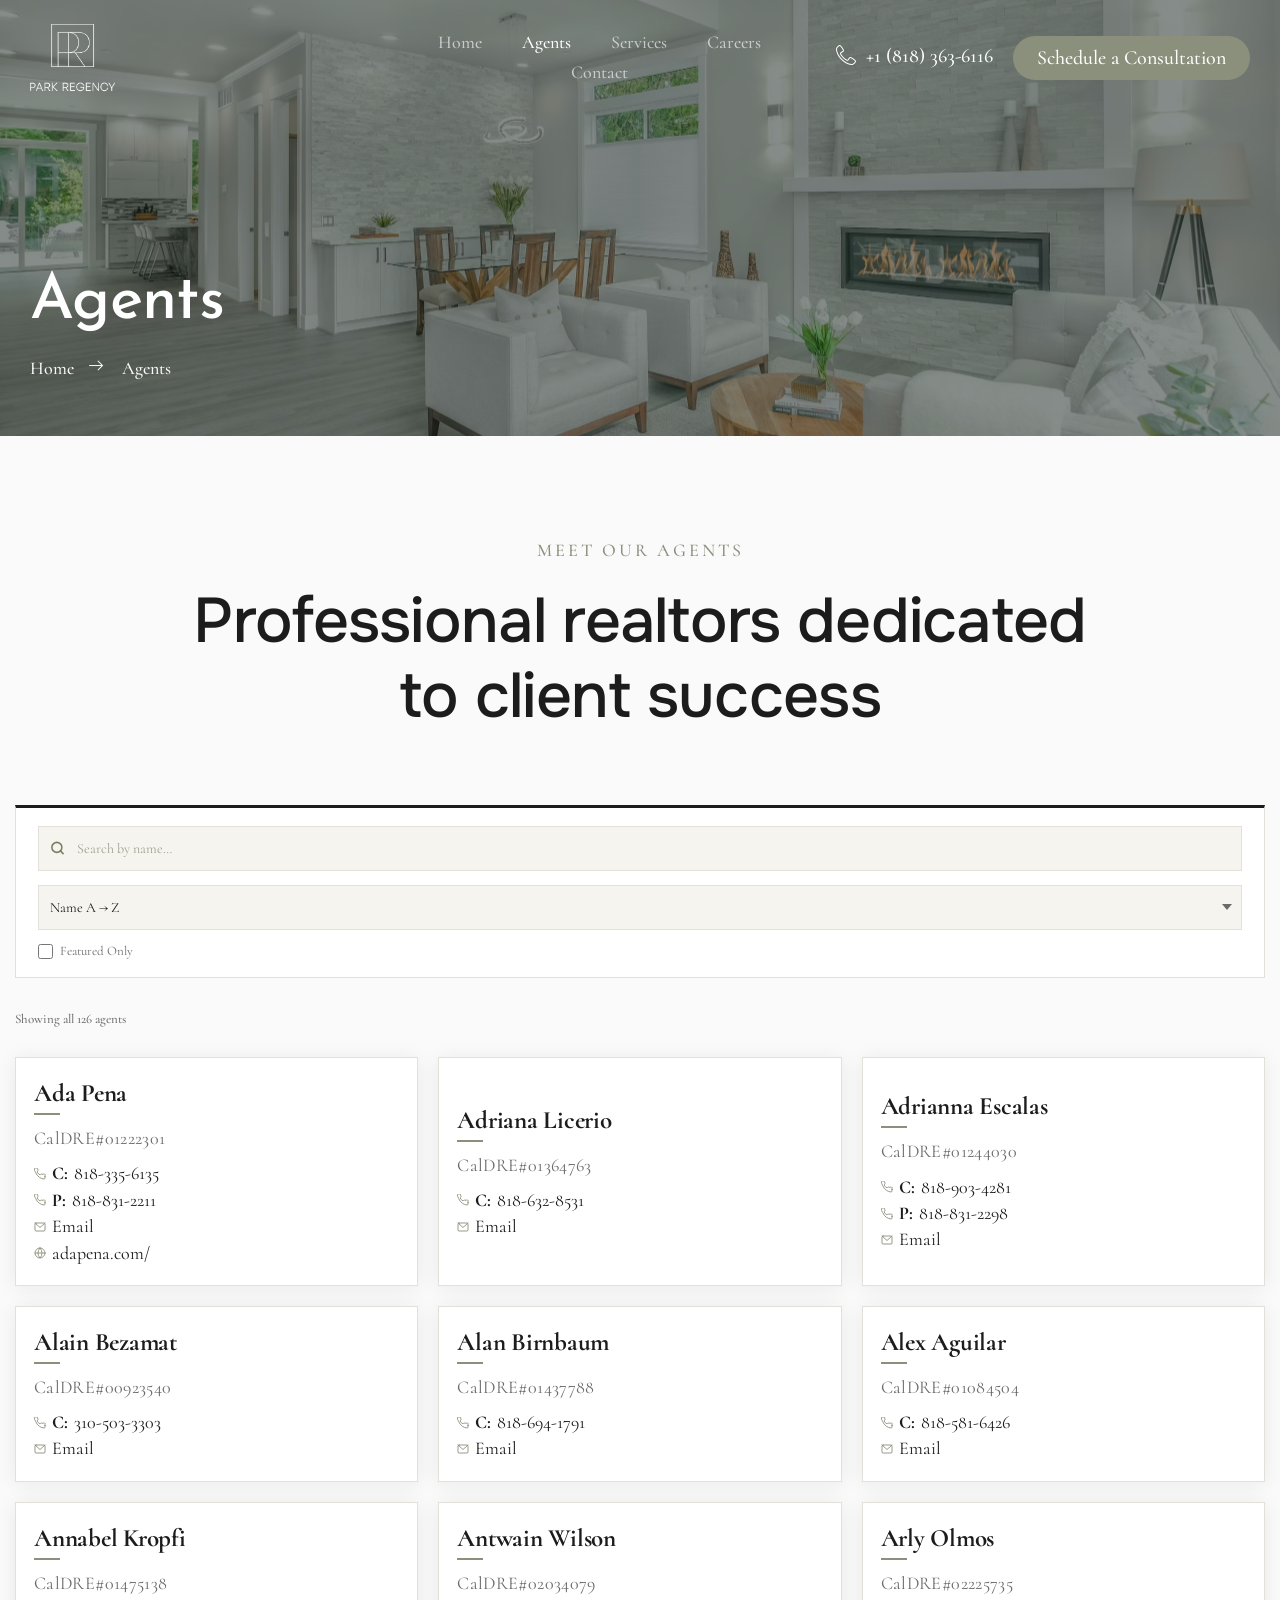
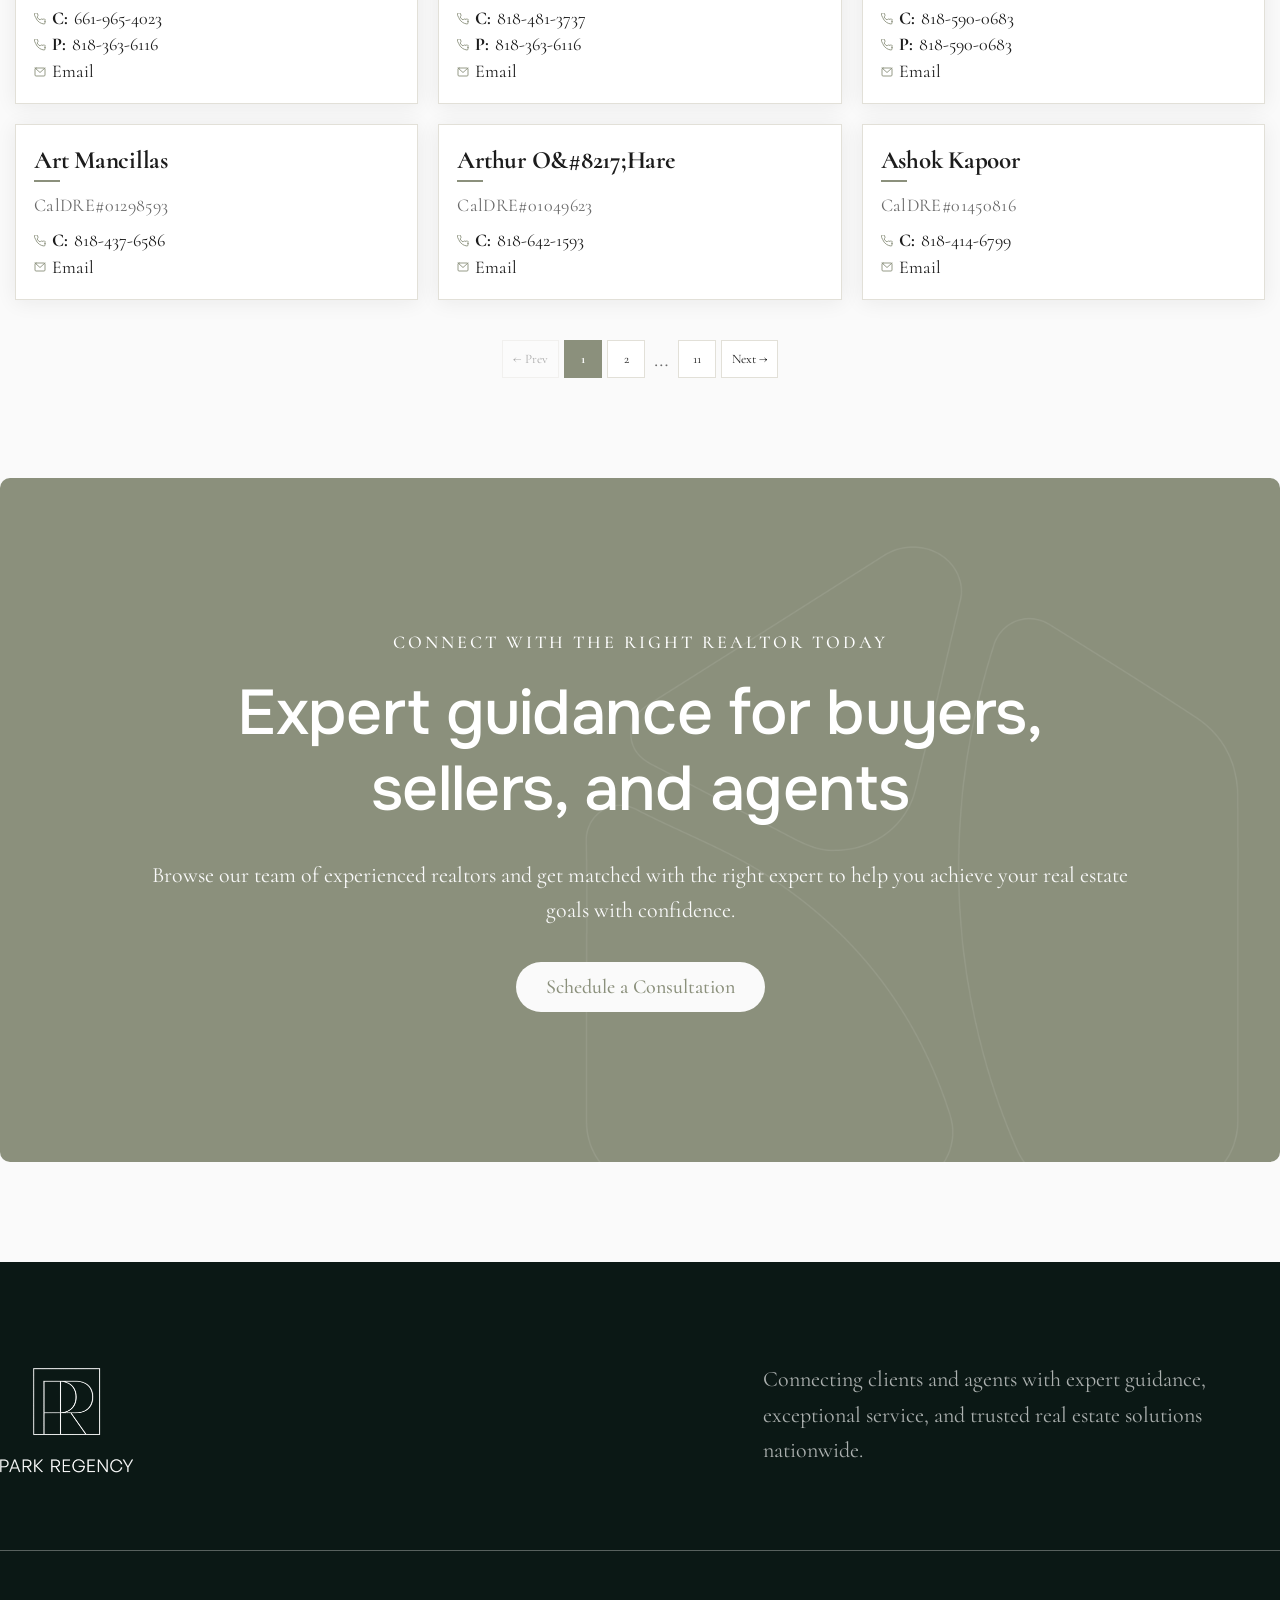
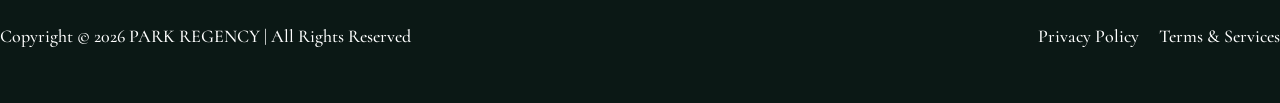
<file: agents/index.html>
<!doctype html>
<html lang="en-US">
<head>
	<meta charset="UTF-8">
	<meta name="viewport" content="width=device-width, initial-scale=1">
	<link rel="profile" href="https://gmpg.org/xfn/11">
	<title>Agents &#8211; Park Regency</title>
<meta name='robots' content='max-image-preview:large' />
<style id='wp-img-auto-sizes-contain-inline-css'>
img:is([sizes=auto i],[sizes^="auto," i]){contain-intrinsic-size:3000px 1500px}
/*# sourceURL=wp-img-auto-sizes-contain-inline-css */
</style>

<link rel='stylesheet' id='gum-elementor-addon-css' href='../wp-content/plugins/gum-elementor-addon/css/style.css?ver=6.9.5' media='all' />
<style id='wp-emoji-styles-inline-css'>

	img.wp-smiley, img.emoji {
		display: inline !important;
		border: none !important;
		box-shadow: none !important;
		height: 1em !important;
		width: 1em !important;
		margin: 0 0.07em !important;
		vertical-align: -0.1em !important;
		background: none !important;
		padding: 0 !important;
	}
/*# sourceURL=wp-emoji-styles-inline-css */
</style>
<style id='global-styles-inline-css'>
:root{--wp--preset--aspect-ratio--square: 1;--wp--preset--aspect-ratio--4-3: 4/3;--wp--preset--aspect-ratio--3-4: 3/4;--wp--preset--aspect-ratio--3-2: 3/2;--wp--preset--aspect-ratio--2-3: 2/3;--wp--preset--aspect-ratio--16-9: 16/9;--wp--preset--aspect-ratio--9-16: 9/16;--wp--preset--color--black: #000000;--wp--preset--color--cyan-bluish-gray: #abb8c3;--wp--preset--color--white: #ffffff;--wp--preset--color--pale-pink: #f78da7;--wp--preset--color--vivid-red: #cf2e2e;--wp--preset--color--luminous-vivid-orange: #ff6900;--wp--preset--color--luminous-vivid-amber: #fcb900;--wp--preset--color--light-green-cyan: #7bdcb5;--wp--preset--color--vivid-green-cyan: #00d084;--wp--preset--color--pale-cyan-blue: #8ed1fc;--wp--preset--color--vivid-cyan-blue: #0693e3;--wp--preset--color--vivid-purple: #9b51e0;--wp--preset--gradient--vivid-cyan-blue-to-vivid-purple: linear-gradient(135deg,rgb(6,147,227) 0%,rgb(155,81,224) 100%);--wp--preset--gradient--light-green-cyan-to-vivid-green-cyan: linear-gradient(135deg,rgb(122,220,180) 0%,rgb(0,208,130) 100%);--wp--preset--gradient--luminous-vivid-amber-to-luminous-vivid-orange: linear-gradient(135deg,rgb(252,185,0) 0%,rgb(255,105,0) 100%);--wp--preset--gradient--luminous-vivid-orange-to-vivid-red: linear-gradient(135deg,rgb(255,105,0) 0%,rgb(207,46,46) 100%);--wp--preset--gradient--very-light-gray-to-cyan-bluish-gray: linear-gradient(135deg,rgb(238,238,238) 0%,rgb(169,184,195) 100%);--wp--preset--gradient--cool-to-warm-spectrum: linear-gradient(135deg,rgb(74,234,220) 0%,rgb(151,120,209) 20%,rgb(207,42,186) 40%,rgb(238,44,130) 60%,rgb(251,105,98) 80%,rgb(254,248,76) 100%);--wp--preset--gradient--blush-light-purple: linear-gradient(135deg,rgb(255,206,236) 0%,rgb(152,150,240) 100%);--wp--preset--gradient--blush-bordeaux: linear-gradient(135deg,rgb(254,205,165) 0%,rgb(254,45,45) 50%,rgb(107,0,62) 100%);--wp--preset--gradient--luminous-dusk: linear-gradient(135deg,rgb(255,203,112) 0%,rgb(199,81,192) 50%,rgb(65,88,208) 100%);--wp--preset--gradient--pale-ocean: linear-gradient(135deg,rgb(255,245,203) 0%,rgb(182,227,212) 50%,rgb(51,167,181) 100%);--wp--preset--gradient--electric-grass: linear-gradient(135deg,rgb(202,248,128) 0%,rgb(113,206,126) 100%);--wp--preset--gradient--midnight: linear-gradient(135deg,rgb(2,3,129) 0%,rgb(40,116,252) 100%);--wp--preset--font-size--small: 13px;--wp--preset--font-size--medium: 20px;--wp--preset--font-size--large: 36px;--wp--preset--font-size--x-large: 42px;--wp--preset--spacing--20: 0.44rem;--wp--preset--spacing--30: 0.67rem;--wp--preset--spacing--40: 1rem;--wp--preset--spacing--50: 1.5rem;--wp--preset--spacing--60: 2.25rem;--wp--preset--spacing--70: 3.38rem;--wp--preset--spacing--80: 5.06rem;--wp--preset--shadow--natural: 6px 6px 9px rgba(0, 0, 0, 0.2);--wp--preset--shadow--deep: 12px 12px 50px rgba(0, 0, 0, 0.4);--wp--preset--shadow--sharp: 6px 6px 0px rgba(0, 0, 0, 0.2);--wp--preset--shadow--outlined: 6px 6px 0px -3px rgb(255, 255, 255), 6px 6px rgb(0, 0, 0);--wp--preset--shadow--crisp: 6px 6px 0px rgb(0, 0, 0);}:root { --wp--style--global--content-size: 800px;--wp--style--global--wide-size: 1200px; }:where(body) { margin: 0; }.wp-site-blocks > .alignleft { float: left; margin-right: 2em; }.wp-site-blocks > .alignright { float: right; margin-left: 2em; }.wp-site-blocks > .aligncenter { justify-content: center; margin-left: auto; margin-right: auto; }:where(.wp-site-blocks) > * { margin-block-start: 24px; margin-block-end: 0; }:where(.wp-site-blocks) > :first-child { margin-block-start: 0; }:where(.wp-site-blocks) > :last-child { margin-block-end: 0; }:root { --wp--style--block-gap: 24px; }:root :where(.is-layout-flow) > :first-child{margin-block-start: 0;}:root :where(.is-layout-flow) > :last-child{margin-block-end: 0;}:root :where(.is-layout-flow) > *{margin-block-start: 24px;margin-block-end: 0;}:root :where(.is-layout-constrained) > :first-child{margin-block-start: 0;}:root :where(.is-layout-constrained) > :last-child{margin-block-end: 0;}:root :where(.is-layout-constrained) > *{margin-block-start: 24px;margin-block-end: 0;}:root :where(.is-layout-flex){gap: 24px;}:root :where(.is-layout-grid){gap: 24px;}.is-layout-flow > .alignleft{float: left;margin-inline-start: 0;margin-inline-end: 2em;}.is-layout-flow > .alignright{float: right;margin-inline-start: 2em;margin-inline-end: 0;}.is-layout-flow > .aligncenter{margin-left: auto !important;margin-right: auto !important;}.is-layout-constrained > .alignleft{float: left;margin-inline-start: 0;margin-inline-end: 2em;}.is-layout-constrained > .alignright{float: right;margin-inline-start: 2em;margin-inline-end: 0;}.is-layout-constrained > .aligncenter{margin-left: auto !important;margin-right: auto !important;}.is-layout-constrained > :where(:not(.alignleft):not(.alignright):not(.alignfull)){max-width: var(--wp--style--global--content-size);margin-left: auto !important;margin-right: auto !important;}.is-layout-constrained > .alignwide{max-width: var(--wp--style--global--wide-size);}body .is-layout-flex{display: flex;}.is-layout-flex{flex-wrap: wrap;align-items: center;}.is-layout-flex > :is(*, div){margin: 0;}body .is-layout-grid{display: grid;}.is-layout-grid > :is(*, div){margin: 0;}body{padding-top: 0px;padding-right: 0px;padding-bottom: 0px;padding-left: 0px;}a:where(:not(.wp-element-button)){text-decoration: underline;}:root :where(.wp-element-button, .wp-block-button__link){background-color: #32373c;border-width: 0;color: #fff;font-family: inherit;font-size: inherit;font-style: inherit;font-weight: inherit;letter-spacing: inherit;line-height: inherit;padding-top: calc(0.667em + 2px);padding-right: calc(1.333em + 2px);padding-bottom: calc(0.667em + 2px);padding-left: calc(1.333em + 2px);text-decoration: none;text-transform: inherit;}.has-black-color{color: var(--wp--preset--color--black) !important;}.has-cyan-bluish-gray-color{color: var(--wp--preset--color--cyan-bluish-gray) !important;}.has-white-color{color: var(--wp--preset--color--white) !important;}.has-pale-pink-color{color: var(--wp--preset--color--pale-pink) !important;}.has-vivid-red-color{color: var(--wp--preset--color--vivid-red) !important;}.has-luminous-vivid-orange-color{color: var(--wp--preset--color--luminous-vivid-orange) !important;}.has-luminous-vivid-amber-color{color: var(--wp--preset--color--luminous-vivid-amber) !important;}.has-light-green-cyan-color{color: var(--wp--preset--color--light-green-cyan) !important;}.has-vivid-green-cyan-color{color: var(--wp--preset--color--vivid-green-cyan) !important;}.has-pale-cyan-blue-color{color: var(--wp--preset--color--pale-cyan-blue) !important;}.has-vivid-cyan-blue-color{color: var(--wp--preset--color--vivid-cyan-blue) !important;}.has-vivid-purple-color{color: var(--wp--preset--color--vivid-purple) !important;}.has-black-background-color{background-color: var(--wp--preset--color--black) !important;}.has-cyan-bluish-gray-background-color{background-color: var(--wp--preset--color--cyan-bluish-gray) !important;}.has-white-background-color{background-color: var(--wp--preset--color--white) !important;}.has-pale-pink-background-color{background-color: var(--wp--preset--color--pale-pink) !important;}.has-vivid-red-background-color{background-color: var(--wp--preset--color--vivid-red) !important;}.has-luminous-vivid-orange-background-color{background-color: var(--wp--preset--color--luminous-vivid-orange) !important;}.has-luminous-vivid-amber-background-color{background-color: var(--wp--preset--color--luminous-vivid-amber) !important;}.has-light-green-cyan-background-color{background-color: var(--wp--preset--color--light-green-cyan) !important;}.has-vivid-green-cyan-background-color{background-color: var(--wp--preset--color--vivid-green-cyan) !important;}.has-pale-cyan-blue-background-color{background-color: var(--wp--preset--color--pale-cyan-blue) !important;}.has-vivid-cyan-blue-background-color{background-color: var(--wp--preset--color--vivid-cyan-blue) !important;}.has-vivid-purple-background-color{background-color: var(--wp--preset--color--vivid-purple) !important;}.has-black-border-color{border-color: var(--wp--preset--color--black) !important;}.has-cyan-bluish-gray-border-color{border-color: var(--wp--preset--color--cyan-bluish-gray) !important;}.has-white-border-color{border-color: var(--wp--preset--color--white) !important;}.has-pale-pink-border-color{border-color: var(--wp--preset--color--pale-pink) !important;}.has-vivid-red-border-color{border-color: var(--wp--preset--color--vivid-red) !important;}.has-luminous-vivid-orange-border-color{border-color: var(--wp--preset--color--luminous-vivid-orange) !important;}.has-luminous-vivid-amber-border-color{border-color: var(--wp--preset--color--luminous-vivid-amber) !important;}.has-light-green-cyan-border-color{border-color: var(--wp--preset--color--light-green-cyan) !important;}.has-vivid-green-cyan-border-color{border-color: var(--wp--preset--color--vivid-green-cyan) !important;}.has-pale-cyan-blue-border-color{border-color: var(--wp--preset--color--pale-cyan-blue) !important;}.has-vivid-cyan-blue-border-color{border-color: var(--wp--preset--color--vivid-cyan-blue) !important;}.has-vivid-purple-border-color{border-color: var(--wp--preset--color--vivid-purple) !important;}.has-vivid-cyan-blue-to-vivid-purple-gradient-background{background: var(--wp--preset--gradient--vivid-cyan-blue-to-vivid-purple) !important;}.has-light-green-cyan-to-vivid-green-cyan-gradient-background{background: var(--wp--preset--gradient--light-green-cyan-to-vivid-green-cyan) !important;}.has-luminous-vivid-amber-to-luminous-vivid-orange-gradient-background{background: var(--wp--preset--gradient--luminous-vivid-amber-to-luminous-vivid-orange) !important;}.has-luminous-vivid-orange-to-vivid-red-gradient-background{background: var(--wp--preset--gradient--luminous-vivid-orange-to-vivid-red) !important;}.has-very-light-gray-to-cyan-bluish-gray-gradient-background{background: var(--wp--preset--gradient--very-light-gray-to-cyan-bluish-gray) !important;}.has-cool-to-warm-spectrum-gradient-background{background: var(--wp--preset--gradient--cool-to-warm-spectrum) !important;}.has-blush-light-purple-gradient-background{background: var(--wp--preset--gradient--blush-light-purple) !important;}.has-blush-bordeaux-gradient-background{background: var(--wp--preset--gradient--blush-bordeaux) !important;}.has-luminous-dusk-gradient-background{background: var(--wp--preset--gradient--luminous-dusk) !important;}.has-pale-ocean-gradient-background{background: var(--wp--preset--gradient--pale-ocean) !important;}.has-electric-grass-gradient-background{background: var(--wp--preset--gradient--electric-grass) !important;}.has-midnight-gradient-background{background: var(--wp--preset--gradient--midnight) !important;}.has-small-font-size{font-size: var(--wp--preset--font-size--small) !important;}.has-medium-font-size{font-size: var(--wp--preset--font-size--medium) !important;}.has-large-font-size{font-size: var(--wp--preset--font-size--large) !important;}.has-x-large-font-size{font-size: var(--wp--preset--font-size--x-large) !important;}
:root :where(.wp-block-pullquote){font-size: 1.5em;line-height: 1.6;}
/*# sourceURL=global-styles-inline-css */
</style>
<link rel='stylesheet' id='qi-addons-for-elementor-grid-style-css' href='../wp-content/plugins/qi-addons-for-elementor/assets/css/grid.min.css?ver=1.9.5' media='all' />
<link rel='stylesheet' id='qi-addons-for-elementor-helper-parts-style-css' href='../wp-content/plugins/qi-addons-for-elementor/assets/css/helper-parts.min.css?ver=1.9.5' media='all' />
<link rel='stylesheet' id='qi-addons-for-elementor-style-css' href='../wp-content/plugins/qi-addons-for-elementor/assets/css/main.min.css?ver=1.9.5' media='all' />
<link rel='stylesheet' id='hello-elementor-css' href='../wp-content/themes/hello-elementor/assets/css/reset.css?ver=3.4.7' media='all' />
<link rel='stylesheet' id='hello-elementor-theme-style-css' href='../wp-content/themes/hello-elementor/assets/css/theme.css?ver=3.4.7' media='all' />
<link rel='stylesheet' id='hello-elementor-header-footer-css' href='../wp-content/themes/hello-elementor/assets/css/header-footer.css?ver=3.4.7' media='all' />
<link rel='stylesheet' id='elementor-frontend-css' href='../wp-content/plugins/elementor/assets/css/frontend.min.css?ver=4.1.4' media='all' />
<link rel='stylesheet' id='elementor-post-11-css' href='../wp-content/uploads/elementor/css/post-11.css?ver=1785735395' media='all' />
<link rel='stylesheet' id='elementor-pro-css' href='../wp-content/plugins/elementor-pro/assets/css/frontend.min.css?ver=3.23.2' media='all' />
<link rel='stylesheet' id='owl.carousel-css' href='../wp-content/plugins/gum-elementor-addon//css/owl.carousel.css?ver=6.9.5' media='all' />
<link rel='stylesheet' id='e-animation-fadeInUp-css' href='../wp-content/plugins/elementor/assets/lib/animations/styles/fadeInUp.min.css?ver=4.1.4' media='all' />
<link rel='stylesheet' id='widget-heading-css' href='../wp-content/plugins/elementor/assets/css/widget-heading.min.css?ver=4.1.4' media='all' />
<link rel='stylesheet' id='widget-icon-list-css' href='../wp-content/plugins/elementor/assets/css/widget-icon-list.min.css?ver=4.1.4' media='all' />
<link rel='stylesheet' id='elementor-post-175-css' href='../wp-content/uploads/elementor/css/post-175.css?ver=1785808293' media='all' />
<link rel='stylesheet' id='elementor-post-158-css' href='../wp-content/uploads/elementor/css/post-158.css?ver=1785735396' media='all' />
<link rel='stylesheet' id='elementor-post-160-css' href='../wp-content/uploads/elementor/css/post-160.css?ver=1785735396' media='all' />
<link rel='stylesheet' id='swiper-css' href='../wp-content/plugins/qi-addons-for-elementor/assets/plugins/swiper/8.4.5/swiper.min.css?ver=8.4.5' media='all' />
<link rel='stylesheet' id='ekit-widget-styles-css' href='../wp-content/plugins/elementskit-lite/widgets/init/assets/css/widget-styles.css?ver=3.9.7' media='all' />
<link rel='stylesheet' id='ekit-responsive-css' href='../wp-content/plugins/elementskit-lite/widgets/init/assets/css/responsive.css?ver=3.9.7' media='all' />
<link rel='stylesheet' id='elementor-gf-josefinsans-css' href='https://fonts.googleapis.com/css?family=Josefin+Sans:100,100italic,200,200italic,300,300italic,400,400italic,500,500italic,600,600italic,700,700italic,800,800italic,900,900italic&#038;display=swap' media='all' />
<link rel='stylesheet' id='elementor-gf-cormorant-css' href='https://fonts.googleapis.com/css?family=Cormorant:100,100italic,200,200italic,300,300italic,400,400italic,500,500italic,600,600italic,700,700italic,800,800italic,900,900italic&#038;display=swap' media='all' />
<link rel='stylesheet' id='elementor-gf-onest-css' href='https://fonts.googleapis.com/css?family=Onest:100,100italic,200,200italic,300,300italic,400,400italic,500,500italic,600,600italic,700,700italic,800,800italic,900,900italic&#038;display=swap' media='all' />
<link rel='stylesheet' id='elementor-icons-ekiticons-css' href='../wp-content/plugins/elementskit-lite/modules/elementskit-icon-pack/assets/css/ekiticons.css?ver=3.9.7' media='all' />
<script type='text/javascript'>
		var elementskit = {
			resturl: '../wp-json/elementskit/v1/',
		}

		</script><script src="../wp-includes/js/jquery/jquery.min.js" id="jquery-core-js"></script>
<script src="../wp-includes/js/jquery/jquery-migrate.min.js" id="jquery-migrate-js"></script>
<script src="../wp-content/plugins/gum-elementor-addon/js/allscripts.js" id="gum-elementor-addon-js"></script>
<script src="../wp-content/plugins/gum-elementor-addon/js/owl.carousel.min.js" id="owl.carousel-js"></script>
<script src="../wp-content/plugins/gum-elementor-addon/js/price-table.js" id="gum-price-table-js"></script>
<link rel="alternate" title="JSON" type="application/json" href="../wp-json/wp/v2/pages/175" /><meta name="generator" content="WordPress 6.9.5" />
<link rel="canonical" href="index.html" />
<link rel='shortlink' href='../?p=175' />
<meta name="generator" content="Elementor 4.1.4; features: e_font_icon_svg, additional_custom_breakpoints; settings: css_print_method-external, google_font-enabled, font_display-swap">
			<style>
				.e-con.e-parent:nth-of-type(n+4):not(.e-lazyloaded):not(.e-no-lazyload),
				.e-con.e-parent:nth-of-type(n+4):not(.e-lazyloaded):not(.e-no-lazyload) * {
					background-image: none !important;
				}
				@media screen and (max-height: 1024px) {
					.e-con.e-parent:nth-of-type(n+3):not(.e-lazyloaded):not(.e-no-lazyload),
					.e-con.e-parent:nth-of-type(n+3):not(.e-lazyloaded):not(.e-no-lazyload) * {
						background-image: none !important;
					}
				}
				@media screen and (max-height: 640px) {
					.e-con.e-parent:nth-of-type(n+2):not(.e-lazyloaded):not(.e-no-lazyload),
					.e-con.e-parent:nth-of-type(n+2):not(.e-lazyloaded):not(.e-no-lazyload) * {
						background-image: none !important;
					}
				}
			</style>
						<meta name="theme-color" content="#FAFAFA">
			<link rel="icon" href="../wp-content/uploads/2026/07/cropped-Park-Regency-32x32.png" sizes="32x32" />
<link rel="icon" href="../wp-content/uploads/2026/07/cropped-Park-Regency-192x192.png" sizes="192x192" />
<link rel="apple-touch-icon" href="../wp-content/uploads/2026/07/cropped-Park-Regency-180x180.png" />
<meta name="msapplication-TileImage" content="../wp-content/uploads/2026/07/cropped-Park-Regency-270x270.png" />
</head>
<body class="wp-singular page-template-default page page-id-175 wp-custom-logo wp-embed-responsive wp-theme-hello-elementor qodef-qi--no-touch qi-addons-for-elementor-1.9.5 hello-elementor-default elementor-default elementor-kit-11 elementor-page elementor-page-175">


<a class="skip-link screen-reader-text" href="#content">Skip to content</a>

		<div data-elementor-type="header" data-elementor-id="158" class="elementor elementor-158 elementor-location-header" data-elementor-post-type="elementor_library">
			<div class="elementor-element elementor-element-3a07578 e-con-full e-flex e-con e-parent" data-id="3a07578" data-element_type="container" data-e-type="container">
		<div class="elementor-element elementor-element-17a801c e-con-full e-flex e-con e-child" data-id="17a801c" data-element_type="container" data-e-type="container">
				<div class="elementor-element elementor-element-7e47013 elementor-widget elementor-widget-image" data-id="7e47013" data-element_type="widget" data-e-type="widget" data-widget_type="image.default">
																<a href="../index.html">
							<img fetchpriority="high" width="531" height="470" src="../wp-content/uploads/2026/02/Park-Regency-Logo.png" class="attachment-large size-large wp-image-340" alt="" srcset="../wp-content/uploads/2026/02/Park-Regency-Logo.png 531w, ../wp-content/uploads/2026/02/Park-Regency-Logo-300x266.png 300w" sizes="(max-width: 531px) 100vw, 531px" />								</a>
															</div>
				</div>
		<div class="elementor-element elementor-element-60ac7c7 e-con-full e-flex e-con e-child" data-id="60ac7c7" data-element_type="container" data-e-type="container">
				<div class="elementor-element elementor-element-f67ac27 elementor-widget elementor-widget-ekit-nav-menu" data-id="f67ac27" data-element_type="widget" data-e-type="widget" data-widget_type="ekit-nav-menu.default">
				<div class="elementor-widget-container">
							<nav class="ekit-wid-con ekit_menu_responsive_tablet"
			data-hamburger-icon="icon icon-menu-7"
			data-hamburger-icon-type="icon"
			data-responsive-breakpoint="1024">
			            <button class="elementskit-menu-hamburger elementskit-menu-toggler"  type="button" aria-label="hamburger-icon">
                <i aria-hidden="true" class="ekit-menu-icon icon icon-menu-7"></i>            </button>
            <div id="ekit-megamenu-main-menu" class="elementskit-menu-container elementskit-menu-offcanvas-elements elementskit-navbar-nav-default ekit-nav-menu-one-page- ekit-nav-dropdown-hover"><ul id="menu-main-menu" class="elementskit-navbar-nav elementskit-menu-po-center submenu-click-on-icon"><li id="menu-item-219" class="menu-item menu-item-type-post_type menu-item-object-page menu-item-home menu-item-219 nav-item elementskit-mobile-builder-content" data-vertical-menu=750px><a href="../index.html" class="ekit-menu-nav-link">Home</a></li>
<li id="menu-item-220" class="menu-item menu-item-type-post_type menu-item-object-page current-menu-item page_item page-item-175 current_page_item menu-item-220 nav-item elementskit-mobile-builder-content active" data-vertical-menu=750px><a href="index.html" class="ekit-menu-nav-link active">Agents</a></li>
<li id="menu-item-486" class="menu-item menu-item-type-post_type menu-item-object-page menu-item-486 nav-item elementskit-mobile-builder-content" data-vertical-menu=750px><a href="../services/index.html" class="ekit-menu-nav-link">Services</a></li>
<li id="menu-item-221" class="menu-item menu-item-type-post_type menu-item-object-page menu-item-221 nav-item elementskit-mobile-builder-content" data-vertical-menu=750px><a href="../careers/index.html" class="ekit-menu-nav-link">Careers</a></li>
<li id="menu-item-222" class="menu-item menu-item-type-post_type menu-item-object-page menu-item-222 nav-item elementskit-mobile-builder-content" data-vertical-menu=750px><a href="../contact/index.html" class="ekit-menu-nav-link">Contact</a></li>
</ul><div class="elementskit-nav-identity-panel"><a class="elementskit-nav-logo" href="../index.html" target="" rel=""><img src="../wp-content/uploads/2026/02/Park_Regency-removebg-preview.png" title="Park_Regency-removebg-preview" alt="Park_Regency-removebg-preview" decoding="async" /></a><button class="elementskit-menu-close elementskit-menu-toggler" type="button">X</button></div></div>
			<div class="elementskit-menu-overlay elementskit-menu-offcanvas-elements elementskit-menu-toggler ekit-nav-menu--overlay"></div>        </nav>
						</div>
				</div>
				</div>
		<div class="elementor-element elementor-element-e8739ba e-con-full elementor-hidden-tablet elementor-hidden-mobile e-flex e-con e-child" data-id="e8739ba" data-element_type="container" data-e-type="container">
				<div class="elementor-element elementor-element-ff59b00 elementor-hidden-mobile elementor-widget elementor-widget-button" data-id="ff59b00" data-element_type="widget" data-e-type="widget" data-widget_type="button.default">
										<a class="elementor-button elementor-button-link elementor-size-sm" href="tel:8183636116">
						<span class="elementor-button-content-wrapper">
						<span class="elementor-button-icon">
				<i aria-hidden="true" class="icon icon-phone-handset"></i>			</span>
									<span class="elementor-button-text">+1 (818) 363-6116</span>
					</span>
					</a>
								</div>
				<div class="elementor-element elementor-element-360dc03 elementor-widget elementor-widget-button" data-id="360dc03" data-element_type="widget" data-e-type="widget" data-widget_type="button.default">
										<a class="elementor-button elementor-button-link elementor-size-sm" href="../contact/index.html">
						<span class="elementor-button-content-wrapper">
									<span class="elementor-button-text">Schedule a Consultation</span>
					</span>
					</a>
								</div>
				</div>
				</div>
				</div>
		
<main id="content" class="site-main post-175 page type-page status-publish hentry">

	
	<div class="page-content">
				<div data-elementor-type="wp-page" data-elementor-id="175" class="elementor elementor-175" data-elementor-post-type="page">
				<div class="elementor-element elementor-element-7caf9cd1 e-con-full e-flex e-con e-parent" data-id="7caf9cd1" data-element_type="container" data-e-type="container" data-settings="{&quot;background_background&quot;:&quot;classic&quot;}">
				<div class="elementor-element elementor-element-3f62d561 elementor-invisible elementor-widget elementor-widget-heading" data-id="3f62d561" data-element_type="widget" data-e-type="widget" data-settings="{&quot;_animation&quot;:&quot;fadeInUp&quot;}" data-widget_type="heading.default">
					<h2 class="elementor-heading-title elementor-size-default">Agents</h2>				</div>
				<div class="elementor-element elementor-element-2e875c00 elementor-icon-list--layout-inline elementor-list-item-link-full_width elementor-invisible elementor-widget elementor-widget-icon-list" data-id="2e875c00" data-element_type="widget" data-e-type="widget" data-settings="{&quot;_animation&quot;:&quot;fadeInUp&quot;,&quot;_animation_delay&quot;:200}" data-widget_type="icon-list.default">
							<ul class="elementor-icon-list-items elementor-inline-items">
							<li class="elementor-icon-list-item elementor-inline-item">
											<a href="#">

											<span class="elementor-icon-list-text">Home</span>
											</a>
									</li>
								<li class="elementor-icon-list-item elementor-inline-item">
											<span class="elementor-icon-list-icon">
							<i aria-hidden="true" class="icon icon-right-arrow"></i>						</span>
										<span class="elementor-icon-list-text">Agents</span>
									</li>
						</ul>
						</div>
				</div>
		<div class="elementor-element elementor-element-49c183ce e-flex e-con-boxed e-con e-parent" data-id="49c183ce" data-element_type="container" data-e-type="container">
					<div class="e-con-inner">
				<div class="elementor-element elementor-element-c128a9a elementor-widget__width-auto elementor-invisible elementor-widget elementor-widget-text-editor" data-id="c128a9a" data-element_type="widget" data-e-type="widget" data-settings="{&quot;_animation&quot;:&quot;fadeInUp&quot;}" data-widget_type="text-editor.default">
									<p>Meet Our Agents</p>								</div>
				<div class="elementor-element elementor-element-7e72520f elementor-widget__width-initial elementor-invisible elementor-widget elementor-widget-heading" data-id="7e72520f" data-element_type="widget" data-e-type="widget" data-settings="{&quot;_animation&quot;:&quot;fadeInUp&quot;,&quot;_animation_delay&quot;:200}" data-widget_type="heading.default">
					<h2 class="elementor-heading-title elementor-size-default">Professional realtors dedicated to client success </h2>				</div>
				<div class="elementor-element elementor-element-8c2f044 elementor-widget elementor-widget-shortcode" data-id="8c2f044" data-element_type="widget" data-e-type="widget" data-widget_type="shortcode.default">
							<div class="elementor-shortcode"><div class="amp-wrap"
     data-per-page="12"
     data-cols="3"
     data-featured="0"
     data-order="name_asc"
     data-show-excerpt="1"
     data-show-email="1"
     data-show-phone="1"
     data-show-social="1">

    <div class="amp-filterbar">

                <div class="amp-fb-col amp-fb-col--search">
            <div class="amp-search-box">
                <span class="amp-search-ico" aria-hidden="true">
                    <svg width="15" height="15" viewBox="0 0 24 24" fill="none" stroke="#7d8060" stroke-width="2.5" stroke-linecap="round">
                        <circle cx="11" cy="11" r="8"/>
                        <line x1="21" y1="21" x2="16.65" y2="16.65"/>
                    </svg>
                </span>
                <input id="amp-search"
                       class="amp-input"
                       type="text"
                       placeholder="Search by name…"
                       autocomplete="off"
                       aria-label="Search agents" />
                <span class="amp-clear-x" id="amp-search-clear" role="button" tabindex="0" aria-label="Clear search" title="Clear">
                    <svg width="9" height="9" viewBox="0 0 9 9" fill="none" stroke="#ffffff" stroke-width="2" stroke-linecap="round">
                        <line x1="1" y1="1" x2="8" y2="8"/>
                        <line x1="8" y1="1" x2="1" y2="8"/>
                    </svg>
                </span>
            </div>
        </div>
        
                <div class="amp-fb-col amp-fb-col--sort">
            <select id="amp-sort" class="amp-select" aria-label="Sort agents">
                <option value="menu_order">Default Order</option>
                <option value="name_asc">Name A → Z</option>
                <option value="name_desc">Name Z → A</option>
                <option value="newest">Newest First</option>
                <option value="featured">Featured First</option>
            </select>
        </div>

                <div class="amp-fb-col amp-fb-col--featured">
            <label class="amp-toggle-lbl" for="amp-featured-toggle">
                <input type="checkbox" id="amp-featured-toggle" />
                <span>Featured Only</span>
            </label>
        </div>
                
    </div><!-- /.amp-filterbar -->

    <div class="amp-meta-row">
        <span class="amp-count" id="amp-count" aria-live="polite" aria-atomic="true"></span>
        <span class="amp-reset-btn" id="amp-reset" role="button" tabindex="0">✕ Reset Filters</span>
    </div>

    <div class="amp-grid" id="amp-grid" role="list" aria-label="Agent directory">
        <div class="amp-loader" id="amp-loader" role="status" aria-label="Loading">
            <div class="amp-spinner"></div>
        </div>
    </div>

    <nav class="amp-pager" id="amp-pager" aria-label="Agent pages"></nav>

</div><!-- /.amp-wrap -->

</div>
						</div>
					</div>
				</div>
		<div class="elementor-element elementor-element-431eab5 e-flex e-con-boxed e-con e-parent" data-id="431eab5" data-element_type="container" data-e-type="container">
					<div class="e-con-inner">
		<div class="elementor-element elementor-element-44fc0351 e-con-full e-flex elementor-invisible e-con e-child" data-id="44fc0351" data-element_type="container" data-e-type="container" data-settings="{&quot;background_background&quot;:&quot;classic&quot;,&quot;animation&quot;:&quot;fadeInUp&quot;}">
				<div class="elementor-element elementor-element-435e0237 elementor-widget__width-auto elementor-invisible elementor-widget elementor-widget-text-editor" data-id="435e0237" data-element_type="widget" data-e-type="widget" data-settings="{&quot;_animation&quot;:&quot;fadeInUp&quot;}" data-widget_type="text-editor.default">
									<p>Connect With the Right Realtor Today</p>								</div>
				<div class="elementor-element elementor-element-7bf9c88a elementor-widget__width-inherit elementor-invisible elementor-widget elementor-widget-heading" data-id="7bf9c88a" data-element_type="widget" data-e-type="widget" data-settings="{&quot;_animation&quot;:&quot;fadeInUp&quot;,&quot;_animation_delay&quot;:200}" data-widget_type="heading.default">
					<h2 class="elementor-heading-title elementor-size-default">Expert guidance for buyers, sellers, and agents</h2>				</div>
				<div class="elementor-element elementor-element-9117990 elementor-invisible elementor-widget elementor-widget-text-editor" data-id="9117990" data-element_type="widget" data-e-type="widget" data-settings="{&quot;_animation&quot;:&quot;fadeInUp&quot;}" data-widget_type="text-editor.default">
									<p>Browse our team of experienced realtors and get matched with the right expert to help you achieve your real estate goals with confidence.</p>								</div>
				<div class="elementor-element elementor-element-29a9fa2a elementor-align-center elementor-invisible elementor-widget elementor-widget-button" data-id="29a9fa2a" data-element_type="widget" data-e-type="widget" data-settings="{&quot;_animation&quot;:&quot;fadeInUp&quot;,&quot;_animation_delay&quot;:400}" data-widget_type="button.default">
										<a class="elementor-button elementor-button-link elementor-size-sm" href="../contact/index.html">
						<span class="elementor-button-content-wrapper">
									<span class="elementor-button-text">Schedule a Consultation</span>
					</span>
					</a>
								</div>
				</div>
					</div>
				</div>
				</div>
		
		
			</div>

	
</main>

			<div data-elementor-type="footer" data-elementor-id="160" class="elementor elementor-160 elementor-location-footer" data-elementor-post-type="elementor_library">
			<div class="elementor-element elementor-element-e4e7336 e-flex e-con-boxed e-con e-parent" data-id="e4e7336" data-element_type="container" data-e-type="container" data-settings="{&quot;background_background&quot;:&quot;classic&quot;}">
					<div class="e-con-inner">
		<div class="elementor-element elementor-element-3882d37 e-con-full e-flex e-con e-child" data-id="3882d37" data-element_type="container" data-e-type="container">
		<div class="elementor-element elementor-element-1408395 e-con-full e-flex e-con e-child" data-id="1408395" data-element_type="container" data-e-type="container">
				<div class="elementor-element elementor-element-24c1204 elementor-widget elementor-widget-image" data-id="24c1204" data-element_type="widget" data-e-type="widget" data-widget_type="image.default">
																<a href="../index.html">
							<img width="531" height="470" src="../wp-content/uploads/2026/02/Park-Regency-Logo.png" class="attachment-large size-large wp-image-340" alt="" srcset="../wp-content/uploads/2026/02/Park-Regency-Logo.png 531w, ../wp-content/uploads/2026/02/Park-Regency-Logo-300x266.png 300w" sizes="(max-width: 531px) 100vw, 531px" />								</a>
															</div>
				</div>
		<div class="elementor-element elementor-element-33c550d e-con-full e-flex e-con e-child" data-id="33c550d" data-element_type="container" data-e-type="container">
				<div class="elementor-element elementor-element-932ad19 elementor-widget__width-initial elementor-widget elementor-widget-text-editor" data-id="932ad19" data-element_type="widget" data-e-type="widget" data-widget_type="text-editor.default">
									<p>Connecting clients and agents with expert guidance, exceptional service, and trusted real estate solutions nationwide.</p>								</div>
				</div>
				</div>
		<div class="elementor-element elementor-element-309d859 e-con-full elementor-hidden-desktop elementor-hidden-tablet elementor-hidden-mobile e-flex e-con e-child" data-id="309d859" data-element_type="container" data-e-type="container">
		<div class="elementor-element elementor-element-000c9a3 e-con-full e-flex e-con e-child" data-id="000c9a3" data-element_type="container" data-e-type="container">
				<div class="elementor-element elementor-element-75e458b elementor-widget elementor-widget-heading" data-id="75e458b" data-element_type="widget" data-e-type="widget" data-widget_type="heading.default">
					<h2 class="elementor-heading-title elementor-size-default">Explore</h2>				</div>
				<div class="elementor-element elementor-element-3af2338 elementor-icon-list--layout-traditional elementor-list-item-link-full_width elementor-widget elementor-widget-icon-list" data-id="3af2338" data-element_type="widget" data-e-type="widget" data-widget_type="icon-list.default">
							<ul class="elementor-icon-list-items">
							<li class="elementor-icon-list-item">
											<a href="#">

											<span class="elementor-icon-list-text">Home</span>
											</a>
									</li>
								<li class="elementor-icon-list-item">
											<a href="#">

											<span class="elementor-icon-list-text">Properties</span>
											</a>
									</li>
								<li class="elementor-icon-list-item">
											<a href="#">

											<span class="elementor-icon-list-text">Services</span>
											</a>
									</li>
								<li class="elementor-icon-list-item">
											<a href="#">

											<span class="elementor-icon-list-text">About</span>
											</a>
									</li>
								<li class="elementor-icon-list-item">
											<a href="#">

											<span class="elementor-icon-list-text">Blog</span>
											</a>
									</li>
								<li class="elementor-icon-list-item">
											<a href="#">

											<span class="elementor-icon-list-text">Team</span>
											</a>
									</li>
								<li class="elementor-icon-list-item">
											<a href="#">

											<span class="elementor-icon-list-text">FAQs</span>
											</a>
									</li>
								<li class="elementor-icon-list-item">
											<a href="#">

											<span class="elementor-icon-list-text">Contact</span>
											</a>
									</li>
						</ul>
						</div>
				</div>
		<div class="elementor-element elementor-element-2cd1b3c e-con-full e-flex e-con e-child" data-id="2cd1b3c" data-element_type="container" data-e-type="container">
				<div class="elementor-element elementor-element-399dc78 elementor-widget elementor-widget-heading" data-id="399dc78" data-element_type="widget" data-e-type="widget" data-widget_type="heading.default">
					<h2 class="elementor-heading-title elementor-size-default">Socials</h2>				</div>
				<div class="elementor-element elementor-element-3fe983e elementor-icon-list--layout-traditional elementor-list-item-link-full_width elementor-widget elementor-widget-icon-list" data-id="3fe983e" data-element_type="widget" data-e-type="widget" data-widget_type="icon-list.default">
							<ul class="elementor-icon-list-items">
							<li class="elementor-icon-list-item">
											<a href="#">

											<span class="elementor-icon-list-text">Instagram</span>
											</a>
									</li>
								<li class="elementor-icon-list-item">
											<a href="#">

											<span class="elementor-icon-list-text">Facebook</span>
											</a>
									</li>
								<li class="elementor-icon-list-item">
											<a href="#">

											<span class="elementor-icon-list-text">Youtube</span>
											</a>
									</li>
								<li class="elementor-icon-list-item">
											<a href="#">

											<span class="elementor-icon-list-text">LinkedIn</span>
											</a>
									</li>
						</ul>
						</div>
				</div>
		<div class="elementor-element elementor-element-74e16d2 e-con-full e-flex e-con e-child" data-id="74e16d2" data-element_type="container" data-e-type="container">
				<div class="elementor-element elementor-element-90fa717 elementor-widget elementor-widget-heading" data-id="90fa717" data-element_type="widget" data-e-type="widget" data-widget_type="heading.default">
					<h2 class="elementor-heading-title elementor-size-default">Address</h2>				</div>
				<div class="elementor-element elementor-element-7d2bfcc elementor-icon-list--layout-traditional elementor-list-item-link-full_width elementor-widget elementor-widget-icon-list" data-id="7d2bfcc" data-element_type="widget" data-e-type="widget" data-widget_type="icon-list.default">
							<ul class="elementor-icon-list-items">
							<li class="elementor-icon-list-item">
											<a href="#">

											<span class="elementor-icon-list-text">7674 Stevie Burg, Raleigh <br> Wisconsin 38787</span>
											</a>
									</li>
						</ul>
						</div>
				<div class="elementor-element elementor-element-0e0acb4 elementor-widget elementor-widget-heading" data-id="0e0acb4" data-element_type="widget" data-e-type="widget" data-widget_type="heading.default">
					<h2 class="elementor-heading-title elementor-size-default">Contact</h2>				</div>
				<div class="elementor-element elementor-element-e4d3109 elementor-icon-list--layout-traditional elementor-list-item-link-full_width elementor-widget elementor-widget-icon-list" data-id="e4d3109" data-element_type="widget" data-e-type="widget" data-widget_type="icon-list.default">
							<ul class="elementor-icon-list-items">
							<li class="elementor-icon-list-item">
											<a href="#">

											<span class="elementor-icon-list-text">+1 (234) 567 890 00</span>
											</a>
									</li>
								<li class="elementor-icon-list-item">
											<a href="#">

											<span class="elementor-icon-list-text">homera.info@mail.com</span>
											</a>
									</li>
						</ul>
						</div>
				</div>
		<div class="elementor-element elementor-element-962c0e7 e-con-full e-flex e-con e-child" data-id="962c0e7" data-element_type="container" data-e-type="container">
		<div class="elementor-element elementor-element-f9dde2e e-con-full e-flex e-con e-child" data-id="f9dde2e" data-element_type="container" data-e-type="container" data-settings="{&quot;background_background&quot;:&quot;classic&quot;}">
				<div class="elementor-element elementor-element-5fc4981 elementor-widget elementor-widget-heading" data-id="5fc4981" data-element_type="widget" data-e-type="widget" data-widget_type="heading.default">
					<h2 class="elementor-heading-title elementor-size-default">Join our newsletter</h2>				</div>
				</div>
				</div>
				</div>
		<div class="elementor-element elementor-element-34b3cb6 e-con-full e-flex e-con e-child" data-id="34b3cb6" data-element_type="container" data-e-type="container">
		<div class="elementor-element elementor-element-ff12915 e-con-full e-flex e-con e-child" data-id="ff12915" data-element_type="container" data-e-type="container">
				<div class="elementor-element elementor-element-ac0f504 elementor-widget elementor-widget-text-editor" data-id="ac0f504" data-element_type="widget" data-e-type="widget" data-widget_type="text-editor.default">
									<p>Copyright © 2026 PARK REGENCY | All Rights Reserved</p>								</div>
				</div>
		<div class="elementor-element elementor-element-143ee23 e-con-full elementor-hidden-tablet elementor-hidden-mobile e-flex e-con e-child" data-id="143ee23" data-element_type="container" data-e-type="container">
				<div class="elementor-element elementor-element-9d89e76 elementor-widget__width-auto elementor-widget elementor-widget-button" data-id="9d89e76" data-element_type="widget" data-e-type="widget" data-widget_type="button.default">
										<a class="elementor-button elementor-button-link elementor-size-sm" href="#">
						<span class="elementor-button-content-wrapper">
									<span class="elementor-button-text">Privacy Policy</span>
					</span>
					</a>
								</div>
				<div class="elementor-element elementor-element-2421653 elementor-widget__width-auto elementor-widget elementor-widget-button" data-id="2421653" data-element_type="widget" data-e-type="widget" data-widget_type="button.default">
										<a class="elementor-button elementor-button-link elementor-size-sm" href="#">
						<span class="elementor-button-content-wrapper">
									<span class="elementor-button-text">Terms &amp; Services</span>
					</span>
					</a>
								</div>
				</div>
				</div>
					</div>
				</div>
				</div>
		
<script type="speculationrules">
{"prefetch":[{"source":"document","where":{"and":[{"href_matches":"/*"},{"not":{"href_matches":["/wp-*.php","/wp-admin/*","/wp-content/uploads/*","/wp-content/*","/wp-content/plugins/*","/wp-content/themes/hello-elementor/*","/*\\?(.+)"]}},{"not":{"selector_matches":"a[rel~=\"nofollow\"]"}},{"not":{"selector_matches":".no-prefetch, .no-prefetch a"}}]},"eagerness":"conservative"}]}
</script>
			<script>
				const lazyloadRunObserver = () => {
					const lazyloadBackgrounds = document.querySelectorAll( `.e-con.e-parent:not(.e-lazyloaded)` );
					const lazyloadBackgroundObserver = new IntersectionObserver( ( entries ) => {
						entries.forEach( ( entry ) => {
							if ( entry.isIntersecting ) {
								let lazyloadBackground = entry.target;
								if( lazyloadBackground ) {
									lazyloadBackground.classList.add( 'e-lazyloaded' );
								}
								lazyloadBackgroundObserver.unobserve( entry.target );
							}
						});
					}, { rootMargin: '200px 0px 200px 0px' } );
					lazyloadBackgrounds.forEach( ( lazyloadBackground ) => {
						lazyloadBackgroundObserver.observe( lazyloadBackground );
					} );
				};
				const events = [
					'DOMContentLoaded',
					'elementor/lazyload/observe',
				];
				events.forEach( ( event ) => {
					document.addEventListener( event, lazyloadRunObserver );
				} );
			</script>
			<link rel='stylesheet' id='widget-image-css' href='../wp-content/plugins/elementor/assets/css/widget-image.min.css?ver=4.1.4' media='all' />
<link rel='stylesheet' id='amp-catalog-css' href='../wp-content/plugins/agent-manager-pro-191/assets/css/catalog.css?ver=2.9.3' media='all' />
<script src="../wp-content/plugins/elementskit-lite/widgets/init/assets/js/widget-scripts.js" id="ekit-widget-scripts-js"></script>
<script src="../wp-includes/js/jquery/ui/core.min.js" id="jquery-ui-core-js"></script>
<script id="qi-addons-for-elementor-script-js-extra">
var qodefQiAddonsGlobal = {"vars":{"adminBarHeight":0,"iconArrowLeft":"\u003Csvg  xmlns=\"http://www.w3.org/2000/svg\" x=\"0px\" y=\"0px\" viewBox=\"0 0 34.2 32.3\" xml:space=\"preserve\" style=\"stroke-width: 2;\"\u003E\u003Cline x1=\"0.5\" y1=\"16\" x2=\"33.5\" y2=\"16\"/\u003E\u003Cline x1=\"0.3\" y1=\"16.5\" x2=\"16.2\" y2=\"0.7\"/\u003E\u003Cline x1=\"0\" y1=\"15.4\" x2=\"16.2\" y2=\"31.6\"/\u003E\u003C/svg\u003E","iconArrowRight":"\u003Csvg  xmlns=\"http://www.w3.org/2000/svg\" x=\"0px\" y=\"0px\" viewBox=\"0 0 34.2 32.3\" xml:space=\"preserve\" style=\"stroke-width: 2;\"\u003E\u003Cline x1=\"0\" y1=\"16\" x2=\"33\" y2=\"16\"/\u003E\u003Cline x1=\"17.3\" y1=\"0.7\" x2=\"33.2\" y2=\"16.5\"/\u003E\u003Cline x1=\"17.3\" y1=\"31.6\" x2=\"33.5\" y2=\"15.4\"/\u003E\u003C/svg\u003E","iconClose":"\u003Csvg  xmlns=\"http://www.w3.org/2000/svg\" x=\"0px\" y=\"0px\" viewBox=\"0 0 9.1 9.1\" xml:space=\"preserve\"\u003E\u003Cg\u003E\u003Cpath d=\"M8.5,0L9,0.6L5.1,4.5L9,8.5L8.5,9L4.5,5.1L0.6,9L0,8.5L4,4.5L0,0.6L0.6,0L4.5,4L8.5,0z\"/\u003E\u003C/g\u003E\u003C/svg\u003E"}};
//# sourceURL=qi-addons-for-elementor-script-js-extra
</script>
<script src="../wp-content/plugins/qi-addons-for-elementor/assets/js/main.min.js" id="qi-addons-for-elementor-script-js"></script>
<script src="../wp-content/themes/hello-elementor/assets/js/hello-frontend.js" id="hello-theme-frontend-js"></script>
<script src="../wp-content/plugins/gum-elementor-addon/js/jquery.easing.1.3.js" id="easing-js"></script>
<script src="../wp-content/plugins/gum-elementor-addon/js/jquery.superslides.js" id="superslides-js"></script>
<script src="../wp-content/plugins/elementor/assets/js/webpack.runtime.min.js" id="elementor-webpack-runtime-js"></script>
<script src="../wp-content/plugins/elementor/assets/js/frontend-modules.min.js" id="elementor-frontend-modules-js"></script>
<script id="elementor-frontend-js-before">
var elementorFrontendConfig = {"environmentMode":{"edit":false,"wpPreview":false,"isScriptDebug":false},"i18n":{"shareOnFacebook":"Share on Facebook","shareOnTwitter":"Share on Twitter","pinIt":"Pin it","download":"Download","downloadImage":"Download image","fullscreen":"Fullscreen","zoom":"Zoom","share":"Share","playVideo":"Play Video","previous":"Previous","next":"Next","close":"Close","a11yCarouselPrevSlideMessage":"Previous slide","a11yCarouselNextSlideMessage":"Next slide","a11yCarouselFirstSlideMessage":"This is the first slide","a11yCarouselLastSlideMessage":"This is the last slide","a11yCarouselPaginationBulletMessage":"Go to slide"},"is_rtl":false,"breakpoints":{"xs":0,"sm":480,"md":768,"lg":1025,"xl":1440,"xxl":1600},"responsive":{"breakpoints":{"mobile":{"label":"Mobile Portrait","value":767,"default_value":767,"direction":"max","is_enabled":true},"mobile_extra":{"label":"Mobile Landscape","value":880,"default_value":880,"direction":"max","is_enabled":false},"tablet":{"label":"Tablet Portrait","value":1024,"default_value":1024,"direction":"max","is_enabled":true},"tablet_extra":{"label":"Tablet Landscape","value":1200,"default_value":1200,"direction":"max","is_enabled":false},"laptop":{"label":"Laptop","value":1366,"default_value":1366,"direction":"max","is_enabled":false},"widescreen":{"label":"Widescreen","value":2400,"default_value":2400,"direction":"min","is_enabled":false}},"hasCustomBreakpoints":false},"version":"4.1.4","is_static":false,"experimentalFeatures":{"e_font_icon_svg":true,"additional_custom_breakpoints":true,"container":true,"e_optimized_markup":true,"e_panel_promotions":true,"theme_builder_v2":true,"hello-theme-header-footer":true,"e_pro_free_trial_popup":true,"nested-elements":true,"global_classes_should_enforce_capabilities":true,"e_variables":true,"e_opt_in_v4_page":true,"e_components":true,"e_interactions":true,"e_widget_creation":true,"import-export-customization":true,"display-conditions":true,"form-submissions":true,"taxonomy-filter":true,"search":true},"urls":{"assets":"..\/wp-content\/plugins\/elementor\/assets\/","ajaxurl":"..\/wp-admin\/admin-ajax.php","uploadUrl":"..\/wp-content\/uploads"},"nonces":{"floatingButtonsClickTracking":"49be9b5d5b","atomicFormsSendForm":"291245fc9f"},"swiperClass":"swiper","settings":{"page":[],"editorPreferences":[]},"kit":{"body_background_background":"classic","active_breakpoints":["viewport_mobile","viewport_tablet"],"global_image_lightbox":"yes","lightbox_enable_counter":"yes","lightbox_enable_fullscreen":"yes","lightbox_enable_zoom":"yes","lightbox_enable_share":"yes","lightbox_title_src":"title","lightbox_description_src":"description","hello_header_logo_type":"logo","hello_header_menu_layout":"horizontal","hello_footer_logo_type":"logo"},"post":{"id":175,"title":"Agents%20%E2%80%93%20Park%20Regency","excerpt":"","featuredImage":false}};
//# sourceURL=elementor-frontend-js-before
</script>
<script src="../wp-content/plugins/elementor/assets/js/frontend.min.js" id="elementor-frontend-js"></script>
<script id="amp-catalog-js-extra">
var AMP_VARS = {"ajax_url":"../wp-admin/admin-ajax.php","nonce":"be29f0c2f0"};
//# sourceURL=amp-catalog-js-extra
</script>
<script src="../wp-content/plugins/agent-manager-pro-191/assets/js/catalog.js" id="amp-catalog-js"></script>
<script src="../wp-includes/js/dist/hooks.min.js" id="wp-hooks-js"></script>
<script src="../wp-includes/js/dist/i18n.min.js" id="wp-i18n-js"></script>
<script id="wp-i18n-js-after">
wp.i18n.setLocaleData( { 'text direction\u0004ltr': [ 'ltr' ] } );
//# sourceURL=wp-i18n-js-after
</script>
<script src="../wp-content/plugins/qi-addons-for-elementor/inc/plugins/elementor/assets/js/elementor.js" id="qi-addons-for-elementor-elementor-js"></script>
<script src="../wp-content/plugins/elementor-pro/assets/js/webpack-pro.runtime.min.js" id="elementor-pro-webpack-runtime-js"></script>
<script id="elementor-pro-frontend-js-before">
var ElementorProFrontendConfig = {"ajaxurl":"..\/wp-admin\/admin-ajax.php","nonce":"4811ff4f50","urls":{"assets":"..\/wp-content\/plugins\/elementor-pro\/assets\/","rest":"..\/wp-json\/"},"shareButtonsNetworks":{"facebook":{"title":"Facebook","has_counter":true},"twitter":{"title":"Twitter"},"linkedin":{"title":"LinkedIn","has_counter":true},"pinterest":{"title":"Pinterest","has_counter":true},"reddit":{"title":"Reddit","has_counter":true},"vk":{"title":"VK","has_counter":true},"odnoklassniki":{"title":"OK","has_counter":true},"tumblr":{"title":"Tumblr"},"digg":{"title":"Digg"},"skype":{"title":"Skype"},"stumbleupon":{"title":"StumbleUpon","has_counter":true},"mix":{"title":"Mix"},"telegram":{"title":"Telegram"},"pocket":{"title":"Pocket","has_counter":true},"xing":{"title":"XING","has_counter":true},"whatsapp":{"title":"WhatsApp"},"email":{"title":"Email"},"print":{"title":"Print"},"x-twitter":{"title":"X"},"threads":{"title":"Threads"}},"facebook_sdk":{"lang":"en_US","app_id":""},"lottie":{"defaultAnimationUrl":"..\/wp-content\/plugins\/elementor-pro\/modules\/lottie\/assets\/animations\/default.json"}};
//# sourceURL=elementor-pro-frontend-js-before
</script>
<script src="../wp-content/plugins/elementor-pro/assets/js/frontend.min.js" id="elementor-pro-frontend-js"></script>
<script src="../wp-content/plugins/elementor-pro/assets/js/elements-handlers.min.js" id="pro-elements-handlers-js"></script>
<script id="elementskit-elementor-js-extra">
var ekit_config = {"ajaxurl":"../wp-admin/admin-ajax.php","nonce":"030022116a"};
//# sourceURL=elementskit-elementor-js-extra
</script>
<script src="../wp-content/plugins/elementskit-lite/widgets/init/assets/js/elementor.js" id="elementskit-elementor-js"></script>
<script id="wp-emoji-settings" type="application/json">
{"baseUrl":"https://s.w.org/images/core/emoji/17.0.2/72x72/","ext":".png","svgUrl":"https://s.w.org/images/core/emoji/17.0.2/svg/","svgExt":".svg","source":{"concatemoji":"../wp-includes/js/wp-emoji-release.min.js?ver=6.9.5"}}
</script>
<script type="module">
/*! This file is auto-generated */
const a=JSON.parse(document.getElementById("wp-emoji-settings").textContent),o=(window._wpemojiSettings=a,"wpEmojiSettingsSupports"),s=["flag","emoji"];function i(e){try{var t={supportTests:e,timestamp:(new Date).valueOf()};sessionStorage.setItem(o,JSON.stringify(t))}catch(e){}}function c(e,t,n){e.clearRect(0,0,e.canvas.width,e.canvas.height),e.fillText(t,0,0);t=new Uint32Array(e.getImageData(0,0,e.canvas.width,e.canvas.height).data);e.clearRect(0,0,e.canvas.width,e.canvas.height),e.fillText(n,0,0);const a=new Uint32Array(e.getImageData(0,0,e.canvas.width,e.canvas.height).data);return t.every((e,t)=>e===a[t])}function p(e,t){e.clearRect(0,0,e.canvas.width,e.canvas.height),e.fillText(t,0,0);var n=e.getImageData(16,16,1,1);for(let e=0;e<n.data.length;e++)if(0!==n.data[e])return!1;return!0}function u(e,t,n,a){switch(t){case"flag":return n(e,"\ud83c\udff3\ufe0f\u200d\u26a7\ufe0f","\ud83c\udff3\ufe0f\u200b\u26a7\ufe0f")?!1:!n(e,"\ud83c\udde8\ud83c\uddf6","\ud83c\udde8\u200b\ud83c\uddf6")&&!n(e,"\ud83c\udff4\udb40\udc67\udb40\udc62\udb40\udc65\udb40\udc6e\udb40\udc67\udb40\udc7f","\ud83c\udff4\u200b\udb40\udc67\u200b\udb40\udc62\u200b\udb40\udc65\u200b\udb40\udc6e\u200b\udb40\udc67\u200b\udb40\udc7f");case"emoji":return!a(e,"\ud83e\u1fac8")}return!1}function f(e,t,n,a){let r;const o=(r="undefined"!=typeof WorkerGlobalScope&&self instanceof WorkerGlobalScope?new OffscreenCanvas(300,150):document.createElement("canvas")).getContext("2d",{willReadFrequently:!0}),s=(o.textBaseline="top",o.font="600 32px Arial",{});return e.forEach(e=>{s[e]=t(o,e,n,a)}),s}function r(e){var t=document.createElement("script");t.src=e,t.defer=!0,document.head.appendChild(t)}a.supports={everything:!0,everythingExceptFlag:!0},new Promise(t=>{let n=function(){try{var e=JSON.parse(sessionStorage.getItem(o));if("object"==typeof e&&"number"==typeof e.timestamp&&(new Date).valueOf()<e.timestamp+604800&&"object"==typeof e.supportTests)return e.supportTests}catch(e){}return null}();if(!n){if("undefined"!=typeof Worker&&"undefined"!=typeof OffscreenCanvas&&"undefined"!=typeof URL&&URL.createObjectURL&&"undefined"!=typeof Blob)try{var e="postMessage("+f.toString()+"("+[JSON.stringify(s),u.toString(),c.toString(),p.toString()].join(",")+"));",a=new Blob([e],{type:"text/javascript"});const r=new Worker(URL.createObjectURL(a),{name:"wpTestEmojiSupports"});return void(r.onmessage=e=>{i(n=e.data),r.terminate(),t(n)})}catch(e){}i(n=f(s,u,c,p))}t(n)}).then(e=>{for(const n in e)a.supports[n]=e[n],a.supports.everything=a.supports.everything&&a.supports[n],"flag"!==n&&(a.supports.everythingExceptFlag=a.supports.everythingExceptFlag&&a.supports[n]);var t;a.supports.everythingExceptFlag=a.supports.everythingExceptFlag&&!a.supports.flag,a.supports.everything||((t=a.source||{}).concatemoji?r(t.concatemoji):t.wpemoji&&t.twemoji&&(r(t.twemoji),r(t.wpemoji)))});
//# sourceURL=../wp-includes/js/wp-emoji-loader.min.js
</script>
        <div class="amp-overlay" id="amp-overlay" role="dialog" aria-modal="true" aria-hidden="true" aria-labelledby="amp-modal-title">
            <div class="amp-modal" role="document">
                <!-- SPAN not BUTTON: Elementor Kit targets <button> globally; span avoids that -->
                <span class="amp-modal-x" id="amp-modal-x" role="button" tabindex="0" aria-label="Close">
                    <svg width="12" height="12" viewBox="0 0 12 12" fill="none" stroke="#252826" stroke-width="2.5" stroke-linecap="round" xmlns="http://www.w3.org/2000/svg">
                        <line x1="1" y1="1" x2="11" y2="11"/>
                        <line x1="11" y1="1" x2="1" y2="11"/>
                    </svg>
                </span>
                <div id="amp-modal-body"></div>
            </div>
        </div>
        <script>if(typeof AMP_VARS!=='undefined'){AMP_VARS.nonce='be29f0c2f0';}</script>

</body>
</html>


<!-- Page uncached by LiteSpeed Cache 7.8.1 on 2026-08-04 01:51:33 -->
</file>
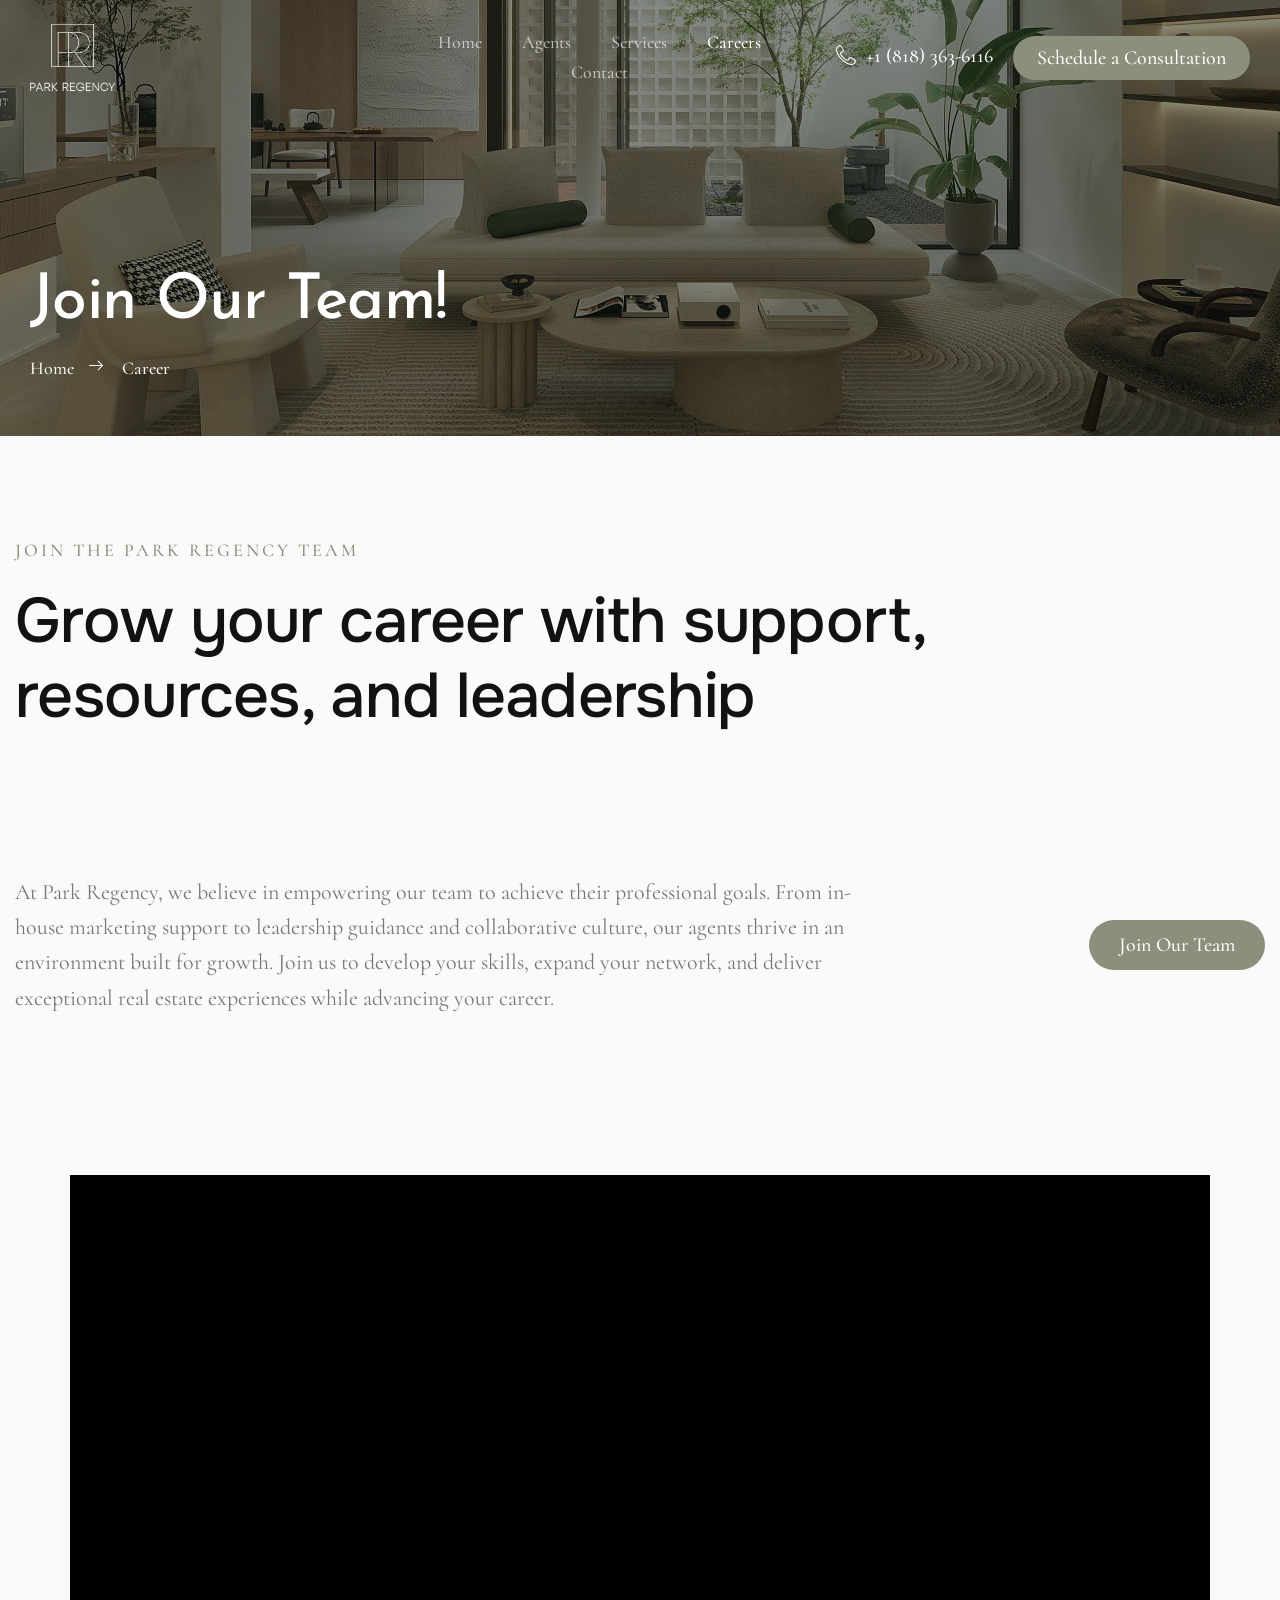
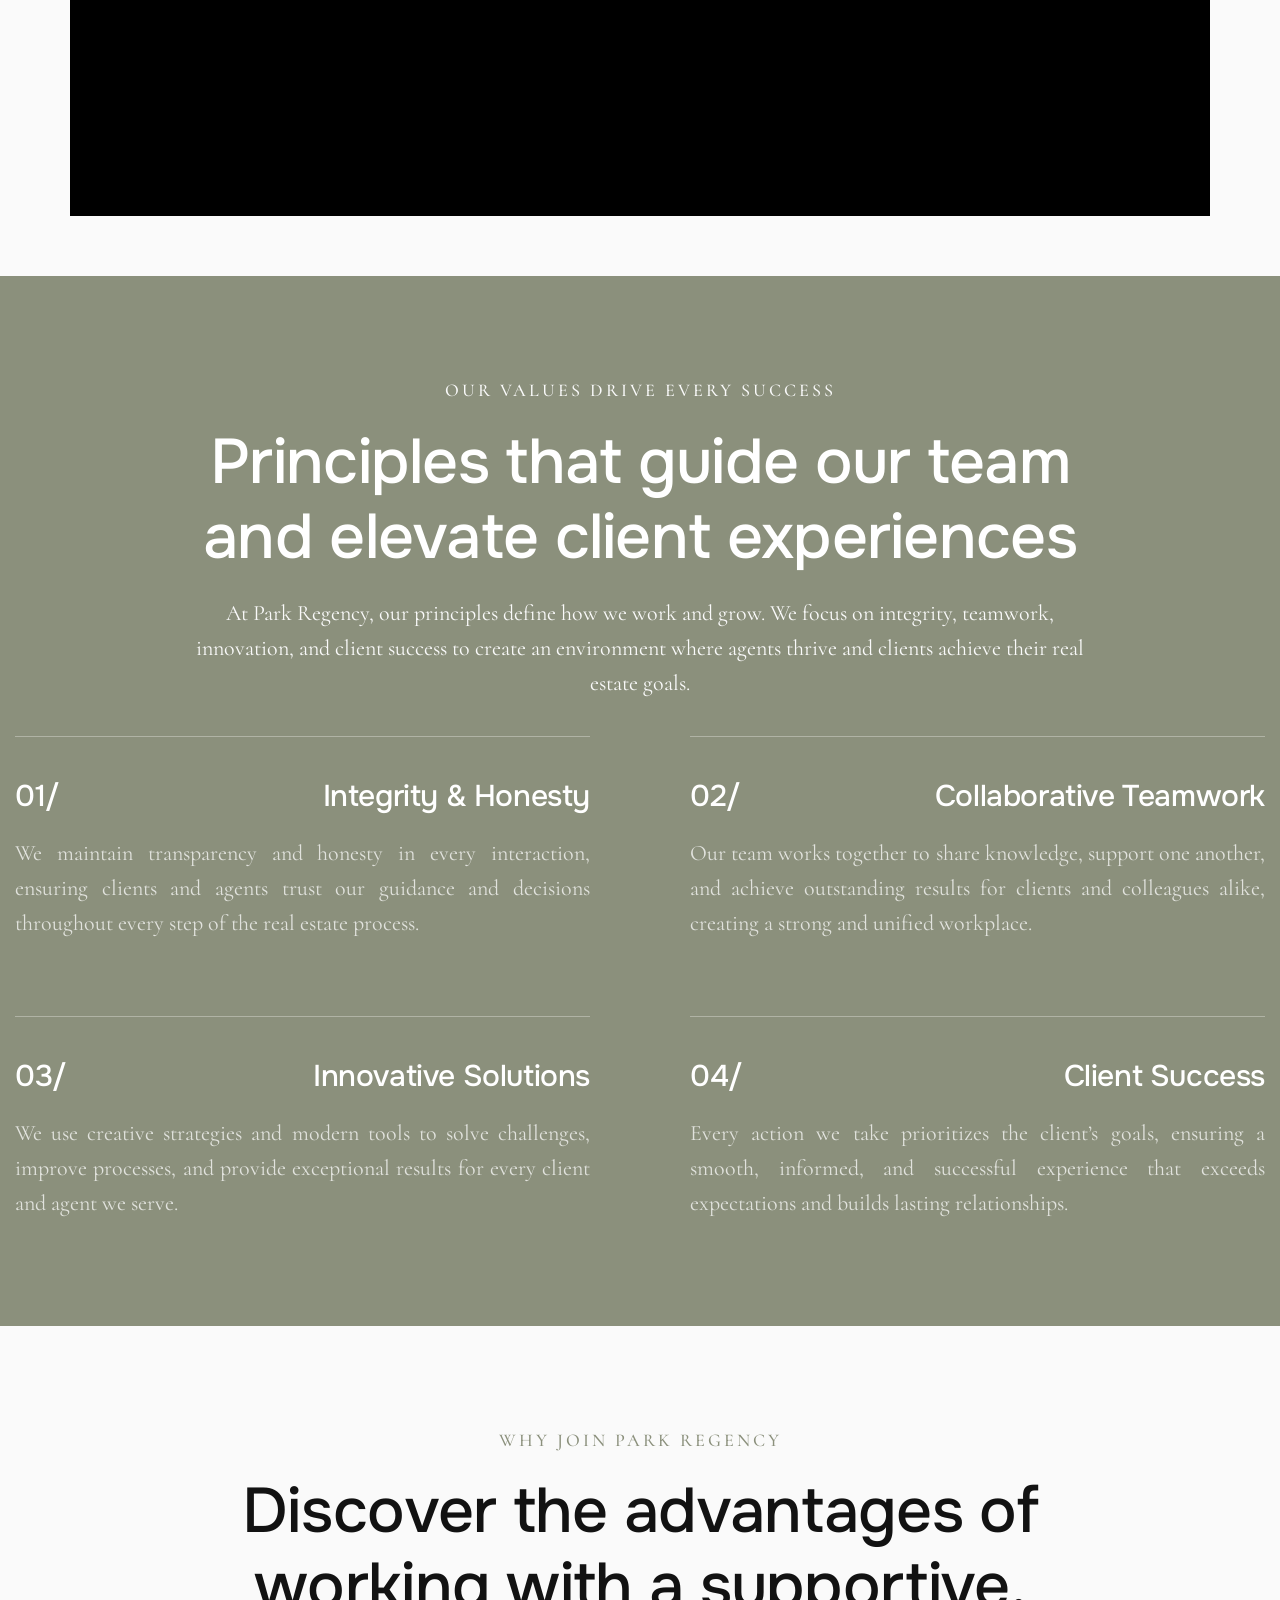
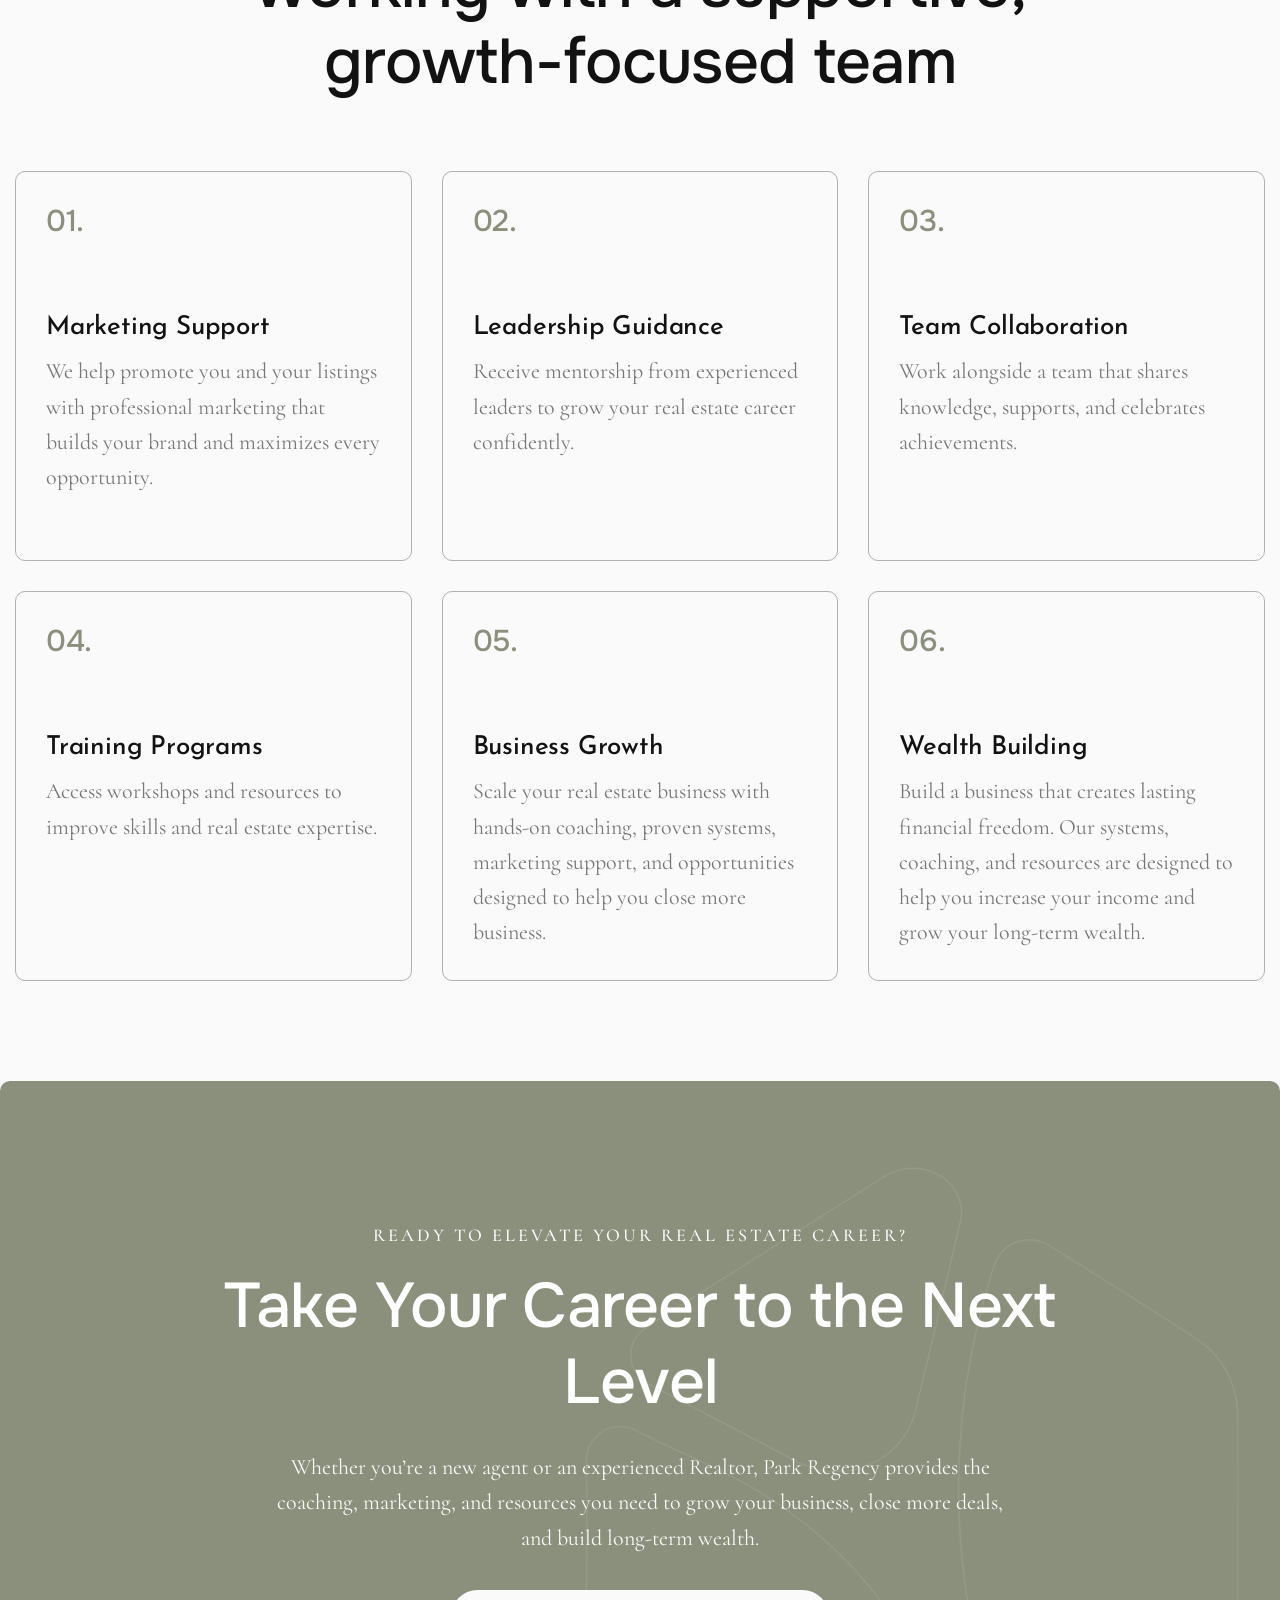
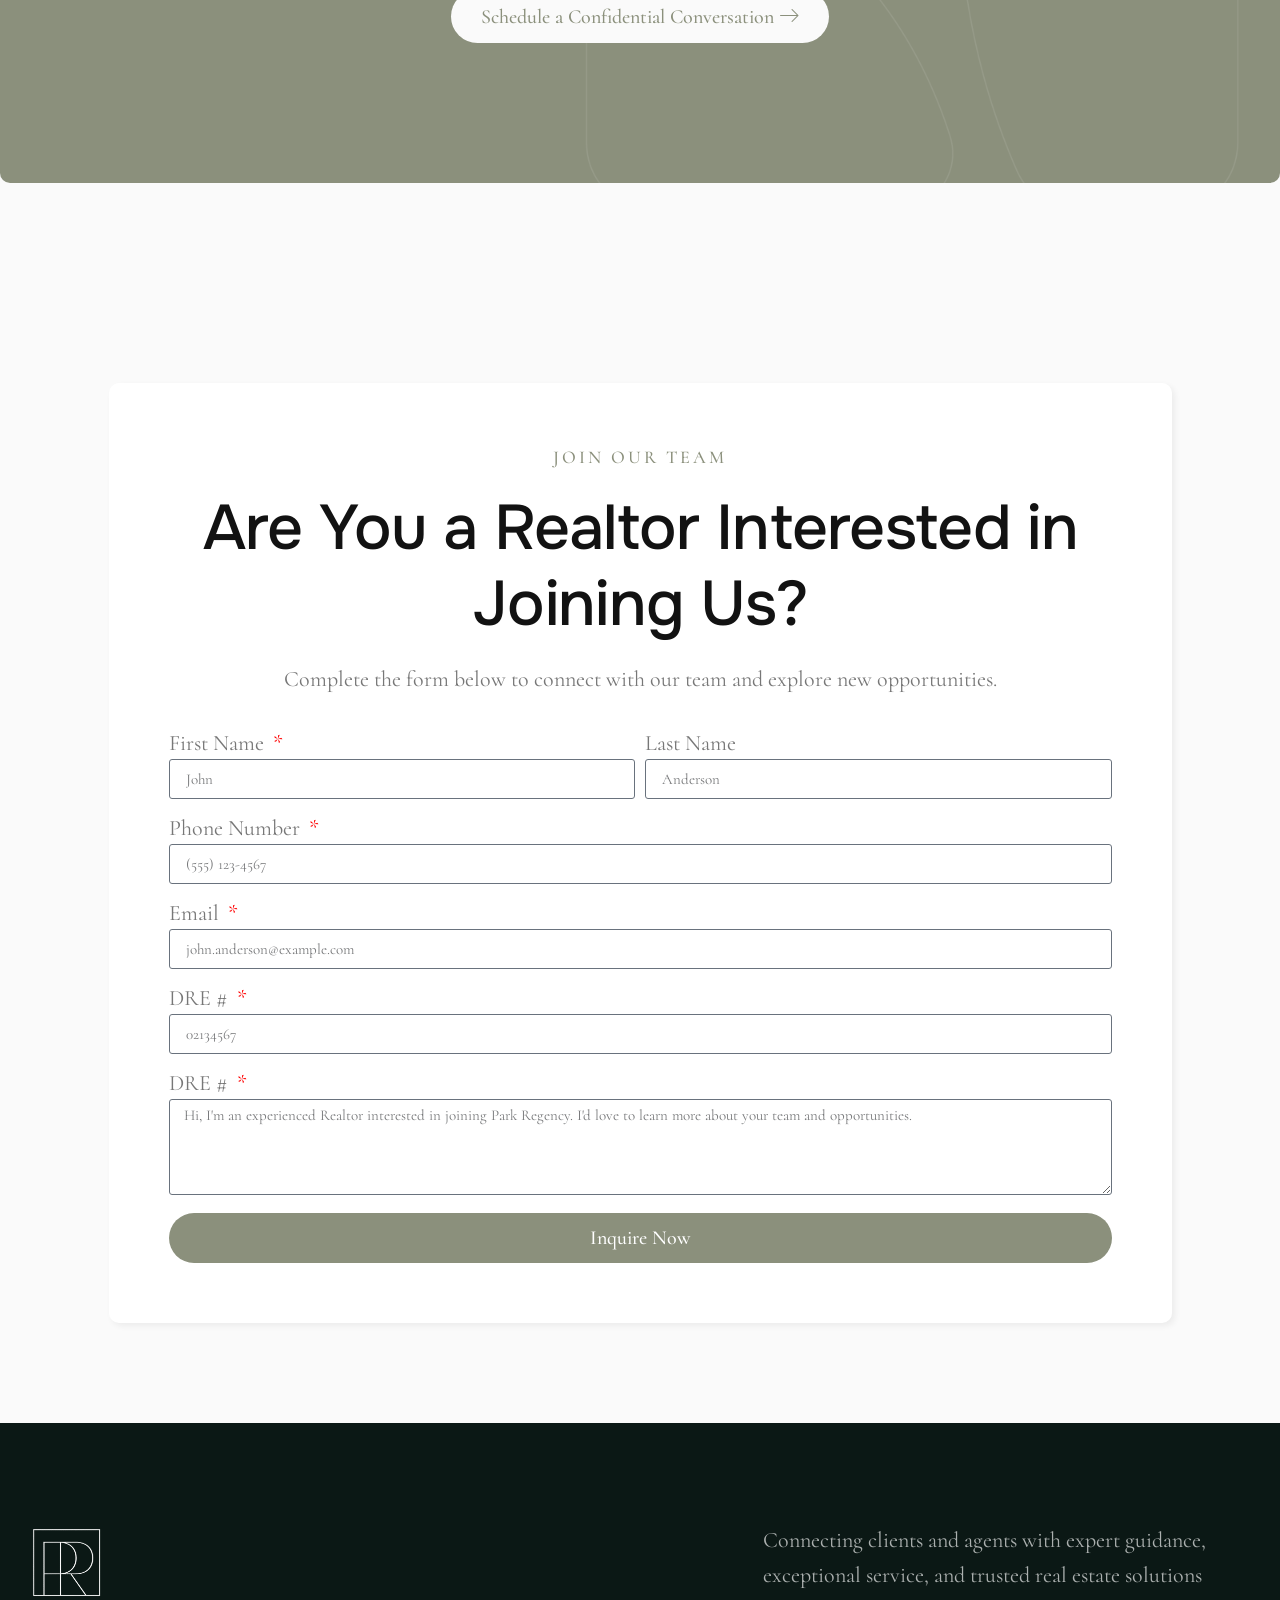
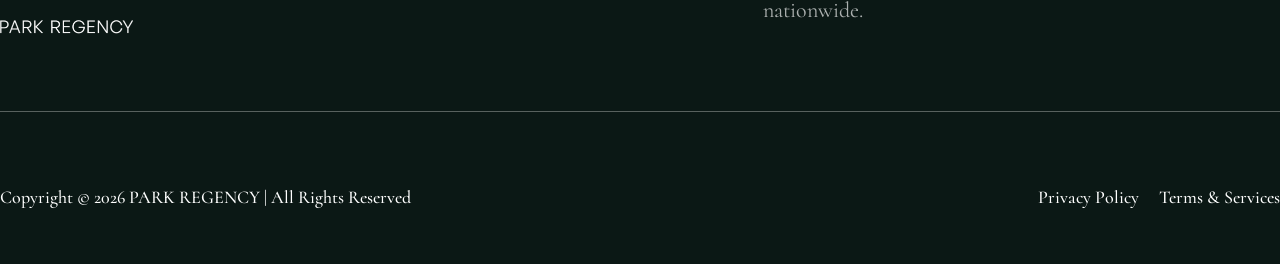
<file: careers/index.html>
<!doctype html>
<html lang="en-US">
<head>
	<meta charset="UTF-8">
	<meta name="viewport" content="width=device-width, initial-scale=1">
	<link rel="profile" href="https://gmpg.org/xfn/11">
	<title>Careers &#8211; Park Regency</title>
<meta name='robots' content='max-image-preview:large' />
<style id='wp-img-auto-sizes-contain-inline-css'>
img:is([sizes=auto i],[sizes^="auto," i]){contain-intrinsic-size:3000px 1500px}
/*# sourceURL=wp-img-auto-sizes-contain-inline-css */
</style>

<link rel='stylesheet' id='gum-elementor-addon-css' href='../wp-content/plugins/gum-elementor-addon/css/style.css?ver=6.9.5' media='all' />
<style id='wp-emoji-styles-inline-css'>

	img.wp-smiley, img.emoji {
		display: inline !important;
		border: none !important;
		box-shadow: none !important;
		height: 1em !important;
		width: 1em !important;
		margin: 0 0.07em !important;
		vertical-align: -0.1em !important;
		background: none !important;
		padding: 0 !important;
	}
/*# sourceURL=wp-emoji-styles-inline-css */
</style>
<style id='global-styles-inline-css'>
:root{--wp--preset--aspect-ratio--square: 1;--wp--preset--aspect-ratio--4-3: 4/3;--wp--preset--aspect-ratio--3-4: 3/4;--wp--preset--aspect-ratio--3-2: 3/2;--wp--preset--aspect-ratio--2-3: 2/3;--wp--preset--aspect-ratio--16-9: 16/9;--wp--preset--aspect-ratio--9-16: 9/16;--wp--preset--color--black: #000000;--wp--preset--color--cyan-bluish-gray: #abb8c3;--wp--preset--color--white: #ffffff;--wp--preset--color--pale-pink: #f78da7;--wp--preset--color--vivid-red: #cf2e2e;--wp--preset--color--luminous-vivid-orange: #ff6900;--wp--preset--color--luminous-vivid-amber: #fcb900;--wp--preset--color--light-green-cyan: #7bdcb5;--wp--preset--color--vivid-green-cyan: #00d084;--wp--preset--color--pale-cyan-blue: #8ed1fc;--wp--preset--color--vivid-cyan-blue: #0693e3;--wp--preset--color--vivid-purple: #9b51e0;--wp--preset--gradient--vivid-cyan-blue-to-vivid-purple: linear-gradient(135deg,rgb(6,147,227) 0%,rgb(155,81,224) 100%);--wp--preset--gradient--light-green-cyan-to-vivid-green-cyan: linear-gradient(135deg,rgb(122,220,180) 0%,rgb(0,208,130) 100%);--wp--preset--gradient--luminous-vivid-amber-to-luminous-vivid-orange: linear-gradient(135deg,rgb(252,185,0) 0%,rgb(255,105,0) 100%);--wp--preset--gradient--luminous-vivid-orange-to-vivid-red: linear-gradient(135deg,rgb(255,105,0) 0%,rgb(207,46,46) 100%);--wp--preset--gradient--very-light-gray-to-cyan-bluish-gray: linear-gradient(135deg,rgb(238,238,238) 0%,rgb(169,184,195) 100%);--wp--preset--gradient--cool-to-warm-spectrum: linear-gradient(135deg,rgb(74,234,220) 0%,rgb(151,120,209) 20%,rgb(207,42,186) 40%,rgb(238,44,130) 60%,rgb(251,105,98) 80%,rgb(254,248,76) 100%);--wp--preset--gradient--blush-light-purple: linear-gradient(135deg,rgb(255,206,236) 0%,rgb(152,150,240) 100%);--wp--preset--gradient--blush-bordeaux: linear-gradient(135deg,rgb(254,205,165) 0%,rgb(254,45,45) 50%,rgb(107,0,62) 100%);--wp--preset--gradient--luminous-dusk: linear-gradient(135deg,rgb(255,203,112) 0%,rgb(199,81,192) 50%,rgb(65,88,208) 100%);--wp--preset--gradient--pale-ocean: linear-gradient(135deg,rgb(255,245,203) 0%,rgb(182,227,212) 50%,rgb(51,167,181) 100%);--wp--preset--gradient--electric-grass: linear-gradient(135deg,rgb(202,248,128) 0%,rgb(113,206,126) 100%);--wp--preset--gradient--midnight: linear-gradient(135deg,rgb(2,3,129) 0%,rgb(40,116,252) 100%);--wp--preset--font-size--small: 13px;--wp--preset--font-size--medium: 20px;--wp--preset--font-size--large: 36px;--wp--preset--font-size--x-large: 42px;--wp--preset--spacing--20: 0.44rem;--wp--preset--spacing--30: 0.67rem;--wp--preset--spacing--40: 1rem;--wp--preset--spacing--50: 1.5rem;--wp--preset--spacing--60: 2.25rem;--wp--preset--spacing--70: 3.38rem;--wp--preset--spacing--80: 5.06rem;--wp--preset--shadow--natural: 6px 6px 9px rgba(0, 0, 0, 0.2);--wp--preset--shadow--deep: 12px 12px 50px rgba(0, 0, 0, 0.4);--wp--preset--shadow--sharp: 6px 6px 0px rgba(0, 0, 0, 0.2);--wp--preset--shadow--outlined: 6px 6px 0px -3px rgb(255, 255, 255), 6px 6px rgb(0, 0, 0);--wp--preset--shadow--crisp: 6px 6px 0px rgb(0, 0, 0);}:root { --wp--style--global--content-size: 800px;--wp--style--global--wide-size: 1200px; }:where(body) { margin: 0; }.wp-site-blocks > .alignleft { float: left; margin-right: 2em; }.wp-site-blocks > .alignright { float: right; margin-left: 2em; }.wp-site-blocks > .aligncenter { justify-content: center; margin-left: auto; margin-right: auto; }:where(.wp-site-blocks) > * { margin-block-start: 24px; margin-block-end: 0; }:where(.wp-site-blocks) > :first-child { margin-block-start: 0; }:where(.wp-site-blocks) > :last-child { margin-block-end: 0; }:root { --wp--style--block-gap: 24px; }:root :where(.is-layout-flow) > :first-child{margin-block-start: 0;}:root :where(.is-layout-flow) > :last-child{margin-block-end: 0;}:root :where(.is-layout-flow) > *{margin-block-start: 24px;margin-block-end: 0;}:root :where(.is-layout-constrained) > :first-child{margin-block-start: 0;}:root :where(.is-layout-constrained) > :last-child{margin-block-end: 0;}:root :where(.is-layout-constrained) > *{margin-block-start: 24px;margin-block-end: 0;}:root :where(.is-layout-flex){gap: 24px;}:root :where(.is-layout-grid){gap: 24px;}.is-layout-flow > .alignleft{float: left;margin-inline-start: 0;margin-inline-end: 2em;}.is-layout-flow > .alignright{float: right;margin-inline-start: 2em;margin-inline-end: 0;}.is-layout-flow > .aligncenter{margin-left: auto !important;margin-right: auto !important;}.is-layout-constrained > .alignleft{float: left;margin-inline-start: 0;margin-inline-end: 2em;}.is-layout-constrained > .alignright{float: right;margin-inline-start: 2em;margin-inline-end: 0;}.is-layout-constrained > .aligncenter{margin-left: auto !important;margin-right: auto !important;}.is-layout-constrained > :where(:not(.alignleft):not(.alignright):not(.alignfull)){max-width: var(--wp--style--global--content-size);margin-left: auto !important;margin-right: auto !important;}.is-layout-constrained > .alignwide{max-width: var(--wp--style--global--wide-size);}body .is-layout-flex{display: flex;}.is-layout-flex{flex-wrap: wrap;align-items: center;}.is-layout-flex > :is(*, div){margin: 0;}body .is-layout-grid{display: grid;}.is-layout-grid > :is(*, div){margin: 0;}body{padding-top: 0px;padding-right: 0px;padding-bottom: 0px;padding-left: 0px;}a:where(:not(.wp-element-button)){text-decoration: underline;}:root :where(.wp-element-button, .wp-block-button__link){background-color: #32373c;border-width: 0;color: #fff;font-family: inherit;font-size: inherit;font-style: inherit;font-weight: inherit;letter-spacing: inherit;line-height: inherit;padding-top: calc(0.667em + 2px);padding-right: calc(1.333em + 2px);padding-bottom: calc(0.667em + 2px);padding-left: calc(1.333em + 2px);text-decoration: none;text-transform: inherit;}.has-black-color{color: var(--wp--preset--color--black) !important;}.has-cyan-bluish-gray-color{color: var(--wp--preset--color--cyan-bluish-gray) !important;}.has-white-color{color: var(--wp--preset--color--white) !important;}.has-pale-pink-color{color: var(--wp--preset--color--pale-pink) !important;}.has-vivid-red-color{color: var(--wp--preset--color--vivid-red) !important;}.has-luminous-vivid-orange-color{color: var(--wp--preset--color--luminous-vivid-orange) !important;}.has-luminous-vivid-amber-color{color: var(--wp--preset--color--luminous-vivid-amber) !important;}.has-light-green-cyan-color{color: var(--wp--preset--color--light-green-cyan) !important;}.has-vivid-green-cyan-color{color: var(--wp--preset--color--vivid-green-cyan) !important;}.has-pale-cyan-blue-color{color: var(--wp--preset--color--pale-cyan-blue) !important;}.has-vivid-cyan-blue-color{color: var(--wp--preset--color--vivid-cyan-blue) !important;}.has-vivid-purple-color{color: var(--wp--preset--color--vivid-purple) !important;}.has-black-background-color{background-color: var(--wp--preset--color--black) !important;}.has-cyan-bluish-gray-background-color{background-color: var(--wp--preset--color--cyan-bluish-gray) !important;}.has-white-background-color{background-color: var(--wp--preset--color--white) !important;}.has-pale-pink-background-color{background-color: var(--wp--preset--color--pale-pink) !important;}.has-vivid-red-background-color{background-color: var(--wp--preset--color--vivid-red) !important;}.has-luminous-vivid-orange-background-color{background-color: var(--wp--preset--color--luminous-vivid-orange) !important;}.has-luminous-vivid-amber-background-color{background-color: var(--wp--preset--color--luminous-vivid-amber) !important;}.has-light-green-cyan-background-color{background-color: var(--wp--preset--color--light-green-cyan) !important;}.has-vivid-green-cyan-background-color{background-color: var(--wp--preset--color--vivid-green-cyan) !important;}.has-pale-cyan-blue-background-color{background-color: var(--wp--preset--color--pale-cyan-blue) !important;}.has-vivid-cyan-blue-background-color{background-color: var(--wp--preset--color--vivid-cyan-blue) !important;}.has-vivid-purple-background-color{background-color: var(--wp--preset--color--vivid-purple) !important;}.has-black-border-color{border-color: var(--wp--preset--color--black) !important;}.has-cyan-bluish-gray-border-color{border-color: var(--wp--preset--color--cyan-bluish-gray) !important;}.has-white-border-color{border-color: var(--wp--preset--color--white) !important;}.has-pale-pink-border-color{border-color: var(--wp--preset--color--pale-pink) !important;}.has-vivid-red-border-color{border-color: var(--wp--preset--color--vivid-red) !important;}.has-luminous-vivid-orange-border-color{border-color: var(--wp--preset--color--luminous-vivid-orange) !important;}.has-luminous-vivid-amber-border-color{border-color: var(--wp--preset--color--luminous-vivid-amber) !important;}.has-light-green-cyan-border-color{border-color: var(--wp--preset--color--light-green-cyan) !important;}.has-vivid-green-cyan-border-color{border-color: var(--wp--preset--color--vivid-green-cyan) !important;}.has-pale-cyan-blue-border-color{border-color: var(--wp--preset--color--pale-cyan-blue) !important;}.has-vivid-cyan-blue-border-color{border-color: var(--wp--preset--color--vivid-cyan-blue) !important;}.has-vivid-purple-border-color{border-color: var(--wp--preset--color--vivid-purple) !important;}.has-vivid-cyan-blue-to-vivid-purple-gradient-background{background: var(--wp--preset--gradient--vivid-cyan-blue-to-vivid-purple) !important;}.has-light-green-cyan-to-vivid-green-cyan-gradient-background{background: var(--wp--preset--gradient--light-green-cyan-to-vivid-green-cyan) !important;}.has-luminous-vivid-amber-to-luminous-vivid-orange-gradient-background{background: var(--wp--preset--gradient--luminous-vivid-amber-to-luminous-vivid-orange) !important;}.has-luminous-vivid-orange-to-vivid-red-gradient-background{background: var(--wp--preset--gradient--luminous-vivid-orange-to-vivid-red) !important;}.has-very-light-gray-to-cyan-bluish-gray-gradient-background{background: var(--wp--preset--gradient--very-light-gray-to-cyan-bluish-gray) !important;}.has-cool-to-warm-spectrum-gradient-background{background: var(--wp--preset--gradient--cool-to-warm-spectrum) !important;}.has-blush-light-purple-gradient-background{background: var(--wp--preset--gradient--blush-light-purple) !important;}.has-blush-bordeaux-gradient-background{background: var(--wp--preset--gradient--blush-bordeaux) !important;}.has-luminous-dusk-gradient-background{background: var(--wp--preset--gradient--luminous-dusk) !important;}.has-pale-ocean-gradient-background{background: var(--wp--preset--gradient--pale-ocean) !important;}.has-electric-grass-gradient-background{background: var(--wp--preset--gradient--electric-grass) !important;}.has-midnight-gradient-background{background: var(--wp--preset--gradient--midnight) !important;}.has-small-font-size{font-size: var(--wp--preset--font-size--small) !important;}.has-medium-font-size{font-size: var(--wp--preset--font-size--medium) !important;}.has-large-font-size{font-size: var(--wp--preset--font-size--large) !important;}.has-x-large-font-size{font-size: var(--wp--preset--font-size--x-large) !important;}
:root :where(.wp-block-pullquote){font-size: 1.5em;line-height: 1.6;}
/*# sourceURL=global-styles-inline-css */
</style>
<link rel='stylesheet' id='qi-addons-for-elementor-grid-style-css' href='../wp-content/plugins/qi-addons-for-elementor/assets/css/grid.min.css?ver=1.9.5' media='all' />
<link rel='stylesheet' id='qi-addons-for-elementor-helper-parts-style-css' href='../wp-content/plugins/qi-addons-for-elementor/assets/css/helper-parts.min.css?ver=1.9.5' media='all' />
<link rel='stylesheet' id='qi-addons-for-elementor-style-css' href='../wp-content/plugins/qi-addons-for-elementor/assets/css/main.min.css?ver=1.9.5' media='all' />
<link rel='stylesheet' id='hello-elementor-css' href='../wp-content/themes/hello-elementor/assets/css/reset.css?ver=3.4.7' media='all' />
<link rel='stylesheet' id='hello-elementor-theme-style-css' href='../wp-content/themes/hello-elementor/assets/css/theme.css?ver=3.4.7' media='all' />
<link rel='stylesheet' id='hello-elementor-header-footer-css' href='../wp-content/themes/hello-elementor/assets/css/header-footer.css?ver=3.4.7' media='all' />
<link rel='stylesheet' id='elementor-frontend-css' href='../wp-content/plugins/elementor/assets/css/frontend.min.css?ver=4.1.4' media='all' />
<link rel='stylesheet' id='elementor-post-11-css' href='../wp-content/uploads/elementor/css/post-11.css?ver=1785735395' media='all' />
<link rel='stylesheet' id='elementor-pro-css' href='../wp-content/plugins/elementor-pro/assets/css/frontend.min.css?ver=3.23.2' media='all' />
<link rel='stylesheet' id='owl.carousel-css' href='../wp-content/plugins/gum-elementor-addon//css/owl.carousel.css?ver=6.9.5' media='all' />
<link rel='stylesheet' id='e-animation-fadeInUp-css' href='../wp-content/plugins/elementor/assets/lib/animations/styles/fadeInUp.min.css?ver=4.1.4' media='all' />
<link rel='stylesheet' id='widget-heading-css' href='../wp-content/plugins/elementor/assets/css/widget-heading.min.css?ver=4.1.4' media='all' />
<link rel='stylesheet' id='widget-icon-list-css' href='../wp-content/plugins/elementor/assets/css/widget-icon-list.min.css?ver=4.1.4' media='all' />
<link rel='stylesheet' id='widget-video-css' href='../wp-content/plugins/elementor/assets/css/widget-video.min.css?ver=4.1.4' media='all' />
<link rel='stylesheet' id='elementor-post-173-css' href='../wp-content/uploads/elementor/css/post-173.css?ver=1785806575' media='all' />
<link rel='stylesheet' id='elementor-post-158-css' href='../wp-content/uploads/elementor/css/post-158.css?ver=1785735396' media='all' />
<link rel='stylesheet' id='elementor-post-160-css' href='../wp-content/uploads/elementor/css/post-160.css?ver=1785735396' media='all' />
<link rel='stylesheet' id='swiper-css' href='../wp-content/plugins/qi-addons-for-elementor/assets/plugins/swiper/8.4.5/swiper.min.css?ver=8.4.5' media='all' />
<link rel='stylesheet' id='ekit-widget-styles-css' href='../wp-content/plugins/elementskit-lite/widgets/init/assets/css/widget-styles.css?ver=3.9.7' media='all' />
<link rel='stylesheet' id='ekit-responsive-css' href='../wp-content/plugins/elementskit-lite/widgets/init/assets/css/responsive.css?ver=3.9.7' media='all' />
<link rel='stylesheet' id='elementor-gf-josefinsans-css' href='https://fonts.googleapis.com/css?family=Josefin+Sans:100,100italic,200,200italic,300,300italic,400,400italic,500,500italic,600,600italic,700,700italic,800,800italic,900,900italic&#038;display=swap' media='all' />
<link rel='stylesheet' id='elementor-gf-cormorant-css' href='https://fonts.googleapis.com/css?family=Cormorant:100,100italic,200,200italic,300,300italic,400,400italic,500,500italic,600,600italic,700,700italic,800,800italic,900,900italic&#038;display=swap' media='all' />
<link rel='stylesheet' id='elementor-gf-onest-css' href='https://fonts.googleapis.com/css?family=Onest:100,100italic,200,200italic,300,300italic,400,400italic,500,500italic,600,600italic,700,700italic,800,800italic,900,900italic&#038;display=swap' media='all' />
<link rel='stylesheet' id='elementor-icons-ekiticons-css' href='../wp-content/plugins/elementskit-lite/modules/elementskit-icon-pack/assets/css/ekiticons.css?ver=3.9.7' media='all' />
<script type='text/javascript'>
		var elementskit = {
			resturl: '../wp-json/elementskit/v1/',
		}

		</script><script src="../wp-includes/js/jquery/jquery.min.js" id="jquery-core-js"></script>
<script src="../wp-includes/js/jquery/jquery-migrate.min.js" id="jquery-migrate-js"></script>
<script src="../wp-content/plugins/gum-elementor-addon/js/allscripts.js" id="gum-elementor-addon-js"></script>
<script src="../wp-content/plugins/gum-elementor-addon/js/owl.carousel.min.js" id="owl.carousel-js"></script>
<script src="../wp-content/plugins/gum-elementor-addon/js/price-table.js" id="gum-price-table-js"></script>
<link rel="alternate" title="JSON" type="application/json" href="../wp-json/wp/v2/pages/173" /><meta name="generator" content="WordPress 6.9.5" />
<link rel="canonical" href="index.html" />
<link rel='shortlink' href='../?p=173' />
<meta name="generator" content="Elementor 4.1.4; features: e_font_icon_svg, additional_custom_breakpoints; settings: css_print_method-external, google_font-enabled, font_display-swap">
			<style>
				.e-con.e-parent:nth-of-type(n+4):not(.e-lazyloaded):not(.e-no-lazyload),
				.e-con.e-parent:nth-of-type(n+4):not(.e-lazyloaded):not(.e-no-lazyload) * {
					background-image: none !important;
				}
				@media screen and (max-height: 1024px) {
					.e-con.e-parent:nth-of-type(n+3):not(.e-lazyloaded):not(.e-no-lazyload),
					.e-con.e-parent:nth-of-type(n+3):not(.e-lazyloaded):not(.e-no-lazyload) * {
						background-image: none !important;
					}
				}
				@media screen and (max-height: 640px) {
					.e-con.e-parent:nth-of-type(n+2):not(.e-lazyloaded):not(.e-no-lazyload),
					.e-con.e-parent:nth-of-type(n+2):not(.e-lazyloaded):not(.e-no-lazyload) * {
						background-image: none !important;
					}
				}
			</style>
						<meta name="theme-color" content="#FAFAFA">
			<link rel="icon" href="../wp-content/uploads/2026/07/cropped-Park-Regency-32x32.png" sizes="32x32" />
<link rel="icon" href="../wp-content/uploads/2026/07/cropped-Park-Regency-192x192.png" sizes="192x192" />
<link rel="apple-touch-icon" href="../wp-content/uploads/2026/07/cropped-Park-Regency-180x180.png" />
<meta name="msapplication-TileImage" content="../wp-content/uploads/2026/07/cropped-Park-Regency-270x270.png" />
</head>
<body class="wp-singular page-template-default page page-id-173 wp-custom-logo wp-embed-responsive wp-theme-hello-elementor qodef-qi--no-touch qi-addons-for-elementor-1.9.5 hello-elementor-default elementor-default elementor-kit-11 elementor-page elementor-page-173">


<a class="skip-link screen-reader-text" href="#content">Skip to content</a>

		<div data-elementor-type="header" data-elementor-id="158" class="elementor elementor-158 elementor-location-header" data-elementor-post-type="elementor_library">
			<div class="elementor-element elementor-element-3a07578 e-con-full e-flex e-con e-parent" data-id="3a07578" data-element_type="container" data-e-type="container">
		<div class="elementor-element elementor-element-17a801c e-con-full e-flex e-con e-child" data-id="17a801c" data-element_type="container" data-e-type="container">
				<div class="elementor-element elementor-element-7e47013 elementor-widget elementor-widget-image" data-id="7e47013" data-element_type="widget" data-e-type="widget" data-widget_type="image.default">
																<a href="../index.html">
							<img fetchpriority="high" width="531" height="470" src="../wp-content/uploads/2026/02/Park-Regency-Logo.png" class="attachment-large size-large wp-image-340" alt="" srcset="../wp-content/uploads/2026/02/Park-Regency-Logo.png 531w, ../wp-content/uploads/2026/02/Park-Regency-Logo-300x266.png 300w" sizes="(max-width: 531px) 100vw, 531px" />								</a>
															</div>
				</div>
		<div class="elementor-element elementor-element-60ac7c7 e-con-full e-flex e-con e-child" data-id="60ac7c7" data-element_type="container" data-e-type="container">
				<div class="elementor-element elementor-element-f67ac27 elementor-widget elementor-widget-ekit-nav-menu" data-id="f67ac27" data-element_type="widget" data-e-type="widget" data-widget_type="ekit-nav-menu.default">
				<div class="elementor-widget-container">
							<nav class="ekit-wid-con ekit_menu_responsive_tablet"
			data-hamburger-icon="icon icon-menu-7"
			data-hamburger-icon-type="icon"
			data-responsive-breakpoint="1024">
			            <button class="elementskit-menu-hamburger elementskit-menu-toggler"  type="button" aria-label="hamburger-icon">
                <i aria-hidden="true" class="ekit-menu-icon icon icon-menu-7"></i>            </button>
            <div id="ekit-megamenu-main-menu" class="elementskit-menu-container elementskit-menu-offcanvas-elements elementskit-navbar-nav-default ekit-nav-menu-one-page- ekit-nav-dropdown-hover"><ul id="menu-main-menu" class="elementskit-navbar-nav elementskit-menu-po-center submenu-click-on-icon"><li id="menu-item-219" class="menu-item menu-item-type-post_type menu-item-object-page menu-item-home menu-item-219 nav-item elementskit-mobile-builder-content" data-vertical-menu=750px><a href="../index.html" class="ekit-menu-nav-link">Home</a></li>
<li id="menu-item-220" class="menu-item menu-item-type-post_type menu-item-object-page menu-item-220 nav-item elementskit-mobile-builder-content" data-vertical-menu=750px><a href="../agents/index.html" class="ekit-menu-nav-link">Agents</a></li>
<li id="menu-item-486" class="menu-item menu-item-type-post_type menu-item-object-page menu-item-486 nav-item elementskit-mobile-builder-content" data-vertical-menu=750px><a href="../services/index.html" class="ekit-menu-nav-link">Services</a></li>
<li id="menu-item-221" class="menu-item menu-item-type-post_type menu-item-object-page current-menu-item page_item page-item-173 current_page_item menu-item-221 nav-item elementskit-mobile-builder-content active" data-vertical-menu=750px><a href="index.html" class="ekit-menu-nav-link active">Careers</a></li>
<li id="menu-item-222" class="menu-item menu-item-type-post_type menu-item-object-page menu-item-222 nav-item elementskit-mobile-builder-content" data-vertical-menu=750px><a href="../contact/index.html" class="ekit-menu-nav-link">Contact</a></li>
</ul><div class="elementskit-nav-identity-panel"><a class="elementskit-nav-logo" href="../index.html" target="" rel=""><img src="../wp-content/uploads/2026/02/Park_Regency-removebg-preview.png" title="Park_Regency-removebg-preview" alt="Park_Regency-removebg-preview" decoding="async" /></a><button class="elementskit-menu-close elementskit-menu-toggler" type="button">X</button></div></div>
			<div class="elementskit-menu-overlay elementskit-menu-offcanvas-elements elementskit-menu-toggler ekit-nav-menu--overlay"></div>        </nav>
						</div>
				</div>
				</div>
		<div class="elementor-element elementor-element-e8739ba e-con-full elementor-hidden-tablet elementor-hidden-mobile e-flex e-con e-child" data-id="e8739ba" data-element_type="container" data-e-type="container">
				<div class="elementor-element elementor-element-ff59b00 elementor-hidden-mobile elementor-widget elementor-widget-button" data-id="ff59b00" data-element_type="widget" data-e-type="widget" data-widget_type="button.default">
										<a class="elementor-button elementor-button-link elementor-size-sm" href="tel:8183636116">
						<span class="elementor-button-content-wrapper">
						<span class="elementor-button-icon">
				<i aria-hidden="true" class="icon icon-phone-handset"></i>			</span>
									<span class="elementor-button-text">+1 (818) 363-6116</span>
					</span>
					</a>
								</div>
				<div class="elementor-element elementor-element-360dc03 elementor-widget elementor-widget-button" data-id="360dc03" data-element_type="widget" data-e-type="widget" data-widget_type="button.default">
										<a class="elementor-button elementor-button-link elementor-size-sm" href="../contact/index.html">
						<span class="elementor-button-content-wrapper">
									<span class="elementor-button-text">Schedule a Consultation</span>
					</span>
					</a>
								</div>
				</div>
				</div>
				</div>
		
<main id="content" class="site-main post-173 page type-page status-publish hentry">

	
	<div class="page-content">
				<div data-elementor-type="wp-page" data-elementor-id="173" class="elementor elementor-173" data-elementor-post-type="page">
				<div class="elementor-element elementor-element-11d09bc8 e-con-full e-flex e-con e-parent" data-id="11d09bc8" data-element_type="container" data-e-type="container" data-settings="{&quot;background_background&quot;:&quot;classic&quot;}">
				<div class="elementor-element elementor-element-3124ee8e elementor-invisible elementor-widget elementor-widget-heading" data-id="3124ee8e" data-element_type="widget" data-e-type="widget" data-settings="{&quot;_animation&quot;:&quot;fadeInUp&quot;}" data-widget_type="heading.default">
					<h2 class="elementor-heading-title elementor-size-default">Join Our Team!</h2>				</div>
				<div class="elementor-element elementor-element-36f1cfe0 elementor-icon-list--layout-inline elementor-list-item-link-full_width elementor-invisible elementor-widget elementor-widget-icon-list" data-id="36f1cfe0" data-element_type="widget" data-e-type="widget" data-settings="{&quot;_animation&quot;:&quot;fadeInUp&quot;,&quot;_animation_delay&quot;:200}" data-widget_type="icon-list.default">
							<ul class="elementor-icon-list-items elementor-inline-items">
							<li class="elementor-icon-list-item elementor-inline-item">
											<a href="#">

											<span class="elementor-icon-list-text">Home</span>
											</a>
									</li>
								<li class="elementor-icon-list-item elementor-inline-item">
											<span class="elementor-icon-list-icon">
							<i aria-hidden="true" class="icon icon-right-arrow"></i>						</span>
										<span class="elementor-icon-list-text">Career</span>
									</li>
						</ul>
						</div>
				</div>
		<div class="elementor-element elementor-element-0224452 e-flex e-con-boxed e-con e-parent" data-id="0224452" data-element_type="container" data-e-type="container">
					<div class="e-con-inner">
				<div class="elementor-element elementor-element-d46d63b elementor-widget__width-auto elementor-invisible elementor-widget elementor-widget-text-editor" data-id="d46d63b" data-element_type="widget" data-e-type="widget" data-settings="{&quot;_animation&quot;:&quot;fadeInUp&quot;}" data-widget_type="text-editor.default">
									<p>Join the Park Regency Team</p>								</div>
				<div class="elementor-element elementor-element-e53ac62 elementor-invisible elementor-widget elementor-widget-heading" data-id="e53ac62" data-element_type="widget" data-e-type="widget" data-settings="{&quot;_animation&quot;:&quot;fadeInUp&quot;,&quot;_animation_delay&quot;:200}" data-widget_type="heading.default">
					<h2 class="elementor-heading-title elementor-size-default">Grow your career with support, resources, and leadership</h2>				</div>
		<div class="elementor-element elementor-element-21124e2 e-con-full e-flex e-con e-child" data-id="21124e2" data-element_type="container" data-e-type="container">
		<div class="elementor-element elementor-element-f509f29 e-con-full e-flex elementor-invisible e-con e-child" data-id="f509f29" data-element_type="container" data-e-type="container" data-settings="{&quot;animation&quot;:&quot;fadeInUp&quot;,&quot;animation_delay&quot;:400}">
				<div class="elementor-element elementor-element-3e0e977 elementor-widget__width-inherit elementor-widget elementor-widget-text-editor" data-id="3e0e977" data-element_type="widget" data-e-type="widget" data-widget_type="text-editor.default">
									<p>At Park Regency, we believe in empowering our team to achieve their professional goals. From in-house marketing support to leadership guidance and collaborative culture, our agents thrive in an environment built for growth. Join us to develop your skills, expand your network, and deliver exceptional real estate experiences while advancing your career.</p>								</div>
				</div>
		<div class="elementor-element elementor-element-125b35f e-con-full e-flex e-con e-child" data-id="125b35f" data-element_type="container" data-e-type="container">
				<div class="elementor-element elementor-element-0cc0e39 elementor-align-right elementor-mobile-align-left elementor-invisible elementor-widget elementor-widget-button" data-id="0cc0e39" data-element_type="widget" data-e-type="widget" data-settings="{&quot;_animation&quot;:&quot;fadeInUp&quot;,&quot;_animation_delay&quot;:600}" data-widget_type="button.default">
										<a class="elementor-button elementor-button-link elementor-size-sm" href="#apply">
						<span class="elementor-button-content-wrapper">
									<span class="elementor-button-text">Join Our Team</span>
					</span>
					</a>
								</div>
				</div>
				</div>
					</div>
				</div>
		<div class="elementor-element elementor-element-4cb05a8 e-flex e-con-boxed e-con e-parent" data-id="4cb05a8" data-element_type="container" data-e-type="container">
					<div class="e-con-inner">
				<div class="elementor-element elementor-element-94319eb elementor-widget elementor-widget-video" data-id="94319eb" data-element_type="widget" data-e-type="widget" data-settings="{&quot;loop&quot;:&quot;yes&quot;,&quot;video_type&quot;:&quot;vimeo&quot;}" data-widget_type="video.default">
							<div class="elementor-wrapper elementor-open-inline">
			<iframe class="elementor-video-iframe" allowfullscreen allow="clipboard-write" title="vimeo Video Player" src="https://player.vimeo.com/video/1210714274?color&amp;autopause=0&amp;loop=1&amp;muted=0&amp;title=0&amp;portrait=1&amp;byline=1#t="></iframe>		</div>
						</div>
					</div>
				</div>
		<div class="elementor-element elementor-element-665f333 e-flex e-con-boxed e-con e-parent" data-id="665f333" data-element_type="container" data-e-type="container" data-settings="{&quot;background_background&quot;:&quot;classic&quot;}">
					<div class="e-con-inner">
		<div class="elementor-element elementor-element-9c98ce4 e-con-full e-flex e-con e-child" data-id="9c98ce4" data-element_type="container" data-e-type="container">
				<div class="elementor-element elementor-element-cc0b94d elementor-widget__width-auto elementor-invisible elementor-widget elementor-widget-text-editor" data-id="cc0b94d" data-element_type="widget" data-e-type="widget" data-settings="{&quot;_animation&quot;:&quot;fadeInUp&quot;}" data-widget_type="text-editor.default">
									<p>Our Values Drive Every Success</p>								</div>
				<div class="elementor-element elementor-element-81d2c92 elementor-widget__width-inherit elementor-widget-mobile__width-initial elementor-invisible elementor-widget elementor-widget-heading" data-id="81d2c92" data-element_type="widget" data-e-type="widget" data-settings="{&quot;_animation&quot;:&quot;fadeInUp&quot;,&quot;_animation_delay&quot;:200}" data-widget_type="heading.default">
					<h2 class="elementor-heading-title elementor-size-default">Principles that guide our team and elevate client experiences</h2>				</div>
				<div class="elementor-element elementor-element-5e3eff8 elementor-invisible elementor-widget elementor-widget-text-editor" data-id="5e3eff8" data-element_type="widget" data-e-type="widget" data-settings="{&quot;_animation&quot;:&quot;fadeInUp&quot;}" data-widget_type="text-editor.default">
									<p>At Park Regency, our principles define how we work and grow. We focus on integrity, teamwork, innovation, and client success to create an environment where agents thrive and clients achieve their real estate goals.</p>								</div>
				</div>
		<div class="elementor-element elementor-element-57d1c6b e-grid e-con-full e-con e-child" data-id="57d1c6b" data-element_type="container" data-e-type="container">
		<div class="elementor-element elementor-element-629db10 e-con-full e-flex elementor-invisible e-con e-child" data-id="629db10" data-element_type="container" data-e-type="container" data-settings="{&quot;animation&quot;:&quot;fadeInUp&quot;,&quot;animation_delay&quot;:400}">
				<div class="elementor-element elementor-element-110063e elementor-widget elementor-widget-heading" data-id="110063e" data-element_type="widget" data-e-type="widget" data-widget_type="heading.default">
					<h3 class="elementor-heading-title elementor-size-default">01/</h3>				</div>
				<div class="elementor-element elementor-element-25f576d elementor-widget elementor-widget-heading" data-id="25f576d" data-element_type="widget" data-e-type="widget" data-widget_type="heading.default">
					<h3 class="elementor-heading-title elementor-size-default">Integrity &amp; Honesty</h3>				</div>
				<div class="elementor-element elementor-element-cb81376 elementor-widget elementor-widget-text-editor" data-id="cb81376" data-element_type="widget" data-e-type="widget" data-widget_type="text-editor.default">
									<p>We maintain transparency and honesty in every interaction, ensuring clients and agents trust our guidance and decisions throughout every step of the real estate process.</p>								</div>
				</div>
		<div class="elementor-element elementor-element-e32fe1d e-con-full e-flex elementor-invisible e-con e-child" data-id="e32fe1d" data-element_type="container" data-e-type="container" data-settings="{&quot;animation&quot;:&quot;fadeInUp&quot;,&quot;animation_delay&quot;:500}">
				<div class="elementor-element elementor-element-b24a3aa elementor-widget elementor-widget-heading" data-id="b24a3aa" data-element_type="widget" data-e-type="widget" data-widget_type="heading.default">
					<h3 class="elementor-heading-title elementor-size-default">02/</h3>				</div>
				<div class="elementor-element elementor-element-541e5ef elementor-widget elementor-widget-heading" data-id="541e5ef" data-element_type="widget" data-e-type="widget" data-widget_type="heading.default">
					<h3 class="elementor-heading-title elementor-size-default">Collaborative Teamwork</h3>				</div>
				<div class="elementor-element elementor-element-de7b327 elementor-widget elementor-widget-text-editor" data-id="de7b327" data-element_type="widget" data-e-type="widget" data-widget_type="text-editor.default">
									<p>Our team works together to share knowledge, support one another, and achieve outstanding results for clients and colleagues alike, creating a strong and unified workplace.</p>								</div>
				</div>
		<div class="elementor-element elementor-element-8a1e7e7 e-con-full e-flex elementor-invisible e-con e-child" data-id="8a1e7e7" data-element_type="container" data-e-type="container" data-settings="{&quot;animation&quot;:&quot;fadeInUp&quot;,&quot;animation_delay&quot;:400}">
				<div class="elementor-element elementor-element-55fab24 elementor-widget elementor-widget-heading" data-id="55fab24" data-element_type="widget" data-e-type="widget" data-widget_type="heading.default">
					<h3 class="elementor-heading-title elementor-size-default">03/</h3>				</div>
				<div class="elementor-element elementor-element-ac8915b elementor-widget elementor-widget-heading" data-id="ac8915b" data-element_type="widget" data-e-type="widget" data-widget_type="heading.default">
					<h3 class="elementor-heading-title elementor-size-default">Innovative Solutions</h3>				</div>
				<div class="elementor-element elementor-element-bcbabfd elementor-widget elementor-widget-text-editor" data-id="bcbabfd" data-element_type="widget" data-e-type="widget" data-widget_type="text-editor.default">
									<p>We use creative strategies and modern tools to solve challenges, improve processes, and provide exceptional results for every client and agent we serve.</p>								</div>
				</div>
		<div class="elementor-element elementor-element-c1f38a6 e-con-full e-flex elementor-invisible e-con e-child" data-id="c1f38a6" data-element_type="container" data-e-type="container" data-settings="{&quot;animation&quot;:&quot;fadeInUp&quot;,&quot;animation_delay&quot;:500}">
				<div class="elementor-element elementor-element-1a77760 elementor-widget elementor-widget-heading" data-id="1a77760" data-element_type="widget" data-e-type="widget" data-widget_type="heading.default">
					<h3 class="elementor-heading-title elementor-size-default">04/</h3>				</div>
				<div class="elementor-element elementor-element-db8fdb0 elementor-widget elementor-widget-heading" data-id="db8fdb0" data-element_type="widget" data-e-type="widget" data-widget_type="heading.default">
					<h3 class="elementor-heading-title elementor-size-default">Client Success</h3>				</div>
				<div class="elementor-element elementor-element-6d55981 elementor-widget elementor-widget-text-editor" data-id="6d55981" data-element_type="widget" data-e-type="widget" data-widget_type="text-editor.default">
									<p>Every action we take prioritizes the client’s goals, ensuring a smooth, informed, and successful experience that exceeds expectations and builds lasting relationships.</p>								</div>
				</div>
				</div>
					</div>
				</div>
		<div class="elementor-element elementor-element-e43c4c5 e-flex e-con-boxed e-con e-parent" data-id="e43c4c5" data-element_type="container" data-e-type="container">
					<div class="e-con-inner">
				<div class="elementor-element elementor-element-0eb4f03 elementor-widget__width-auto elementor-invisible elementor-widget elementor-widget-text-editor" data-id="0eb4f03" data-element_type="widget" data-e-type="widget" data-settings="{&quot;_animation&quot;:&quot;fadeInUp&quot;}" data-widget_type="text-editor.default">
									<p>Why Join Park Regency</p>								</div>
				<div class="elementor-element elementor-element-8dd1414 elementor-widget__width-initial elementor-invisible elementor-widget elementor-widget-heading" data-id="8dd1414" data-element_type="widget" data-e-type="widget" data-settings="{&quot;_animation&quot;:&quot;fadeInUp&quot;,&quot;_animation_delay&quot;:200}" data-widget_type="heading.default">
					<h2 class="elementor-heading-title elementor-size-default">Discover the advantages of working with a supportive, growth-focused team</h2>				</div>
		<div class="elementor-element elementor-element-a0b91db e-grid e-con-full e-con e-child" data-id="a0b91db" data-element_type="container" data-e-type="container">
		<div class="elementor-element elementor-element-a4c6965 e-con-full e-flex elementor-invisible e-con e-child" data-id="a4c6965" data-element_type="container" data-e-type="container" data-settings="{&quot;animation&quot;:&quot;fadeInUp&quot;,&quot;animation_delay&quot;:400}">
				<div class="elementor-element elementor-element-032bb7f elementor-widget elementor-widget-heading" data-id="032bb7f" data-element_type="widget" data-e-type="widget" data-widget_type="heading.default">
					<h2 class="elementor-heading-title elementor-size-default">01.</h2>				</div>
				<div class="elementor-element elementor-element-9f21d88 elementor-widget elementor-widget-heading" data-id="9f21d88" data-element_type="widget" data-e-type="widget" data-widget_type="heading.default">
					<h2 class="elementor-heading-title elementor-size-default">Marketing Support</h2>				</div>
				<div class="elementor-element elementor-element-5cb3018 elementor-widget elementor-widget-text-editor" data-id="5cb3018" data-element_type="widget" data-e-type="widget" data-widget_type="text-editor.default">
									<p>We help promote you and your listings with professional marketing that builds your brand and maximizes every opportunity.</p>								</div>
				</div>
		<div class="elementor-element elementor-element-5e7107b e-con-full e-flex elementor-invisible e-con e-child" data-id="5e7107b" data-element_type="container" data-e-type="container" data-settings="{&quot;animation&quot;:&quot;fadeInUp&quot;,&quot;animation_delay&quot;:500}">
				<div class="elementor-element elementor-element-342366e elementor-widget elementor-widget-heading" data-id="342366e" data-element_type="widget" data-e-type="widget" data-widget_type="heading.default">
					<h2 class="elementor-heading-title elementor-size-default">02.</h2>				</div>
				<div class="elementor-element elementor-element-4f39e4c elementor-widget elementor-widget-heading" data-id="4f39e4c" data-element_type="widget" data-e-type="widget" data-widget_type="heading.default">
					<h2 class="elementor-heading-title elementor-size-default">Leadership Guidance</h2>				</div>
				<div class="elementor-element elementor-element-52c6bad elementor-widget elementor-widget-text-editor" data-id="52c6bad" data-element_type="widget" data-e-type="widget" data-widget_type="text-editor.default">
									<p>Receive mentorship from experienced leaders to grow your real estate career confidently.</p>								</div>
				</div>
		<div class="elementor-element elementor-element-2848a6e e-con-full e-flex elementor-invisible e-con e-child" data-id="2848a6e" data-element_type="container" data-e-type="container" data-settings="{&quot;animation&quot;:&quot;fadeInUp&quot;,&quot;animation_delay&quot;:600}">
				<div class="elementor-element elementor-element-7868035 elementor-widget elementor-widget-heading" data-id="7868035" data-element_type="widget" data-e-type="widget" data-widget_type="heading.default">
					<h2 class="elementor-heading-title elementor-size-default">03.</h2>				</div>
				<div class="elementor-element elementor-element-7058cfb elementor-widget elementor-widget-heading" data-id="7058cfb" data-element_type="widget" data-e-type="widget" data-widget_type="heading.default">
					<h2 class="elementor-heading-title elementor-size-default">Team Collaboration</h2>				</div>
				<div class="elementor-element elementor-element-c3b5d49 elementor-widget elementor-widget-text-editor" data-id="c3b5d49" data-element_type="widget" data-e-type="widget" data-widget_type="text-editor.default">
									<p>Work alongside a team that shares knowledge, supports, and celebrates achievements.</p>								</div>
				</div>
		<div class="elementor-element elementor-element-b469524 e-con-full e-flex elementor-invisible e-con e-child" data-id="b469524" data-element_type="container" data-e-type="container" data-settings="{&quot;animation&quot;:&quot;fadeInUp&quot;,&quot;animation_delay&quot;:400}">
				<div class="elementor-element elementor-element-af482c8 elementor-widget elementor-widget-heading" data-id="af482c8" data-element_type="widget" data-e-type="widget" data-widget_type="heading.default">
					<h2 class="elementor-heading-title elementor-size-default">04.</h2>				</div>
				<div class="elementor-element elementor-element-d5aade8 elementor-widget elementor-widget-heading" data-id="d5aade8" data-element_type="widget" data-e-type="widget" data-widget_type="heading.default">
					<h2 class="elementor-heading-title elementor-size-default">Training Programs</h2>				</div>
				<div class="elementor-element elementor-element-bcc0230 elementor-widget elementor-widget-text-editor" data-id="bcc0230" data-element_type="widget" data-e-type="widget" data-widget_type="text-editor.default">
									<p>Access workshops and resources to improve skills and real estate expertise.</p>								</div>
				</div>
		<div class="elementor-element elementor-element-8c49d94 e-con-full e-flex elementor-invisible e-con e-child" data-id="8c49d94" data-element_type="container" data-e-type="container" data-settings="{&quot;animation&quot;:&quot;fadeInUp&quot;,&quot;animation_delay&quot;:500}">
				<div class="elementor-element elementor-element-4dc9c13 elementor-widget elementor-widget-heading" data-id="4dc9c13" data-element_type="widget" data-e-type="widget" data-widget_type="heading.default">
					<h2 class="elementor-heading-title elementor-size-default">05.</h2>				</div>
				<div class="elementor-element elementor-element-5f63d5b elementor-widget elementor-widget-heading" data-id="5f63d5b" data-element_type="widget" data-e-type="widget" data-widget_type="heading.default">
					<h2 class="elementor-heading-title elementor-size-default">Business Growth</h2>				</div>
				<div class="elementor-element elementor-element-bc2b112 elementor-widget elementor-widget-text-editor" data-id="bc2b112" data-element_type="widget" data-e-type="widget" data-widget_type="text-editor.default">
									<p>Scale your real estate business with hands-on coaching, proven systems, marketing support, and opportunities designed to help you close more business.</p>								</div>
				</div>
		<div class="elementor-element elementor-element-0eca2f9 e-con-full e-flex elementor-invisible e-con e-child" data-id="0eca2f9" data-element_type="container" data-e-type="container" data-settings="{&quot;animation&quot;:&quot;fadeInUp&quot;,&quot;animation_delay&quot;:600}">
				<div class="elementor-element elementor-element-78d8e76 elementor-widget elementor-widget-heading" data-id="78d8e76" data-element_type="widget" data-e-type="widget" data-widget_type="heading.default">
					<h2 class="elementor-heading-title elementor-size-default">06.</h2>				</div>
				<div class="elementor-element elementor-element-13c4aac elementor-widget elementor-widget-heading" data-id="13c4aac" data-element_type="widget" data-e-type="widget" data-widget_type="heading.default">
					<h2 class="elementor-heading-title elementor-size-default">Wealth Building</h2>				</div>
				<div class="elementor-element elementor-element-6ddc949 elementor-widget elementor-widget-text-editor" data-id="6ddc949" data-element_type="widget" data-e-type="widget" data-widget_type="text-editor.default">
									<p>Build a business that creates lasting financial freedom. Our systems, coaching, and resources are designed to help you increase your income and grow your long-term wealth.</p>								</div>
				</div>
				</div>
					</div>
				</div>
		<div class="elementor-element elementor-element-6bd6fb28 e-flex e-con-boxed e-con e-parent" data-id="6bd6fb28" data-element_type="container" data-e-type="container">
					<div class="e-con-inner">
		<div class="elementor-element elementor-element-6343a48f e-con-full e-flex elementor-invisible e-con e-child" data-id="6343a48f" data-element_type="container" data-e-type="container" data-settings="{&quot;background_background&quot;:&quot;classic&quot;,&quot;animation&quot;:&quot;fadeInUp&quot;}">
				<div class="elementor-element elementor-element-45cecbc8 elementor-widget__width-auto elementor-invisible elementor-widget elementor-widget-text-editor" data-id="45cecbc8" data-element_type="widget" data-e-type="widget" data-settings="{&quot;_animation&quot;:&quot;fadeInUp&quot;}" data-widget_type="text-editor.default">
									<p>READY TO ELEVATE YOUR REAL ESTATE CAREER?</p>								</div>
				<div class="elementor-element elementor-element-4de39618 elementor-widget__width-inherit elementor-invisible elementor-widget elementor-widget-heading" data-id="4de39618" data-element_type="widget" data-e-type="widget" data-settings="{&quot;_animation&quot;:&quot;fadeInUp&quot;,&quot;_animation_delay&quot;:200}" data-widget_type="heading.default">
					<h2 class="elementor-heading-title elementor-size-default">Take Your Career to the Next Level</h2>				</div>
				<div class="elementor-element elementor-element-440f962 elementor-invisible elementor-widget elementor-widget-text-editor" data-id="440f962" data-element_type="widget" data-e-type="widget" data-settings="{&quot;_animation&quot;:&quot;fadeInUp&quot;}" data-widget_type="text-editor.default">
									<p>Whether you&#8217;re a new agent or an experienced Realtor, Park Regency provides the<br />coaching, marketing, and resources you need to grow your business, close more deals,<br />and build long-term wealth.</p>								</div>
				<div class="elementor-element elementor-element-4af4d099 elementor-align-center elementor-invisible elementor-widget elementor-widget-button" data-id="4af4d099" data-element_type="widget" data-e-type="widget" data-settings="{&quot;_animation&quot;:&quot;fadeInUp&quot;,&quot;_animation_delay&quot;:400}" data-widget_type="button.default">
										<a class="elementor-button elementor-button-link elementor-size-sm" href="#apply">
						<span class="elementor-button-content-wrapper">
						<span class="elementor-button-icon">
				<i aria-hidden="true" class="icon icon-arrow-right"></i>			</span>
									<span class="elementor-button-text">Schedule a Confidential Conversation</span>
					</span>
					</a>
								</div>
				</div>
					</div>
				</div>
		<div class="elementor-element elementor-element-62df837 e-flex e-con-boxed e-con e-parent" data-id="62df837" data-element_type="container" data-e-type="container" id="apply">
					<div class="e-con-inner">
		<div class="elementor-element elementor-element-4c5f22e e-con-full e-transform e-flex elementor-invisible e-con e-child" data-id="4c5f22e" data-element_type="container" data-e-type="container" data-settings="{&quot;background_background&quot;:&quot;classic&quot;,&quot;animation&quot;:&quot;fadeInUp&quot;,&quot;animation_delay&quot;:400,&quot;_transform_translateY_effect_hover&quot;:{&quot;unit&quot;:&quot;px&quot;,&quot;size&quot;:-5,&quot;sizes&quot;:[]},&quot;_transform_translateX_effect_hover&quot;:{&quot;unit&quot;:&quot;px&quot;,&quot;size&quot;:&quot;&quot;,&quot;sizes&quot;:[]},&quot;_transform_translateX_effect_hover_tablet&quot;:{&quot;unit&quot;:&quot;px&quot;,&quot;size&quot;:&quot;&quot;,&quot;sizes&quot;:[]},&quot;_transform_translateX_effect_hover_mobile&quot;:{&quot;unit&quot;:&quot;px&quot;,&quot;size&quot;:&quot;&quot;,&quot;sizes&quot;:[]},&quot;_transform_translateY_effect_hover_tablet&quot;:{&quot;unit&quot;:&quot;px&quot;,&quot;size&quot;:&quot;&quot;,&quot;sizes&quot;:[]},&quot;_transform_translateY_effect_hover_mobile&quot;:{&quot;unit&quot;:&quot;px&quot;,&quot;size&quot;:&quot;&quot;,&quot;sizes&quot;:[]}}">
				<div class="elementor-element elementor-element-2486606 elementor-widget__width-auto elementor-invisible elementor-widget elementor-widget-text-editor" data-id="2486606" data-element_type="widget" data-e-type="widget" data-settings="{&quot;_animation&quot;:&quot;fadeInUp&quot;}" data-widget_type="text-editor.default">
									<p>Join Our Team</p>								</div>
				<div class="elementor-element elementor-element-49a7021 elementor-invisible elementor-widget elementor-widget-heading" data-id="49a7021" data-element_type="widget" data-e-type="widget" data-settings="{&quot;_animation&quot;:&quot;fadeInUp&quot;,&quot;_animation_delay&quot;:200}" data-widget_type="heading.default">
					<h2 class="elementor-heading-title elementor-size-default">Are You a Realtor Interested in Joining Us?</h2>				</div>
				<div class="elementor-element elementor-element-f56acef elementor-widget elementor-widget-text-editor" data-id="f56acef" data-element_type="widget" data-e-type="widget" data-widget_type="text-editor.default">
									<p>Complete the form below to connect with our team and explore new opportunities.</p>								</div>
				<div class="elementor-element elementor-element-69bbb72 elementor-button-align-stretch elementor-widget elementor-widget-form" data-id="69bbb72" data-element_type="widget" data-e-type="widget" data-settings="{&quot;step_next_label&quot;:&quot;Next&quot;,&quot;step_previous_label&quot;:&quot;Previous&quot;,&quot;button_width&quot;:&quot;100&quot;,&quot;step_type&quot;:&quot;number_text&quot;,&quot;step_icon_shape&quot;:&quot;circle&quot;}" data-widget_type="form.default">
				<div class="elementor-widget-container">
							<form class="elementor-form" method="post" name="New Form">
			<input type="hidden" name="post_id" value="173"/>
			<input type="hidden" name="form_id" value="69bbb72"/>
			<input type="hidden" name="referer_title" value="Careers" />

							<input type="hidden" name="queried_id" value="173"/>
			
			<div class="elementor-form-fields-wrapper elementor-labels-above">
								<div class="elementor-field-type-text elementor-field-group elementor-column elementor-field-group-name elementor-col-50 elementor-field-required elementor-mark-required">
												<label for="form-field-name" class="elementor-field-label">
								First Name							</label>
														<input size="1" type="text" name="form_fields[name]" id="form-field-name" class="elementor-field elementor-size-sm  elementor-field-textual" placeholder="John" required="required" aria-required="true">
											</div>
								<div class="elementor-field-type-text elementor-field-group elementor-column elementor-field-group-field_9976cc9 elementor-col-50">
												<label for="form-field-field_9976cc9" class="elementor-field-label">
								Last Name							</label>
														<input size="1" type="text" name="form_fields[field_9976cc9]" id="form-field-field_9976cc9" class="elementor-field elementor-size-sm  elementor-field-textual" placeholder="Anderson">
											</div>
								<div class="elementor-field-type-text elementor-field-group elementor-column elementor-field-group-email elementor-col-100 elementor-field-required elementor-mark-required">
												<label for="form-field-email" class="elementor-field-label">
								Phone Number							</label>
														<input size="1" type="text" name="form_fields[email]" id="form-field-email" class="elementor-field elementor-size-sm  elementor-field-textual" placeholder="(555) 123-4567" required="required" aria-required="true">
											</div>
								<div class="elementor-field-type-email elementor-field-group elementor-column elementor-field-group-field_59c61fb elementor-col-100 elementor-field-required elementor-mark-required">
												<label for="form-field-field_59c61fb" class="elementor-field-label">
								Email							</label>
														<input size="1" type="email" name="form_fields[field_59c61fb]" id="form-field-field_59c61fb" class="elementor-field elementor-size-sm  elementor-field-textual" placeholder="john.anderson@example.com" required="required" aria-required="true">
											</div>
								<div class="elementor-field-type-text elementor-field-group elementor-column elementor-field-group-field_c740ab3 elementor-col-100 elementor-field-required elementor-mark-required">
												<label for="form-field-field_c740ab3" class="elementor-field-label">
								DRE #							</label>
														<input size="1" type="text" name="form_fields[field_c740ab3]" id="form-field-field_c740ab3" class="elementor-field elementor-size-sm  elementor-field-textual" placeholder="02134567" required="required" aria-required="true">
											</div>
								<div class="elementor-field-type-textarea elementor-field-group elementor-column elementor-field-group-field_92b0575 elementor-col-100 elementor-field-required elementor-mark-required">
												<label for="form-field-field_92b0575" class="elementor-field-label">
								DRE #							</label>
						<textarea class="elementor-field-textual elementor-field  elementor-size-sm" name="form_fields[field_92b0575]" id="form-field-field_92b0575" rows="4" placeholder="Hi, I&#039;m an experienced Realtor interested in joining Park Regency. I&#039;d love to learn more about your team and opportunities." required="required" aria-required="true"></textarea>				</div>
								<div class="elementor-field-group elementor-column elementor-field-type-submit elementor-col-100 e-form__buttons">
					<button class="elementor-button elementor-size-sm" type="submit">
						<span class="elementor-button-content-wrapper">
																						<span class="elementor-button-text">Inquire Now</span>
													</span>
					</button>
				</div>
			</div>
		</form>
						</div>
				</div>
				</div>
					</div>
				</div>
				</div>
		
		
			</div>

	
</main>

			<div data-elementor-type="footer" data-elementor-id="160" class="elementor elementor-160 elementor-location-footer" data-elementor-post-type="elementor_library">
			<div class="elementor-element elementor-element-e4e7336 e-flex e-con-boxed e-con e-parent" data-id="e4e7336" data-element_type="container" data-e-type="container" data-settings="{&quot;background_background&quot;:&quot;classic&quot;}">
					<div class="e-con-inner">
		<div class="elementor-element elementor-element-3882d37 e-con-full e-flex e-con e-child" data-id="3882d37" data-element_type="container" data-e-type="container">
		<div class="elementor-element elementor-element-1408395 e-con-full e-flex e-con e-child" data-id="1408395" data-element_type="container" data-e-type="container">
				<div class="elementor-element elementor-element-24c1204 elementor-widget elementor-widget-image" data-id="24c1204" data-element_type="widget" data-e-type="widget" data-widget_type="image.default">
																<a href="../index.html">
							<img width="531" height="470" src="../wp-content/uploads/2026/02/Park-Regency-Logo.png" class="attachment-large size-large wp-image-340" alt="" srcset="../wp-content/uploads/2026/02/Park-Regency-Logo.png 531w, ../wp-content/uploads/2026/02/Park-Regency-Logo-300x266.png 300w" sizes="(max-width: 531px) 100vw, 531px" />								</a>
															</div>
				</div>
		<div class="elementor-element elementor-element-33c550d e-con-full e-flex e-con e-child" data-id="33c550d" data-element_type="container" data-e-type="container">
				<div class="elementor-element elementor-element-932ad19 elementor-widget__width-initial elementor-widget elementor-widget-text-editor" data-id="932ad19" data-element_type="widget" data-e-type="widget" data-widget_type="text-editor.default">
									<p>Connecting clients and agents with expert guidance, exceptional service, and trusted real estate solutions nationwide.</p>								</div>
				</div>
				</div>
		<div class="elementor-element elementor-element-309d859 e-con-full elementor-hidden-desktop elementor-hidden-tablet elementor-hidden-mobile e-flex e-con e-child" data-id="309d859" data-element_type="container" data-e-type="container">
		<div class="elementor-element elementor-element-000c9a3 e-con-full e-flex e-con e-child" data-id="000c9a3" data-element_type="container" data-e-type="container">
				<div class="elementor-element elementor-element-75e458b elementor-widget elementor-widget-heading" data-id="75e458b" data-element_type="widget" data-e-type="widget" data-widget_type="heading.default">
					<h2 class="elementor-heading-title elementor-size-default">Explore</h2>				</div>
				<div class="elementor-element elementor-element-3af2338 elementor-icon-list--layout-traditional elementor-list-item-link-full_width elementor-widget elementor-widget-icon-list" data-id="3af2338" data-element_type="widget" data-e-type="widget" data-widget_type="icon-list.default">
							<ul class="elementor-icon-list-items">
							<li class="elementor-icon-list-item">
											<a href="#">

											<span class="elementor-icon-list-text">Home</span>
											</a>
									</li>
								<li class="elementor-icon-list-item">
											<a href="#">

											<span class="elementor-icon-list-text">Properties</span>
											</a>
									</li>
								<li class="elementor-icon-list-item">
											<a href="#">

											<span class="elementor-icon-list-text">Services</span>
											</a>
									</li>
								<li class="elementor-icon-list-item">
											<a href="#">

											<span class="elementor-icon-list-text">About</span>
											</a>
									</li>
								<li class="elementor-icon-list-item">
											<a href="#">

											<span class="elementor-icon-list-text">Blog</span>
											</a>
									</li>
								<li class="elementor-icon-list-item">
											<a href="#">

											<span class="elementor-icon-list-text">Team</span>
											</a>
									</li>
								<li class="elementor-icon-list-item">
											<a href="#">

											<span class="elementor-icon-list-text">FAQs</span>
											</a>
									</li>
								<li class="elementor-icon-list-item">
											<a href="#">

											<span class="elementor-icon-list-text">Contact</span>
											</a>
									</li>
						</ul>
						</div>
				</div>
		<div class="elementor-element elementor-element-2cd1b3c e-con-full e-flex e-con e-child" data-id="2cd1b3c" data-element_type="container" data-e-type="container">
				<div class="elementor-element elementor-element-399dc78 elementor-widget elementor-widget-heading" data-id="399dc78" data-element_type="widget" data-e-type="widget" data-widget_type="heading.default">
					<h2 class="elementor-heading-title elementor-size-default">Socials</h2>				</div>
				<div class="elementor-element elementor-element-3fe983e elementor-icon-list--layout-traditional elementor-list-item-link-full_width elementor-widget elementor-widget-icon-list" data-id="3fe983e" data-element_type="widget" data-e-type="widget" data-widget_type="icon-list.default">
							<ul class="elementor-icon-list-items">
							<li class="elementor-icon-list-item">
											<a href="#">

											<span class="elementor-icon-list-text">Instagram</span>
											</a>
									</li>
								<li class="elementor-icon-list-item">
											<a href="#">

											<span class="elementor-icon-list-text">Facebook</span>
											</a>
									</li>
								<li class="elementor-icon-list-item">
											<a href="#">

											<span class="elementor-icon-list-text">Youtube</span>
											</a>
									</li>
								<li class="elementor-icon-list-item">
											<a href="#">

											<span class="elementor-icon-list-text">LinkedIn</span>
											</a>
									</li>
						</ul>
						</div>
				</div>
		<div class="elementor-element elementor-element-74e16d2 e-con-full e-flex e-con e-child" data-id="74e16d2" data-element_type="container" data-e-type="container">
				<div class="elementor-element elementor-element-90fa717 elementor-widget elementor-widget-heading" data-id="90fa717" data-element_type="widget" data-e-type="widget" data-widget_type="heading.default">
					<h2 class="elementor-heading-title elementor-size-default">Address</h2>				</div>
				<div class="elementor-element elementor-element-7d2bfcc elementor-icon-list--layout-traditional elementor-list-item-link-full_width elementor-widget elementor-widget-icon-list" data-id="7d2bfcc" data-element_type="widget" data-e-type="widget" data-widget_type="icon-list.default">
							<ul class="elementor-icon-list-items">
							<li class="elementor-icon-list-item">
											<a href="#">

											<span class="elementor-icon-list-text">7674 Stevie Burg, Raleigh <br> Wisconsin 38787</span>
											</a>
									</li>
						</ul>
						</div>
				<div class="elementor-element elementor-element-0e0acb4 elementor-widget elementor-widget-heading" data-id="0e0acb4" data-element_type="widget" data-e-type="widget" data-widget_type="heading.default">
					<h2 class="elementor-heading-title elementor-size-default">Contact</h2>				</div>
				<div class="elementor-element elementor-element-e4d3109 elementor-icon-list--layout-traditional elementor-list-item-link-full_width elementor-widget elementor-widget-icon-list" data-id="e4d3109" data-element_type="widget" data-e-type="widget" data-widget_type="icon-list.default">
							<ul class="elementor-icon-list-items">
							<li class="elementor-icon-list-item">
											<a href="#">

											<span class="elementor-icon-list-text">+1 (234) 567 890 00</span>
											</a>
									</li>
								<li class="elementor-icon-list-item">
											<a href="#">

											<span class="elementor-icon-list-text">homera.info@mail.com</span>
											</a>
									</li>
						</ul>
						</div>
				</div>
		<div class="elementor-element elementor-element-962c0e7 e-con-full e-flex e-con e-child" data-id="962c0e7" data-element_type="container" data-e-type="container">
		<div class="elementor-element elementor-element-f9dde2e e-con-full e-flex e-con e-child" data-id="f9dde2e" data-element_type="container" data-e-type="container" data-settings="{&quot;background_background&quot;:&quot;classic&quot;}">
				<div class="elementor-element elementor-element-5fc4981 elementor-widget elementor-widget-heading" data-id="5fc4981" data-element_type="widget" data-e-type="widget" data-widget_type="heading.default">
					<h2 class="elementor-heading-title elementor-size-default">Join our newsletter</h2>				</div>
				</div>
				</div>
				</div>
		<div class="elementor-element elementor-element-34b3cb6 e-con-full e-flex e-con e-child" data-id="34b3cb6" data-element_type="container" data-e-type="container">
		<div class="elementor-element elementor-element-ff12915 e-con-full e-flex e-con e-child" data-id="ff12915" data-element_type="container" data-e-type="container">
				<div class="elementor-element elementor-element-ac0f504 elementor-widget elementor-widget-text-editor" data-id="ac0f504" data-element_type="widget" data-e-type="widget" data-widget_type="text-editor.default">
									<p>Copyright © 2026 PARK REGENCY | All Rights Reserved</p>								</div>
				</div>
		<div class="elementor-element elementor-element-143ee23 e-con-full elementor-hidden-tablet elementor-hidden-mobile e-flex e-con e-child" data-id="143ee23" data-element_type="container" data-e-type="container">
				<div class="elementor-element elementor-element-9d89e76 elementor-widget__width-auto elementor-widget elementor-widget-button" data-id="9d89e76" data-element_type="widget" data-e-type="widget" data-widget_type="button.default">
										<a class="elementor-button elementor-button-link elementor-size-sm" href="#">
						<span class="elementor-button-content-wrapper">
									<span class="elementor-button-text">Privacy Policy</span>
					</span>
					</a>
								</div>
				<div class="elementor-element elementor-element-2421653 elementor-widget__width-auto elementor-widget elementor-widget-button" data-id="2421653" data-element_type="widget" data-e-type="widget" data-widget_type="button.default">
										<a class="elementor-button elementor-button-link elementor-size-sm" href="#">
						<span class="elementor-button-content-wrapper">
									<span class="elementor-button-text">Terms &amp; Services</span>
					</span>
					</a>
								</div>
				</div>
				</div>
					</div>
				</div>
				</div>
		
<script type="speculationrules">
{"prefetch":[{"source":"document","where":{"and":[{"href_matches":"/*"},{"not":{"href_matches":["/wp-*.php","/wp-admin/*","/wp-content/uploads/*","/wp-content/*","/wp-content/plugins/*","/wp-content/themes/hello-elementor/*","/*\\?(.+)"]}},{"not":{"selector_matches":"a[rel~=\"nofollow\"]"}},{"not":{"selector_matches":".no-prefetch, .no-prefetch a"}}]},"eagerness":"conservative"}]}
</script>
			<script>
				const lazyloadRunObserver = () => {
					const lazyloadBackgrounds = document.querySelectorAll( `.e-con.e-parent:not(.e-lazyloaded)` );
					const lazyloadBackgroundObserver = new IntersectionObserver( ( entries ) => {
						entries.forEach( ( entry ) => {
							if ( entry.isIntersecting ) {
								let lazyloadBackground = entry.target;
								if( lazyloadBackground ) {
									lazyloadBackground.classList.add( 'e-lazyloaded' );
								}
								lazyloadBackgroundObserver.unobserve( entry.target );
							}
						});
					}, { rootMargin: '200px 0px 200px 0px' } );
					lazyloadBackgrounds.forEach( ( lazyloadBackground ) => {
						lazyloadBackgroundObserver.observe( lazyloadBackground );
					} );
				};
				const events = [
					'DOMContentLoaded',
					'elementor/lazyload/observe',
				];
				events.forEach( ( event ) => {
					document.addEventListener( event, lazyloadRunObserver );
				} );
			</script>
			<link rel='stylesheet' id='widget-image-css' href='../wp-content/plugins/elementor/assets/css/widget-image.min.css?ver=4.1.4' media='all' />
<script src="../wp-content/plugins/elementskit-lite/widgets/init/assets/js/widget-scripts.js" id="ekit-widget-scripts-js"></script>
<script src="../wp-includes/js/jquery/ui/core.min.js" id="jquery-ui-core-js"></script>
<script id="qi-addons-for-elementor-script-js-extra">
var qodefQiAddonsGlobal = {"vars":{"adminBarHeight":0,"iconArrowLeft":"\u003Csvg  xmlns=\"http://www.w3.org/2000/svg\" x=\"0px\" y=\"0px\" viewBox=\"0 0 34.2 32.3\" xml:space=\"preserve\" style=\"stroke-width: 2;\"\u003E\u003Cline x1=\"0.5\" y1=\"16\" x2=\"33.5\" y2=\"16\"/\u003E\u003Cline x1=\"0.3\" y1=\"16.5\" x2=\"16.2\" y2=\"0.7\"/\u003E\u003Cline x1=\"0\" y1=\"15.4\" x2=\"16.2\" y2=\"31.6\"/\u003E\u003C/svg\u003E","iconArrowRight":"\u003Csvg  xmlns=\"http://www.w3.org/2000/svg\" x=\"0px\" y=\"0px\" viewBox=\"0 0 34.2 32.3\" xml:space=\"preserve\" style=\"stroke-width: 2;\"\u003E\u003Cline x1=\"0\" y1=\"16\" x2=\"33\" y2=\"16\"/\u003E\u003Cline x1=\"17.3\" y1=\"0.7\" x2=\"33.2\" y2=\"16.5\"/\u003E\u003Cline x1=\"17.3\" y1=\"31.6\" x2=\"33.5\" y2=\"15.4\"/\u003E\u003C/svg\u003E","iconClose":"\u003Csvg  xmlns=\"http://www.w3.org/2000/svg\" x=\"0px\" y=\"0px\" viewBox=\"0 0 9.1 9.1\" xml:space=\"preserve\"\u003E\u003Cg\u003E\u003Cpath d=\"M8.5,0L9,0.6L5.1,4.5L9,8.5L8.5,9L4.5,5.1L0.6,9L0,8.5L4,4.5L0,0.6L0.6,0L4.5,4L8.5,0z\"/\u003E\u003C/g\u003E\u003C/svg\u003E"}};
//# sourceURL=qi-addons-for-elementor-script-js-extra
</script>
<script src="../wp-content/plugins/qi-addons-for-elementor/assets/js/main.min.js" id="qi-addons-for-elementor-script-js"></script>
<script src="../wp-content/themes/hello-elementor/assets/js/hello-frontend.js" id="hello-theme-frontend-js"></script>
<script src="../wp-content/plugins/gum-elementor-addon/js/jquery.easing.1.3.js" id="easing-js"></script>
<script src="../wp-content/plugins/gum-elementor-addon/js/jquery.superslides.js" id="superslides-js"></script>
<script src="../wp-content/plugins/elementor/assets/js/webpack.runtime.min.js" id="elementor-webpack-runtime-js"></script>
<script src="../wp-content/plugins/elementor/assets/js/frontend-modules.min.js" id="elementor-frontend-modules-js"></script>
<script id="elementor-frontend-js-before">
var elementorFrontendConfig = {"environmentMode":{"edit":false,"wpPreview":false,"isScriptDebug":false},"i18n":{"shareOnFacebook":"Share on Facebook","shareOnTwitter":"Share on Twitter","pinIt":"Pin it","download":"Download","downloadImage":"Download image","fullscreen":"Fullscreen","zoom":"Zoom","share":"Share","playVideo":"Play Video","previous":"Previous","next":"Next","close":"Close","a11yCarouselPrevSlideMessage":"Previous slide","a11yCarouselNextSlideMessage":"Next slide","a11yCarouselFirstSlideMessage":"This is the first slide","a11yCarouselLastSlideMessage":"This is the last slide","a11yCarouselPaginationBulletMessage":"Go to slide"},"is_rtl":false,"breakpoints":{"xs":0,"sm":480,"md":768,"lg":1025,"xl":1440,"xxl":1600},"responsive":{"breakpoints":{"mobile":{"label":"Mobile Portrait","value":767,"default_value":767,"direction":"max","is_enabled":true},"mobile_extra":{"label":"Mobile Landscape","value":880,"default_value":880,"direction":"max","is_enabled":false},"tablet":{"label":"Tablet Portrait","value":1024,"default_value":1024,"direction":"max","is_enabled":true},"tablet_extra":{"label":"Tablet Landscape","value":1200,"default_value":1200,"direction":"max","is_enabled":false},"laptop":{"label":"Laptop","value":1366,"default_value":1366,"direction":"max","is_enabled":false},"widescreen":{"label":"Widescreen","value":2400,"default_value":2400,"direction":"min","is_enabled":false}},"hasCustomBreakpoints":false},"version":"4.1.4","is_static":false,"experimentalFeatures":{"e_font_icon_svg":true,"additional_custom_breakpoints":true,"container":true,"e_optimized_markup":true,"e_panel_promotions":true,"theme_builder_v2":true,"hello-theme-header-footer":true,"e_pro_free_trial_popup":true,"nested-elements":true,"global_classes_should_enforce_capabilities":true,"e_variables":true,"e_opt_in_v4_page":true,"e_components":true,"e_interactions":true,"e_widget_creation":true,"import-export-customization":true,"display-conditions":true,"form-submissions":true,"taxonomy-filter":true,"search":true},"urls":{"assets":"..\/wp-content\/plugins\/elementor\/assets\/","ajaxurl":"..\/wp-admin\/admin-ajax.php","uploadUrl":"..\/wp-content\/uploads"},"nonces":{"floatingButtonsClickTracking":"49be9b5d5b","atomicFormsSendForm":"291245fc9f"},"swiperClass":"swiper","settings":{"page":[],"editorPreferences":[]},"kit":{"body_background_background":"classic","active_breakpoints":["viewport_mobile","viewport_tablet"],"global_image_lightbox":"yes","lightbox_enable_counter":"yes","lightbox_enable_fullscreen":"yes","lightbox_enable_zoom":"yes","lightbox_enable_share":"yes","lightbox_title_src":"title","lightbox_description_src":"description","hello_header_logo_type":"logo","hello_header_menu_layout":"horizontal","hello_footer_logo_type":"logo"},"post":{"id":173,"title":"Careers%20%E2%80%93%20Park%20Regency","excerpt":"","featuredImage":false}};
//# sourceURL=elementor-frontend-js-before
</script>
<script src="../wp-content/plugins/elementor/assets/js/frontend.min.js" id="elementor-frontend-js"></script>
<script src="../wp-includes/js/dist/hooks.min.js" id="wp-hooks-js"></script>
<script src="../wp-includes/js/dist/i18n.min.js" id="wp-i18n-js"></script>
<script id="wp-i18n-js-after">
wp.i18n.setLocaleData( { 'text direction\u0004ltr': [ 'ltr' ] } );
//# sourceURL=wp-i18n-js-after
</script>
<script src="../wp-content/plugins/qi-addons-for-elementor/inc/plugins/elementor/assets/js/elementor.js" id="qi-addons-for-elementor-elementor-js"></script>
<script src="../wp-content/plugins/elementor-pro/assets/js/webpack-pro.runtime.min.js" id="elementor-pro-webpack-runtime-js"></script>
<script id="elementor-pro-frontend-js-before">
var ElementorProFrontendConfig = {"ajaxurl":"..\/wp-admin\/admin-ajax.php","nonce":"4811ff4f50","urls":{"assets":"..\/wp-content\/plugins\/elementor-pro\/assets\/","rest":"..\/wp-json\/"},"shareButtonsNetworks":{"facebook":{"title":"Facebook","has_counter":true},"twitter":{"title":"Twitter"},"linkedin":{"title":"LinkedIn","has_counter":true},"pinterest":{"title":"Pinterest","has_counter":true},"reddit":{"title":"Reddit","has_counter":true},"vk":{"title":"VK","has_counter":true},"odnoklassniki":{"title":"OK","has_counter":true},"tumblr":{"title":"Tumblr"},"digg":{"title":"Digg"},"skype":{"title":"Skype"},"stumbleupon":{"title":"StumbleUpon","has_counter":true},"mix":{"title":"Mix"},"telegram":{"title":"Telegram"},"pocket":{"title":"Pocket","has_counter":true},"xing":{"title":"XING","has_counter":true},"whatsapp":{"title":"WhatsApp"},"email":{"title":"Email"},"print":{"title":"Print"},"x-twitter":{"title":"X"},"threads":{"title":"Threads"}},"facebook_sdk":{"lang":"en_US","app_id":""},"lottie":{"defaultAnimationUrl":"..\/wp-content\/plugins\/elementor-pro\/modules\/lottie\/assets\/animations\/default.json"}};
//# sourceURL=elementor-pro-frontend-js-before
</script>
<script src="../wp-content/plugins/elementor-pro/assets/js/frontend.min.js" id="elementor-pro-frontend-js"></script>
<script src="../wp-content/plugins/elementor-pro/assets/js/elements-handlers.min.js" id="pro-elements-handlers-js"></script>
<script id="elementskit-elementor-js-extra">
var ekit_config = {"ajaxurl":"../wp-admin/admin-ajax.php","nonce":"030022116a"};
//# sourceURL=elementskit-elementor-js-extra
</script>
<script src="../wp-content/plugins/elementskit-lite/widgets/init/assets/js/elementor.js" id="elementskit-elementor-js"></script>
<script id="wp-emoji-settings" type="application/json">
{"baseUrl":"https://s.w.org/images/core/emoji/17.0.2/72x72/","ext":".png","svgUrl":"https://s.w.org/images/core/emoji/17.0.2/svg/","svgExt":".svg","source":{"concatemoji":"../wp-includes/js/wp-emoji-release.min.js?ver=6.9.5"}}
</script>
<script type="module">
/*! This file is auto-generated */
const a=JSON.parse(document.getElementById("wp-emoji-settings").textContent),o=(window._wpemojiSettings=a,"wpEmojiSettingsSupports"),s=["flag","emoji"];function i(e){try{var t={supportTests:e,timestamp:(new Date).valueOf()};sessionStorage.setItem(o,JSON.stringify(t))}catch(e){}}function c(e,t,n){e.clearRect(0,0,e.canvas.width,e.canvas.height),e.fillText(t,0,0);t=new Uint32Array(e.getImageData(0,0,e.canvas.width,e.canvas.height).data);e.clearRect(0,0,e.canvas.width,e.canvas.height),e.fillText(n,0,0);const a=new Uint32Array(e.getImageData(0,0,e.canvas.width,e.canvas.height).data);return t.every((e,t)=>e===a[t])}function p(e,t){e.clearRect(0,0,e.canvas.width,e.canvas.height),e.fillText(t,0,0);var n=e.getImageData(16,16,1,1);for(let e=0;e<n.data.length;e++)if(0!==n.data[e])return!1;return!0}function u(e,t,n,a){switch(t){case"flag":return n(e,"\ud83c\udff3\ufe0f\u200d\u26a7\ufe0f","\ud83c\udff3\ufe0f\u200b\u26a7\ufe0f")?!1:!n(e,"\ud83c\udde8\ud83c\uddf6","\ud83c\udde8\u200b\ud83c\uddf6")&&!n(e,"\ud83c\udff4\udb40\udc67\udb40\udc62\udb40\udc65\udb40\udc6e\udb40\udc67\udb40\udc7f","\ud83c\udff4\u200b\udb40\udc67\u200b\udb40\udc62\u200b\udb40\udc65\u200b\udb40\udc6e\u200b\udb40\udc67\u200b\udb40\udc7f");case"emoji":return!a(e,"\ud83e\u1fac8")}return!1}function f(e,t,n,a){let r;const o=(r="undefined"!=typeof WorkerGlobalScope&&self instanceof WorkerGlobalScope?new OffscreenCanvas(300,150):document.createElement("canvas")).getContext("2d",{willReadFrequently:!0}),s=(o.textBaseline="top",o.font="600 32px Arial",{});return e.forEach(e=>{s[e]=t(o,e,n,a)}),s}function r(e){var t=document.createElement("script");t.src=e,t.defer=!0,document.head.appendChild(t)}a.supports={everything:!0,everythingExceptFlag:!0},new Promise(t=>{let n=function(){try{var e=JSON.parse(sessionStorage.getItem(o));if("object"==typeof e&&"number"==typeof e.timestamp&&(new Date).valueOf()<e.timestamp+604800&&"object"==typeof e.supportTests)return e.supportTests}catch(e){}return null}();if(!n){if("undefined"!=typeof Worker&&"undefined"!=typeof OffscreenCanvas&&"undefined"!=typeof URL&&URL.createObjectURL&&"undefined"!=typeof Blob)try{var e="postMessage("+f.toString()+"("+[JSON.stringify(s),u.toString(),c.toString(),p.toString()].join(",")+"));",a=new Blob([e],{type:"text/javascript"});const r=new Worker(URL.createObjectURL(a),{name:"wpTestEmojiSupports"});return void(r.onmessage=e=>{i(n=e.data),r.terminate(),t(n)})}catch(e){}i(n=f(s,u,c,p))}t(n)}).then(e=>{for(const n in e)a.supports[n]=e[n],a.supports.everything=a.supports.everything&&a.supports[n],"flag"!==n&&(a.supports.everythingExceptFlag=a.supports.everythingExceptFlag&&a.supports[n]);var t;a.supports.everythingExceptFlag=a.supports.everythingExceptFlag&&!a.supports.flag,a.supports.everything||((t=a.source||{}).concatemoji?r(t.concatemoji):t.wpemoji&&t.twemoji&&(r(t.twemoji),r(t.wpemoji)))});
//# sourceURL=../wp-includes/js/wp-emoji-loader.min.js
</script>

</body>
</html>


<!-- Page cached by LiteSpeed Cache 7.8.1 on 2026-08-04 01:25:50 -->
</file>
<file: wp-content/plugins/gum-elementor-addon/css/style.css>
/* navigation menu */
ul.gum-menu{
 padding: 0;
 margin: 0;
}

.gum-menu .page_item,
.gum-menu .menu-item {
  position: relative;
  -webkit-transition: all 0.2s ease;
  -o-transition: all 0.2s ease;
  transition: all 0.2s ease;
}

.gum-menu > .page_item > a,
.gum-menu > .menu-item > a {
  color: inherit;
  font-weight: 600;
}

.gum-menu > li {
  display: inline-block;
}

.gum-menu > li:last-child{ margin-right: 0; }

.gum-menu li .arrow{
 display: inline-block;
 padding: 0px 5px 0px 10px;
 z-index: 9999;
 cursor: pointer;
 line-height: 1;
 vertical-align: middle;
}

.gum-menu li .arrow span{
 border-top: 5px solid transparent;
 border-bottom: 5px solid transparent;
 border-left: 5px solid;	
 display: inline-block;
 line-height: 1;
  -webkit-transition: all 0.2s ease;
  -o-transition: all 0.2s ease;
  transition: all 0.2s ease;
}

.gum-menu > li > a {
  padding: 1em;
  display: block;
}

.gum-menu .sub-menu-container {
  position: absolute;
  display: none;
  opacity: 0;
  visibility: hidden;
  padding: 0;
  min-width: 200px;
  top: 100%;
  z-index: 999;
}

.gum-menu .sub-menu-container .sub-menu-container {
  left: 100%;
  margin-left: -1px;
  padding-left: 2px;
  top: 0;
}

.gum-menu .sub-menu-container .page_item,
.gum-menu .sub-menu-container .menu-item {
  padding: 0 0.8em;
}

.gum-menu .sub-menu {
  list-style: none;
  padding: 0;
  margin: 0;
}

.gum-menu .sub-menu > li{
  background: #000000;
}

.gum-menu .sub-menu > li:last-child{
	margin-bottom: 0;
}

.gum-menu .sub-menu .page_item > a,
.gum-menu .sub-menu .menu-item > a {
  padding: 0.4em 0.2em;
  display: block;
  position: relative;
}

.gum-menu .page_item.page_item_has_children:hover > .sub-menu-container,
.gum-menu .menu-item.menu-item-has-children:hover > .sub-menu-container {
  opacity: 1;
  visibility: visible;
  display: block;
}

.gum-menu .sub-menu-container .page_item.page_item_has_children .arrow,
.gum-menu .sub-menu-container .menu-item.menu-item-has-children .arrow {
  position: absolute;
  top: 50%;
  right: 0;
  -webkit-transform: translateY(-50%);
  -ms-transform: translateY(-50%);
  -o-transform: translateY(-50%);
  transform: translateY(-50%);
}

.elementor-widget-gum_site_nav button.toggle-gum-menu,
.elementor-widget-gum_site_nav button.toggle-gum-menu:hover,
.elementor-widget-gum_site_nav button.toggle-gum-menu:focus,
.elementor-widget-gum_site_nav .toggle-gum-menu,
.elementor-widget-gum_site_nav .toggle-gum-menu:hover,
.elementor-widget-gum_site_nav .toggle-gum-menu:focus{
	background: none;
	border: none;
	outline: none;
	box-shadow: none;
	padding: 0;
}

.elementor-widget-gum_site_nav .nav-wrapper{
	position: relative;
	width: 100%;
}

.toggle-gum-menu{
	position: absolute;
	padding: 0;
	margin: 0;
	top: 0;
	right: 0;
	z-index: 9999;
	display: none!important;
}

.toggle-gum-menu .menu-bar span{
	width: 22px;
	height: 2px;
	background: #000000;
	color: inherit;
	display: block;
	margin-bottom: 5px;
	border-radius: 1px;
}

.toggle-gum-menu .menu-bar span:nth-child(3){ margin-top: -7px;}
.toggle-gum-menu .menu-bar span:last-child{ margin-bottom: 0; }
.toggle-gum-menu .menu-bar span:first-child,
.toggle-gum-menu .menu-bar span:last-child{ visibility: hidden; opacity: 0; }
.toggle-gum-menu .menu-bar span:nth-child(2){ -webkit-transform: rotate(45deg);-ms-transform: rotate(45deg);transform: rotate(45deg);}
.toggle-gum-menu .menu-bar span:nth-child(3){ -webkit-transform: rotate(-45deg);-ms-transform: rotate(-45deg);transform: rotate(-45deg);}

.gum-menu.toggle-collapse + .toggle-gum-menu .menu-bar span:first-child,
.gum-menu.toggle-collapse + .toggle-gum-menu .menu-bar span:last-child{ visibility: visible; opacity: 1; }
.gum-menu.toggle-collapse + .toggle-gum-menu .menu-bar span:nth-child(2){ -webkit-transform: rotate(0deg);-ms-transform: rotate(0deg);transform: rotate(0deg);}
.gum-menu.toggle-collapse + .toggle-gum-menu .menu-bar span:nth-child(3){ -webkit-transform: rotate(0deg);-ms-transform: rotate(0deg);transform: rotate(0deg);}

[data-elementor-device-mode=tablet] .make-responsive-tablet .gum-menu li.menu-open > .sub-menu-container,
[data-elementor-device-mode=mobile] .make-responsive-tablet .gum-menu li.menu-open > .sub-menu-container,
[data-elementor-device-mode=mobile] .make-responsive-mobile .gum-menu li.menu-open > .sub-menu-container,
.gum-menu .sub-menu-container:hover {
  opacity: 1;
  visibility: visible;
  display: block;
}


[data-elementor-device-mode=tablet] .make-responsive-tablet .gum-menu,
[data-elementor-device-mode=mobile] .make-responsive-tablet .gum-menu,
[data-elementor-device-mode=mobile] .make-responsive-mobile .gum-menu{
	position: absolute;
	left: 0;
	right: 0;
	top: 0;
	margin-top: 25px;
	background: #fff;
	z-index: 9998;
}

.gum-menu li.menu-open > a > .arrow span{
	-webkit-transform: rotate(90deg);-ms-transform: rotate(90deg);transform: rotate(90deg);
}

[data-elementor-device-mode=tablet] .make-responsive-tablet .gum-menu .sub-menu-container .sub-menu-container,
[data-elementor-device-mode=mobile] .make-responsive-tablet .gum-menu .sub-menu-container .sub-menu-container,
[data-elementor-device-mode=mobile] .make-responsive-mobile .gum-menu .sub-menu-container .sub-menu-container { left: 0; }

[data-elementor-device-mode=tablet] .make-responsive-tablet .arrow,
[data-elementor-device-mode=mobile] .make-responsive-tablet .arrow,
[data-elementor-device-mode=mobile] .make-responsive-mobile .arrow{ float: right; }

[data-elementor-device-mode=tablet] .make-responsive-tablet .toggle-gum-menu,
[data-elementor-device-mode=mobile] .make-responsive-tablet .toggle-gum-menu,
[data-elementor-device-mode=mobile] .make-responsive-mobile .toggle-gum-menu,
[data-elementor-device-mode=tablet] .make-responsive-tablet .gum-menu > li,
[data-elementor-device-mode=mobile] .make-responsive-mobile .gum-menu > li,
[data-elementor-device-mode=mobile] .make-responsive-tablet .gum-menu > li { display: block !important;margin-right: 0!important;margin-left: 0!important;}

[data-elementor-device-mode=tablet] .make-responsive-tablet .toggle-collapse,
[data-elementor-device-mode=mobile] .make-responsive-tablet .toggle-collapse,
[data-elementor-device-mode=mobile] .make-responsive-mobile .toggle-collapse{
	display: none;
}

[data-elementor-device-mode=tablet] .make-responsive-tablet .gum-menu .sub-menu-container,
[data-elementor-device-mode=mobile] .make-responsive-mobile .gum-menu .sub-menu-container,
[data-elementor-device-mode=mobile] .make-responsive-tablet .gum-menu .sub-menu-container { position: relative;}

[data-elementor-device-mode=tablet] .make-responsive-tablet .gum-menu .sub-menu-container .page_item,
[data-elementor-device-mode=mobile] .make-responsive-tablet .gum-menu .sub-menu-container .menu-item,
[data-elementor-device-mode=mobile] .make-responsive-mobile .gum-menu .sub-menu-container .page_item,
[data-elementor-device-mode=tablet] .make-responsive-tablet .gum-menu .sub-menu-container .menu-item,
[data-elementor-device-mode=mobile] .make-responsive-tablet .gum-menu .sub-menu-container .page_item,
[data-elementor-device-mode=mobile] .make-responsive-mobile .gum-menu .sub-menu-container .menu-item {
  padding-right: 0;
}


[data-elementor-device-mode=tablet] .make-responsive-tablet .gum-menu .sub-menu-container .page_item.page_item_has_children .arrow,
[data-elementor-device-mode=mobile] .make-responsive-tablet .gum-menu .sub-menu-container .menu-item.menu-item-has-children .arrow,
[data-elementor-device-mode=mobile] .make-responsive-mobile .gum-menu .sub-menu-container .page_item.page_item_has_children .arrow,
[data-elementor-device-mode=tablet] .make-responsive-tablet .gum-menu .sub-menu-container .menu-item.menu-item-has-children .arrow,
[data-elementor-device-mode=mobile] .make-responsive-tablet .gum-menu .sub-menu-container .page_item.page_item_has_children .arrow,
[data-elementor-device-mode=mobile] .make-responsive-mobile .gum-menu .sub-menu-container .menu-item.menu-item-has-children .arrow {
  right: 1em;
}

/* Super Slideshow widget */
.gum-superslide {z-index: 0;width: 100%;}
.gum-superslide-helper{margin-left: auto;margin-right: auto; }
.gum-superslide .overlay-bg {position: absolute;top: 0;right: 0;bottom: 0;left: 0;background-color: rgba(0, 0, 0, 0.3);z-index: -1;}
.gum-superslide .wrap-caption {padding: 30px;margin-left: auto;margin-right: auto;-webkit-transition: all 1s ease;-o-transition: all 1s ease;transition: all 1s ease;-webkit-backface-visibility: hidden;-moz-backface-visibility: hidden;-ms-backface-visibility: hidden;-o-backface-visibility: hidden;backface-visibility: hidden;opacity: 1;-webkit-transform: translateY(0);-ms-transform: translateY(0);-o-transform: translateY(0);transform: translateY(0);width: 100%;}
.gum-superslide .wrap-caption,.gum-superslide .wrap-caption p {color: #ffffff;}
.gum-superslide .wrap-caption .excerpt {margin-bottom: 50px;font-size: 18px;}
.gum-superslide .wrap-caption > .elementor-button {margin-top: 1em;}
.gum-superslide .slides-container > li {display: none;}
.gum-superslide .slides-container > li .container {position: absolute;left: 0;right: 0;-webkit-transform: translateY(-50%);-ms-transform: translateY(-50%);-o-transform: translateY(-50%);transform: translateY(-50%);top: 50%;display: block;margin-right: auto;margin-left: auto;}
.slide-layout-boxed .gum-superslide .slides-container > li .container{max-width: 1140px;}
.gum-superslide .slides-container > li .wrap-caption.animated-fade {opacity: 1;-webkit-transition-duration: 2s;-o-transition-duration: 2s;transition-duration: 2s;}
.gum-superslide .slides-container > li .wrap-caption.animated-scale {-webkit-transform: translateY(0) scale(1);-ms-transform: translateY(0) scale(1);-o-transform: translateY(0) scale(1);transform: translateY(0) scale(1);}
.gum-superslide .slides-container > li .wrap-caption.animated-fadeScale {-webkit-transform: translateY(0) scale(1);-ms-transform: translateY(0) scale(1);-o-transform: translateY(0) scale(1);transform: translateY(0) scale(1);}
.gum-superslide .slides-container > li.slide-in .wrap-caption.animated-fade {opacity: 0;}
.gum-superslide .slides-container > li.slide-in .wrap-caption.animated-fromTop {opacity: 1;-webkit-transform: translateY(-100px);-ms-transform: translateY(-100px);-o-transform: translateY(-100px);transform: translateY(-100px);}.gum-superslide .slides-container > li.slide-in .wrap-caption.animated-fromBottom {opacity: 1;-webkit-transform: translateY(100px);-ms-transform: translateY(100px);-o-transform: translateY(100px);transform: translateY(100px);}.gum-superslide .slides-container > li.slide-in .wrap-caption.animated-scale {-webkit-transform: translateY(0) scale(0);-ms-transform: translateY(0) scale(0);-o-transform: translateY(0) scale(0);transform: translateY(0) scale(0);}
.gum-superslide .slides-container > li.slide-in .wrap-caption.animated-fadeScale {-webkit-transform: translateY(0) scale(0);-ms-transform: translateY(0) scale(0);-o-transform: translateY(0) scale(0);transform: translateY(0) scale(0);opacity: 0;}
.gum-superslide .slides-container > li.slide-out .wrap-caption.animated-fade {opacity: 0;-webkit-transition-duration: 200ms;-o-transition-duration: 200ms;transition-duration: 200ms;}
.gum-superslide .slides-container > li.slide-out .wrap-caption.animated-fromTop {-webkit-transform: translateY(0);-ms-transform: translateY(0);-o-transform: translateY(0);transform: translateY(0);}
.gum-superslide .slides-container > li.slide-out .wrap-caption.animated-fromBottom {-webkit-transform: translateY(0);-ms-transform: translateY(0);-o-transform: translateY(0);transform: translateY(0);}
.gum-superslide .slides-container > li.slide-out .wrap-caption.animated-scale {-webkit-transform: translateY(0) scale(0.5);-ms-transform: translateY(0) scale(0.5);-o-transform: translateY(0) scale(0.5);transform: translateY(0) scale(0.5);}
.gum-superslide .slides-container > li.slide-out .wrap-caption.animated-fadeScale {-webkit-transform: translateY(0) scale(0.5);-ms-transform: translateY(0) scale(0.5);-o-transform: translateY(0) scale(0.5);transform: translateY(0) scale(0.5);opacity: 0;}
.gum-superslide .caption-heading {font-size: 58px;font-weight: bold;line-height: normal;}
.gum-superslide .caption-subheading {font-size: 24px;font-weight: bold;line-height: normal;}
.gum-superslide .slides-navigation {margin: 0 auto;position: absolute;z-index: 3;top: 50%;width: 100%;}
.gum-superslide .slides-navigation > .container {position: relative;max-width: 1140px;margin-right: auto;margin-left: auto;}
.gum-superslide .slides-navigation a {color: #ffffff;font-size: 14px;background: transparent;display: inline-block;-webkit-border-radius: 0;-moz-border-radius: 0;-ms-border-radius: 0;border-radius: 0;width: 40px;height: 40px;border: none;text-align: center;position: absolute;-webkit-transform: translateY(-50%);-ms-transform: translateY(-50%);-o-transform: translateY(-50%);transform: translateY(-50%);}
.gum-superslide .slides-navigation a *{position: absolute;top: 50%;left: 50%;-webkit-transform: translate(-50%, -50%);-ms-transform: translate(-50%, -50%);-o-transform: translate(-50%, -50%);transform: translate(-50%, -50%);  }
.gum-superslide .slides-navigation a:hover,.gum-superslide .slides-navigation a:focus {color: #46c2ca;border-color: #46c2ca;text-decoration: none;}
.gum-superslide .slides-navigation a.next {right: 0px;}
.gum-superslide .slides-navigation a.prev {left: 0px;}
.gum-superslide .slides-navigation .container a.next {right: -60px;}
.gum-superslide .slides-navigation .container a.prev {left: -60px;}
.gum-superslide .slides-navigation a span{display: inline-block;width: 1em;height: 1em;text-align: center;border: solid 2px;border-width: 0 2px 2px 0;-webkit-transform: translate(-50%, -50%) rotate(-45deg);-ms-transform: translate(-4px) rotate(-45deg);-o-transform: translate(-50%, -50%) rotate(-45deg);transform: translate(-50%, -50%) rotate(-45deg);}
.gum-superslide .slides-navigation a.prev span{-webkit-transform: translate(-50%, -50%) rotate(135deg);-ms-transform: translate(-50%, -50%) rotate(135deg);-o-transform: translate(-50%, -50%) rotate(135deg);transform: translate(-50%, -50%) rotate(135deg);}
.gum-superslide .slides-pagination{display: block;position: absolute;text-align: center;left: 0;right: 0;bottom: 25px;z-index: 2;-webkit-transform: translateY(50%);-ms-transform: translateY(50%);-o-transform: translateY(50%);transform: translateY(50%);}
.gum-superslide .slides-pagination > a {text-align: center;vertical-align: middle;color: transparent;background: #fff;margin: 0 5px;overflow: hidden;display: inline-block;width: 10px;height: 10px;border-radius: 50%;}
.gum-superslide .slides-pagination > a.current,.gum-superslide .slides-pagination > a:hover {background-color: #46c2ca;}

@media (max-width: 1200px) {
  .gum-superslide .slides-navigation a.next {right: 0;}
  .gum-superslide .slides-navigation a.prev {left: 0;}
}

@media (min-width: 768px) {
  .gum-superslide .wrap-caption.right {margin-left: auto;margin-right: 0;}
  .gum-superslide .wrap-caption.left {margin-left: 0;margin-right: auto;}
}

@media (max-width: 480px) {
  .gum-superslide .wrap-caption .caption-heading {font-size: 2em;}
  .gum-superslide .wrap-caption .excerpt {font-size: 1em;}
}

/* progressbar widget */

.e-con.e-con>.e-con-inner>.elementor-widget.elementor-widget-progress, .elementor.elementor .e-con>.elementor-widget.elementor-widget-progress { max-width: inherit; }

/* pricing table widget */

.elementor-widget-temegum_pricetable .elementor-widget-container{ overflow: hidden; }
.temegum-price-table .price-block-inner{ text-align: center;}
.temegum-price-table .price-features{list-style: none;margin: 0;padding: 0;}
.temegum-price-table .price-features > li{margin: 0 15px;padding: 10px 0;border-bottom: solid 1px #f2f2f2;vertical-align: middle;display: -webkit-box;display: -ms-flexbox;display: flex;-webkit-box-pack: center;-ms-flex-pack: center;justify-content: center;}
.temegum-price-table .price-features > li i{margin-right: 10px;vertical-align: middle;}
.temegum-price-table .price-features > li span{vertical-align: middle;}
.temegum-price-table .price-features > li:last-child{border: none;}
.temegum-price-table .price-footer{ padding: 15px 0 15px 0;}
.temegum-price-table .price-heading{ padding: 15px 10px 10px 10px;position: relative;}
.temegum-price-table .price-name,.temegum-price-table .price-description,.temegum-price-table .price{color: #fff;}
.temegum-price-table .price-name{margin: 0;font-size: 2.5em;line-height: 1.2;}
.temegum-price-table .price-description{margin: 0;font-size: 1em;line-height: 1;}
.temegum-price-table .price-value{font-size: 3em;margin: 10px 0 0;line-height: 1;font-weight: bold;position: relative;}
.temegum-price-table .price-symbol{ont-size: 1em;position: relative;top: -1.2em;}
.temegum-price-table .price-period.position-block{display: block;clear: both;}
.temegum-price-table .price-footer .elementor-button.elementor-button-align-justify{display: -webkit-box;display: -ms-flexbox;display: flex;-webkit-box-pack: center;-ms-flex-pack: center;justify-content: center;}
.temegum-price-table .price-badge {font-size: 12px;font-weight: bold;color: #fff;background: #1BA3B7;padding: 8px 15px;text-transform: uppercase;border-radius: 35px;line-height: 1;letter-spacing: 1.2px;position: absolute;z-index: 1;right: 15px;top: 15px;}
.temegum-price-table .price-badge.center {left: 50%;right: auto;-webkit-transform: translateX(-50%);-o-transform: translateX(-50%);transform: translateX(-50%);}
.temegum-price-table .price-badge.left {left: 15px;right: auto;}

/* price period toggle widget */
.price-period-switch {list-style: none;padding: 0;}
.price-period-switch .period{cursor: pointer;display: inline-block;background: #f4f4f4;padding: 10px 0px;}
.price-period-switch .period span{padding: 0 20px;}
.price-period-switch .period.active{background: #007cba;color: #fff;}

/* popover widget */
.elementor-widget-gum_popover.elementor-absolute,.elementor-widget-gum_popover.elementor-fixed{ z-index: unset!important;}
.popover-button-wrapper{ position: relative; display: inline-block;}
.elementor-align-justify .popover-button-wrapper { display: block;}
.popover-box{visibility: hidden;opacity: 0;text-align: left;border: solid 1px #ccc;padding: 1rem;width: 100%;height: calc( 100vh - 100px );box-shadow: 0 0 10px #f4f4f4;border-radius: 3px;background: #fff;position: fixed;z-index: 100;left: 0;right: 0;top: 50%;    overflow-y: auto;-webkit-overflow-scrolling: touch;-webkit-transform: scale(0.7) translateY(-50%);-ms-transform: scale(0.7) translateY(-50%);-o-transform: scale(0.7) translateY(-50%);transform: scale(0.7) translateY(-50%);-webkit-transition: opacity 0.2s 0s, visibility 0.2s 0s, -webkit-transform 0.3s;-moz-transition: opacity 0.2s 0s, visibility 0.2s 0s, -moz-transform 0.3s;-o-transition: opacity 0.2s 0s, visibility 0.2s 0s, -moz-transform 0.3s;transition: opacity 0.2s 0s, visibility 0.2s 0s, transform 0.3s;}
.popover-button-wrapper.pop-it .popover-box{visibility: visible;opacity: 1;-webkit-transform: scale(1) translateY(-50%);-ms-transform: scale(1) translateY(-50%);-o-transform: scale(1) translateY(-50%);transform: scale(1) translateY(-50%);}
.popover-button-wrapper.pop-it .popover-box .elementor-button-icon i,.popover-button-wrapper.pop-it .popover-box .elementor-button-icon svg{ -webkit-transition: all 0.3s linear;-moz-transition: all 0.3s elinear-ms-transition: all 0.3s linear;-o-transition: all 0.3s linear;transition: all 0.3s linear;}
.popover-box .close-pop{ position: absolute;cursor: pointer;top: 0;right: 0;height: 40px;width: 40px;}
.popover-box .close-pop:before,.popover-box .close-pop:after{	content: '';position: absolute;left: 50%;top: 50%;bottom: auto;right: auto;background: #333; width: 2px;	height: 20px;}
.popover-box .close-pop:before{ -webkit-transform: translate(-50%, -50%) rotate(45deg); -ms-transform: translate(-50%, -50%) rotate(45deg);-o-transform: translate(-50%, -50%) rotate(45deg);transform: translate(-50%, -50%) rotate(45deg);}
.popover-box .close-pop:after{ -webkit-transform:  translate(-50%, -50%) rotate(-45deg); -ms-transform:  translate(-50%, -50%) rotate(-45deg);-o-transform:  translate(-50%, -50%) rotate(-45deg);transform:  translate(-50%, -50%) rotate(-45deg);}
.popover-box .pop-title{ display: block; }

@media (max-width: 767px) { .popover-box{ max-width: 100%;}}
@media (min-width: 768px) {
	.popover-box{visibility: hidden;opacity: 0;	position: absolute; width: 220px; height: auto;right: auto;left: 50%;top: 100%;overflow: visible;-webkit-transform: translate(-50%, 20px);-ms-transform: translate(-50%, 20px);-o-transform: translate(-50%, 20px);transform: translate(-50%, 20px);	}
	.popover-box::after,.popover-box::before{display: block;content: '';position: absolute;width: 0;height: 0;bottom: 100%;left: 50%;-webkit-transform: translateX(-50%);-ms-transform: translateX(-50%);-o-transform: translateX(-50%);transform: translateX(-50%);	}
	.popover-box::after{ border: solid 8px transparent;border-bottom-color: #fff; }
	.popover-box::before{border: solid 10px transparent;border-bottom-color: #ccc; }
	.popover-box .close-pop{ display: none;}
	.popover-box.pop-top{top: auto;bottom: 100%;-webkit-transform: translate(-50%, -20px);-ms-transform: translate(-50%, -20px);-o-transform: translate(-50%, -20px);transform: translate(-50%, -20px);}
	.popover-box.pop-top::after,.popover-box.pop-top::before{ top: 100%;bottom: auto;}
	.popover-box.pop-top::after{ border-bottom-color: transparent;border-top-color: #fff; }
	.popover-box.pop-top::before{border-bottom-color: transparent;border-top-color: #ccc; }
	.popover-button-wrapper .popover-box.pop-left{left: auto;right: 100%;top: 50%;-webkit-transform: translate(-20px, -50%);-ms-transform: translate(-20px, -50%);-o-transform: translate(-20px, -50%);transform: translate(-20px, -50%);	}
	.popover-box.pop-left::after,.popover-box.pop-left::before,.popover-box.pop-right::after,.popover-box.pop-right::before{bottom: auto;top: 50%;-webkit-transform: translateY(-50%);-ms-transform: translateY(-50%);-o-transform: translateY(-50%);transform: translateY(-50%);}
	.popover-box.pop-left::after,.popover-box.pop-left::before{left: 100%;}
	.popover-box.pop-left::after{border-bottom-color: transparent;border-left-color: #fff; }
	.popover-box.pop-left::before{border-bottom-color: transparent;border-left-color: #ccc; }
	.popover-button-wrapper .popover-box.pop-right{left: 100%;right: auto;top: 50%;-webkit-transform: translate( 20px, -50%);-ms-transform: translate( 20px, -50%);-o-transform: translate( 20px, -50%);transform: translate( 20px, -50%);	}
	.popover-box.pop-right::after,.popover-box.pop-right::before{right: 100%;left: auto;}
	.popover-box.pop-right::after{border-bottom-color: transparent;border-right-color: #fff; }
	.popover-box.pop-right::before{border-bottom-color: transparent;border-right-color: #ccc; }
	.popover-button-wrapper.pop-it .popover-box{ -webkit-transform: translate(-50%, 10px); -ms-transform: translate(-50%, 10px); -o-transform: translate(-50%, 10px);transform: translate(-50%, 10px);	}
	.popover-button-wrapper.pop-it .popover-box.pop-top{ -webkit-transform: translate(-50%, -10px); -ms-transform: translate(-50%, -10px); -o-transform: translate(-50%, -10px);transform: translate(-50%, -10px);	}
	.popover-button-wrapper.pop-it .popover-box.pop-left{ -webkit-transform: translate( -10px, -50%); -ms-transform: translate( -10px, -50%); -o-transform: translate( -10px, -50%);transform: translate( -10px, -50%);}
	.popover-button-wrapper.pop-it .popover-box.pop-right{ -webkit-transform: translate( 10px, -50%); -ms-transform: translate( 10px, -50%); -o-transform: translate( 10px, -50%);transform: translate( 10px, -50%);}
}

/* accordion widget */
.elementor-widget-accordion .elementor-accordion-title{ display: -webkit-box;display: -ms-flexbox;display: flex; align-items: center; }
.elementor-widget-accordion .elementor-accordion-title i,.elementor-widget-accordion .elementor-accordion-title svg{ margin-right: 1em; order: -1;}

/* counter widget */
.elementor-widget-counter.counter-align_left .elementor-counter-number-prefix,
.elementor-widget-counter.counter-align_right .elementor-counter-number-suffix,
[data-elementor-device-mode=mobile] .elementor-widget-counter.counter-mobile-align_left .elementor-counter-number-prefix,
[data-elementor-device-mode=tablet] .elementor-widget-counter.counter-tablet-align_left .elementor-counter-number-prefix,
[data-elementor-device-mode=mobile] .elementor-widget-counter.counter-mobile-align_right .elementor-counter-number-suffix,
[data-elementor-device-mode=tablet] .elementor-widget-counter.counter-tablet-align_right .elementor-counter-number-suffix{ flex-grow:0;}
[data-elementor-device-mode=mobile] .elementor-widget-counter.counter-mobile-align_center .elementor-counter-number-suffix,
[data-elementor-device-mode=tablet] .elementor-widget-counter.counter-tablet-align_center .elementor-counter-number-suffix,
[data-elementor-device-mode=mobile] .elementor-widget-counter.counter-mobile-align_left .elementor-counter-number-suffix,
[data-elementor-device-mode=tablet] .elementor-widget-counter.counter-tablet-align_left .elementor-counter-number-suffix,
[data-elementor-device-mode=mobile] .elementor-widget-counter.counter-mobile-align_center .elementor-counter-number-prefix,
[data-elementor-device-mode=tablet] .elementor-widget-counter.counter-tablet-align_center .elementor-counter-number-prefix,
[data-elementor-device-mode=mobile] .elementor-widget-counter.counter-mobile-align_right .elementor-counter-number-prefix,
[data-elementor-device-mode=tablet] .elementor-widget-counter.counter-tablet-align_right .elementor-counter-number-prefix{ flex-grow:1;}


/* headig widget */
.elementor-widget-gum_heading .section-main-title{ position: relative;z-index: 1; margin: 0; padding: 0;}
.elementor-widget-gum_heading .section-main-title a{ text-decoration: none; font-family: inherit; font-size: inherit; font-weight: inherit; line-height: inherit; word-spacing: inherit;}
.elementor-widget-gum_heading .section-main-title.size-xlarge{ font-size: 4em; }
.elementor-widget-gum_heading .section-main-title.size-large{ font-size: 2.5em; }
.elementor-widget-gum_heading .section-main-title.size-medium{ font-size: 1.5em; }
.elementor-widget-gum_heading .section-main-title.size-small{ font-size: 1em; }
.elementor-widget-gum_heading .section-main-title.size-exsmall{ font-size: 0.8em; }

.elementor-widget-gum_heading.layout-underline .gum-widget-title:before,
.elementor-widget-gum_heading.layout-underline .gum-widget-title:after{ content: '';position: absolute;top: 0;left: 0;width: 50px;z-index: 0;height: 2px;background: #dedede; }
.elementor-widget-gum_heading.layout-underline .gum-widget-title.decor-after:before,
.elementor-widget-gum_heading.layout-underline .gum-widget-title:not(.decor-after):after{ background: none !important; border: none!important; box-shadow: none !important;}
.elementor-widget-gum_heading.layout-underline .gum-widget-title.decor-after:after{ bottom: 0; top: unset; }
.elementor-widget-gum_heading.layout-underline .gum-widget-title.decorpos-right:before,.elementor-widget-gum_heading.layout-underline .gum-widget-title.decorpos-right:after{ left: unset; right: 0; }
.elementor-widget-gum_heading.layout-underline .gum-widget-title.decorpos-center:before,.elementor-widget-gum_heading.layout-underline .gum-widget-title.decorpos-center:after{ left: 50%;-webkit-transform: translateX( -50%); -ms-transform: translateX( -50%); -o-transform: translateX(-50%);transform: translateX(-50%);}

/* recent post widget */

[data-elementor-device-mode=mobile] .elementor-widget-gum_posts_list.post-thumbnail-position-mobile-left .post-item .item-wrap,
[data-elementor-device-mode=mobile] .elementor-widget-gum_posts_list.post-thumbnail-position-mobile-right .post-item .item-wrap,
[data-elementor-device-mode=tablet] .elementor-widget-gum_posts_list.post-thumbnail-position-tablet-left .post-item .item-wrap,
[data-elementor-device-mode=tablet] .elementor-widget-gum_posts_list.post-thumbnail-position-tablet-right .post-item .item-wrap,
.elementor-widget-gum_posts_list.post-thumbnail-position-left .post-item .item-wrap,
.elementor-widget-gum_posts_list.post-thumbnail-position-right .post-item .item-wrap{ 
  display: -webkit-box; 
  display: -ms-flexbox; 
  display: flex; 
  flex-flow: row;
}
.elementor-widget-gum_posts_list .post-item .post-thumbnail{display: block; margin-left: auto;margin-right: auto;}
.elementor-widget-gum_posts_list .post-item .post-thumbnail img{ width: 100%;}

[data-elementor-device-mode=mobile] .elementor-widget-gum_posts_list.post-thumbnail-position-mobile-left .post-item .post-thumbnail,
[data-elementor-device-mode=mobile] .elementor-widget-gum_posts_list.post-thumbnail-position-mobile-right .post-item .post-thumbnail,
[data-elementor-device-mode=tablet] .elementor-widget-gum_posts_list.post-thumbnail-position-tablet-left .post-item .post-thumbnail,
[data-elementor-device-mode=tablet] .elementor-widget-gum_posts_list.post-thumbnail-position-tablet-right .post-item .post-thumbnail,
.elementor-widget-gum_posts_list.post-thumbnail-position-left .post-item .post-thumbnail,
.elementor-widget-gum_posts_list.post-thumbnail-position-right .post-item .post-thumbnail{width: 150px;}


[data-elementor-device-mode=mobile] .elementor-widget-gum_posts_list.post-thumbnail-position-mobile-right .post-item .item-wrap,
[data-elementor-device-mode=tablet] .elementor-widget-gum_posts_list.post-thumbnail-position-tablet-right .post-item .item-wrap,
.elementor-widget-gum_posts_list.post-thumbnail-position-right .post-item .item-wrap{
  flex-flow: row-reverse!important;
}

[data-elementor-device-mode=mobile] .elementor-widget-gum_posts_list.post-thumbnail-position-mobile-right .post-item .post-thumbnail,
[data-elementor-device-mode=tablet] .elementor-widget-gum_posts_list.post-thumbnail-position-tablet-right .post-item .post-thumbnail,
.elementor-widget-gum_posts_list.post-thumbnail-position-right .post-item .post-thumbnail{ padding-left: 1em; }

[data-elementor-device-mode=mobile] .elementor-widget-gum_posts_list.post-thumbnail-position-mobile-left .post-item .post-thumbnail,
[data-elementor-device-mode=tablet] .elementor-widget-gum_posts_list.post-thumbnail-position-tablet-left .post-item .post-thumbnail,
.elementor-widget-gum_posts_list.post-thumbnail-position-left .post-item .post-thumbnail{padding-right: 1em;}

[data-elementor-device-mode=mobile] .elementor-widget-gum_posts_list.post-thumbnail-position-mobile-top .post-item .item-wrap,
[data-elementor-device-mode=tablet] .elementor-widget-gum_posts_list.post-thumbnail-position-tablet-top .post-item .item-wrap{
  display: block;
}

[data-elementor-device-mode=mobile] .elementor-widget-gum_posts_list.post-thumbnail-position-mobile-top .post-item .post-item-content,
[data-elementor-device-mode=tablet] .elementor-widget-gum_posts_list.post-thumbnail-position-tablet-top .post-item .post-item-content,
[data-elementor-device-mode=mobile] .elementor-widget-gum_posts_list.post-thumbnail-position-mobile-top .post-item .post-thumbnail,
[data-elementor-device-mode=tablet] .elementor-widget-gum_posts_list.post-thumbnail-position-tablet-top .post-item .post-thumbnail,
.elementor-widget-gum_posts_list .post-item .post-item-content{ width: 100%;}

.elementor-widget-gum_posts_list .posts-list{ margin: 0; padding: 0; list-style: none;}
.elementor-widget-gum_posts_list .post-item .post-title,
.elementor-widget-gum_posts_list .post-item .post-metas,
.elementor-widget-gum_posts_list .post-item .post-author,
.elementor-widget-gum_posts_list .post-item .post-date{display: block;}
.elementor-widget-gum_posts_list .post-item .post-metas .post-date,
.elementor-widget-gum_posts_list .post-item .post-metas .post-author,
.elementor-widget-gum_posts_list .post-item .post-metas .post-category{display: inline-block;}
.elementor-widget-gum_posts_list .post-item .post-metas .post-date + .post-category,
.elementor-widget-gum_posts_list .post-item .post-metas .post-category + .post-date{ margin-left: 0.5em;}

.elementor-widget-gum_posts_list .post-item .post-title ~ .post-date{margin-top: 1em;}
.elementor-widget-gum_posts_list.post-divider-yes .post-divider {display: block!important;}
.elementor-widget-gum_posts_list .post-divider{ display: none; width: 100%; padding:0.5em 0; position: relative;overflow: hidden; }
.elementor-widget-gum_posts_list .post-divider hr{ display: block; height: 1px; width: 50%; border: none;outline: none;}
.elementor-widget-gum_posts_list.post-divider-yes .post-divider hr,
[data-elementor-device-mode=tablet] .elementor-widget-gum_posts_list.post-divider-yes.divider-tablet-position-left .post-divider hr,
[data-elementor-device-mode=mobile] .elementor-widget-gum_posts_list.post-divider-yes.divider-mobile-position-left .post-divider hr{ margin-right: auto;margin-left: 0; }
.elementor-widget-gum_posts_list.post-divider-yes.divider-position-right .post-divider hr,
[data-elementor-device-mode=tablet] .elementor-widget-gum_posts_list.post-divider-yes.divider-tablet-position-right .post-divider hr,
[data-elementor-device-mode=mobile] .elementor-widget-gum_posts_list.post-divider-yes.divider-mobile-position-right .post-divider hr{ margin-right: 0;margin-left: auto; }
.elementor-widget-gum_posts_list.post-divider-yes.divider-position-center .post-divider hr,
[data-elementor-device-mode=tablet] .elementor-widget-gum_posts_list.post-divider-yes.divider-tablet-position-center .post-divider hr,
[data-elementor-device-mode=mobile] .elementor-widget-gum_posts_list.post-divider-yes.divider-mobile-position-center .post-divider hr{ margin-left: auto; margin-right: auto; }

/* icon list */
.elementor-widget.elementor-align-justify .elementor-icon-list-item{ justify-content: space-between; }
[data-elementor-device-mode=tablet] .elementor-icon-list-text--tablet-hidden-yes .elementor-icon-list-text,
[data-elementor-device-mode=mobile] .elementor-icon-list-text--mobile-hidden-yes .elementor-icon-list-text{ display: none;}

/*  post meta widget */
.elementor-widget-gum_post_meta .posts-meta,
article .posts-meta{ list-style: none; padding: 0; margin: 0; display: -webkit-box; display: -ms-flexbox; display: flex; align-items: center; flex-wrap: wrap; }
.elementor-widget-gum_post_meta .posts-meta li,.elementor-widget-gum_post_meta .posts-meta li a,article .posts-meta li{ display: inline-flex; align-items: center;}
.elementor-widget-gum_post_meta .posts-meta li.meta-divider,article .posts-meta li.meta-divider{ padding: 0 0.5em; vertical-align: middle;line-height: 1;}
.elementor-widget-gum_post_meta .posts-meta li.meta-divider span,article .posts-meta li.meta-divider span{ line-height: 1;}

.elementor-widget-gum_posts_grid .posts-meta .author_meta .author-avatar{ text-align:center; }
.elementor-widget-gum_posts_grid .posts-meta .author_meta .author-avatar img{ margin-left:auto; margin-right: auto; }
.elementor-widget-gum_posts_grid:where(.author_meta_avatar_position-left,.author_meta_avatar_position-right) .posts-meta .author_meta{ line-height:1; }
.elementor-widget-gum_posts_grid:where(:not(.author_meta_avatar_position-left,.author_meta_avatar_position-right)) .posts-meta .author_meta{ display: inline-block;  }
.elementor-widget-gum_posts_grid:where(:not(.author_meta_avatar_position-left,.author_meta_avatar_position-right)) .author-avatar{ width: 100%;  }
.elementor-widget-gum_posts_grid.author_meta_avatar_position-right .posts-meta .author_meta .author-avatar{ order:99;   }

/* post term widget */

.elementor-widget-gum_post_term .posts-term,
.elementor-widget-gum_blog_term .blog-term.mode-tags{ margin: 0; padding: 0;}
.elementor-widget-gum_post_term .posts-term a,
.elementor-widget-gum_blog_term .blog-term a,
.elementor-widget-gum_blog_term .blog-term .meta-text
.elementor-widget-gum_post_term .posts-term .meta-text{ color: inherit;}

.elementor-widget-gum_post_term .posts-term .list-term{ display: inline-block; padding: 0.5em;}
.elementor-widget-gum_post_term .posts-term .term-divider{ display: none;}
.elementor-widget-gum_blog_term .blog-term.mode-tags .list-term,
.elementor-widget-gum_post_term.term_list_layout-horizontal .posts-term .term-divider{ display: inline-block;}
.elementor-widget-gum_post_term.term_list_layout-vertical .posts-term .list-term{ display: block; }
.elementor-widget-gum_post_term.term_list_layout-vertical .posts-term .list-term:last-child{ margin-bottom: 0!important;}

/* blog term widget */
.elementor-widget-gum_blog_term .blog-term.mode-category{ padding-inline-start: 0;}
.elementor-widget-gum_blog_term .blog-term.mode-tags .list-term{ display: inline-block; margin-right: 0.5em;}
.elementor-widget-gum_blog_term .blog-term.mode-tags .list-term:last-child{ margin-right: 0 !important;}

/* post adjacent widget */
.adjacent-post { display: block; }

/* post related widget */

.related-posts .related-post-container {
    width: 100%;
    float: left;
}

.related-posts .related-post-container .blog-image {
    height: 135px;
    min-height: 135px;
    background-position: center;
    background-size: cover;
    margin: 0;
}

.related-posts .related-post-container .post-metainfo {
    margin: 10px 0 0;
    padding: 3px 0;
    font-size: 1em;
}

.related-posts .related-post-container .related-post-title { display: block; margin-top: 10px;}
.related-posts .related-post-container .related-post-content{ overflow: hidden;}
.related-posts .related-post-container .date-meta{ padding-right: 0.5em; }


@media (min-width: 480px) {
	.related-posts .related-post-container { width: 33.333%; }
}

/* share post widget */

.elementor-widget-gum_post_share .share-link{ display: inline-flex; -webkit-display: inline-flex; align-items: center; }
.elementor-widget-gum_post_share .share-link.label-left .share-link-icon{ order: 2; }
.elementor-widget-gum_post_share .share-link.label-right .share-text{ order: 1; }

/* grid post */
.elementor-button-content-wrapper{ align-items: center; }

.elementor-button-content-wrapper * { 
  -webkit-transition: all var(--e-button-transition-duration, 100ms);
  transition: all var(--e-button-transition-duration, 100ms);
}

.not-empty{ height: 0.1px; width: 0px; z-index: -999;}
.grid-posts,.grid-imboxs{ margin: 0; position: relative; display: -webkit-box; display: -ms-flexbox; display: flex; flex-flow: row wrap; }
.grid-imboxs .grid-box,.grid-posts .grid-post{ width: 100%; }
.grid-posts .grid-post:not(.grid-col-1){ padding-left: 15px; padding-right: 15px; }

@media (min-width: 768px) {
  .grid-imboxs .grid-box.grid-col-4,.grid-posts .grid-post.grid-col-4{ width:  25%;}
  .grid-imboxs .grid-box.grid-col-3,.grid-posts .grid-post.grid-col-3{ width:  33.33%;}
  .grid-imboxs .grid-box.grid-col-2,.grid-posts .grid-post.grid-col-2{ width:  50%;}

  [data-elementor-device-mode=tablet] .post-grid-col-tablet-3 .grid-posts .grid-post{ width:  33.33%; }
  [data-elementor-device-mode=tablet] .post-grid-col-tablet-2 .grid-posts .grid-post{ width:  50%; }
  [data-elementor-device-mode=tablet] .post-grid-col-tablet-1 .grid-posts .grid-post{ width:  100%; }
}
.grid-posts article{ height: 100%; position: relative;}
.grid-posts article .post-top { position: relative; } /* .grid-posts article  overflow disable since 1.2.18 */
.grid-posts article .blog-image{ background-size: cover; background-position: center;background-repeat: no-repeat;}
.grid-posts article .blog-image img{ visibility: hidden; opacity: 0;}
.grid-posts article .post-content {padding: 30px; position: relative;}
.grid-posts article .post-content .post-title,.grid-posts article .post-top .post-title{ line-height: unset; font-size: unset; font-family: unset; font-weight: normal;letter-spacing: unset;word-spacing: unset;}

.related-posts .elementor-button-wrap.button-align-full .elementor-button,
.grid-posts article .elementor-button-wrap.button-align-full .elementor-button,
.grid-posts article .elementor-button-wrap.button-align-justify .elementor-button{ display: block;}
.related-posts .elementor-button-wrap.button-align-full .elementor-button .elementor-button-text,
.grid-posts article .elementor-button-wrap.button-align-full .elementor-button .elementor-button-text,
.grid-posts article .elementor-button-wrap.button-align-justify .elementor-button .elementor-button-text{ -webkit-box-flex: 0; -ms-flex-positive: 0; flex-grow: 0;}
.related-posts .elementor-button-wrap.button-align-right,
.grid-posts article .elementor-button-wrap.button-align-right{ text-align: right;}
.related-posts .elementor-button-wrap.button-align-left,
.grid-posts article .elementor-button-wrap.button-align-left{ text-align: left;}
.related-posts .elementor-button-wrap.button-align-center,
.grid-posts article .elementor-button-wrap.button-align-center{ text-align: center;}

.grid-posts .grid-post article .blog-image img{ width: 100%;}
.grid-posts .grid-post.image-position-left article,
.grid-posts .grid-post.image-position-right article{ display: -webkit-box; display: -ms-flexbox; display: flex; flex-flow: row;   }
.grid-posts .grid-post.image-position-right article{ flex-flow: row-reverse; }

.grid-posts .grid-post.image-position-left article .post-top,
.grid-posts .grid-post.image-position-right article .post-top{ align-self: stretch; }

.grid-posts .grid-post.image-position-left article .post-top,
.grid-posts .grid-post.image-position-right article .post-top + .post-content,
.grid-posts .grid-post.image-position-left article .post-top + .post-content,
.grid-posts .grid-post.image-position-right article .post-top{ width: 50%; }


.grid-posts .grid-post.image-position-left article .blog-image,
.grid-posts .grid-post.image-position-left article .blog-image img,
.grid-posts .grid-post.image-position-right article .blog-image,
.grid-posts .grid-post.image-position-right article .blog-image img{ height: 100%; }

[data-elementor-device-mode=mobile] .grid-posts .grid-post.mobile-force-ontop article{ display: block!important;}
[data-elementor-device-mode=mobile] .grid-posts .grid-post.mobile-force-ontop article .post-top,
[data-elementor-device-mode=mobile] .grid-posts .grid-post.mobile-force-ontop article .post-content{ width: 100% !important;}


.grid-posts-pagination{ clear: both; position: relative;}
.grid-posts-pagination ul{ list-style: none; padding: 0;}
.grid-posts-pagination ul li { display: inline-block;}
.grid-posts-pagination li:not(:last-child){ margin-right: 10px;}

.grid-posts-pagination li .page-numbers {
  position: relative;
  display: block;
  text-align: center;
  line-height: 1.47;
  color: inherit;
}


.blog-featureimage{ width: 100%; background-repeat: no-repeat;padding: 0; margin: 0; display: inline-block;background-position: center;background-size: cover;}
.blog-featureimage img{ vertical-align: bottom; opacity: 0; visibility: hidden;width: 100%;}
.blog-featureimage a{ display: block;}

.imb-box{ position: relative;}
.imb-box .imb-box-heading{ margin: 0;}
.imb-box:not(.button-stylebottom) .elementor-button-wrap{ top: 50%; left: 0; right: 0; -webkit-transform: translateY( -50%); -ms-transform: translateY( -50%); -o-transform: translateY( -50%);transform: translateY( -50%); display: block; position: absolute; text-align: center; z-index: 2;}
.imb-box .elementor-button-wrap .elementor-button-text{ -webkit-box-flex: 0; -ms-flex-positive: 0; flex-grow: 0;}
.imb-box .blog-featureimage .elementor-button{display: inline-block;}
.imb-box .imb-box-heading a,.imb-box .imb-box-heading a:hover{ color: inherit; text-decoration: none;outline: none;}
.blog-featureimage { position: relative; }
.imb-box .imb-box-content{ 
  position: relative; 
  display: -webkit-box; 
  display: -ms-flexbox; 
  display: flex; 
  flex-flow: column;
}

.imb-box .imb-box-content,.imb-box .imb-box-content > *{ 
  -webkit-transition-duration: var(--e-box-transition-duration);
  -o-transition-duration: var(--e-box-transition-duration);
  transition-duration: var(--e-box-transition-duration);
}

.imb-box .blog-featureimage .imb-box-content + img{ display: none; }

.grid-posts-pagination li .page-numbers.current,
.grid-posts-pagination li .page-numbers:hover,
.grid-posts-pagination li .page-numbers:focus,
.grid-posts-pagination li .page-numbers.current a,
.grid-posts-pagination li .page-numbers:hover a,
.grid-posts-pagination li .page-numbers:focus a {
  color: #000;
}

.grid-posts-pagination li .nav-button { display: block; text-align: center; font-weight: bold;}
.pagination-right .grid-posts-pagination ul{ text-align: right;}
.pagination-left .grid-posts-pagination ul{ text-align: left;}
.pagination-center .grid-posts-pagination ul,
.pagination-justify .grid-posts-pagination.paging ul{ text-align: center;}

.pagination-justify .grid-posts-pagination.arrow .nav-button{
  position: absolute;
  right: 0;
  top: 0;
}

.pagination-justify .grid-posts-pagination.arrow .nav-button.newest-post{
  right: unset;
  left: 0;
}

/* grid post slider */

.owl-custom-pagination{ position: relative; text-align: center; }
.owl-custom-pagination .btn-owl{
  cursor: pointer;
  padding: 1em;
  display: inline-block;
}
.owl-carousel .owl-dots .owl-dot span{ opacity: 1; }
.navigation-stretch .owl-custom-pagination{ 
  position: absolute;
  z-index: 99;
  left: 0; 
  right: 0;
  top: 100%;
}

.navigation-stretch.position-top .owl-custom-pagination{ 
  bottom: 100%;
  top: unset;
}

.navigation-stretch .owl-custom-pagination .btn-owl{ position: absolute; z-index: 99; }
.navigation-stretch.position-middle .owl-custom-pagination,
.navigation-stretch .owl-custom-pagination .btn-owl{ 
  top: 50%;
  -webkit-transform: translateY(-50%);
  -o-transform: translateY(-50%);
  transform: translateY(-50%);
}


.navigation-stretch .owl-custom-pagination .btn-owl.next{ right: 0;}
.navigation-stretch .owl-custom-pagination .btn-owl.prev{ left: 0;}

.owl-carousel .owl-dots .owl-dot:first-child span{ margin-left: 0!important; }
.owl-carousel .owl-dots .owl-dot:last-child span{ margin-right: 0!important; }

/* to top button */

#totop_btn{
  z-index: 100;
  padding: 0;
  position: fixed;
  width: 54px;
  height: 54px;
  bottom: 30px;
  right: 30px;
  cursor: pointer;
  vertical-align: middle;
  text-align: center;
  display: none;
  background: rgba(0, 0, 0, 0.0);
  -webkit-transition: background-color 0.4s ease;
  -o-transition: background-color 0.4s ease;
  transition: background-color 0.4s ease;
}

#totop_btn.bottom-right{
  right: 30px;
}

#totop_btn.bottom-left{
  left: 30px;
  right: unset;  
}

#totop_btn.bottom-center{
  left: 50%;
  right: unset;    
  -webkit-transform: translateX(-50%);
  -o-transform: translateX(-50%);
  transform: translateX(-50%);
}


#totop_btn .totop-wrapper{
  position: relative;
  display: block;
  width: 100%; height: 100%;
}

#totop_btn .totop-wrapper span,
#totop_btn .totop-wrapper svg,
#totop_btn .totop-wrapper i{
  position: absolute;
  left: 50%;
  top: 50%;
}


#totop_btn .totop-wrapper i,#totop_btn .totop-wrapper svg{ 
  font-size: 2em;
  -webkit-transform: translate(-50%, -50%);
  -moz-transform: translate(-50%, -50%);
  -ms-transform: translate(-50%, -50%);
  transform: translate(-50%, -50%);
}

#totop_btn .totop-wrapper span{
  width: 20px;
  height: 20px;
  display: block;
  border: solid 2px #000000;
  margin-top: 5px;
  border-width: 2px 0 0 2px;
  -webkit-transform: translate(-50%, -50%) rotate(45deg);
  -moz-transform: translate(-50%, -50%) rotate(45deg);
  -ms-transform: translate(-50%, -50%) rotate(45deg);
  transform: translate(-50%, -50%) rotate(45deg);
}

/* icon height fixing */
.elementor-widget-icon .elementor-icon-wrapper{ line-height: 0;}

/* widget title link fixing */

.elementor-widget-heading .elementor-heading-title[class*=elementor-size-] > a{ letter-spacing: inherit; font-weight: inherit; font-family: inherit;font-style: inherit; }

/* native icon box widget, native image box widget */

.elementor-widget-image-box.elementor-boxstretch-yes,
.elementor-widget-image-box.elementor-boxstretch-yes .elementor-widget-container,
.elementor-widget-image-box.elementor-boxstretch-yes .elementor-image-box-wrapper,
.elementor-widget-icon-box.elementor-boxstretch-yes,
.elementor-widget-icon-box.elementor-boxstretch-yes .elementor-widget-container,
.elementor-widget-icon-box.elementor-boxstretch-yes .elementor-icon-box-wrapper{ height: 100%;}


[data-elementor-device-mode=mobile] .elementor-widget-image-box.elementor-position-left.elementor-keep-position-yes .elementor-image-box-wrapper{ flex-direction: row; text-align: start;}
[data-elementor-device-mode=mobile] .elementor-widget-image-box.elementor-position-right.elementor-keep-position-yes .elementor-image-box-wrapper{ flex-direction: row-reverse; text-align: end; }
[data-elementor-device-mode=mobile] .elementor-widget-image-box.elementor-vertical-align-bottom.elementor-keep-position-yes .elementor-image-box-wrapper{ align-items: flex-end;  }
[data-elementor-device-mode=mobile] .elementor-widget-image-box.elementor-vertical-align-middle.elementor-keep-position-yes .elementor-image-box-wrapper{ align-items: center;  }

section.e-transform{
  -webkit-transform: perspective(var(--e-transform-rw-perspective, 0)) rotateZ(var(--e-transform-rw-rotateZ, 0)) rotateX(var(--e-transform-rw-rotateX, 0)) rotateY(var(--e-transform-rw-rotateY, 0)) translate(0, 0) translateX(var(--e-transform-rw-translateX, 0)) translateY(var(--e-transform-rw-translateY, 0)) scale(var(--e-transform-rw-scale, 1)) scaleX(var(--e-transform-rw-scaleX, 1)) scaleY(var(--e-transform-rw-scaleY, 1));
          transform: perspective(var(--e-transform-rw-perspective, 0)) rotateZ(var(--e-transform-rw-rotateZ, 0)) rotateX(var(--e-transform-rw-rotateX, 0)) rotateY(var(--e-transform-rw-rotateY, 0)) translate(0, 0) translateX(var(--e-transform-rw-translateX, 0)) translateY(var(--e-transform-rw-translateY, 0)) scale(var(--e-transform-rw-scale, 1)) scaleX(var(--e-transform-rw-scaleX, 1)) scaleY(var(--e-transform-rw-scaleY, 1));
  -webkit-transition: -webkit-transform var(--e-transform-transition-duration, 100ms);
  transition: -webkit-transform var(--e-transform-transition-duration, 100ms);
}

[data-elementor-device-mode=tablet] .elementor-column-reverse-tablet > .elementor-column-wrap > .elementor-widget-wrap > :nth-child(1) {
    -webkit-box-ordinal-group: 11;
        -ms-flex-order: 10;
            order: 10;
  }

[data-elementor-device-mode=tablet] .elementor-column-reverse-tablet > .elementor-column-wrap > .elementor-widget-wrap > :nth-child(2) {
    -webkit-box-ordinal-group: 10;
        -ms-flex-order: 9;
            order: 9;
  }

[data-elementor-device-mode=tablet] .elementor-column-reverse-tablet > .elementor-column-wrap > .elementor-widget-wrap > :nth-child(3) {
  -webkit-box-ordinal-group: 9;
      -ms-flex-order: 8;
          order: 8;
}
[data-elementor-device-mode=tablet] .elementor-column-reverse-tablet > .elementor-column-wrap > .elementor-widget-wrap > :nth-child(4) {
  -webkit-box-ordinal-group: 8;
      -ms-flex-order: 7;
          order: 7;
}
[data-elementor-device-mode=tablet] .elementor-column-reverse-tablet > .elementor-column-wrap > .elementor-widget-wrap > :nth-child(5) {
  -webkit-box-ordinal-group: 7;
      -ms-flex-order: 6;
          order: 6;
}
[data-elementor-device-mode=tablet] .elementor-column-reverse-tablet > .elementor-column-wrap > .elementor-widget-wrap > :nth-child(6) {
  -webkit-box-ordinal-group: 6;
      -ms-flex-order: 5;
          order: 5;
}
[data-elementor-device-mode=tablet] .elementor-column-reverse-tablet > .elementor-column-wrap > .elementor-widget-wrap > :nth-child(7) {
  -webkit-box-ordinal-group: 5;
      -ms-flex-order: 4;
          order: 4;
}
[data-elementor-device-mode=tablet] .elementor-column-reverse-tablet > .elementor-column-wrap > .elementor-widget-wrap > :nth-child(8) {
  -webkit-box-ordinal-group: 4;
      -ms-flex-order: 3;
          order: 3;
}
[data-elementor-device-mode=tablet] .elementor-column-reverse-tablet > .elementor-column-wrap > .elementor-widget-wrap > :nth-child(9) {
  -webkit-box-ordinal-group: 3;
      -ms-flex-order: 2;
          order: 2;
}
[data-elementor-device-mode=tablet] .elementor-column-reverse-tablet > .elementor-column-wrap > .elementor-widget-wrap > :nth-child(10) {
  -webkit-box-ordinal-group: 2;
      -ms-flex-order: 1;
          order: 1;
}


[data-elementor-device-mode=mobile] .elementor-column-reverse-mobile > .elementor-column-wrap > .elementor-widget-wrap > :nth-child(1) {
    -webkit-box-ordinal-group: 11;
        -ms-flex-order: 10;
            order: 10;
  }

[data-elementor-device-mode=mobile] .elementor-column-reverse-mobile > .elementor-column-wrap > .elementor-widget-wrap > :nth-child(2) {
    -webkit-box-ordinal-group: 10;
        -ms-flex-order: 9;
            order: 9;
  }

[data-elementor-device-mode=mobile] .elementor-column-reverse-mobile > .elementor-column-wrap > .elementor-widget-wrap > :nth-child(3) {
  -webkit-box-ordinal-group: 9;
      -ms-flex-order: 8;
          order: 8;
}
[data-elementor-device-mode=mobile] .elementor-column-reverse-mobile > .elementor-column-wrap > .elementor-widget-wrap > :nth-child(4) {
  -webkit-box-ordinal-group: 8;
      -ms-flex-order: 7;
          order: 7;
}
[data-elementor-device-mode=mobile] .elementor-column-reverse-mobile > .elementor-column-wrap > .elementor-widget-wrap > :nth-child(5) {
  -webkit-box-ordinal-group: 7;
      -ms-flex-order: 6;
          order: 6;
}
[data-elementor-device-mode=mobile] .elementor-column-reverse-mobile > .elementor-column-wrap > .elementor-widget-wrap > :nth-child(6) {
  -webkit-box-ordinal-group: 6;
      -ms-flex-order: 5;
          order: 5;
}
[data-elementor-device-mode=mobile] .elementor-column-reverse-mobile > .elementor-column-wrap > .elementor-widget-wrap > :nth-child(7) {
  -webkit-box-ordinal-group: 5;
      -ms-flex-order: 4;
          order: 4;
}
[data-elementor-device-mode=mobile] .elementor-column-reverse-mobile > .elementor-column-wrap > .elementor-widget-wrap > :nth-child(8) {
  -webkit-box-ordinal-group: 4;
      -ms-flex-order: 3;
          order: 3;
}
[data-elementor-device-mode=mobile] .elementor-column-reverse-mobile > .elementor-column-wrap > .elementor-widget-wrap > :nth-child(9) {
  -webkit-box-ordinal-group: 3;
      -ms-flex-order: 2;
          order: 2;
}
[data-elementor-device-mode=mobile] .elementor-column-reverse-mobile > .elementor-column-wrap > .elementor-widget-wrap > :nth-child(10) {
  -webkit-box-ordinal-group: 2;
      -ms-flex-order: 1;
          order: 1;
}

.elementor-widget-image-carousel.elementor-arrows-valign-top .elementor-swiper-button{ top: 0!important; }
.elementor-widget-image-carousel.elementor-arrows-valign-bottom .elementor-swiper-button{ bottom: 0; top: auto !important; }

/* circle bar module */

.elementor-widget-gum_circle_bar .elementor-widget-container{ width:100%; }
.elementor-widget-gum_circle_bar .circle-bar-outer{ position: relative; width: 100%; margin-left: auto; margin-right: auto; }
.elementor-widget-gum_circle_bar.canvas-position-left .circle-bar-outer{ margin-left: 0; }
.elementor-widget-gum_circle_bar.canvas-position-right .circle-bar-outer{ margin-right: 0; }
.elementor-widget-gum_circle_bar .bar-color{color:#ef1e25;}
.elementor-widget-gum_circle_bar .circle-bar-label{ position: absolute; left:50%; top: 50%; text-align: center; z-index:1; -webkit-transform: translate(-50%,-50%); -ms-transform: translate(-50%,-50%); -o-transform: translate(-50%,-50%);transform: translate(-50%,-50%);  }
.elementor-widget-gum_circle_bar .bar-background{color:#f2f2f2;}
</file>
<file: wp-content/themes/hello-elementor/assets/css/theme.css>
.comments-area a,.page-content a{text-decoration:underline}.alignright{float:right;margin-left:1rem}.alignleft{float:left;margin-right:1rem}.aligncenter{clear:both;display:block;margin-inline:auto}.alignwide{margin-inline:-80px}.alignfull{margin-inline:calc(50% - 50vw);max-width:100vw}.alignfull,.alignfull img{width:100vw}.wp-caption{margin-block-end:1.25rem;max-width:100%}.wp-caption.alignleft{margin:5px 20px 20px 0}.wp-caption.alignright{margin:5px 0 20px 20px}.wp-caption img{display:block;margin-inline:auto}.wp-caption-text{margin:0}.gallery-caption{display:block;font-size:.8125rem;line-height:1.5;margin:0;padding:.75rem}.pagination{display:flex;justify-content:space-between;margin:20px auto}.sticky{display:block;position:relative}.bypostauthor{font-size:inherit}.hide{display:none!important}.post-password-form{margin:50px auto;max-width:500px}.post-password-form p{align-items:flex-end;display:flex;width:100%}.post-password-form [type=submit]{margin-inline-start:3px}.screen-reader-text{clip:rect(1px,1px,1px,1px);height:1px;overflow:hidden;position:absolute!important;width:1px;word-wrap:normal!important}.screen-reader-text:focus{background-color:#eee;clip:auto!important;clip-path:none;color:#333;display:block;font-size:1rem;height:auto;left:5px;line-height:normal;padding:12px 24px;text-decoration:none;top:5px;width:auto;z-index:100000}.post .entry-title a{text-decoration:none}.post .wp-post-image{max-height:500px;-o-object-fit:cover;object-fit:cover;width:100%}@media(max-width:991px){.post .wp-post-image{max-height:400px}}@media(max-width:575px){.post .wp-post-image{max-height:300px}}#comments .comment-list{font-size:.9em;list-style:none;margin:0;padding:0}#comments .comment,#comments .pingback{position:relative}#comments .comment .comment-body,#comments .pingback .comment-body{border-block-end:1px solid #ccc;display:flex;flex-direction:column;padding-block-end:30px;padding-block-start:30px;padding-inline-end:0;padding-inline-start:60px}#comments .comment .avatar,#comments .pingback .avatar{border-radius:50%;left:0;margin-inline-end:10px;position:absolute}body.rtl #comments .comment .avatar,body.rtl #comments .pingback .avatar,html[dir=rtl] #comments .comment .avatar,html[dir=rtl] #comments .pingback .avatar{left:auto;right:0}#comments .comment-meta{display:flex;justify-content:space-between;margin-block-end:.9rem}#comments .comment-metadata,#comments .reply{font-size:11px;line-height:1}#comments .children{list-style:none;margin:0;padding-inline-start:30px;position:relative}#comments .children li:last-child{padding-block-end:0}#comments ol.comment-list .children:before{content:"↪";display:inline-block;font-size:1em;font-weight:400;left:0;line-height:100%;position:absolute;top:45px;width:auto}body.rtl #comments ol.comment-list .children:before,html[dir=rtl] #comments ol.comment-list .children:before{content:"↩";left:auto;right:0}@media(min-width:768px){#comments .comment-author,#comments .comment-metadata{line-height:1}}@media(max-width:767px){#comments .comment .comment-body{padding:30px 0}#comments .children{padding-inline-start:20px}#comments .comment .avatar{float:left;position:inherit}body.rtl #comments .comment .avatar,html[dir=rtl] #comments .comment .avatar{float:right}}.page-header .entry-title,.site-footer .footer-inner,.site-footer:not(.dynamic-footer),.site-header .header-inner,.site-header:not(.dynamic-header),body:not([class*=elementor-page-]) .site-main{margin-inline-end:auto;margin-inline-start:auto;width:100%}@media(max-width:575px){.page-header .entry-title,.site-footer .footer-inner,.site-footer:not(.dynamic-footer),.site-header .header-inner,.site-header:not(.dynamic-header),body:not([class*=elementor-page-]) .site-main{padding-inline-end:10px;padding-inline-start:10px}}@media(min-width:576px){.page-header .entry-title,.site-footer .footer-inner,.site-footer:not(.dynamic-footer),.site-header .header-inner,.site-header:not(.dynamic-header),body:not([class*=elementor-page-]) .site-main{max-width:500px}.site-footer.footer-full-width .footer-inner,.site-header.header-full-width .header-inner{max-width:100%}}@media(min-width:768px){.page-header .entry-title,.site-footer .footer-inner,.site-footer:not(.dynamic-footer),.site-header .header-inner,.site-header:not(.dynamic-header),body:not([class*=elementor-page-]) .site-main{max-width:600px}.site-footer.footer-full-width,.site-header.header-full-width{max-width:100%}}@media(min-width:992px){.page-header .entry-title,.site-footer .footer-inner,.site-footer:not(.dynamic-footer),.site-header .header-inner,.site-header:not(.dynamic-header),body:not([class*=elementor-page-]) .site-main{max-width:800px}.site-footer.footer-full-width,.site-header.header-full-width{max-width:100%}}@media(min-width:1200px){.page-header .entry-title,.site-footer .footer-inner,.site-footer:not(.dynamic-footer),.site-header .header-inner,.site-header:not(.dynamic-header),body:not([class*=elementor-page-]) .site-main{max-width:1140px}.site-footer.footer-full-width,.site-header.header-full-width{max-width:100%}}.site-header+.elementor{min-height:calc(100vh - 320px)}
</file>
<file: wp-content/themes/hello-elementor/assets/css/header-footer.css>
.site-header{display:flex;flex-wrap:wrap;justify-content:space-between;padding-block-end:1rem;padding-block-start:1rem;position:relative}.site-header .site-title{font-size:2.5rem;font-weight:500;line-height:1.2}.site-header .site-branding{display:flex;flex-direction:column;gap:.5rem;justify-content:center}.site-header .header-inner{display:flex;flex-wrap:wrap;justify-content:space-between}.site-header .header-inner .custom-logo-link{display:block}.site-header .header-inner .site-branding .site-description,.site-header .header-inner .site-branding .site-title{margin:0}.site-header .header-inner .site-branding .site-logo img{display:block}.site-header .header-inner .site-branding.show-logo .site-title,.site-header .header-inner .site-branding.show-title .site-logo{display:none!important}.site-header.header-inverted .header-inner{flex-direction:row-reverse}.site-header.header-inverted .header-inner .site-branding{text-align:end}.site-header.header-stacked .header-inner{align-items:center;flex-direction:column;text-align:center}.site-footer{padding-block-end:1rem;padding-block-start:1rem;position:relative}.site-footer .site-title{font-size:1.5rem;font-weight:500;line-height:1.2}.site-footer .site-branding{display:flex;flex-direction:column;gap:.5rem;justify-content:center}.site-footer .footer-inner{display:flex;flex-wrap:wrap;justify-content:space-between}.site-footer .footer-inner .custom-logo-link{display:block}.site-footer .footer-inner .site-branding .site-description,.site-footer .footer-inner .site-branding .site-title{margin:0}.site-footer .footer-inner .site-branding .site-logo img{display:block}.site-footer .footer-inner .site-branding.show-logo .site-title,.site-footer .footer-inner .site-branding.show-title .site-logo{display:none!important}.site-footer .footer-inner .copyright{align-items:center;display:flex;justify-content:flex-end}.site-footer .footer-inner .copyright p{margin:0}.site-footer.footer-inverted .footer-inner{flex-direction:row-reverse}.site-footer.footer-inverted .footer-inner .site-branding{text-align:end}.site-footer.footer-stacked .footer-inner{align-items:center;flex-direction:column;text-align:center}.site-footer.footer-stacked .footer-inner .site-branding .site-title{text-align:center}.site-footer.footer-stacked .footer-inner .site-navigation .menu{padding:0}@media(max-width:576px){.site-footer:not(.footer-stacked) .footer-inner .copyright,.site-footer:not(.footer-stacked) .footer-inner .site-branding,.site-footer:not(.footer-stacked) .footer-inner .site-navigation{display:block;max-width:none;text-align:center;width:100%}.site-footer .footer-inner .site-navigation ul.menu{justify-content:center}.site-footer .footer-inner .site-navigation ul.menu li{display:inline-block}}.site-header.header-stacked .site-navigation-toggle-holder{justify-content:center;max-width:100%}.site-header.menu-layout-dropdown .site-navigation{display:none}.site-navigation-toggle-holder{align-items:center;display:flex;padding:8px 15px}.site-navigation-toggle-holder .site-navigation-toggle{align-items:center;background-color:rgba(0,0,0,.05);border:0 solid;border-radius:3px;color:#494c4f;cursor:pointer;display:flex;justify-content:center;padding:.5rem}.site-navigation-toggle-holder .site-navigation-toggle-icon{display:block;width:1.25rem}.site-navigation-toggle-holder .site-navigation-toggle-icon:after,.site-navigation-toggle-holder .site-navigation-toggle-icon:before{background-color:currentColor;border-radius:3px;content:"";display:block;height:3px;transition:all .2s ease-in-out}.site-navigation-toggle-holder .site-navigation-toggle-icon:before{box-shadow:0 .35rem 0 currentColor;margin-block-end:.5rem}.site-navigation-toggle-holder .site-navigation-toggle[aria-expanded=true] .site-navigation-toggle-icon:before{box-shadow:none;transform:translateY(.35rem) rotate(45deg)}.site-navigation-toggle-holder .site-navigation-toggle[aria-expanded=true] .site-navigation-toggle-icon:after{transform:translateY(-.35rem) rotate(-45deg)}.site-navigation{align-items:center;display:flex}.site-navigation ul.menu,.site-navigation ul.menu ul{list-style-type:none;padding:0}.site-navigation ul.menu{display:flex;flex-wrap:wrap}.site-navigation ul.menu li{display:flex;position:relative}.site-navigation ul.menu li a{display:block;padding:8px 15px}.site-navigation ul.menu li.menu-item-has-children{padding-inline-end:15px}.site-navigation ul.menu li.menu-item-has-children:after{align-items:center;color:#666;content:"▾";display:flex;font-size:1.5em;justify-content:center;text-decoration:none}.site-navigation ul.menu li.menu-item-has-children:focus-within>ul{display:block}.site-navigation ul.menu li ul{background:#fff;display:none;left:0;min-width:150px;position:absolute;top:100%;z-index:2}.site-navigation ul.menu li ul li{border-block-end:1px solid #eee}.site-navigation ul.menu li ul li:last-child{border-block-end:none}.site-navigation ul.menu li ul li.menu-item-has-children a{flex-grow:1}.site-navigation ul.menu li ul li.menu-item-has-children:after{transform:translateY(-50%) rotate(-90deg)}.site-navigation ul.menu li ul ul{left:100%;top:0}.site-navigation ul.menu li:hover>ul{display:block}footer .site-navigation ul.menu li ul{bottom:100%;top:auto}footer .site-navigation ul.menu li ul ul{bottom:0}footer .site-navigation ul.menu a{padding:5px 15px}.site-navigation-dropdown{bottom:0;left:0;margin-block-start:10px;position:absolute;transform-origin:top;transition:max-height .3s,transform .3s;width:100%;z-index:10000}.site-navigation-toggle-holder:not(.elementor-active)+.site-navigation-dropdown{max-height:0;transform:scaleY(0)}.site-navigation-toggle-holder.elementor-active+.site-navigation-dropdown{max-height:100vh;transform:scaleY(1)}.site-navigation-dropdown ul{padding:0}.site-navigation-dropdown ul.menu{background:#fff;margin:0;padding:0;position:absolute;width:100%}.site-navigation-dropdown ul.menu li{display:block;position:relative;width:100%}.site-navigation-dropdown ul.menu li a{background:#fff;box-shadow:inset 0 -1px 0 rgba(0,0,0,.102);color:#55595c;display:block;padding:20px}.site-navigation-dropdown ul.menu li.current-menu-item a{background:#55595c;color:#fff}.site-navigation-dropdown ul.menu>li li{max-height:0;transform:scaleY(0);transform-origin:top;transition:max-height .3s,transform .3s}.site-navigation-dropdown ul.menu li.elementor-active>ul>li{max-height:100vh;transform:scaleY(1)}@media(max-width:576px){.site-header.menu-dropdown-mobile:not(.menu-layout-dropdown) .site-navigation{display:none!important}}@media(min-width:768px){.site-header.menu-dropdown-mobile:not(.menu-layout-dropdown) .site-navigation-toggle-holder{display:none!important}}@media(min-width:576px)and (max-width:767px){.site-header.menu-dropdown-mobile:not(.menu-layout-dropdown) .site-navigation{display:none!important}}@media(min-width:992px){.site-header.menu-dropdown-tablet:not(.menu-layout-dropdown) .site-navigation-toggle-holder{display:none!important}}@media(max-width:992px){.site-header.menu-dropdown-tablet:not(.menu-layout-dropdown) .site-navigation{display:none!important}}.site-header.menu-dropdown-none:not(.menu-layout-dropdown) .site-navigation-toggle-holder{display:none!important}
</file>
<file: wp-content/uploads/elementor/css/post-11.css>
.elementor-kit-11{--e-global-color-primary:#8B907C;--e-global-color-secondary:#1C1C1C;--e-global-color-text:#777777;--e-global-color-accent:#8B907C;--e-global-color-19b404c:#FAFAFA;--e-global-color-73ece29:#121212;--e-global-typography-primary-font-family:"Josefin Sans";--e-global-typography-primary-font-size:85px;--e-global-typography-primary-font-weight:500;--e-global-typography-primary-text-transform:capitalize;--e-global-typography-primary-font-style:normal;--e-global-typography-primary-text-decoration:none;--e-global-typography-primary-line-height:1.2em;--e-global-typography-primary-letter-spacing:-1px;--e-global-typography-secondary-font-family:"Josefin Sans";--e-global-typography-secondary-font-size:63px;--e-global-typography-secondary-font-weight:500;--e-global-typography-secondary-text-transform:capitalize;--e-global-typography-secondary-font-style:normal;--e-global-typography-secondary-text-decoration:none;--e-global-typography-secondary-line-height:1.2em;--e-global-typography-secondary-letter-spacing:-0.7px;--e-global-typography-text-font-family:"Cormorant";--e-global-typography-text-font-size:22px;--e-global-typography-text-font-weight:400;--e-global-typography-text-text-transform:none;--e-global-typography-text-font-style:normal;--e-global-typography-text-text-decoration:none;--e-global-typography-text-line-height:1.6em;--e-global-typography-text-letter-spacing:0px;--e-global-typography-accent-font-family:"Cormorant";--e-global-typography-accent-font-size:20px;--e-global-typography-accent-font-weight:500;--e-global-typography-accent-text-transform:none;--e-global-typography-accent-font-style:normal;--e-global-typography-accent-text-decoration:none;--e-global-typography-accent-letter-spacing:0px;--e-global-typography-85f589e-font-family:"Onest";--e-global-typography-85f589e-font-size:30px;--e-global-typography-85f589e-font-weight:500;--e-global-typography-85f589e-text-transform:none;--e-global-typography-85f589e-font-style:normal;--e-global-typography-85f589e-text-decoration:none;--e-global-typography-85f589e-line-height:1.3em;--e-global-typography-85f589e-letter-spacing:-0.4px;--e-global-typography-a118612-font-family:"Josefin Sans";--e-global-typography-a118612-font-size:26px;--e-global-typography-a118612-font-weight:500;--e-global-typography-a118612-text-transform:capitalize;--e-global-typography-a118612-font-style:normal;--e-global-typography-a118612-text-decoration:none;--e-global-typography-a118612-line-height:1.3em;--e-global-typography-a118612-letter-spacing:-0.2px;--e-global-typography-e6e4cce-font-family:"Josefin Sans";--e-global-typography-e6e4cce-font-size:22px;--e-global-typography-e6e4cce-font-weight:500;--e-global-typography-e6e4cce-text-transform:capitalize;--e-global-typography-e6e4cce-font-style:normal;--e-global-typography-e6e4cce-text-decoration:none;--e-global-typography-e6e4cce-line-height:1.3em;--e-global-typography-e6e4cce-letter-spacing:-0.1px;--e-global-typography-4b8bb9b-font-family:"Josefin Sans";--e-global-typography-4b8bb9b-font-size:20px;--e-global-typography-4b8bb9b-font-weight:500;--e-global-typography-4b8bb9b-text-transform:capitalize;--e-global-typography-4b8bb9b-font-style:normal;--e-global-typography-4b8bb9b-text-decoration:none;--e-global-typography-4b8bb9b-line-height:1.3em;--e-global-typography-968e20b-font-family:"Cormorant";--e-global-typography-968e20b-font-size:18px;--e-global-typography-968e20b-font-weight:500;--e-global-typography-968e20b-text-transform:uppercase;--e-global-typography-968e20b-font-style:normal;--e-global-typography-968e20b-text-decoration:none;--e-global-typography-968e20b-line-height:1.6em;--e-global-typography-968e20b-letter-spacing:3px;--e-global-typography-9e5e079-font-family:"Cormorant";--e-global-typography-9e5e079-font-size:18px;--e-global-typography-9e5e079-font-weight:500;--e-global-typography-9e5e079-text-transform:none;--e-global-typography-9e5e079-font-style:normal;--e-global-typography-9e5e079-text-decoration:none;--e-global-typography-9e5e079-line-height:1.6em;--e-global-typography-9e5e079-letter-spacing:0px;--e-global-typography-f6e5d49-font-family:"Cormorant";--e-global-typography-f6e5d49-font-size:18px;--e-global-typography-f6e5d49-font-weight:500;--e-global-typography-f6e5d49-text-transform:none;--e-global-typography-f6e5d49-font-style:normal;--e-global-typography-f6e5d49-text-decoration:none;--e-global-typography-f6e5d49-line-height:1.6em;--e-global-typography-f6e5d49-letter-spacing:0px;--e-global-typography-b95b0f1-font-family:"Cormorant";--e-global-typography-b95b0f1-font-size:18px;--e-global-typography-b95b0f1-font-weight:400;--e-global-typography-b95b0f1-text-transform:none;--e-global-typography-b95b0f1-font-style:normal;--e-global-typography-b95b0f1-text-decoration:none;--e-global-typography-b95b0f1-line-height:1.3em;background-color:var( --e-global-color-19b404c );color:var( --e-global-color-text );font-family:var( --e-global-typography-text-font-family ), Sans-serif;font-size:var( --e-global-typography-text-font-size );font-weight:var( --e-global-typography-text-font-weight );text-transform:var( --e-global-typography-text-text-transform );font-style:var( --e-global-typography-text-font-style );text-decoration:var( --e-global-typography-text-text-decoration );line-height:var( --e-global-typography-text-line-height );letter-spacing:var( --e-global-typography-text-letter-spacing );}.elementor-kit-11 button,.elementor-kit-11 input[type="button"],.elementor-kit-11 input[type="submit"],.elementor-kit-11 .elementor-button{background-color:var( --e-global-color-accent );font-family:var( --e-global-typography-accent-font-family ), Sans-serif;font-size:var( --e-global-typography-accent-font-size );font-weight:var( --e-global-typography-accent-font-weight );text-transform:var( --e-global-typography-accent-text-transform );font-style:var( --e-global-typography-accent-font-style );text-decoration:var( --e-global-typography-accent-text-decoration );letter-spacing:var( --e-global-typography-accent-letter-spacing );color:#FFFFFF;border-radius:30px 30px 30px 30px;padding:15px 30px 15px 30px;}.elementor-kit-11 button:hover,.elementor-kit-11 button:focus,.elementor-kit-11 input[type="button"]:hover,.elementor-kit-11 input[type="button"]:focus,.elementor-kit-11 input[type="submit"]:hover,.elementor-kit-11 input[type="submit"]:focus,.elementor-kit-11 .elementor-button:hover,.elementor-kit-11 .elementor-button:focus{background-color:var( --e-global-color-secondary );color:#FFFFFF;}.elementor-kit-11 e-page-transition{background-color:#FFBC7D;}.elementor-kit-11 a{color:var( --e-global-color-accent );}.elementor-kit-11 a:hover{color:var( --e-global-color-primary );}.elementor-kit-11 h1{color:#121212;font-family:var( --e-global-typography-primary-font-family ), Sans-serif;font-size:var( --e-global-typography-primary-font-size );font-weight:var( --e-global-typography-primary-font-weight );text-transform:var( --e-global-typography-primary-text-transform );font-style:var( --e-global-typography-primary-font-style );text-decoration:var( --e-global-typography-primary-text-decoration );line-height:var( --e-global-typography-primary-line-height );letter-spacing:var( --e-global-typography-primary-letter-spacing );}.elementor-kit-11 h2{color:#121212;font-family:"Onest", Sans-serif;font-size:50px;font-weight:500;text-transform:none;font-style:normal;text-decoration:none;line-height:1.2em;letter-spacing:-0.7px;}.elementor-kit-11 h3{color:#121212;font-family:var( --e-global-typography-85f589e-font-family ), Sans-serif;font-size:var( --e-global-typography-85f589e-font-size );font-weight:var( --e-global-typography-85f589e-font-weight );text-transform:var( --e-global-typography-85f589e-text-transform );font-style:var( --e-global-typography-85f589e-font-style );text-decoration:var( --e-global-typography-85f589e-text-decoration );line-height:var( --e-global-typography-85f589e-line-height );letter-spacing:var( --e-global-typography-85f589e-letter-spacing );}.elementor-kit-11 h4{color:#121212;font-family:var( --e-global-typography-a118612-font-family ), Sans-serif;font-size:var( --e-global-typography-a118612-font-size );font-weight:var( --e-global-typography-a118612-font-weight );text-transform:var( --e-global-typography-a118612-text-transform );font-style:var( --e-global-typography-a118612-font-style );text-decoration:var( --e-global-typography-a118612-text-decoration );line-height:var( --e-global-typography-a118612-line-height );letter-spacing:var( --e-global-typography-a118612-letter-spacing );}.elementor-kit-11 h5{color:#121212;font-family:var( --e-global-typography-e6e4cce-font-family ), Sans-serif;font-size:var( --e-global-typography-e6e4cce-font-size );font-weight:var( --e-global-typography-e6e4cce-font-weight );text-transform:var( --e-global-typography-e6e4cce-text-transform );font-style:var( --e-global-typography-e6e4cce-font-style );text-decoration:var( --e-global-typography-e6e4cce-text-decoration );line-height:var( --e-global-typography-e6e4cce-line-height );letter-spacing:var( --e-global-typography-e6e4cce-letter-spacing );}.elementor-kit-11 h6{color:var( --e-global-color-primary );font-family:var( --e-global-typography-4b8bb9b-font-family ), Sans-serif;font-size:var( --e-global-typography-4b8bb9b-font-size );font-weight:var( --e-global-typography-4b8bb9b-font-weight );text-transform:var( --e-global-typography-4b8bb9b-text-transform );font-style:var( --e-global-typography-4b8bb9b-font-style );text-decoration:var( --e-global-typography-4b8bb9b-text-decoration );line-height:var( --e-global-typography-4b8bb9b-line-height );}.elementor-section.elementor-section-boxed > .elementor-container{max-width:1140px;}.e-con{--container-max-width:1140px;}.elementor-widget:not(:last-child){--kit-widget-spacing:20px;}.elementor-element{--widgets-spacing:20px 20px;--widgets-spacing-row:20px;--widgets-spacing-column:20px;}{}h1.entry-title{display:var(--page-title-display);}.site-header .site-branding{flex-direction:column;align-items:stretch;}.site-header{padding-inline-end:0px;padding-inline-start:0px;}.site-footer .site-branding{flex-direction:column;align-items:stretch;}@media(max-width:1024px){.elementor-kit-11{--e-global-typography-primary-font-size:60px;--e-global-typography-secondary-font-size:52px;--e-global-typography-text-font-size:15px;--e-global-typography-accent-font-size:12px;--e-global-typography-85f589e-font-size:27px;--e-global-typography-a118612-font-size:24px;--e-global-typography-e6e4cce-font-size:21px;--e-global-typography-4b8bb9b-font-size:19px;--e-global-typography-968e20b-font-size:13px;--e-global-typography-b95b0f1-font-size:17px;font-size:var( --e-global-typography-text-font-size );line-height:var( --e-global-typography-text-line-height );letter-spacing:var( --e-global-typography-text-letter-spacing );}.elementor-kit-11 h1{font-size:var( --e-global-typography-primary-font-size );line-height:var( --e-global-typography-primary-line-height );letter-spacing:var( --e-global-typography-primary-letter-spacing );}.elementor-kit-11 h2{font-size:35px;}.elementor-kit-11 h3{font-size:var( --e-global-typography-85f589e-font-size );line-height:var( --e-global-typography-85f589e-line-height );letter-spacing:var( --e-global-typography-85f589e-letter-spacing );}.elementor-kit-11 h4{font-size:var( --e-global-typography-a118612-font-size );line-height:var( --e-global-typography-a118612-line-height );letter-spacing:var( --e-global-typography-a118612-letter-spacing );}.elementor-kit-11 h5{font-size:var( --e-global-typography-e6e4cce-font-size );line-height:var( --e-global-typography-e6e4cce-line-height );letter-spacing:var( --e-global-typography-e6e4cce-letter-spacing );}.elementor-kit-11 h6{font-size:var( --e-global-typography-4b8bb9b-font-size );line-height:var( --e-global-typography-4b8bb9b-line-height );}.elementor-kit-11 button,.elementor-kit-11 input[type="button"],.elementor-kit-11 input[type="submit"],.elementor-kit-11 .elementor-button{font-size:var( --e-global-typography-accent-font-size );letter-spacing:var( --e-global-typography-accent-letter-spacing );}.elementor-section.elementor-section-boxed > .elementor-container{max-width:1024px;}.e-con{--container-max-width:1024px;}}@media(max-width:767px){.elementor-kit-11{--e-global-typography-primary-font-size:48px;--e-global-typography-secondary-font-size:40px;--e-global-typography-text-font-size:18px;--e-global-typography-accent-font-size:16px;--e-global-typography-85f589e-font-size:26px;--e-global-typography-a118612-font-size:23px;--e-global-typography-e6e4cce-font-size:20px;--e-global-typography-4b8bb9b-font-size:18px;--e-global-typography-968e20b-font-size:16px;--e-global-typography-9e5e079-font-size:18px;--e-global-typography-f6e5d49-font-size:18px;--e-global-typography-b95b0f1-font-size:18px;font-size:var( --e-global-typography-text-font-size );line-height:var( --e-global-typography-text-line-height );letter-spacing:var( --e-global-typography-text-letter-spacing );}.elementor-kit-11 h1{font-size:var( --e-global-typography-primary-font-size );line-height:var( --e-global-typography-primary-line-height );letter-spacing:var( --e-global-typography-primary-letter-spacing );}.elementor-kit-11 h2{font-size:30px;}.elementor-kit-11 h3{font-size:var( --e-global-typography-85f589e-font-size );line-height:var( --e-global-typography-85f589e-line-height );letter-spacing:var( --e-global-typography-85f589e-letter-spacing );}.elementor-kit-11 h4{font-size:var( --e-global-typography-a118612-font-size );line-height:var( --e-global-typography-a118612-line-height );letter-spacing:var( --e-global-typography-a118612-letter-spacing );}.elementor-kit-11 h5{font-size:var( --e-global-typography-e6e4cce-font-size );line-height:var( --e-global-typography-e6e4cce-line-height );letter-spacing:var( --e-global-typography-e6e4cce-letter-spacing );}.elementor-kit-11 h6{font-size:var( --e-global-typography-4b8bb9b-font-size );line-height:var( --e-global-typography-4b8bb9b-line-height );}.elementor-kit-11 button,.elementor-kit-11 input[type="button"],.elementor-kit-11 input[type="submit"],.elementor-kit-11 .elementor-button{font-size:var( --e-global-typography-accent-font-size );letter-spacing:var( --e-global-typography-accent-letter-spacing );}.elementor-section.elementor-section-boxed > .elementor-container{max-width:767px;}.e-con{--container-max-width:767px;}}
</file>
<file: wp-content/uploads/elementor/css/post-175.css>
.elementor-175 .elementor-element.elementor-element-7caf9cd1{--display:flex;--min-height:480px;--flex-direction:column;--container-widget-width:100%;--container-widget-height:initial;--container-widget-flex-grow:0;--container-widget-align-self:initial;--flex-wrap-mobile:wrap;--justify-content:flex-end;--overlay-opacity:0.5;--padding-top:170px;--padding-bottom:50px;--padding-left:30px;--padding-right:30px;}.elementor-175 .elementor-element.elementor-element-7caf9cd1:not(.elementor-motion-effects-element-type-background), .elementor-175 .elementor-element.elementor-element-7caf9cd1 > .elementor-motion-effects-container > .elementor-motion-effects-layer{background-color:#0C1815;}.elementor-175 .elementor-element.elementor-element-7caf9cd1::before, .elementor-175 .elementor-element.elementor-element-7caf9cd1 > .elementor-background-video-container::before, .elementor-175 .elementor-element.elementor-element-7caf9cd1 > .e-con-inner > .elementor-background-video-container::before, .elementor-175 .elementor-element.elementor-element-7caf9cd1 > .elementor-background-slideshow::before, .elementor-175 .elementor-element.elementor-element-7caf9cd1 > .e-con-inner > .elementor-background-slideshow::before, .elementor-175 .elementor-element.elementor-element-7caf9cd1 > .elementor-motion-effects-container > .elementor-motion-effects-layer::before{background-image:url("../../2026/03/photo-1613545325278-f24b0cae1224-scaled.avif");--background-overlay:'';background-position:center center;background-size:cover;}.elementor-175 .elementor-element.elementor-element-3f62d561{margin:0px 0px calc(var(--kit-widget-spacing, 0px) + -10px) 0px;}.elementor-175 .elementor-element.elementor-element-3f62d561 .elementor-heading-title{font-family:var( --e-global-typography-secondary-font-family ), Sans-serif;font-size:var( --e-global-typography-secondary-font-size );font-weight:var( --e-global-typography-secondary-font-weight );text-transform:var( --e-global-typography-secondary-text-transform );font-style:var( --e-global-typography-secondary-font-style );text-decoration:var( --e-global-typography-secondary-text-decoration );line-height:var( --e-global-typography-secondary-line-height );letter-spacing:var( --e-global-typography-secondary-letter-spacing );color:#FFFFFF;}.elementor-175 .elementor-element.elementor-element-2e875c00{margin:0px 0px calc(var(--kit-widget-spacing, 0px) + 0px) -15px;--e-icon-list-icon-size:14px;--icon-vertical-offset:0px;}.elementor-175 .elementor-element.elementor-element-2e875c00 .elementor-icon-list-items:not(.elementor-inline-items) .elementor-icon-list-item:not(:last-child){padding-block-end:calc(15px/2);}.elementor-175 .elementor-element.elementor-element-2e875c00 .elementor-icon-list-items:not(.elementor-inline-items) .elementor-icon-list-item:not(:first-child){margin-block-start:calc(15px/2);}.elementor-175 .elementor-element.elementor-element-2e875c00 .elementor-icon-list-items.elementor-inline-items .elementor-icon-list-item{margin-inline:calc(15px/2);}.elementor-175 .elementor-element.elementor-element-2e875c00 .elementor-icon-list-items.elementor-inline-items{margin-inline:calc(-15px/2);}.elementor-175 .elementor-element.elementor-element-2e875c00 .elementor-icon-list-items.elementor-inline-items .elementor-icon-list-item:after{inset-inline-end:calc(-15px/2);}.elementor-175 .elementor-element.elementor-element-2e875c00 .elementor-icon-list-icon i{color:var( --e-global-color-19b404c );transition:color 0.3s;}.elementor-175 .elementor-element.elementor-element-2e875c00 .elementor-icon-list-icon svg{fill:var( --e-global-color-19b404c );transition:fill 0.3s;}.elementor-175 .elementor-element.elementor-element-2e875c00:NOT(.elementor-icon-list-ico-position-10) .elementor-icon-list-text{padding-left:15px;}.elementor-175 .elementor-element.elementor-element-2e875c00.elementor-icon-list-ico-position-10 .elementor-icon-list-text{padding-right:15px;}.elementor-175 .elementor-element.elementor-element-2e875c00 .elementor-icon-list-item > .elementor-icon-list-text, .elementor-175 .elementor-element.elementor-element-2e875c00 .elementor-icon-list-item > a{font-family:var( --e-global-typography-9e5e079-font-family ), Sans-serif;font-size:var( --e-global-typography-9e5e079-font-size );font-weight:var( --e-global-typography-9e5e079-font-weight );text-transform:var( --e-global-typography-9e5e079-text-transform );font-style:var( --e-global-typography-9e5e079-font-style );text-decoration:var( --e-global-typography-9e5e079-text-decoration );line-height:var( --e-global-typography-9e5e079-line-height );letter-spacing:var( --e-global-typography-9e5e079-letter-spacing );}.elementor-175 .elementor-element.elementor-element-2e875c00 .elementor-icon-list-text{color:var( --e-global-color-19b404c );transition:color 0.3s;}.elementor-175 .elementor-element.elementor-element-2e875c00 .elementor-icon-list-item:hover .elementor-icon-list-text{color:#FFFFFF;}.elementor-175 .elementor-element.elementor-element-49c183ce{--display:flex;--flex-direction:column;--container-widget-width:100%;--container-widget-height:initial;--container-widget-flex-grow:0;--container-widget-align-self:initial;--flex-wrap-mobile:wrap;--padding-top:100px;--padding-bottom:100px;--padding-left:0px;--padding-right:0px;}.elementor-175 .elementor-element.elementor-element-c128a9a{width:auto;max-width:auto;margin:0px 0px calc(var(--kit-widget-spacing, 0px) + -15px) 0px;text-align:center;font-family:var( --e-global-typography-968e20b-font-family ), Sans-serif;font-size:var( --e-global-typography-968e20b-font-size );font-weight:var( --e-global-typography-968e20b-font-weight );text-transform:var( --e-global-typography-968e20b-text-transform );font-style:var( --e-global-typography-968e20b-font-style );text-decoration:var( --e-global-typography-968e20b-text-decoration );line-height:var( --e-global-typography-968e20b-line-height );letter-spacing:var( --e-global-typography-968e20b-letter-spacing );color:var( --e-global-color-accent );}.elementor-175 .elementor-element.elementor-element-7e72520f{width:var( --container-widget-width, 73% );max-width:73%;margin:0px 0px calc(var(--kit-widget-spacing, 0px) + 50px) 0px;--container-widget-width:73%;--container-widget-flex-grow:0;text-align:center;}.elementor-175 .elementor-element.elementor-element-7e72520f.elementor-element{--align-self:center;}.elementor-175 .elementor-element.elementor-element-7e72520f .elementor-heading-title{font-family:"Onest", Sans-serif;font-size:63px;font-weight:500;text-transform:none;font-style:normal;text-decoration:none;line-height:1.2em;letter-spacing:-0.7px;color:var( --e-global-color-secondary );}.elementor-175 .elementor-element.elementor-element-431eab5{--display:flex;--flex-direction:column;--container-widget-width:100%;--container-widget-height:initial;--container-widget-flex-grow:0;--container-widget-align-self:initial;--flex-wrap-mobile:wrap;--padding-top:0px;--padding-bottom:100px;--padding-left:0px;--padding-right:0px;}.elementor-175 .elementor-element.elementor-element-44fc0351{--display:flex;--overlay-opacity:0.1;--border-radius:10px 10px 10px 10px;--padding-top:150px;--padding-bottom:150px;--padding-left:150px;--padding-right:150px;}.elementor-175 .elementor-element.elementor-element-44fc0351:not(.elementor-motion-effects-element-type-background), .elementor-175 .elementor-element.elementor-element-44fc0351 > .elementor-motion-effects-container > .elementor-motion-effects-layer{background-color:var( --e-global-color-accent );}.elementor-175 .elementor-element.elementor-element-44fc0351::before, .elementor-175 .elementor-element.elementor-element-44fc0351 > .elementor-background-video-container::before, .elementor-175 .elementor-element.elementor-element-44fc0351 > .e-con-inner > .elementor-background-video-container::before, .elementor-175 .elementor-element.elementor-element-44fc0351 > .elementor-background-slideshow::before, .elementor-175 .elementor-element.elementor-element-44fc0351 > .e-con-inner > .elementor-background-slideshow::before, .elementor-175 .elementor-element.elementor-element-44fc0351 > .elementor-motion-effects-container > .elementor-motion-effects-layer::before{background-color:#02010100;background-image:url("../../2026/02/bgoverlay3.png");--background-overlay:'';background-position:bottom center;background-size:cover;}.elementor-175 .elementor-element.elementor-element-435e0237{width:auto;max-width:auto;margin:0px 0px calc(var(--kit-widget-spacing, 0px) + -15px) 0px;text-align:center;font-family:var( --e-global-typography-968e20b-font-family ), Sans-serif;font-size:var( --e-global-typography-968e20b-font-size );font-weight:var( --e-global-typography-968e20b-font-weight );text-transform:var( --e-global-typography-968e20b-text-transform );font-style:var( --e-global-typography-968e20b-font-style );text-decoration:var( --e-global-typography-968e20b-text-decoration );line-height:var( --e-global-typography-968e20b-line-height );letter-spacing:var( --e-global-typography-968e20b-letter-spacing );color:#FFFFFF;}.elementor-175 .elementor-element.elementor-element-7bf9c88a{width:100%;max-width:100%;margin:0px 0px calc(var(--kit-widget-spacing, 0px) + 10px) 0px;text-align:center;}.elementor-175 .elementor-element.elementor-element-7bf9c88a.elementor-element{--align-self:center;}.elementor-175 .elementor-element.elementor-element-7bf9c88a .elementor-heading-title{font-family:"Onest", Sans-serif;font-size:63px;font-weight:500;text-transform:none;font-style:normal;text-decoration:none;line-height:1.2em;letter-spacing:-0.7px;color:#FFFFFF;}.elementor-175 .elementor-element.elementor-element-9117990{text-align:center;color:var( --e-global-color-19b404c );}.elementor-175 .elementor-element.elementor-element-29a9fa2a .elementor-button{background-color:var( --e-global-color-19b404c );font-family:var( --e-global-typography-accent-font-family ), Sans-serif;font-size:var( --e-global-typography-accent-font-size );font-weight:var( --e-global-typography-accent-font-weight );text-transform:var( --e-global-typography-accent-text-transform );font-style:var( --e-global-typography-accent-font-style );text-decoration:var( --e-global-typography-accent-text-decoration );letter-spacing:var( --e-global-typography-accent-letter-spacing );fill:var( --e-global-color-accent );color:var( --e-global-color-accent );border-radius:30px 30px 30px 30px;padding:15px 30px 15px 30px;}.elementor-175 .elementor-element.elementor-element-29a9fa2a .elementor-button:hover, .elementor-175 .elementor-element.elementor-element-29a9fa2a .elementor-button:focus{background-color:var( --e-global-color-secondary );color:#FFFFFF;}.elementor-175 .elementor-element.elementor-element-29a9fa2a .elementor-button:hover svg, .elementor-175 .elementor-element.elementor-element-29a9fa2a .elementor-button:focus svg{fill:#FFFFFF;}:root{--page-title-display:none;}@media(min-width:768px){.elementor-175 .elementor-element.elementor-element-49c183ce{--content-width:1250px;}.elementor-175 .elementor-element.elementor-element-431eab5{--content-width:1300px;}}@media(max-width:1024px){.elementor-175 .elementor-element.elementor-element-7caf9cd1{--min-height:400px;}.elementor-175 .elementor-element.elementor-element-3f62d561 .elementor-heading-title{font-size:var( --e-global-typography-secondary-font-size );line-height:var( --e-global-typography-secondary-line-height );letter-spacing:var( --e-global-typography-secondary-letter-spacing );}.elementor-175 .elementor-element.elementor-element-2e875c00 .elementor-icon-list-item > .elementor-icon-list-text, .elementor-175 .elementor-element.elementor-element-2e875c00 .elementor-icon-list-item > a{font-size:var( --e-global-typography-9e5e079-font-size );line-height:var( --e-global-typography-9e5e079-line-height );letter-spacing:var( --e-global-typography-9e5e079-letter-spacing );}.elementor-175 .elementor-element.elementor-element-49c183ce{--padding-top:70px;--padding-bottom:70px;--padding-left:30px;--padding-right:30px;}.elementor-175 .elementor-element.elementor-element-c128a9a{font-size:var( --e-global-typography-968e20b-font-size );line-height:var( --e-global-typography-968e20b-line-height );letter-spacing:var( --e-global-typography-968e20b-letter-spacing );}.elementor-175 .elementor-element.elementor-element-7e72520f{margin:0px 0px calc(var(--kit-widget-spacing, 0px) + 30px) 0px;--container-widget-width:80%;--container-widget-flex-grow:0;width:var( --container-widget-width, 80% );max-width:80%;}.elementor-175 .elementor-element.elementor-element-7e72520f .elementor-heading-title{font-size:52px;}.elementor-175 .elementor-element.elementor-element-431eab5{--padding-top:0px;--padding-bottom:70px;--padding-left:30px;--padding-right:30px;}.elementor-175 .elementor-element.elementor-element-44fc0351{--padding-top:120px;--padding-bottom:120px;--padding-left:50px;--padding-right:50px;}.elementor-175 .elementor-element.elementor-element-435e0237{font-size:var( --e-global-typography-968e20b-font-size );line-height:var( --e-global-typography-968e20b-line-height );letter-spacing:var( --e-global-typography-968e20b-letter-spacing );}.elementor-175 .elementor-element.elementor-element-7bf9c88a .elementor-heading-title{font-size:52px;}.elementor-175 .elementor-element.elementor-element-29a9fa2a .elementor-button{font-size:var( --e-global-typography-accent-font-size );letter-spacing:var( --e-global-typography-accent-letter-spacing );}}@media(max-width:767px){.elementor-175 .elementor-element.elementor-element-7caf9cd1{--min-height:350px;--padding-top:140px;--padding-bottom:30px;--padding-left:20px;--padding-right:20px;}.elementor-175 .elementor-element.elementor-element-3f62d561 .elementor-heading-title{font-size:var( --e-global-typography-secondary-font-size );line-height:var( --e-global-typography-secondary-line-height );letter-spacing:var( --e-global-typography-secondary-letter-spacing );}.elementor-175 .elementor-element.elementor-element-2e875c00 .elementor-icon-list-item > .elementor-icon-list-text, .elementor-175 .elementor-element.elementor-element-2e875c00 .elementor-icon-list-item > a{font-size:var( --e-global-typography-9e5e079-font-size );line-height:var( --e-global-typography-9e5e079-line-height );letter-spacing:var( --e-global-typography-9e5e079-letter-spacing );}.elementor-175 .elementor-element.elementor-element-49c183ce{--padding-top:70px;--padding-bottom:70px;--padding-left:20px;--padding-right:20px;}.elementor-175 .elementor-element.elementor-element-c128a9a{font-size:var( --e-global-typography-968e20b-font-size );line-height:var( --e-global-typography-968e20b-line-height );letter-spacing:var( --e-global-typography-968e20b-letter-spacing );}.elementor-175 .elementor-element.elementor-element-7e72520f{--container-widget-width:100%;--container-widget-flex-grow:0;width:var( --container-widget-width, 100% );max-width:100%;}.elementor-175 .elementor-element.elementor-element-7e72520f .elementor-heading-title{font-size:30px;}.elementor-175 .elementor-element.elementor-element-431eab5{--padding-top:0px;--padding-bottom:70px;--padding-left:20px;--padding-right:20px;}.elementor-175 .elementor-element.elementor-element-44fc0351{--padding-top:100px;--padding-bottom:100px;--padding-left:30px;--padding-right:30px;}.elementor-175 .elementor-element.elementor-element-435e0237{font-size:var( --e-global-typography-968e20b-font-size );line-height:var( --e-global-typography-968e20b-line-height );letter-spacing:var( --e-global-typography-968e20b-letter-spacing );}.elementor-175 .elementor-element.elementor-element-7bf9c88a .elementor-heading-title{font-size:30px;}.elementor-175 .elementor-element.elementor-element-29a9fa2a .elementor-button{font-size:var( --e-global-typography-accent-font-size );letter-spacing:var( --e-global-typography-accent-letter-spacing );}}
</file>
<file: wp-content/uploads/elementor/css/post-158.css>
.elementor-158 .elementor-element.elementor-element-3a07578{--display:flex;--flex-direction:row;--container-widget-width:initial;--container-widget-height:100%;--container-widget-flex-grow:1;--container-widget-align-self:stretch;--flex-wrap-mobile:wrap;--gap:0px 0px;--row-gap:0px;--column-gap:0px;border-style:solid;--border-style:solid;border-width:0px 0px 0px 0px;--border-top-width:0px;--border-right-width:0px;--border-bottom-width:0px;--border-left-width:0px;border-color:#F8F6F514;--border-color:#F8F6F514;--margin-top:0px;--margin-bottom:-160px;--margin-left:0px;--margin-right:0px;--padding-top:20px;--padding-bottom:20px;--padding-left:30px;--padding-right:30px;--z-index:98;}.elementor-158 .elementor-element.elementor-element-17a801c{--display:flex;--justify-content:center;--gap:0px 0px;--row-gap:0px;--column-gap:0px;--padding-top:0px;--padding-bottom:0px;--padding-left:0px;--padding-right:0px;}.elementor-158 .elementor-element.elementor-element-7e47013{text-align:start;}.elementor-158 .elementor-element.elementor-element-7e47013 img{width:28%;}.elementor-158 .elementor-element.elementor-element-60ac7c7{--display:flex;--justify-content:center;--padding-top:0px;--padding-bottom:0px;--padding-left:0px;--padding-right:0px;}.elementor-158 .elementor-element.elementor-element-f67ac27 .elementskit-navbar-nav .elementskit-submenu-panel > li > a{background-color:#02010100;font-family:var( --e-global-typography-f6e5d49-font-family ), Sans-serif;font-size:var( --e-global-typography-f6e5d49-font-size );font-weight:var( --e-global-typography-f6e5d49-font-weight );text-transform:var( --e-global-typography-f6e5d49-text-transform );font-style:var( --e-global-typography-f6e5d49-font-style );text-decoration:var( --e-global-typography-f6e5d49-text-decoration );line-height:var( --e-global-typography-f6e5d49-line-height );letter-spacing:var( --e-global-typography-f6e5d49-letter-spacing );padding:5px 15px 5px 12px;color:var( --e-global-color-text );border-style:solid;border-width:0px 0px 0px 0px;border-color:#02010100;}
					.elementor-158 .elementor-element.elementor-element-f67ac27 .elementskit-navbar-nav .elementskit-submenu-panel > li > a:hover,
					.elementor-158 .elementor-element.elementor-element-f67ac27 .elementskit-navbar-nav .elementskit-submenu-panel > li > a:focus,
					.elementor-158 .elementor-element.elementor-element-f67ac27 .elementskit-navbar-nav .elementskit-submenu-panel > li > a:active,
					.elementor-158 .elementor-element.elementor-element-f67ac27 .elementskit-navbar-nav .elementskit-submenu-panel > li:hover > a{background-color:#FDE3A700;}.elementor-158 .elementor-element.elementor-element-f67ac27 .elementskit-navbar-nav .elementskit-submenu-panel > li.current-menu-item > a{background-color:#02010100;color:var( --e-global-color-accent );}.elementor-158 .elementor-element.elementor-element-f67ac27 .elementskit-navbar-nav .elementskit-submenu-panel{background-color:#FAFAFA;border-style:solid;border-width:0px 0px 0px 0px;border-color:#1D1D1D5E;border-radius:5px 5px 5px 5px;min-width:190px;box-shadow:4px 4px 15px 0px rgba(0, 0, 0, 0);}.elementor-158 .elementor-element.elementor-element-f67ac27 button.elementskit-menu-hamburger{background-color:var( --e-global-color-primary );float:right;border-style:solid;border-color:#02010100;}.elementor-158 .elementor-element.elementor-element-f67ac27 button.elementskit-menu-close{background-color:#FFFFFF00;font-family:var( --e-global-typography-accent-font-family ), Sans-serif;font-size:var( --e-global-typography-accent-font-size );font-weight:var( --e-global-typography-accent-font-weight );text-transform:var( --e-global-typography-accent-text-transform );font-style:var( --e-global-typography-accent-font-style );text-decoration:var( --e-global-typography-accent-text-decoration );letter-spacing:var( --e-global-typography-accent-letter-spacing );border-style:solid;border-color:#02010100;color:var( --e-global-color-accent );}.elementor-158 .elementor-element.elementor-element-f67ac27 button.elementskit-menu-close:hover{background-color:#02010100;color:var( --e-global-color-primary );}.elementor-158 .elementor-element.elementor-element-f67ac27 > .elementor-widget-container{margin:-15px 0px -15px 40px;}.elementor-158 .elementor-element.elementor-element-f67ac27{z-index:98;}.elementor-158 .elementor-element.elementor-element-f67ac27 .elementskit-menu-container{height:60px;border-radius:0px 0px 0px 0px;}.elementor-158 .elementor-element.elementor-element-f67ac27 .elementskit-navbar-nav > li > a{font-family:var( --e-global-typography-9e5e079-font-family ), Sans-serif;font-size:var( --e-global-typography-9e5e079-font-size );font-weight:var( --e-global-typography-9e5e079-font-weight );text-transform:var( --e-global-typography-9e5e079-text-transform );font-style:var( --e-global-typography-9e5e079-font-style );text-decoration:var( --e-global-typography-9e5e079-text-decoration );line-height:var( --e-global-typography-9e5e079-line-height );letter-spacing:var( --e-global-typography-9e5e079-letter-spacing );color:#FFFFFFA1;padding:0px 20px 0px 20px;}.elementor-158 .elementor-element.elementor-element-f67ac27 .elementskit-navbar-nav > li > a:hover{color:#FFFFFF;}.elementor-158 .elementor-element.elementor-element-f67ac27 .elementskit-navbar-nav > li > a:focus{color:#FFFFFF;}.elementor-158 .elementor-element.elementor-element-f67ac27 .elementskit-navbar-nav > li > a:active{color:#FFFFFF;}.elementor-158 .elementor-element.elementor-element-f67ac27 .elementskit-navbar-nav > li:hover > a{color:#FFFFFF;}.elementor-158 .elementor-element.elementor-element-f67ac27 .elementskit-navbar-nav > li:hover > a .elementskit-submenu-indicator{color:#FFFFFF;}.elementor-158 .elementor-element.elementor-element-f67ac27 .elementskit-navbar-nav > li > a:hover .elementskit-submenu-indicator{color:#FFFFFF;}.elementor-158 .elementor-element.elementor-element-f67ac27 .elementskit-navbar-nav > li > a:focus .elementskit-submenu-indicator{color:#FFFFFF;}.elementor-158 .elementor-element.elementor-element-f67ac27 .elementskit-navbar-nav > li > a:active .elementskit-submenu-indicator{color:#FFFFFF;}.elementor-158 .elementor-element.elementor-element-f67ac27 .elementskit-navbar-nav > li.current-menu-item > a{color:#FFFFFF;}.elementor-158 .elementor-element.elementor-element-f67ac27 .elementskit-navbar-nav > li.current-menu-ancestor > a{color:#FFFFFF;}.elementor-158 .elementor-element.elementor-element-f67ac27 .elementskit-navbar-nav > li.current-menu-ancestor > a .elementskit-submenu-indicator{color:#FFFFFF;}.elementor-158 .elementor-element.elementor-element-f67ac27 .elementskit-navbar-nav > li > a .elementskit-submenu-indicator{font-size:10px;color:#FFFFFF70;fill:#FFFFFF70;}.elementor-158 .elementor-element.elementor-element-f67ac27 .elementskit-navbar-nav > li > a .ekit-submenu-indicator-icon{font-size:10px;color:#FFFFFF70;fill:#FFFFFF70;}.elementor-158 .elementor-element.elementor-element-f67ac27 .elementskit-navbar-nav-default .elementskit-dropdown-has>a .elementskit-submenu-indicator{margin:0px 0px 0px 8px;}.elementor-158 .elementor-element.elementor-element-f67ac27 .elementskit-navbar-nav-default .elementskit-dropdown-has>a .ekit-submenu-indicator-icon{margin:0px 0px 0px 8px;}.elementor-158 .elementor-element.elementor-element-f67ac27 .elementskit-navbar-nav .elementskit-submenu-panel > li > a:hover{color:var( --e-global-color-accent );}.elementor-158 .elementor-element.elementor-element-f67ac27 .elementskit-navbar-nav .elementskit-submenu-panel > li > a:focus{color:var( --e-global-color-accent );}.elementor-158 .elementor-element.elementor-element-f67ac27 .elementskit-navbar-nav .elementskit-submenu-panel > li > a:active{color:var( --e-global-color-accent );}.elementor-158 .elementor-element.elementor-element-f67ac27 .elementskit-navbar-nav .elementskit-submenu-panel > li:hover > a{color:var( --e-global-color-accent );}.elementor-158 .elementor-element.elementor-element-f67ac27 .elementskit-navbar-nav .elementskit-submenu-panel > li:last-child > a{border-style:solid;border-width:0px 0px 0px 0px;border-color:#02010100;}.elementor-158 .elementor-element.elementor-element-f67ac27 .elementskit-navbar-nav .elementskit-submenu-panel > li:first-child > a{border-style:solid;border-width:0px 0px 0px 0px;border-color:#02010100;}.elementor-158 .elementor-element.elementor-element-f67ac27 .elementskit-submenu-panel{padding:20px 0px 20px 20px;}.elementor-158 .elementor-element.elementor-element-f67ac27 button.elementskit-menu-hamburger .elementskit-menu-hamburger-icon{background-color:#FFFFFF;}.elementor-158 .elementor-element.elementor-element-f67ac27 button.elementskit-menu-hamburger > .ekit-menu-icon{color:#FFFFFF;}.elementor-158 .elementor-element.elementor-element-f67ac27 button.elementskit-menu-hamburger:hover .elementskit-menu-hamburger-icon{background-color:var( --e-global-color-19b404c );}.elementor-158 .elementor-element.elementor-element-f67ac27 button.elementskit-menu-hamburger:hover > .ekit-menu-icon{color:var( --e-global-color-19b404c );}.elementor-158 .elementor-element.elementor-element-e8739ba{--display:flex;--flex-direction:row;--container-widget-width:calc( ( 1 - var( --container-widget-flex-grow ) ) * 100% );--container-widget-height:100%;--container-widget-flex-grow:1;--container-widget-align-self:stretch;--flex-wrap-mobile:wrap;--justify-content:flex-end;--align-items:center;--gap:0px 20px;--row-gap:0px;--column-gap:20px;--padding-top:0px;--padding-bottom:0px;--padding-left:0px;--padding-right:0px;}.elementor-158 .elementor-element.elementor-element-ff59b00 .elementor-button{background-color:#FFF45500;font-family:var( --e-global-typography-accent-font-family ), Sans-serif;font-size:var( --e-global-typography-accent-font-size );font-weight:var( --e-global-typography-accent-font-weight );text-transform:var( --e-global-typography-accent-text-transform );font-style:var( --e-global-typography-accent-font-style );text-decoration:var( --e-global-typography-accent-text-decoration );letter-spacing:var( --e-global-typography-accent-letter-spacing );fill:#FFFFFF;color:#FFFFFF;border-style:solid;border-width:0px 0px 0px 0px;border-color:#FFFFFF30;border-radius:0px 0px 0px 0px;padding:0px 0px 0px 0px;}.elementor-158 .elementor-element.elementor-element-ff59b00 .elementor-button:hover, .elementor-158 .elementor-element.elementor-element-ff59b00 .elementor-button:focus{background-color:#02010100;color:var( --e-global-color-accent );border-color:#02010100;}.elementor-158 .elementor-element.elementor-element-ff59b00{margin:-1px 0px calc(var(--kit-widget-spacing, 0px) + 0px) 0px;}.elementor-158 .elementor-element.elementor-element-ff59b00 .elementor-button-content-wrapper{flex-direction:row;}.elementor-158 .elementor-element.elementor-element-ff59b00 .elementor-button .elementor-button-content-wrapper{gap:10px;}.elementor-158 .elementor-element.elementor-element-ff59b00 .elementor-button:hover svg, .elementor-158 .elementor-element.elementor-element-ff59b00 .elementor-button:focus svg{fill:var( --e-global-color-accent );}.elementor-158 .elementor-element.elementor-element-ff59b00 .elementor-button .elementor-button-icon i{color:#FFFFFF;}.elementor-158 .elementor-element.elementor-element-ff59b00 .elementor-button .elementor-button-icon svg *{fill:#FFFFFF;}.elementor-158 .elementor-element.elementor-element-ff59b00 .elementor-button .elementor-button-icon i, .elementor-158 .elementor-element.elementor-element-ff59b00 .elementor-button .elementor-button-icon svg{transform:rotate(0deg);}.elementor-158 .elementor-element.elementor-element-ff59b00 .elementor-button:hover .elementor-button-icon i{color:#FFFFFF;}.elementor-158 .elementor-element.elementor-element-ff59b00 .elementor-button:hover .elementor-button-icon svg *{fill:#FFFFFF;}.elementor-158 .elementor-element.elementor-element-360dc03 .elementor-button{background-color:var( --e-global-color-accent );font-family:var( --e-global-typography-accent-font-family ), Sans-serif;font-size:var( --e-global-typography-accent-font-size );font-weight:var( --e-global-typography-accent-font-weight );text-transform:var( --e-global-typography-accent-text-transform );font-style:var( --e-global-typography-accent-font-style );text-decoration:var( --e-global-typography-accent-text-decoration );letter-spacing:var( --e-global-typography-accent-letter-spacing );fill:#FFFFFF;color:#FFFFFF;border-style:solid;border-width:0px 0px 0px 0px;border-color:var( --e-global-color-accent );border-radius:30px 30px 30px 30px;padding:12px 24px 12px 24px;}.elementor-158 .elementor-element.elementor-element-360dc03 .elementor-button:hover, .elementor-158 .elementor-element.elementor-element-360dc03 .elementor-button:focus{background-color:var( --e-global-color-secondary );color:var( --e-global-color-19b404c );border-color:var( --e-global-color-secondary );}.elementor-158 .elementor-element.elementor-element-360dc03 .elementor-button:hover svg, .elementor-158 .elementor-element.elementor-element-360dc03 .elementor-button:focus svg{fill:var( --e-global-color-19b404c );}@media(max-width:1024px){.elementor-158 .elementor-element.elementor-element-3a07578{--margin-top:0px;--margin-bottom:-76px;--margin-left:0px;--margin-right:0px;--padding-top:20px;--padding-bottom:20px;--padding-left:20px;--padding-right:20px;--z-index:98;}.elementor-158 .elementor-element.elementor-element-60ac7c7.e-con{--order:99999 /* order end hack */;}.elementor-158 .elementor-element.elementor-element-f67ac27 button.elementskit-menu-hamburger{background-image:url("../../2026/04/Frank-Jimenez.jpg");float:right;padding:0px 0px 0px 0px;width:45px;border-radius:3px;border-width:0px 0px 0px 0px;}.elementor-158 .elementor-element.elementor-element-f67ac27 button.elementskit-menu-close{background-image:url("../../2026/04/Frank-Jimenez.jpg");font-size:var( --e-global-typography-accent-font-size );letter-spacing:var( --e-global-typography-accent-letter-spacing );padding:0px 0px 0px 0px;margin:12px 12px 12px 12px;width:45px;border-radius:0px;border-width:0px 0px 0px 0px;}.elementor-158 .elementor-element.elementor-element-f67ac27 > .elementor-widget-container{margin:3px -9px 0px 0px;padding:0px 0px 0px 0px;}.elementor-158 .elementor-element.elementor-element-f67ac27 .elementskit-menu-container{background-color:var( --e-global-color-19b404c );max-width:350px;border-radius:0px 0px 0px 0px;}.elementor-158 .elementor-element.elementor-element-f67ac27 .elementskit-nav-identity-panel{padding:10px 0px 10px 0px;}.elementor-158 .elementor-element.elementor-element-f67ac27 .elementskit-navbar-nav > li > a{font-size:var( --e-global-typography-9e5e079-font-size );line-height:var( --e-global-typography-9e5e079-line-height );letter-spacing:var( --e-global-typography-9e5e079-letter-spacing );color:#1F2B2FC4;padding:7px 15px 7px 30px;}.elementor-158 .elementor-element.elementor-element-f67ac27 .elementskit-navbar-nav > li > a:hover{color:var( --e-global-color-primary );}.elementor-158 .elementor-element.elementor-element-f67ac27 .elementskit-navbar-nav > li > a:focus{color:var( --e-global-color-primary );}.elementor-158 .elementor-element.elementor-element-f67ac27 .elementskit-navbar-nav > li > a:active{color:var( --e-global-color-primary );}.elementor-158 .elementor-element.elementor-element-f67ac27 .elementskit-navbar-nav > li:hover > a{color:var( --e-global-color-primary );}.elementor-158 .elementor-element.elementor-element-f67ac27 .elementskit-navbar-nav > li:hover > a .elementskit-submenu-indicator{color:var( --e-global-color-primary );}.elementor-158 .elementor-element.elementor-element-f67ac27 .elementskit-navbar-nav > li > a:hover .elementskit-submenu-indicator{color:var( --e-global-color-primary );}.elementor-158 .elementor-element.elementor-element-f67ac27 .elementskit-navbar-nav > li > a:focus .elementskit-submenu-indicator{color:var( --e-global-color-primary );}.elementor-158 .elementor-element.elementor-element-f67ac27 .elementskit-navbar-nav > li > a:active .elementskit-submenu-indicator{color:var( --e-global-color-primary );}.elementor-158 .elementor-element.elementor-element-f67ac27 .elementskit-navbar-nav > li.current-menu-item > a{color:var( --e-global-color-primary );}.elementor-158 .elementor-element.elementor-element-f67ac27 .elementskit-navbar-nav > li.current-menu-ancestor > a{color:var( --e-global-color-primary );}.elementor-158 .elementor-element.elementor-element-f67ac27 .elementskit-navbar-nav > li.current-menu-ancestor > a .elementskit-submenu-indicator{color:var( --e-global-color-primary );}.elementor-158 .elementor-element.elementor-element-f67ac27 .elementskit-navbar-nav-default .elementskit-dropdown-has>a .elementskit-submenu-indicator{margin:0px 0px 0px 200px;}.elementor-158 .elementor-element.elementor-element-f67ac27 .elementskit-navbar-nav-default .elementskit-dropdown-has>a .ekit-submenu-indicator-icon{margin:0px 0px 0px 200px;}.elementor-158 .elementor-element.elementor-element-f67ac27 .elementskit-navbar-nav .elementskit-submenu-panel > li > a{font-size:var( --e-global-typography-f6e5d49-font-size );line-height:var( --e-global-typography-f6e5d49-line-height );letter-spacing:var( --e-global-typography-f6e5d49-letter-spacing );padding:5px 15px 5px 15px;border-width:0px 0px 0px 0px;}.elementor-158 .elementor-element.elementor-element-f67ac27 .elementskit-navbar-nav .elementskit-submenu-panel > li:last-child > a{border-width:0px 0px 0px 0px;}.elementor-158 .elementor-element.elementor-element-f67ac27 .elementskit-navbar-nav .elementskit-submenu-panel > li:first-child > a{border-width:0px 0px 0px 0px;}.elementor-158 .elementor-element.elementor-element-f67ac27 .elementskit-submenu-panel{padding:10px 0px 10px 30px;}.elementor-158 .elementor-element.elementor-element-f67ac27 .elementskit-navbar-nav .elementskit-submenu-panel{border-width:0px 0px 0px 0px;border-radius:0px 0px 0px 0px;}.elementor-158 .elementor-element.elementor-element-f67ac27 button.elementskit-menu-hamburger > .ekit-menu-icon{font-size:27px;}.elementor-158 .elementor-element.elementor-element-f67ac27 .elementskit-nav-logo > img{max-width:125px;max-height:70px;}.elementor-158 .elementor-element.elementor-element-f67ac27 .elementskit-nav-logo{margin:7px 0px 30px 25px;padding:5px 5px 5px 5px;}.elementor-158 .elementor-element.elementor-element-ff59b00 .elementor-button{font-size:var( --e-global-typography-accent-font-size );letter-spacing:var( --e-global-typography-accent-letter-spacing );}.elementor-158 .elementor-element.elementor-element-360dc03 .elementor-button{font-size:var( --e-global-typography-accent-font-size );letter-spacing:var( --e-global-typography-accent-letter-spacing );padding:12px 18px 12px 18px;}}@media(max-width:767px){.elementor-158 .elementor-element.elementor-element-3a07578{--margin-top:0px;--margin-bottom:-100px;--margin-left:0px;--margin-right:0px;--padding-top:15px;--padding-bottom:15px;--padding-left:15px;--padding-right:15px;}.elementor-158 .elementor-element.elementor-element-17a801c{--width:80%;}.elementor-158 .elementor-element.elementor-element-7e47013 img{width:26%;}.elementor-158 .elementor-element.elementor-element-60ac7c7{--width:20%;--align-items:flex-end;--container-widget-width:calc( ( 1 - var( --container-widget-flex-grow ) ) * 100% );}.elementor-158 .elementor-element.elementor-element-f67ac27 > .elementor-widget-container{margin:2px -9px 0px 0px;}.elementor-158 .elementor-element.elementor-element-f67ac27 .elementskit-navbar-nav > li > a{font-size:var( --e-global-typography-9e5e079-font-size );line-height:var( --e-global-typography-9e5e079-line-height );letter-spacing:var( --e-global-typography-9e5e079-letter-spacing );}.elementor-158 .elementor-element.elementor-element-f67ac27 .elementskit-navbar-nav-default .elementskit-dropdown-has>a .elementskit-submenu-indicator{margin:0px 0px 0px 160px;}.elementor-158 .elementor-element.elementor-element-f67ac27 .elementskit-navbar-nav-default .elementskit-dropdown-has>a .ekit-submenu-indicator-icon{margin:0px 0px 0px 160px;}.elementor-158 .elementor-element.elementor-element-f67ac27 .elementskit-navbar-nav .elementskit-submenu-panel > li > a{font-size:var( --e-global-typography-f6e5d49-font-size );line-height:var( --e-global-typography-f6e5d49-line-height );letter-spacing:var( --e-global-typography-f6e5d49-letter-spacing );}.elementor-158 .elementor-element.elementor-element-f67ac27 button.elementskit-menu-hamburger > .ekit-menu-icon{font-size:26px;}.elementor-158 .elementor-element.elementor-element-f67ac27 button.elementskit-menu-close{font-size:var( --e-global-typography-accent-font-size );letter-spacing:var( --e-global-typography-accent-letter-spacing );border-width:0px 0px 0px 0px;}.elementor-158 .elementor-element.elementor-element-f67ac27 .elementskit-nav-logo > img{max-width:90px;}.elementor-158 .elementor-element.elementor-element-f67ac27 .elementskit-nav-logo{margin:7px 0px 20px 25px;}.elementor-158 .elementor-element.elementor-element-e8739ba{--width:5%;}.elementor-158 .elementor-element.elementor-element-ff59b00 .elementor-button{font-size:var( --e-global-typography-accent-font-size );letter-spacing:var( --e-global-typography-accent-letter-spacing );}.elementor-158 .elementor-element.elementor-element-360dc03 .elementor-button{font-size:var( --e-global-typography-accent-font-size );letter-spacing:var( --e-global-typography-accent-letter-spacing );padding:10px 18px 10px 18px;}}@media(min-width:768px){.elementor-158 .elementor-element.elementor-element-17a801c{--width:25%;}.elementor-158 .elementor-element.elementor-element-60ac7c7{--width:40%;}.elementor-158 .elementor-element.elementor-element-e8739ba{--width:35%;}}@media(max-width:1024px) and (min-width:768px){.elementor-158 .elementor-element.elementor-element-17a801c{--width:20%;}.elementor-158 .elementor-element.elementor-element-60ac7c7{--width:6%;}.elementor-158 .elementor-element.elementor-element-e8739ba{--width:74%;}}
</file>
<file: wp-content/uploads/elementor/css/post-160.css>
.elementor-160 .elementor-element.elementor-element-e4e7336{--display:flex;--flex-direction:column;--container-widget-width:100%;--container-widget-height:initial;--container-widget-flex-grow:0;--container-widget-align-self:initial;--flex-wrap-mobile:wrap;--padding-top:100px;--padding-bottom:50px;--padding-left:0px;--padding-right:0px;}.elementor-160 .elementor-element.elementor-element-e4e7336:not(.elementor-motion-effects-element-type-background), .elementor-160 .elementor-element.elementor-element-e4e7336 > .elementor-motion-effects-container > .elementor-motion-effects-layer{background-color:#0B1815;}.elementor-160 .elementor-element.elementor-element-3882d37{--display:flex;--flex-direction:row;--container-widget-width:initial;--container-widget-height:100%;--container-widget-flex-grow:1;--container-widget-align-self:stretch;--flex-wrap-mobile:wrap;--flex-wrap:nowrap;border-style:solid;--border-style:solid;border-width:0px 0px 1px 0px;--border-top-width:0px;--border-right-width:0px;--border-bottom-width:1px;--border-left-width:0px;border-color:#FFFFFF50;--border-color:#FFFFFF50;--margin-top:0px;--margin-bottom:50px;--margin-left:0px;--margin-right:0px;--padding-top:0px;--padding-bottom:70px;--padding-left:0px;--padding-right:0px;}.elementor-160 .elementor-element.elementor-element-1408395{--display:flex;--padding-top:0px;--padding-bottom:0px;--padding-left:0px;--padding-right:0px;}.elementor-160 .elementor-element.elementor-element-24c1204{text-align:start;}.elementor-160 .elementor-element.elementor-element-24c1204 img{width:25%;}.elementor-160 .elementor-element.elementor-element-33c550d{--display:flex;--padding-top:0px;--padding-bottom:0px;--padding-left:0px;--padding-right:0px;}.elementor-160 .elementor-element.elementor-element-932ad19{width:var( --container-widget-width, 82% );max-width:82%;margin:0px 0px calc(var(--kit-widget-spacing, 0px) + -15px) 0px;--container-widget-width:82%;--container-widget-flex-grow:0;color:#FFFFFFA8;}.elementor-160 .elementor-element.elementor-element-932ad19.elementor-element{--align-self:flex-end;}.elementor-160 .elementor-element.elementor-element-309d859{--display:flex;--flex-direction:row;--container-widget-width:initial;--container-widget-height:100%;--container-widget-flex-grow:1;--container-widget-align-self:stretch;--flex-wrap-mobile:wrap;--gap:0px 0px;--row-gap:0px;--column-gap:0px;--flex-wrap:wrap;border-style:solid;--border-style:solid;border-width:0px 0px 1px 0px;--border-top-width:0px;--border-right-width:0px;--border-bottom-width:1px;--border-left-width:0px;border-color:#FFFFFF50;--border-color:#FFFFFF50;--margin-top:0px;--margin-bottom:30px;--margin-left:0px;--margin-right:0px;--padding-top:0px;--padding-bottom:70px;--padding-left:0px;--padding-right:0px;}.elementor-160 .elementor-element.elementor-element-000c9a3{--display:flex;--padding-top:0px;--padding-bottom:0px;--padding-left:0px;--padding-right:0px;}.elementor-160 .elementor-element.elementor-element-75e458b .elementor-heading-title{font-family:var( --e-global-typography-e6e4cce-font-family ), Sans-serif;font-size:var( --e-global-typography-e6e4cce-font-size );font-weight:var( --e-global-typography-e6e4cce-font-weight );text-transform:var( --e-global-typography-e6e4cce-text-transform );font-style:var( --e-global-typography-e6e4cce-font-style );text-decoration:var( --e-global-typography-e6e4cce-text-decoration );line-height:var( --e-global-typography-e6e4cce-line-height );letter-spacing:var( --e-global-typography-e6e4cce-letter-spacing );color:#FFFFFF;}.elementor-160 .elementor-element.elementor-element-3af2338 .elementor-icon-list-items:not(.elementor-inline-items) .elementor-icon-list-item:not(:last-child){padding-block-end:calc(18px/2);}.elementor-160 .elementor-element.elementor-element-3af2338 .elementor-icon-list-items:not(.elementor-inline-items) .elementor-icon-list-item:not(:first-child){margin-block-start:calc(18px/2);}.elementor-160 .elementor-element.elementor-element-3af2338 .elementor-icon-list-items.elementor-inline-items .elementor-icon-list-item{margin-inline:calc(18px/2);}.elementor-160 .elementor-element.elementor-element-3af2338 .elementor-icon-list-items.elementor-inline-items{margin-inline:calc(-18px/2);}.elementor-160 .elementor-element.elementor-element-3af2338 .elementor-icon-list-items.elementor-inline-items .elementor-icon-list-item:after{inset-inline-end:calc(-18px/2);}.elementor-160 .elementor-element.elementor-element-3af2338 .elementor-icon-list-icon i{transition:color 0.3s;}.elementor-160 .elementor-element.elementor-element-3af2338 .elementor-icon-list-icon svg{transition:fill 0.3s;}.elementor-160 .elementor-element.elementor-element-3af2338{--e-icon-list-icon-size:14px;--icon-vertical-offset:0px;}.elementor-160 .elementor-element.elementor-element-3af2338 .elementor-icon-list-item > .elementor-icon-list-text, .elementor-160 .elementor-element.elementor-element-3af2338 .elementor-icon-list-item > a{font-family:var( --e-global-typography-b95b0f1-font-family ), Sans-serif;font-size:var( --e-global-typography-b95b0f1-font-size );font-weight:var( --e-global-typography-b95b0f1-font-weight );text-transform:var( --e-global-typography-b95b0f1-text-transform );font-style:var( --e-global-typography-b95b0f1-font-style );text-decoration:var( --e-global-typography-b95b0f1-text-decoration );line-height:var( --e-global-typography-b95b0f1-line-height );}.elementor-160 .elementor-element.elementor-element-3af2338 .elementor-icon-list-text{color:#FFFFFFA8;transition:color 0.3s;}.elementor-160 .elementor-element.elementor-element-3af2338 .elementor-icon-list-item:hover .elementor-icon-list-text{color:#FFFFFF;}.elementor-160 .elementor-element.elementor-element-2cd1b3c{--display:flex;--padding-top:0px;--padding-bottom:0px;--padding-left:0px;--padding-right:0px;}.elementor-160 .elementor-element.elementor-element-399dc78 .elementor-heading-title{font-family:var( --e-global-typography-e6e4cce-font-family ), Sans-serif;font-size:var( --e-global-typography-e6e4cce-font-size );font-weight:var( --e-global-typography-e6e4cce-font-weight );text-transform:var( --e-global-typography-e6e4cce-text-transform );font-style:var( --e-global-typography-e6e4cce-font-style );text-decoration:var( --e-global-typography-e6e4cce-text-decoration );line-height:var( --e-global-typography-e6e4cce-line-height );letter-spacing:var( --e-global-typography-e6e4cce-letter-spacing );color:#FFFFFF;}.elementor-160 .elementor-element.elementor-element-3fe983e .elementor-icon-list-items:not(.elementor-inline-items) .elementor-icon-list-item:not(:last-child){padding-block-end:calc(18px/2);}.elementor-160 .elementor-element.elementor-element-3fe983e .elementor-icon-list-items:not(.elementor-inline-items) .elementor-icon-list-item:not(:first-child){margin-block-start:calc(18px/2);}.elementor-160 .elementor-element.elementor-element-3fe983e .elementor-icon-list-items.elementor-inline-items .elementor-icon-list-item{margin-inline:calc(18px/2);}.elementor-160 .elementor-element.elementor-element-3fe983e .elementor-icon-list-items.elementor-inline-items{margin-inline:calc(-18px/2);}.elementor-160 .elementor-element.elementor-element-3fe983e .elementor-icon-list-items.elementor-inline-items .elementor-icon-list-item:after{inset-inline-end:calc(-18px/2);}.elementor-160 .elementor-element.elementor-element-3fe983e .elementor-icon-list-icon i{transition:color 0.3s;}.elementor-160 .elementor-element.elementor-element-3fe983e .elementor-icon-list-icon svg{transition:fill 0.3s;}.elementor-160 .elementor-element.elementor-element-3fe983e{--e-icon-list-icon-size:14px;--icon-vertical-offset:0px;}.elementor-160 .elementor-element.elementor-element-3fe983e .elementor-icon-list-item > .elementor-icon-list-text, .elementor-160 .elementor-element.elementor-element-3fe983e .elementor-icon-list-item > a{font-family:var( --e-global-typography-b95b0f1-font-family ), Sans-serif;font-size:var( --e-global-typography-b95b0f1-font-size );font-weight:var( --e-global-typography-b95b0f1-font-weight );text-transform:var( --e-global-typography-b95b0f1-text-transform );font-style:var( --e-global-typography-b95b0f1-font-style );text-decoration:var( --e-global-typography-b95b0f1-text-decoration );line-height:var( --e-global-typography-b95b0f1-line-height );}.elementor-160 .elementor-element.elementor-element-3fe983e .elementor-icon-list-text{color:#FFFFFFA8;transition:color 0.3s;}.elementor-160 .elementor-element.elementor-element-3fe983e .elementor-icon-list-item:hover .elementor-icon-list-text{color:#FFFFFF;}.elementor-160 .elementor-element.elementor-element-74e16d2{--display:flex;--padding-top:0px;--padding-bottom:0px;--padding-left:0px;--padding-right:0px;}.elementor-160 .elementor-element.elementor-element-90fa717 .elementor-heading-title{font-family:var( --e-global-typography-e6e4cce-font-family ), Sans-serif;font-size:var( --e-global-typography-e6e4cce-font-size );font-weight:var( --e-global-typography-e6e4cce-font-weight );text-transform:var( --e-global-typography-e6e4cce-text-transform );font-style:var( --e-global-typography-e6e4cce-font-style );text-decoration:var( --e-global-typography-e6e4cce-text-decoration );line-height:var( --e-global-typography-e6e4cce-line-height );letter-spacing:var( --e-global-typography-e6e4cce-letter-spacing );color:#FFFFFF;}.elementor-160 .elementor-element.elementor-element-7d2bfcc .elementor-icon-list-items:not(.elementor-inline-items) .elementor-icon-list-item:not(:last-child){padding-block-end:calc(18px/2);}.elementor-160 .elementor-element.elementor-element-7d2bfcc .elementor-icon-list-items:not(.elementor-inline-items) .elementor-icon-list-item:not(:first-child){margin-block-start:calc(18px/2);}.elementor-160 .elementor-element.elementor-element-7d2bfcc .elementor-icon-list-items.elementor-inline-items .elementor-icon-list-item{margin-inline:calc(18px/2);}.elementor-160 .elementor-element.elementor-element-7d2bfcc .elementor-icon-list-items.elementor-inline-items{margin-inline:calc(-18px/2);}.elementor-160 .elementor-element.elementor-element-7d2bfcc .elementor-icon-list-items.elementor-inline-items .elementor-icon-list-item:after{inset-inline-end:calc(-18px/2);}.elementor-160 .elementor-element.elementor-element-7d2bfcc .elementor-icon-list-icon i{transition:color 0.3s;}.elementor-160 .elementor-element.elementor-element-7d2bfcc .elementor-icon-list-icon svg{transition:fill 0.3s;}.elementor-160 .elementor-element.elementor-element-7d2bfcc{--e-icon-list-icon-size:14px;--icon-vertical-offset:0px;}.elementor-160 .elementor-element.elementor-element-7d2bfcc .elementor-icon-list-item > .elementor-icon-list-text, .elementor-160 .elementor-element.elementor-element-7d2bfcc .elementor-icon-list-item > a{font-family:var( --e-global-typography-b95b0f1-font-family ), Sans-serif;font-size:var( --e-global-typography-b95b0f1-font-size );font-weight:var( --e-global-typography-b95b0f1-font-weight );text-transform:var( --e-global-typography-b95b0f1-text-transform );font-style:var( --e-global-typography-b95b0f1-font-style );text-decoration:var( --e-global-typography-b95b0f1-text-decoration );line-height:var( --e-global-typography-b95b0f1-line-height );}.elementor-160 .elementor-element.elementor-element-7d2bfcc .elementor-icon-list-text{color:#FFFFFFA8;transition:color 0.3s;}.elementor-160 .elementor-element.elementor-element-7d2bfcc .elementor-icon-list-item:hover .elementor-icon-list-text{color:#FFFFFF;}.elementor-160 .elementor-element.elementor-element-0e0acb4 .elementor-heading-title{font-family:var( --e-global-typography-e6e4cce-font-family ), Sans-serif;font-size:var( --e-global-typography-e6e4cce-font-size );font-weight:var( --e-global-typography-e6e4cce-font-weight );text-transform:var( --e-global-typography-e6e4cce-text-transform );font-style:var( --e-global-typography-e6e4cce-font-style );text-decoration:var( --e-global-typography-e6e4cce-text-decoration );line-height:var( --e-global-typography-e6e4cce-line-height );letter-spacing:var( --e-global-typography-e6e4cce-letter-spacing );color:#FFFFFF;}.elementor-160 .elementor-element.elementor-element-e4d3109 .elementor-icon-list-items:not(.elementor-inline-items) .elementor-icon-list-item:not(:last-child){padding-block-end:calc(18px/2);}.elementor-160 .elementor-element.elementor-element-e4d3109 .elementor-icon-list-items:not(.elementor-inline-items) .elementor-icon-list-item:not(:first-child){margin-block-start:calc(18px/2);}.elementor-160 .elementor-element.elementor-element-e4d3109 .elementor-icon-list-items.elementor-inline-items .elementor-icon-list-item{margin-inline:calc(18px/2);}.elementor-160 .elementor-element.elementor-element-e4d3109 .elementor-icon-list-items.elementor-inline-items{margin-inline:calc(-18px/2);}.elementor-160 .elementor-element.elementor-element-e4d3109 .elementor-icon-list-items.elementor-inline-items .elementor-icon-list-item:after{inset-inline-end:calc(-18px/2);}.elementor-160 .elementor-element.elementor-element-e4d3109 .elementor-icon-list-icon i{transition:color 0.3s;}.elementor-160 .elementor-element.elementor-element-e4d3109 .elementor-icon-list-icon svg{transition:fill 0.3s;}.elementor-160 .elementor-element.elementor-element-e4d3109{--e-icon-list-icon-size:14px;--icon-vertical-offset:0px;}.elementor-160 .elementor-element.elementor-element-e4d3109 .elementor-icon-list-item > .elementor-icon-list-text, .elementor-160 .elementor-element.elementor-element-e4d3109 .elementor-icon-list-item > a{font-family:var( --e-global-typography-b95b0f1-font-family ), Sans-serif;font-size:var( --e-global-typography-b95b0f1-font-size );font-weight:var( --e-global-typography-b95b0f1-font-weight );text-transform:var( --e-global-typography-b95b0f1-text-transform );font-style:var( --e-global-typography-b95b0f1-font-style );text-decoration:var( --e-global-typography-b95b0f1-text-decoration );line-height:var( --e-global-typography-b95b0f1-line-height );}.elementor-160 .elementor-element.elementor-element-e4d3109 .elementor-icon-list-text{color:#FFFFFFA8;transition:color 0.3s;}.elementor-160 .elementor-element.elementor-element-e4d3109 .elementor-icon-list-item:hover .elementor-icon-list-text{color:#FFFFFF;}.elementor-160 .elementor-element.elementor-element-962c0e7{--display:flex;--align-items:flex-end;--container-widget-width:calc( ( 1 - var( --container-widget-flex-grow ) ) * 100% );--padding-top:0px;--padding-bottom:0px;--padding-left:0px;--padding-right:0px;}.elementor-160 .elementor-element.elementor-element-f9dde2e{--display:flex;--border-radius:10px 10px 10px 10px;--padding-top:30px;--padding-bottom:30px;--padding-left:30px;--padding-right:30px;}.elementor-160 .elementor-element.elementor-element-f9dde2e:not(.elementor-motion-effects-element-type-background), .elementor-160 .elementor-element.elementor-element-f9dde2e > .elementor-motion-effects-container > .elementor-motion-effects-layer{background-color:var( --e-global-color-19b404c );}.elementor-160 .elementor-element.elementor-element-5fc4981{margin:-4px 0px calc(var(--kit-widget-spacing, 0px) + 0px) 0px;}.elementor-160 .elementor-element.elementor-element-5fc4981 .elementor-heading-title{font-family:var( --e-global-typography-e6e4cce-font-family ), Sans-serif;font-size:var( --e-global-typography-e6e4cce-font-size );font-weight:var( --e-global-typography-e6e4cce-font-weight );text-transform:var( --e-global-typography-e6e4cce-text-transform );font-style:var( --e-global-typography-e6e4cce-font-style );text-decoration:var( --e-global-typography-e6e4cce-text-decoration );line-height:var( --e-global-typography-e6e4cce-line-height );letter-spacing:var( --e-global-typography-e6e4cce-letter-spacing );color:var( --e-global-color-primary );}.elementor-160 .elementor-element.elementor-element-34b3cb6{--display:flex;--flex-direction:row;--container-widget-width:initial;--container-widget-height:100%;--container-widget-flex-grow:1;--container-widget-align-self:stretch;--flex-wrap-mobile:wrap;--flex-wrap:nowrap;--padding-top:0px;--padding-bottom:0px;--padding-left:0px;--padding-right:0px;}.elementor-160 .elementor-element.elementor-element-ff12915{--display:flex;--justify-content:center;--padding-top:0px;--padding-bottom:0px;--padding-left:0px;--padding-right:0px;}.elementor-160 .elementor-element.elementor-element-ac0f504{margin:-4px 0px calc(var(--kit-widget-spacing, 0px) + -17px) 0px;font-family:var( --e-global-typography-9e5e079-font-family ), Sans-serif;font-size:var( --e-global-typography-9e5e079-font-size );font-weight:var( --e-global-typography-9e5e079-font-weight );text-transform:var( --e-global-typography-9e5e079-text-transform );font-style:var( --e-global-typography-9e5e079-font-style );text-decoration:var( --e-global-typography-9e5e079-text-decoration );line-height:var( --e-global-typography-9e5e079-line-height );letter-spacing:var( --e-global-typography-9e5e079-letter-spacing );color:#FFFFFF;}.elementor-160 .elementor-element.elementor-element-143ee23{--display:flex;--flex-direction:row;--container-widget-width:calc( ( 1 - var( --container-widget-flex-grow ) ) * 100% );--container-widget-height:100%;--container-widget-flex-grow:1;--container-widget-align-self:stretch;--flex-wrap-mobile:wrap;--justify-content:flex-end;--align-items:center;--flex-wrap:wrap;--padding-top:0px;--padding-bottom:0px;--padding-left:0px;--padding-right:0px;}.elementor-160 .elementor-element.elementor-element-9d89e76 .elementor-button{background-color:#0A6CFF00;font-family:var( --e-global-typography-9e5e079-font-family ), Sans-serif;font-size:var( --e-global-typography-9e5e079-font-size );font-weight:var( --e-global-typography-9e5e079-font-weight );text-transform:var( --e-global-typography-9e5e079-text-transform );font-style:var( --e-global-typography-9e5e079-font-style );text-decoration:var( --e-global-typography-9e5e079-text-decoration );line-height:var( --e-global-typography-9e5e079-line-height );letter-spacing:var( --e-global-typography-9e5e079-letter-spacing );fill:#FFFFFF;color:#FFFFFF;border-style:solid;border-width:0px 0px 0px 0px;border-radius:0px 0px 0px 0px;padding:0px 0px 0px 0px;}.elementor-160 .elementor-element.elementor-element-9d89e76 .elementor-button:hover, .elementor-160 .elementor-element.elementor-element-9d89e76 .elementor-button:focus{background-color:#02010100;color:#FFFFFFAB;border-color:#02010100;}.elementor-160 .elementor-element.elementor-element-9d89e76{width:auto;max-width:auto;margin:-3px 0px calc(var(--kit-widget-spacing, 0px) + 0px) 0px;align-self:center;}.elementor-160 .elementor-element.elementor-element-9d89e76 .elementor-button:hover svg, .elementor-160 .elementor-element.elementor-element-9d89e76 .elementor-button:focus svg{fill:#FFFFFFAB;}.elementor-160 .elementor-element.elementor-element-2421653 .elementor-button{background-color:#0A6CFF00;font-family:var( --e-global-typography-9e5e079-font-family ), Sans-serif;font-size:var( --e-global-typography-9e5e079-font-size );font-weight:var( --e-global-typography-9e5e079-font-weight );text-transform:var( --e-global-typography-9e5e079-text-transform );font-style:var( --e-global-typography-9e5e079-font-style );text-decoration:var( --e-global-typography-9e5e079-text-decoration );line-height:var( --e-global-typography-9e5e079-line-height );letter-spacing:var( --e-global-typography-9e5e079-letter-spacing );fill:#FFFFFF;color:#FFFFFF;border-style:solid;border-width:0px 0px 0px 0px;border-radius:0px 0px 0px 0px;padding:0px 0px 0px 0px;}.elementor-160 .elementor-element.elementor-element-2421653 .elementor-button:hover, .elementor-160 .elementor-element.elementor-element-2421653 .elementor-button:focus{background-color:#02010100;color:#FFFFFFAB;border-color:#02010100;}.elementor-160 .elementor-element.elementor-element-2421653{width:auto;max-width:auto;margin:-3px 0px calc(var(--kit-widget-spacing, 0px) + 0px) 0px;align-self:center;}.elementor-160 .elementor-element.elementor-element-2421653 .elementor-button:hover svg, .elementor-160 .elementor-element.elementor-element-2421653 .elementor-button:focus svg{fill:#FFFFFFAB;}@media(max-width:1024px){.elementor-160 .elementor-element.elementor-element-e4e7336{--padding-top:70px;--padding-bottom:30px;--padding-left:30px;--padding-right:30px;}.elementor-160 .elementor-element.elementor-element-3882d37{--margin-top:0px;--margin-bottom:30px;--margin-left:0px;--margin-right:0px;--padding-top:0px;--padding-bottom:50px;--padding-left:0px;--padding-right:0px;}.elementor-160 .elementor-element.elementor-element-932ad19{--container-widget-width:100%;--container-widget-flex-grow:0;width:var( --container-widget-width, 100% );max-width:100%;}.elementor-160 .elementor-element.elementor-element-309d859{--justify-content:space-between;--margin-top:0px;--margin-bottom:10px;--margin-left:0px;--margin-right:0px;}.elementor-160 .elementor-element.elementor-element-75e458b .elementor-heading-title{font-size:var( --e-global-typography-e6e4cce-font-size );line-height:var( --e-global-typography-e6e4cce-line-height );letter-spacing:var( --e-global-typography-e6e4cce-letter-spacing );}.elementor-160 .elementor-element.elementor-element-3af2338 .elementor-icon-list-item > .elementor-icon-list-text, .elementor-160 .elementor-element.elementor-element-3af2338 .elementor-icon-list-item > a{font-size:var( --e-global-typography-b95b0f1-font-size );line-height:var( --e-global-typography-b95b0f1-line-height );}.elementor-160 .elementor-element.elementor-element-399dc78 .elementor-heading-title{font-size:var( --e-global-typography-e6e4cce-font-size );line-height:var( --e-global-typography-e6e4cce-line-height );letter-spacing:var( --e-global-typography-e6e4cce-letter-spacing );}.elementor-160 .elementor-element.elementor-element-3fe983e .elementor-icon-list-item > .elementor-icon-list-text, .elementor-160 .elementor-element.elementor-element-3fe983e .elementor-icon-list-item > a{font-size:var( --e-global-typography-b95b0f1-font-size );line-height:var( --e-global-typography-b95b0f1-line-height );}.elementor-160 .elementor-element.elementor-element-90fa717 .elementor-heading-title{font-size:var( --e-global-typography-e6e4cce-font-size );line-height:var( --e-global-typography-e6e4cce-line-height );letter-spacing:var( --e-global-typography-e6e4cce-letter-spacing );}.elementor-160 .elementor-element.elementor-element-7d2bfcc .elementor-icon-list-item > .elementor-icon-list-text, .elementor-160 .elementor-element.elementor-element-7d2bfcc .elementor-icon-list-item > a{font-size:var( --e-global-typography-b95b0f1-font-size );line-height:var( --e-global-typography-b95b0f1-line-height );}.elementor-160 .elementor-element.elementor-element-0e0acb4 .elementor-heading-title{font-size:var( --e-global-typography-e6e4cce-font-size );line-height:var( --e-global-typography-e6e4cce-line-height );letter-spacing:var( --e-global-typography-e6e4cce-letter-spacing );}.elementor-160 .elementor-element.elementor-element-e4d3109 .elementor-icon-list-item > .elementor-icon-list-text, .elementor-160 .elementor-element.elementor-element-e4d3109 .elementor-icon-list-item > a{font-size:var( --e-global-typography-b95b0f1-font-size );line-height:var( --e-global-typography-b95b0f1-line-height );}.elementor-160 .elementor-element.elementor-element-962c0e7{--align-items:center;--container-widget-width:calc( ( 1 - var( --container-widget-flex-grow ) ) * 100% );--margin-top:50px;--margin-bottom:0px;--margin-left:0px;--margin-right:0px;}.elementor-160 .elementor-element.elementor-element-f9dde2e{--margin-top:0px;--margin-bottom:0px;--margin-left:0px;--margin-right:0px;}.elementor-160 .elementor-element.elementor-element-5fc4981 .elementor-heading-title{font-size:var( --e-global-typography-e6e4cce-font-size );line-height:var( --e-global-typography-e6e4cce-line-height );letter-spacing:var( --e-global-typography-e6e4cce-letter-spacing );}.elementor-160 .elementor-element.elementor-element-ac0f504{font-size:var( --e-global-typography-9e5e079-font-size );line-height:var( --e-global-typography-9e5e079-line-height );letter-spacing:var( --e-global-typography-9e5e079-letter-spacing );}.elementor-160 .elementor-element.elementor-element-9d89e76 .elementor-button{font-size:var( --e-global-typography-9e5e079-font-size );line-height:var( --e-global-typography-9e5e079-line-height );letter-spacing:var( --e-global-typography-9e5e079-letter-spacing );}.elementor-160 .elementor-element.elementor-element-2421653 .elementor-button{font-size:var( --e-global-typography-9e5e079-font-size );line-height:var( --e-global-typography-9e5e079-line-height );letter-spacing:var( --e-global-typography-9e5e079-letter-spacing );}}@media(max-width:767px){.elementor-160 .elementor-element.elementor-element-e4e7336{--padding-top:70px;--padding-bottom:30px;--padding-left:20px;--padding-right:20px;}.elementor-160 .elementor-element.elementor-element-3882d37{--flex-wrap:wrap;}.elementor-160 .elementor-element.elementor-element-24c1204 img{width:35%;}.elementor-160 .elementor-element.elementor-element-932ad19{text-align:start;}.elementor-160 .elementor-element.elementor-element-309d859{--gap:30px 0px;--row-gap:30px;--column-gap:0px;}.elementor-160 .elementor-element.elementor-element-75e458b .elementor-heading-title{font-size:var( --e-global-typography-e6e4cce-font-size );line-height:var( --e-global-typography-e6e4cce-line-height );letter-spacing:var( --e-global-typography-e6e4cce-letter-spacing );}.elementor-160 .elementor-element.elementor-element-3af2338 .elementor-icon-list-item > .elementor-icon-list-text, .elementor-160 .elementor-element.elementor-element-3af2338 .elementor-icon-list-item > a{font-size:var( --e-global-typography-b95b0f1-font-size );line-height:var( --e-global-typography-b95b0f1-line-height );}.elementor-160 .elementor-element.elementor-element-399dc78 .elementor-heading-title{font-size:var( --e-global-typography-e6e4cce-font-size );line-height:var( --e-global-typography-e6e4cce-line-height );letter-spacing:var( --e-global-typography-e6e4cce-letter-spacing );}.elementor-160 .elementor-element.elementor-element-3fe983e .elementor-icon-list-item > .elementor-icon-list-text, .elementor-160 .elementor-element.elementor-element-3fe983e .elementor-icon-list-item > a{font-size:var( --e-global-typography-b95b0f1-font-size );line-height:var( --e-global-typography-b95b0f1-line-height );}.elementor-160 .elementor-element.elementor-element-90fa717 .elementor-heading-title{font-size:var( --e-global-typography-e6e4cce-font-size );line-height:var( --e-global-typography-e6e4cce-line-height );letter-spacing:var( --e-global-typography-e6e4cce-letter-spacing );}.elementor-160 .elementor-element.elementor-element-7d2bfcc .elementor-icon-list-item > .elementor-icon-list-text, .elementor-160 .elementor-element.elementor-element-7d2bfcc .elementor-icon-list-item > a{font-size:var( --e-global-typography-b95b0f1-font-size );line-height:var( --e-global-typography-b95b0f1-line-height );}.elementor-160 .elementor-element.elementor-element-0e0acb4 .elementor-heading-title{font-size:var( --e-global-typography-e6e4cce-font-size );line-height:var( --e-global-typography-e6e4cce-line-height );letter-spacing:var( --e-global-typography-e6e4cce-letter-spacing );}.elementor-160 .elementor-element.elementor-element-e4d3109 .elementor-icon-list-item > .elementor-icon-list-text, .elementor-160 .elementor-element.elementor-element-e4d3109 .elementor-icon-list-item > a{font-size:var( --e-global-typography-b95b0f1-font-size );line-height:var( --e-global-typography-b95b0f1-line-height );}.elementor-160 .elementor-element.elementor-element-962c0e7{--margin-top:30px;--margin-bottom:0px;--margin-left:0px;--margin-right:0px;}.elementor-160 .elementor-element.elementor-element-f9dde2e{--margin-top:0px;--margin-bottom:0px;--margin-left:0px;--margin-right:0px;}.elementor-160 .elementor-element.elementor-element-5fc4981 .elementor-heading-title{font-size:var( --e-global-typography-e6e4cce-font-size );line-height:var( --e-global-typography-e6e4cce-line-height );letter-spacing:var( --e-global-typography-e6e4cce-letter-spacing );}.elementor-160 .elementor-element.elementor-element-34b3cb6{--flex-wrap:wrap;}.elementor-160 .elementor-element.elementor-element-ac0f504{text-align:center;font-size:var( --e-global-typography-9e5e079-font-size );line-height:var( --e-global-typography-9e5e079-line-height );letter-spacing:var( --e-global-typography-9e5e079-letter-spacing );}.elementor-160 .elementor-element.elementor-element-143ee23{--justify-content:center;}.elementor-160 .elementor-element.elementor-element-143ee23.e-con{--order:-99999 /* order start hack */;}.elementor-160 .elementor-element.elementor-element-9d89e76{margin:-4px 0px calc(var(--kit-widget-spacing, 0px) + 0px) 0px;}.elementor-160 .elementor-element.elementor-element-9d89e76 .elementor-button{font-size:var( --e-global-typography-9e5e079-font-size );line-height:var( --e-global-typography-9e5e079-line-height );letter-spacing:var( --e-global-typography-9e5e079-letter-spacing );}.elementor-160 .elementor-element.elementor-element-2421653{margin:-4px 0px calc(var(--kit-widget-spacing, 0px) + 0px) 0px;}.elementor-160 .elementor-element.elementor-element-2421653 .elementor-button{font-size:var( --e-global-typography-9e5e079-font-size );line-height:var( --e-global-typography-9e5e079-line-height );letter-spacing:var( --e-global-typography-9e5e079-letter-spacing );}}@media(min-width:768px){.elementor-160 .elementor-element.elementor-element-e4e7336{--content-width:1300px;}.elementor-160 .elementor-element.elementor-element-000c9a3{--width:18%;}.elementor-160 .elementor-element.elementor-element-2cd1b3c{--width:18%;}.elementor-160 .elementor-element.elementor-element-74e16d2{--width:18%;}.elementor-160 .elementor-element.elementor-element-962c0e7{--width:46%;}.elementor-160 .elementor-element.elementor-element-f9dde2e{--width:55%;}}@media(max-width:1024px) and (min-width:768px){.elementor-160 .elementor-element.elementor-element-1408395{--width:45%;}.elementor-160 .elementor-element.elementor-element-33c550d{--width:55%;}.elementor-160 .elementor-element.elementor-element-000c9a3{--width:33%;}.elementor-160 .elementor-element.elementor-element-2cd1b3c{--width:33%;}.elementor-160 .elementor-element.elementor-element-74e16d2{--width:33%;}.elementor-160 .elementor-element.elementor-element-962c0e7{--width:100%;}.elementor-160 .elementor-element.elementor-element-f9dde2e{--width:100%;}}
</file>
<file: wp-content/plugins/qi-addons-for-elementor/assets/css/grid.min.css>
.qodef-qi-grid>.qodef-grid-inner{position:relative;display:grid;gap:30px}.qodef-qi-grid>.qodef-grid-inner>.qodef-grid-item.qodef-order--1{order:1}.qodef-qi-grid>.qodef-grid-inner>.qodef-grid-item.qodef-order--2{order:2}.qodef-qi-grid>.qodef-grid-inner>.qodef-grid-item.qodef-order--3{order:3}.qodef-qi-grid>.qodef-grid-inner>.qodef-grid-item.qodef-order--4{order:4}.qodef-qi-grid>.qodef-grid-inner>.qodef-grid-item.qodef-order--5{order:5}.qodef-qi-grid>.qodef-grid-inner>.qodef-grid-item.qodef-order--6{order:6}.qodef-qi-grid>.qodef-grid-inner>.qodef-grid-item.qodef-order--7{order:7}.qodef-qi-grid>.qodef-grid-inner>.qodef-grid-item.qodef-order--8{order:8}.qodef-qi-grid>.qodef-grid-inner>.qodef-grid-item.qodef-order--9{order:9}.qodef-qi-grid>.qodef-grid-inner>.qodef-grid-item.qodef-order--10{order:10}.qodef-qi-grid>.qodef-grid-inner>.qodef-grid-item.qodef-order--11{order:11}.qodef-qi-grid>.qodef-grid-inner.qodef-qi-clear:after,.qodef-qi-grid>.qodef-grid-inner.qodef-qi-clear:before{display:none!important}.qodef-qi-grid .qodef-grid-item{float:none!important}.qodef-qi-grid.qodef-layout--qi-template>.qodef-grid-inner{display:flex}.qodef-qi-grid.qodef-layout--qi-template>.qodef-grid-inner>.qodef-grid-item{width:100%}.qodef-qi-grid.qodef-layout--qi-template>.qodef-grid-inner>.qodef-grid-item.qodef-col--12{width:100%}.qodef-qi-grid.qodef-layout--qi-template>.qodef-grid-inner>.qodef-grid-item.qodef-col--11{width:91.6666666667%}.qodef-qi-grid.qodef-layout--qi-template>.qodef-grid-inner>.qodef-grid-item.qodef-col--10{width:83.3333333333%}.qodef-qi-grid.qodef-layout--qi-template>.qodef-grid-inner>.qodef-grid-item.qodef-col--9{width:75%}.qodef-qi-grid.qodef-layout--qi-template>.qodef-grid-inner>.qodef-grid-item.qodef-col--8{width:66.6666666667%}.qodef-qi-grid.qodef-layout--qi-template>.qodef-grid-inner>.qodef-grid-item.qodef-col--7{width:58.3333333333%}.qodef-qi-grid.qodef-layout--qi-template>.qodef-grid-inner>.qodef-grid-item.qodef-col--6{width:50%}.qodef-qi-grid.qodef-layout--qi-template>.qodef-grid-inner>.qodef-grid-item.qodef-col--5{width:41.6666666667%}.qodef-qi-grid.qodef-layout--qi-template>.qodef-grid-inner>.qodef-grid-item.qodef-col--4{width:33.3333333333%}.qodef-qi-grid.qodef-layout--qi-template>.qodef-grid-inner>.qodef-grid-item.qodef-col--3{width:25%}.qodef-qi-grid.qodef-layout--qi-template>.qodef-grid-inner>.qodef-grid-item.qodef-col--2{width:16.6666666667%}.qodef-qi-grid.qodef-layout--qi-template>.qodef-grid-inner>.qodef-grid-item.qodef-col--1{width:8.3333333333%}.qodef-qi-grid.qodef-layout--qi-template>.qodef-grid-inner>.qodef-grid-item.qodef-col--auto{width:auto}.qodef-qi-grid.qodef-layout--qi-columns>.qodef-grid-inner{grid-template-columns:minmax(0,1fr)}.qodef-qi-grid.qodef-layout--qi-columns.qodef-col-num--1>.qodef-grid-inner{grid-template-columns:repeat(1,minmax(0,1fr))}.qodef-qi-grid.qodef-layout--qi-columns.qodef-col-num--2>.qodef-grid-inner{grid-template-columns:repeat(2,minmax(0,1fr))}.qodef-qi-grid.qodef-layout--qi-columns.qodef-col-num--3>.qodef-grid-inner{grid-template-columns:repeat(3,minmax(0,1fr))}.qodef-qi-grid.qodef-layout--qi-columns.qodef-col-num--4>.qodef-grid-inner{grid-template-columns:repeat(4,minmax(0,1fr))}.qodef-qi-grid.qodef-layout--qi-columns.qodef-col-num--5>.qodef-grid-inner{grid-template-columns:repeat(5,minmax(0,1fr))}.qodef-qi-grid.qodef-layout--qi-columns.qodef-col-num--6>.qodef-grid-inner{grid-template-columns:repeat(6,minmax(0,1fr))}.qodef-qi-grid.qodef-layout--qi-columns.qodef-col-num--7>.qodef-grid-inner{grid-template-columns:repeat(7,minmax(0,1fr))}.qodef-qi-grid.qodef-layout--qi-columns.qodef-col-num--8>.qodef-grid-inner{grid-template-columns:repeat(8,minmax(0,1fr))}.qodef-qi-grid.qodef-layout--qi-columns.qodef-col-split--1-11>.qodef-grid-inner{grid-template-columns:minmax(0,1fr) minmax(0,11fr)}@media only screen and (max-width:1024px){.qodef-qi-grid.qodef-layout--qi-columns.qodef-col-split--1-11>.qodef-grid-inner{grid-template-columns:minmax(0,1fr)}}.qodef-qi-grid.qodef-layout--qi-columns.qodef-col-split--2-10>.qodef-grid-inner{grid-template-columns:minmax(0,2fr) minmax(0,10fr)}@media only screen and (max-width:1024px){.qodef-qi-grid.qodef-layout--qi-columns.qodef-col-split--2-10>.qodef-grid-inner{grid-template-columns:minmax(0,1fr)}}.qodef-qi-grid.qodef-layout--qi-columns.qodef-col-split--3-9>.qodef-grid-inner{grid-template-columns:minmax(0,3fr) minmax(0,9fr)}@media only screen and (max-width:1024px){.qodef-qi-grid.qodef-layout--qi-columns.qodef-col-split--3-9>.qodef-grid-inner{grid-template-columns:minmax(0,1fr)}}.qodef-qi-grid.qodef-layout--qi-columns.qodef-col-split--4-8>.qodef-grid-inner{grid-template-columns:minmax(0,4fr) minmax(0,8fr)}@media only screen and (max-width:1024px){.qodef-qi-grid.qodef-layout--qi-columns.qodef-col-split--4-8>.qodef-grid-inner{grid-template-columns:minmax(0,1fr)}}.qodef-qi-grid.qodef-layout--qi-columns.qodef-col-split--5-7>.qodef-grid-inner{grid-template-columns:minmax(0,5fr) minmax(0,7fr)}@media only screen and (max-width:1024px){.qodef-qi-grid.qodef-layout--qi-columns.qodef-col-split--5-7>.qodef-grid-inner{grid-template-columns:minmax(0,1fr)}}.qodef-qi-grid.qodef-layout--qi-columns.qodef-col-split--6-6>.qodef-grid-inner{grid-template-columns:minmax(0,6fr) minmax(0,6fr)}@media only screen and (max-width:1024px){.qodef-qi-grid.qodef-layout--qi-columns.qodef-col-split--6-6>.qodef-grid-inner{grid-template-columns:minmax(0,1fr)}}.qodef-qi-grid.qodef-layout--qi-columns.qodef-col-split--7-5>.qodef-grid-inner{grid-template-columns:minmax(0,7fr) minmax(0,5fr)}@media only screen and (max-width:1024px){.qodef-qi-grid.qodef-layout--qi-columns.qodef-col-split--7-5>.qodef-grid-inner{grid-template-columns:minmax(0,1fr)}}.qodef-qi-grid.qodef-layout--qi-columns.qodef-col-split--8-4>.qodef-grid-inner{grid-template-columns:minmax(0,8fr) minmax(0,4fr)}@media only screen and (max-width:1024px){.qodef-qi-grid.qodef-layout--qi-columns.qodef-col-split--8-4>.qodef-grid-inner{grid-template-columns:minmax(0,1fr)}}.qodef-qi-grid.qodef-layout--qi-columns.qodef-col-split--9-3>.qodef-grid-inner{grid-template-columns:minmax(0,9fr) minmax(0,3fr)}@media only screen and (max-width:1024px){.qodef-qi-grid.qodef-layout--qi-columns.qodef-col-split--9-3>.qodef-grid-inner{grid-template-columns:minmax(0,1fr)}}.qodef-qi-grid.qodef-layout--qi-columns.qodef-col-split--10-2>.qodef-grid-inner{grid-template-columns:minmax(0,10fr) minmax(0,2fr)}@media only screen and (max-width:1024px){.qodef-qi-grid.qodef-layout--qi-columns.qodef-col-split--10-2>.qodef-grid-inner{grid-template-columns:minmax(0,1fr)}}.qodef-qi-grid.qodef-layout--qi-columns.qodef-col-split--11-1>.qodef-grid-inner{grid-template-columns:minmax(0,11fr) minmax(0,1fr)}@media only screen and (max-width:1024px){.qodef-qi-grid.qodef-layout--qi-columns.qodef-col-split--11-1>.qodef-grid-inner{grid-template-columns:minmax(0,1fr)}}.qodef-qi-grid.qodef-layout--qi-masonry.qodef-items--fixed .qodef-grid-item .qodef-e-inner{height:100%;overflow:hidden}.qodef-qi-grid.qodef-layout--qi-masonry.qodef-items--fixed .qodef-grid-item img{height:100%;width:100%;object-fit:cover}.qodef-qi-grid.qodef-layout--qi-masonry>.qodef-grid-inner{visibility:hidden}.qodef-qi-grid.qodef-layout--qi-masonry>.qodef-grid-inner.qodef--masonry-init{visibility:visible}.qodef-qi-grid.qodef-layout--qi-masonry.qodef-col-num--1>.qodef-grid-inner{grid-template-columns:repeat(1,1fr)}.qodef-qi-grid.qodef-layout--qi-masonry.qodef-col-num--2>.qodef-grid-inner{grid-template-columns:repeat(2,1fr)}.qodef-qi-grid.qodef-layout--qi-masonry.qodef-col-num--3>.qodef-grid-inner{grid-template-columns:repeat(3,1fr)}.qodef-qi-grid.qodef-layout--qi-masonry.qodef-col-num--4>.qodef-grid-inner{grid-template-columns:repeat(4,1fr)}.qodef-qi-grid.qodef-layout--qi-masonry.qodef-col-num--5>.qodef-grid-inner{grid-template-columns:repeat(5,1fr)}.qodef-qi-grid.qodef-layout--qi-masonry.qodef-col-num--6>.qodef-grid-inner{grid-template-columns:repeat(6,1fr)}.qodef-qi-grid.qodef-layout--qi-masonry.qodef-col-num--7>.qodef-grid-inner{grid-template-columns:repeat(7,1fr)}.qodef-qi-grid.qodef-layout--qi-masonry.qodef-col-num--8>.qodef-grid-inner{grid-template-columns:repeat(8,1fr)}.qodef-qi-grid.qodef-gutter--no>.qodef-grid-inner{gap:0}.qodef-qi-grid.qodef-gutter--tiny>.qodef-grid-inner{gap:10px}.qodef-qi-grid.qodef-gutter--small>.qodef-grid-inner{gap:20px}.qodef-qi-grid.qodef-gutter--normal>.qodef-grid-inner{gap:30px}.qodef-qi-grid.qodef-gutter--medium>.qodef-grid-inner{gap:40px}.qodef-qi-grid.qodef-gutter--large>.qodef-grid-inner{gap:50px}.qodef-qi-grid.qodef-gutter--huge>.qodef-grid-inner{gap:68px}.qodef-qi-grid.qodef-disable-row-gap>.qodef-grid-inner{row-gap:0}@media only screen and (max-width:1440 px){.qodef-qi-grid.qodef-layout--qi-template.qodef-flex-wrap--1440>.qodef-grid-inner{flex-wrap:wrap}.qodef-qi-grid.qodef-layout--qi-template.qodef-flex-wrap--1440>.qodef-grid-inner>.qodef-grid-item{width:100%}}@media only screen and (max-width:1366 px){.qodef-qi-grid.qodef-layout--qi-template.qodef-flex-wrap--1366>.qodef-grid-inner{flex-wrap:wrap}.qodef-qi-grid.qodef-layout--qi-template.qodef-flex-wrap--1366>.qodef-grid-inner>.qodef-grid-item{width:100%}}@media only screen and (max-width:1024 px){.qodef-qi-grid.qodef-layout--qi-template.qodef-flex-wrap--1024>.qodef-grid-inner{flex-wrap:wrap}.qodef-qi-grid.qodef-layout--qi-template.qodef-flex-wrap--1024>.qodef-grid-inner>.qodef-grid-item{width:100%}}@media only screen and (max-width:768 px){.qodef-qi-grid.qodef-layout--qi-template.qodef-flex-wrap--768>.qodef-grid-inner{flex-wrap:wrap}.qodef-qi-grid.qodef-layout--qi-template.qodef-flex-wrap--768>.qodef-grid-inner>.qodef-grid-item{width:100%}}@media only screen and (max-width:680 px){.qodef-qi-grid.qodef-layout--qi-template.qodef-flex-wrap--680>.qodef-grid-inner{flex-wrap:wrap}.qodef-qi-grid.qodef-layout--qi-template.qodef-flex-wrap--680>.qodef-grid-inner>.qodef-grid-item{width:100%}}@media only screen and (max-width:480px){.qodef-qi-grid.qodef-layout--qi-template.qodef-flex-wrap--480>.qodef-grid-inner{flex-wrap:wrap}.qodef-qi-grid.qodef-layout--qi-template.qodef-flex-wrap--480>.qodef-grid-inner>.qodef-grid-item{width:100%}}@media only screen and (max-width:1440px){.qodef-qi-grid.qodef-responsive--predefined.qodef-col-num--6.qodef-layout--qi-columns>.qodef-grid-inner{grid-template-columns:repeat(5,minmax(0,1fr))}.qodef-qi-grid.qodef-responsive--predefined.qodef-col-num--6.qodef-layout--qi-masonry>.qodef-grid-inner{grid-template-columns:repeat(5,minmax(0,1fr))}}@media only screen and (max-width:1366px){.qodef-qi-grid.qodef-responsive--predefined.qodef-col-num--5.qodef-layout--qi-columns>.qodef-grid-inner{grid-template-columns:repeat(4,minmax(0,1fr))}.qodef-qi-grid.qodef-responsive--predefined.qodef-col-num--5.qodef-layout--qi-masonry>.qodef-grid-inner{grid-template-columns:repeat(4,minmax(0,1fr))}.qodef-qi-grid.qodef-responsive--predefined.qodef-col-num--6.qodef-layout--qi-columns>.qodef-grid-inner{grid-template-columns:repeat(4,minmax(0,1fr))}.qodef-qi-grid.qodef-responsive--predefined.qodef-col-num--6.qodef-layout--qi-masonry>.qodef-grid-inner{grid-template-columns:repeat(4,minmax(0,1fr))}.qodef-qi-grid.qodef-responsive--predefined.qodef-col-num--7.qodef-layout--qi-columns>.qodef-grid-inner{grid-template-columns:repeat(4,minmax(0,1fr))}.qodef-qi-grid.qodef-responsive--predefined.qodef-col-num--7.qodef-layout--qi-masonry>.qodef-grid-inner{grid-template-columns:repeat(4,minmax(0,1fr))}.qodef-qi-grid.qodef-responsive--predefined.qodef-col-num--8.qodef-layout--qi-columns>.qodef-grid-inner{grid-template-columns:repeat(4,minmax(0,1fr))}.qodef-qi-grid.qodef-responsive--predefined.qodef-col-num--8.qodef-layout--qi-masonry>.qodef-grid-inner{grid-template-columns:repeat(4,minmax(0,1fr))}}@media only screen and (max-width:1024px){.qodef-qi-grid.qodef-responsive--predefined.qodef-col-num--4.qodef-layout--qi-columns>.qodef-grid-inner{grid-template-columns:repeat(3,minmax(0,1fr))}.qodef-qi-grid.qodef-responsive--predefined.qodef-col-num--4.qodef-layout--qi-masonry>.qodef-grid-inner{grid-template-columns:repeat(3,minmax(0,1fr))}.qodef-qi-grid.qodef-responsive--predefined.qodef-col-num--5.qodef-layout--qi-columns>.qodef-grid-inner{grid-template-columns:repeat(3,minmax(0,1fr))}.qodef-qi-grid.qodef-responsive--predefined.qodef-col-num--5.qodef-layout--qi-masonry>.qodef-grid-inner{grid-template-columns:repeat(3,minmax(0,1fr))}.qodef-qi-grid.qodef-responsive--predefined.qodef-col-num--6.qodef-layout--qi-columns>.qodef-grid-inner{grid-template-columns:repeat(3,minmax(0,1fr))}.qodef-qi-grid.qodef-responsive--predefined.qodef-col-num--6.qodef-layout--qi-masonry>.qodef-grid-inner{grid-template-columns:repeat(3,minmax(0,1fr))}.qodef-qi-grid.qodef-responsive--predefined.qodef-col-num--7.qodef-layout--qi-columns>.qodef-grid-inner{grid-template-columns:repeat(4,minmax(0,1fr))}.qodef-qi-grid.qodef-responsive--predefined.qodef-col-num--7.qodef-layout--qi-masonry>.qodef-grid-inner{grid-template-columns:repeat(4,minmax(0,1fr))}.qodef-qi-grid.qodef-responsive--predefined.qodef-col-num--8.qodef-layout--qi-columns>.qodef-grid-inner{grid-template-columns:repeat(4,minmax(0,1fr))}.qodef-qi-grid.qodef-responsive--predefined.qodef-col-num--8.qodef-layout--qi-masonry>.qodef-grid-inner{grid-template-columns:repeat(4,minmax(0,1fr))}}@media only screen and (max-width:768px){.qodef-qi-grid.qodef-responsive--predefined.qodef-col-num--3.qodef-layout--qi-columns>.qodef-grid-inner{grid-template-columns:repeat(2,minmax(0,1fr))}.qodef-qi-grid.qodef-responsive--predefined.qodef-col-num--3.qodef-layout--qi-masonry>.qodef-grid-inner{grid-template-columns:repeat(2,minmax(0,1fr))}.qodef-qi-grid.qodef-responsive--predefined.qodef-col-num--4.qodef-layout--qi-columns>.qodef-grid-inner{grid-template-columns:repeat(2,minmax(0,1fr))}.qodef-qi-grid.qodef-responsive--predefined.qodef-col-num--4.qodef-layout--qi-masonry>.qodef-grid-inner{grid-template-columns:repeat(2,minmax(0,1fr))}.qodef-qi-grid.qodef-responsive--predefined.qodef-col-num--5.qodef-layout--qi-columns>.qodef-grid-inner{grid-template-columns:repeat(2,minmax(0,1fr))}.qodef-qi-grid.qodef-responsive--predefined.qodef-col-num--5.qodef-layout--qi-masonry>.qodef-grid-inner{grid-template-columns:repeat(2,minmax(0,1fr))}.qodef-qi-grid.qodef-responsive--predefined.qodef-col-num--6.qodef-layout--qi-columns>.qodef-grid-inner{grid-template-columns:repeat(2,minmax(0,1fr))}.qodef-qi-grid.qodef-responsive--predefined.qodef-col-num--6.qodef-layout--qi-masonry>.qodef-grid-inner{grid-template-columns:repeat(2,minmax(0,1fr))}.qodef-qi-grid.qodef-responsive--predefined.qodef-col-num--7.qodef-layout--qi-columns>.qodef-grid-inner{grid-template-columns:repeat(4,minmax(0,1fr))}.qodef-qi-grid.qodef-responsive--predefined.qodef-col-num--7.qodef-layout--qi-masonry>.qodef-grid-inner{grid-template-columns:repeat(4,minmax(0,1fr))}.qodef-qi-grid.qodef-responsive--predefined.qodef-col-num--8.qodef-layout--qi-columns>.qodef-grid-inner{grid-template-columns:repeat(4,minmax(0,1fr))}.qodef-qi-grid.qodef-responsive--predefined.qodef-col-num--8.qodef-layout--qi-masonry>.qodef-grid-inner{grid-template-columns:repeat(4,minmax(0,1fr))}}@media only screen and (max-width:680px){.qodef-qi-grid.qodef-responsive--predefined.qodef-col-num--2.qodef-layout--qi-columns>.qodef-grid-inner{grid-template-columns:repeat(1,minmax(0,1fr))}.qodef-qi-grid.qodef-responsive--predefined.qodef-col-num--2.qodef-layout--qi-masonry>.qodef-grid-inner{grid-template-columns:repeat(1,minmax(0,1fr))}.qodef-qi-grid.qodef-responsive--predefined.qodef-col-num--3.qodef-layout--qi-columns>.qodef-grid-inner{grid-template-columns:repeat(1,minmax(0,1fr))}.qodef-qi-grid.qodef-responsive--predefined.qodef-col-num--3.qodef-layout--qi-masonry>.qodef-grid-inner{grid-template-columns:repeat(1,minmax(0,1fr))}.qodef-qi-grid.qodef-responsive--predefined.qodef-col-num--4.qodef-layout--qi-columns>.qodef-grid-inner{grid-template-columns:repeat(1,minmax(0,1fr))}.qodef-qi-grid.qodef-responsive--predefined.qodef-col-num--4.qodef-layout--qi-masonry>.qodef-grid-inner{grid-template-columns:repeat(1,minmax(0,1fr))}.qodef-qi-grid.qodef-responsive--predefined.qodef-col-num--5.qodef-layout--qi-columns>.qodef-grid-inner{grid-template-columns:repeat(1,minmax(0,1fr))}.qodef-qi-grid.qodef-responsive--predefined.qodef-col-num--5.qodef-layout--qi-masonry>.qodef-grid-inner{grid-template-columns:repeat(1,minmax(0,1fr))}.qodef-qi-grid.qodef-responsive--predefined.qodef-col-num--6.qodef-layout--qi-columns>.qodef-grid-inner{grid-template-columns:repeat(1,minmax(0,1fr))}.qodef-qi-grid.qodef-responsive--predefined.qodef-col-num--6.qodef-layout--qi-masonry>.qodef-grid-inner{grid-template-columns:repeat(1,minmax(0,1fr))}.qodef-qi-grid.qodef-responsive--predefined.qodef-col-num--7.qodef-layout--qi-columns>.qodef-grid-inner{grid-template-columns:repeat(2,minmax(0,1fr))}.qodef-qi-grid.qodef-responsive--predefined.qodef-col-num--7.qodef-layout--qi-masonry>.qodef-grid-inner{grid-template-columns:repeat(2,minmax(0,1fr))}.qodef-qi-grid.qodef-responsive--predefined.qodef-col-num--8.qodef-layout--qi-columns>.qodef-grid-inner{grid-template-columns:repeat(2,minmax(0,1fr))}.qodef-qi-grid.qodef-responsive--predefined.qodef-col-num--8.qodef-layout--qi-masonry>.qodef-grid-inner{grid-template-columns:repeat(2,minmax(0,1fr))}}@media only screen and (max-width:1680px) and (min-width:1441px){.qodef-qi-grid.qodef-responsive--custom.qodef-col-num--1680--1.qodef-layout--qi-columns>.qodef-grid-inner{grid-template-columns:repeat(1,minmax(0,1fr))}}@media only screen and (max-width:1680px) and (min-width:1441px){.qodef-qi-grid.qodef-responsive--custom.qodef-col-num--1680--1.qodef-layout--qi-masonry>.qodef-grid-inner{grid-template-columns:repeat(1,minmax(0,1fr))}}@media only screen and (max-width:1680px) and (min-width:1441px){.qodef-qi-grid.qodef-responsive--custom.qodef-col-num--1680--2.qodef-layout--qi-columns>.qodef-grid-inner{grid-template-columns:repeat(2,minmax(0,1fr))}}@media only screen and (max-width:1680px) and (min-width:1441px){.qodef-qi-grid.qodef-responsive--custom.qodef-col-num--1680--2.qodef-layout--qi-masonry>.qodef-grid-inner{grid-template-columns:repeat(2,minmax(0,1fr))}}@media only screen and (max-width:1680px) and (min-width:1441px){.qodef-qi-grid.qodef-responsive--custom.qodef-col-num--1680--3.qodef-layout--qi-columns>.qodef-grid-inner{grid-template-columns:repeat(3,minmax(0,1fr))}}@media only screen and (max-width:1680px) and (min-width:1441px){.qodef-qi-grid.qodef-responsive--custom.qodef-col-num--1680--3.qodef-layout--qi-masonry>.qodef-grid-inner{grid-template-columns:repeat(3,minmax(0,1fr))}}@media only screen and (max-width:1680px) and (min-width:1441px){.qodef-qi-grid.qodef-responsive--custom.qodef-col-num--1680--4.qodef-layout--qi-columns>.qodef-grid-inner{grid-template-columns:repeat(4,minmax(0,1fr))}}@media only screen and (max-width:1680px) and (min-width:1441px){.qodef-qi-grid.qodef-responsive--custom.qodef-col-num--1680--4.qodef-layout--qi-masonry>.qodef-grid-inner{grid-template-columns:repeat(4,minmax(0,1fr))}}@media only screen and (max-width:1680px) and (min-width:1441px){.qodef-qi-grid.qodef-responsive--custom.qodef-col-num--1680--5.qodef-layout--qi-columns>.qodef-grid-inner{grid-template-columns:repeat(5,minmax(0,1fr))}}@media only screen and (max-width:1680px) and (min-width:1441px){.qodef-qi-grid.qodef-responsive--custom.qodef-col-num--1680--5.qodef-layout--qi-masonry>.qodef-grid-inner{grid-template-columns:repeat(5,minmax(0,1fr))}}@media only screen and (max-width:1680px) and (min-width:1441px){.qodef-qi-grid.qodef-responsive--custom.qodef-col-num--1680--6.qodef-layout--qi-columns>.qodef-grid-inner{grid-template-columns:repeat(6,minmax(0,1fr))}}@media only screen and (max-width:1680px) and (min-width:1441px){.qodef-qi-grid.qodef-responsive--custom.qodef-col-num--1680--6.qodef-layout--qi-masonry>.qodef-grid-inner{grid-template-columns:repeat(6,minmax(0,1fr))}}@media only screen and (max-width:1680px) and (min-width:1441px){.qodef-qi-grid.qodef-responsive--custom.qodef-col-num--1680--7.qodef-layout--qi-columns>.qodef-grid-inner{grid-template-columns:repeat(7,minmax(0,1fr))}}@media only screen and (max-width:1680px) and (min-width:1441px){.qodef-qi-grid.qodef-responsive--custom.qodef-col-num--1680--7.qodef-layout--qi-masonry>.qodef-grid-inner{grid-template-columns:repeat(7,minmax(0,1fr))}}@media only screen and (max-width:1680px) and (min-width:1441px){.qodef-qi-grid.qodef-responsive--custom.qodef-col-num--1680--8.qodef-layout--qi-columns>.qodef-grid-inner{grid-template-columns:repeat(8,minmax(0,1fr))}}@media only screen and (max-width:1680px) and (min-width:1441px){.qodef-qi-grid.qodef-responsive--custom.qodef-col-num--1680--8.qodef-layout--qi-masonry>.qodef-grid-inner{grid-template-columns:repeat(8,minmax(0,1fr))}}@media only screen and (max-width:1366px) and (min-width:1025px){.qodef-qi-grid.qodef-responsive--custom.qodef-col-num--1366--1.qodef-layout--qi-columns>.qodef-grid-inner{grid-template-columns:repeat(1,minmax(0,1fr))}}@media only screen and (max-width:1366px) and (min-width:1025px){.qodef-qi-grid.qodef-responsive--custom.qodef-col-num--1366--1.qodef-layout--qi-masonry>.qodef-grid-inner{grid-template-columns:repeat(1,minmax(0,1fr))}}@media only screen and (max-width:1366px) and (min-width:1025px){.qodef-qi-grid.qodef-responsive--custom.qodef-col-num--1366--2.qodef-layout--qi-columns>.qodef-grid-inner{grid-template-columns:repeat(2,minmax(0,1fr))}}@media only screen and (max-width:1366px) and (min-width:1025px){.qodef-qi-grid.qodef-responsive--custom.qodef-col-num--1366--2.qodef-layout--qi-masonry>.qodef-grid-inner{grid-template-columns:repeat(2,minmax(0,1fr))}}@media only screen and (max-width:1366px) and (min-width:1025px){.qodef-qi-grid.qodef-responsive--custom.qodef-col-num--1366--3.qodef-layout--qi-columns>.qodef-grid-inner{grid-template-columns:repeat(3,minmax(0,1fr))}}@media only screen and (max-width:1366px) and (min-width:1025px){.qodef-qi-grid.qodef-responsive--custom.qodef-col-num--1366--3.qodef-layout--qi-masonry>.qodef-grid-inner{grid-template-columns:repeat(3,minmax(0,1fr))}}@media only screen and (max-width:1366px) and (min-width:1025px){.qodef-qi-grid.qodef-responsive--custom.qodef-col-num--1366--4.qodef-layout--qi-columns>.qodef-grid-inner{grid-template-columns:repeat(4,minmax(0,1fr))}}@media only screen and (max-width:1366px) and (min-width:1025px){.qodef-qi-grid.qodef-responsive--custom.qodef-col-num--1366--4.qodef-layout--qi-masonry>.qodef-grid-inner{grid-template-columns:repeat(4,minmax(0,1fr))}}@media only screen and (max-width:1366px) and (min-width:1025px){.qodef-qi-grid.qodef-responsive--custom.qodef-col-num--1366--5.qodef-layout--qi-columns>.qodef-grid-inner{grid-template-columns:repeat(5,minmax(0,1fr))}}@media only screen and (max-width:1366px) and (min-width:1025px){.qodef-qi-grid.qodef-responsive--custom.qodef-col-num--1366--5.qodef-layout--qi-masonry>.qodef-grid-inner{grid-template-columns:repeat(5,minmax(0,1fr))}}@media only screen and (max-width:1366px) and (min-width:1025px){.qodef-qi-grid.qodef-responsive--custom.qodef-col-num--1366--6.qodef-layout--qi-columns>.qodef-grid-inner{grid-template-columns:repeat(6,minmax(0,1fr))}}@media only screen and (max-width:1366px) and (min-width:1025px){.qodef-qi-grid.qodef-responsive--custom.qodef-col-num--1366--6.qodef-layout--qi-masonry>.qodef-grid-inner{grid-template-columns:repeat(6,minmax(0,1fr))}}@media only screen and (max-width:1366px) and (min-width:1025px){.qodef-qi-grid.qodef-responsive--custom.qodef-col-num--1366--7.qodef-layout--qi-columns>.qodef-grid-inner{grid-template-columns:repeat(7,minmax(0,1fr))}}@media only screen and (max-width:1366px) and (min-width:1025px){.qodef-qi-grid.qodef-responsive--custom.qodef-col-num--1366--7.qodef-layout--qi-masonry>.qodef-grid-inner{grid-template-columns:repeat(7,minmax(0,1fr))}}@media only screen and (max-width:1366px) and (min-width:1025px){.qodef-qi-grid.qodef-responsive--custom.qodef-col-num--1366--8.qodef-layout--qi-columns>.qodef-grid-inner{grid-template-columns:repeat(8,minmax(0,1fr))}}@media only screen and (max-width:1366px) and (min-width:1025px){.qodef-qi-grid.qodef-responsive--custom.qodef-col-num--1366--8.qodef-layout--qi-masonry>.qodef-grid-inner{grid-template-columns:repeat(8,minmax(0,1fr))}}@media only screen and (max-width:1440px) and (min-width:1367px){.qodef-qi-grid.qodef-responsive--custom.qodef-col-num--1440--1.qodef-layout--qi-columns>.qodef-grid-inner{grid-template-columns:repeat(1,minmax(0,1fr))}}@media only screen and (max-width:1440px) and (min-width:1367px){.qodef-qi-grid.qodef-responsive--custom.qodef-col-num--1440--1.qodef-layout--qi-masonry>.qodef-grid-inner{grid-template-columns:repeat(1,minmax(0,1fr))}}@media only screen and (max-width:1440px) and (min-width:1367px){.qodef-qi-grid.qodef-responsive--custom.qodef-col-num--1440--2.qodef-layout--qi-columns>.qodef-grid-inner{grid-template-columns:repeat(2,minmax(0,1fr))}}@media only screen and (max-width:1440px) and (min-width:1367px){.qodef-qi-grid.qodef-responsive--custom.qodef-col-num--1440--2.qodef-layout--qi-masonry>.qodef-grid-inner{grid-template-columns:repeat(2,minmax(0,1fr))}}@media only screen and (max-width:1440px) and (min-width:1367px){.qodef-qi-grid.qodef-responsive--custom.qodef-col-num--1440--3.qodef-layout--qi-columns>.qodef-grid-inner{grid-template-columns:repeat(3,minmax(0,1fr))}}@media only screen and (max-width:1440px) and (min-width:1367px){.qodef-qi-grid.qodef-responsive--custom.qodef-col-num--1440--3.qodef-layout--qi-masonry>.qodef-grid-inner{grid-template-columns:repeat(3,minmax(0,1fr))}}@media only screen and (max-width:1440px) and (min-width:1367px){.qodef-qi-grid.qodef-responsive--custom.qodef-col-num--1440--4.qodef-layout--qi-columns>.qodef-grid-inner{grid-template-columns:repeat(4,minmax(0,1fr))}}@media only screen and (max-width:1440px) and (min-width:1367px){.qodef-qi-grid.qodef-responsive--custom.qodef-col-num--1440--4.qodef-layout--qi-masonry>.qodef-grid-inner{grid-template-columns:repeat(4,minmax(0,1fr))}}@media only screen and (max-width:1440px) and (min-width:1367px){.qodef-qi-grid.qodef-responsive--custom.qodef-col-num--1440--5.qodef-layout--qi-columns>.qodef-grid-inner{grid-template-columns:repeat(5,minmax(0,1fr))}}@media only screen and (max-width:1440px) and (min-width:1367px){.qodef-qi-grid.qodef-responsive--custom.qodef-col-num--1440--5.qodef-layout--qi-masonry>.qodef-grid-inner{grid-template-columns:repeat(5,minmax(0,1fr))}}@media only screen and (max-width:1440px) and (min-width:1367px){.qodef-qi-grid.qodef-responsive--custom.qodef-col-num--1440--6.qodef-layout--qi-columns>.qodef-grid-inner{grid-template-columns:repeat(6,minmax(0,1fr))}}@media only screen and (max-width:1440px) and (min-width:1367px){.qodef-qi-grid.qodef-responsive--custom.qodef-col-num--1440--6.qodef-layout--qi-masonry>.qodef-grid-inner{grid-template-columns:repeat(6,minmax(0,1fr))}}@media only screen and (max-width:1440px) and (min-width:1367px){.qodef-qi-grid.qodef-responsive--custom.qodef-col-num--1440--7.qodef-layout--qi-columns>.qodef-grid-inner{grid-template-columns:repeat(7,minmax(0,1fr))}}@media only screen and (max-width:1440px) and (min-width:1367px){.qodef-qi-grid.qodef-responsive--custom.qodef-col-num--1440--7.qodef-layout--qi-masonry>.qodef-grid-inner{grid-template-columns:repeat(7,minmax(0,1fr))}}@media only screen and (max-width:1440px) and (min-width:1367px){.qodef-qi-grid.qodef-responsive--custom.qodef-col-num--1440--8.qodef-layout--qi-columns>.qodef-grid-inner{grid-template-columns:repeat(8,minmax(0,1fr))}}@media only screen and (max-width:1440px) and (min-width:1367px){.qodef-qi-grid.qodef-responsive--custom.qodef-col-num--1440--8.qodef-layout--qi-masonry>.qodef-grid-inner{grid-template-columns:repeat(8,minmax(0,1fr))}}@media only screen and (max-width:1366px) and (min-width:1025px){.qodef-qi-grid.qodef-responsive--custom.qodef-col-num--1366--1.qodef-layout--qi-columns>.qodef-grid-inner{grid-template-columns:repeat(1,minmax(0,1fr))}}@media only screen and (max-width:1366px) and (min-width:1025px){.qodef-qi-grid.qodef-responsive--custom.qodef-col-num--1366--1.qodef-layout--qi-masonry>.qodef-grid-inner{grid-template-columns:repeat(1,minmax(0,1fr))}}@media only screen and (max-width:1366px) and (min-width:1025px){.qodef-qi-grid.qodef-responsive--custom.qodef-col-num--1366--2.qodef-layout--qi-columns>.qodef-grid-inner{grid-template-columns:repeat(2,minmax(0,1fr))}}@media only screen and (max-width:1366px) and (min-width:1025px){.qodef-qi-grid.qodef-responsive--custom.qodef-col-num--1366--2.qodef-layout--qi-masonry>.qodef-grid-inner{grid-template-columns:repeat(2,minmax(0,1fr))}}@media only screen and (max-width:1366px) and (min-width:1025px){.qodef-qi-grid.qodef-responsive--custom.qodef-col-num--1366--3.qodef-layout--qi-columns>.qodef-grid-inner{grid-template-columns:repeat(3,minmax(0,1fr))}}@media only screen and (max-width:1366px) and (min-width:1025px){.qodef-qi-grid.qodef-responsive--custom.qodef-col-num--1366--3.qodef-layout--qi-masonry>.qodef-grid-inner{grid-template-columns:repeat(3,minmax(0,1fr))}}@media only screen and (max-width:1366px) and (min-width:1025px){.qodef-qi-grid.qodef-responsive--custom.qodef-col-num--1366--4.qodef-layout--qi-columns>.qodef-grid-inner{grid-template-columns:repeat(4,minmax(0,1fr))}}@media only screen and (max-width:1366px) and (min-width:1025px){.qodef-qi-grid.qodef-responsive--custom.qodef-col-num--1366--4.qodef-layout--qi-masonry>.qodef-grid-inner{grid-template-columns:repeat(4,minmax(0,1fr))}}@media only screen and (max-width:1366px) and (min-width:1025px){.qodef-qi-grid.qodef-responsive--custom.qodef-col-num--1366--5.qodef-layout--qi-columns>.qodef-grid-inner{grid-template-columns:repeat(5,minmax(0,1fr))}}@media only screen and (max-width:1366px) and (min-width:1025px){.qodef-qi-grid.qodef-responsive--custom.qodef-col-num--1366--5.qodef-layout--qi-masonry>.qodef-grid-inner{grid-template-columns:repeat(5,minmax(0,1fr))}}@media only screen and (max-width:1366px) and (min-width:1025px){.qodef-qi-grid.qodef-responsive--custom.qodef-col-num--1366--6.qodef-layout--qi-columns>.qodef-grid-inner{grid-template-columns:repeat(6,minmax(0,1fr))}}@media only screen and (max-width:1366px) and (min-width:1025px){.qodef-qi-grid.qodef-responsive--custom.qodef-col-num--1366--6.qodef-layout--qi-masonry>.qodef-grid-inner{grid-template-columns:repeat(6,minmax(0,1fr))}}@media only screen and (max-width:1366px) and (min-width:1025px){.qodef-qi-grid.qodef-responsive--custom.qodef-col-num--1366--7.qodef-layout--qi-columns>.qodef-grid-inner{grid-template-columns:repeat(7,minmax(0,1fr))}}@media only screen and (max-width:1366px) and (min-width:1025px){.qodef-qi-grid.qodef-responsive--custom.qodef-col-num--1366--7.qodef-layout--qi-masonry>.qodef-grid-inner{grid-template-columns:repeat(7,minmax(0,1fr))}}@media only screen and (max-width:1366px) and (min-width:1025px){.qodef-qi-grid.qodef-responsive--custom.qodef-col-num--1366--8.qodef-layout--qi-columns>.qodef-grid-inner{grid-template-columns:repeat(8,minmax(0,1fr))}}@media only screen and (max-width:1366px) and (min-width:1025px){.qodef-qi-grid.qodef-responsive--custom.qodef-col-num--1366--8.qodef-layout--qi-masonry>.qodef-grid-inner{grid-template-columns:repeat(8,minmax(0,1fr))}}@media only screen and (max-width:1024px) and (min-width:769px){.qodef-qi-grid.qodef-responsive--custom.qodef-col-num--1024--1.qodef-layout--qi-columns>.qodef-grid-inner{grid-template-columns:repeat(1,minmax(0,1fr))}}@media only screen and (max-width:1024px) and (min-width:769px){.qodef-qi-grid.qodef-responsive--custom.qodef-col-num--1024--1.qodef-layout--qi-masonry>.qodef-grid-inner{grid-template-columns:repeat(1,minmax(0,1fr))}}@media only screen and (max-width:1024px) and (min-width:769px){.qodef-qi-grid.qodef-responsive--custom.qodef-col-num--1024--2.qodef-layout--qi-columns>.qodef-grid-inner{grid-template-columns:repeat(2,minmax(0,1fr))}}@media only screen and (max-width:1024px) and (min-width:769px){.qodef-qi-grid.qodef-responsive--custom.qodef-col-num--1024--2.qodef-layout--qi-masonry>.qodef-grid-inner{grid-template-columns:repeat(2,minmax(0,1fr))}}@media only screen and (max-width:1024px) and (min-width:769px){.qodef-qi-grid.qodef-responsive--custom.qodef-col-num--1024--3.qodef-layout--qi-columns>.qodef-grid-inner{grid-template-columns:repeat(3,minmax(0,1fr))}}@media only screen and (max-width:1024px) and (min-width:769px){.qodef-qi-grid.qodef-responsive--custom.qodef-col-num--1024--3.qodef-layout--qi-masonry>.qodef-grid-inner{grid-template-columns:repeat(3,minmax(0,1fr))}}@media only screen and (max-width:1024px) and (min-width:769px){.qodef-qi-grid.qodef-responsive--custom.qodef-col-num--1024--4.qodef-layout--qi-columns>.qodef-grid-inner{grid-template-columns:repeat(4,minmax(0,1fr))}}@media only screen and (max-width:1024px) and (min-width:769px){.qodef-qi-grid.qodef-responsive--custom.qodef-col-num--1024--4.qodef-layout--qi-masonry>.qodef-grid-inner{grid-template-columns:repeat(4,minmax(0,1fr))}}@media only screen and (max-width:1024px) and (min-width:769px){.qodef-qi-grid.qodef-responsive--custom.qodef-col-num--1024--5.qodef-layout--qi-columns>.qodef-grid-inner{grid-template-columns:repeat(5,minmax(0,1fr))}}@media only screen and (max-width:1024px) and (min-width:769px){.qodef-qi-grid.qodef-responsive--custom.qodef-col-num--1024--5.qodef-layout--qi-masonry>.qodef-grid-inner{grid-template-columns:repeat(5,minmax(0,1fr))}}@media only screen and (max-width:1024px) and (min-width:769px){.qodef-qi-grid.qodef-responsive--custom.qodef-col-num--1024--6.qodef-layout--qi-columns>.qodef-grid-inner{grid-template-columns:repeat(6,minmax(0,1fr))}}@media only screen and (max-width:1024px) and (min-width:769px){.qodef-qi-grid.qodef-responsive--custom.qodef-col-num--1024--6.qodef-layout--qi-masonry>.qodef-grid-inner{grid-template-columns:repeat(6,minmax(0,1fr))}}@media only screen and (max-width:1024px) and (min-width:769px){.qodef-qi-grid.qodef-responsive--custom.qodef-col-num--1024--7.qodef-layout--qi-columns>.qodef-grid-inner{grid-template-columns:repeat(7,minmax(0,1fr))}}@media only screen and (max-width:1024px) and (min-width:769px){.qodef-qi-grid.qodef-responsive--custom.qodef-col-num--1024--7.qodef-layout--qi-masonry>.qodef-grid-inner{grid-template-columns:repeat(7,minmax(0,1fr))}}@media only screen and (max-width:1024px) and (min-width:769px){.qodef-qi-grid.qodef-responsive--custom.qodef-col-num--1024--8.qodef-layout--qi-columns>.qodef-grid-inner{grid-template-columns:repeat(8,minmax(0,1fr))}}@media only screen and (max-width:1024px) and (min-width:769px){.qodef-qi-grid.qodef-responsive--custom.qodef-col-num--1024--8.qodef-layout--qi-masonry>.qodef-grid-inner{grid-template-columns:repeat(8,minmax(0,1fr))}}@media only screen and (max-width:768px) and (min-width:681px){.qodef-qi-grid.qodef-responsive--custom.qodef-col-num--768--1.qodef-layout--qi-columns>.qodef-grid-inner{grid-template-columns:repeat(1,minmax(0,1fr))}}@media only screen and (max-width:768px) and (min-width:681px){.qodef-qi-grid.qodef-responsive--custom.qodef-col-num--768--1.qodef-layout--qi-masonry>.qodef-grid-inner{grid-template-columns:repeat(1,minmax(0,1fr))}}@media only screen and (max-width:768px) and (min-width:681px){.qodef-qi-grid.qodef-responsive--custom.qodef-col-num--768--2.qodef-layout--qi-columns>.qodef-grid-inner{grid-template-columns:repeat(2,minmax(0,1fr))}}@media only screen and (max-width:768px) and (min-width:681px){.qodef-qi-grid.qodef-responsive--custom.qodef-col-num--768--2.qodef-layout--qi-masonry>.qodef-grid-inner{grid-template-columns:repeat(2,minmax(0,1fr))}}@media only screen and (max-width:768px) and (min-width:681px){.qodef-qi-grid.qodef-responsive--custom.qodef-col-num--768--3.qodef-layout--qi-columns>.qodef-grid-inner{grid-template-columns:repeat(3,minmax(0,1fr))}}@media only screen and (max-width:768px) and (min-width:681px){.qodef-qi-grid.qodef-responsive--custom.qodef-col-num--768--3.qodef-layout--qi-masonry>.qodef-grid-inner{grid-template-columns:repeat(3,minmax(0,1fr))}}@media only screen and (max-width:768px) and (min-width:681px){.qodef-qi-grid.qodef-responsive--custom.qodef-col-num--768--4.qodef-layout--qi-columns>.qodef-grid-inner{grid-template-columns:repeat(4,minmax(0,1fr))}}@media only screen and (max-width:768px) and (min-width:681px){.qodef-qi-grid.qodef-responsive--custom.qodef-col-num--768--4.qodef-layout--qi-masonry>.qodef-grid-inner{grid-template-columns:repeat(4,minmax(0,1fr))}}@media only screen and (max-width:768px) and (min-width:681px){.qodef-qi-grid.qodef-responsive--custom.qodef-col-num--768--5.qodef-layout--qi-columns>.qodef-grid-inner{grid-template-columns:repeat(5,minmax(0,1fr))}}@media only screen and (max-width:768px) and (min-width:681px){.qodef-qi-grid.qodef-responsive--custom.qodef-col-num--768--5.qodef-layout--qi-masonry>.qodef-grid-inner{grid-template-columns:repeat(5,minmax(0,1fr))}}@media only screen and (max-width:768px) and (min-width:681px){.qodef-qi-grid.qodef-responsive--custom.qodef-col-num--768--6.qodef-layout--qi-columns>.qodef-grid-inner{grid-template-columns:repeat(6,minmax(0,1fr))}}@media only screen and (max-width:768px) and (min-width:681px){.qodef-qi-grid.qodef-responsive--custom.qodef-col-num--768--6.qodef-layout--qi-masonry>.qodef-grid-inner{grid-template-columns:repeat(6,minmax(0,1fr))}}@media only screen and (max-width:768px) and (min-width:681px){.qodef-qi-grid.qodef-responsive--custom.qodef-col-num--768--7.qodef-layout--qi-columns>.qodef-grid-inner{grid-template-columns:repeat(7,minmax(0,1fr))}}@media only screen and (max-width:768px) and (min-width:681px){.qodef-qi-grid.qodef-responsive--custom.qodef-col-num--768--7.qodef-layout--qi-masonry>.qodef-grid-inner{grid-template-columns:repeat(7,minmax(0,1fr))}}@media only screen and (max-width:768px) and (min-width:681px){.qodef-qi-grid.qodef-responsive--custom.qodef-col-num--768--8.qodef-layout--qi-columns>.qodef-grid-inner{grid-template-columns:repeat(8,minmax(0,1fr))}}@media only screen and (max-width:768px) and (min-width:681px){.qodef-qi-grid.qodef-responsive--custom.qodef-col-num--768--8.qodef-layout--qi-masonry>.qodef-grid-inner{grid-template-columns:repeat(8,minmax(0,1fr))}}@media only screen and (max-width:680px) and (min-width:481px){.qodef-qi-grid.qodef-responsive--custom.qodef-col-num--680--1.qodef-layout--qi-columns>.qodef-grid-inner{grid-template-columns:repeat(1,minmax(0,1fr))}}@media only screen and (max-width:680px) and (min-width:481px){.qodef-qi-grid.qodef-responsive--custom.qodef-col-num--680--1.qodef-layout--qi-masonry>.qodef-grid-inner{grid-template-columns:repeat(1,minmax(0,1fr))}}@media only screen and (max-width:680px) and (min-width:481px){.qodef-qi-grid.qodef-responsive--custom.qodef-col-num--680--2.qodef-layout--qi-columns>.qodef-grid-inner{grid-template-columns:repeat(2,minmax(0,1fr))}}@media only screen and (max-width:680px) and (min-width:481px){.qodef-qi-grid.qodef-responsive--custom.qodef-col-num--680--2.qodef-layout--qi-masonry>.qodef-grid-inner{grid-template-columns:repeat(2,minmax(0,1fr))}}@media only screen and (max-width:680px) and (min-width:481px){.qodef-qi-grid.qodef-responsive--custom.qodef-col-num--680--3.qodef-layout--qi-columns>.qodef-grid-inner{grid-template-columns:repeat(3,minmax(0,1fr))}}@media only screen and (max-width:680px) and (min-width:481px){.qodef-qi-grid.qodef-responsive--custom.qodef-col-num--680--3.qodef-layout--qi-masonry>.qodef-grid-inner{grid-template-columns:repeat(3,minmax(0,1fr))}}@media only screen and (max-width:680px) and (min-width:481px){.qodef-qi-grid.qodef-responsive--custom.qodef-col-num--680--4.qodef-layout--qi-columns>.qodef-grid-inner{grid-template-columns:repeat(4,minmax(0,1fr))}}@media only screen and (max-width:680px) and (min-width:481px){.qodef-qi-grid.qodef-responsive--custom.qodef-col-num--680--4.qodef-layout--qi-masonry>.qodef-grid-inner{grid-template-columns:repeat(4,minmax(0,1fr))}}@media only screen and (max-width:680px) and (min-width:481px){.qodef-qi-grid.qodef-responsive--custom.qodef-col-num--680--5.qodef-layout--qi-columns>.qodef-grid-inner{grid-template-columns:repeat(5,minmax(0,1fr))}}@media only screen and (max-width:680px) and (min-width:481px){.qodef-qi-grid.qodef-responsive--custom.qodef-col-num--680--5.qodef-layout--qi-masonry>.qodef-grid-inner{grid-template-columns:repeat(5,minmax(0,1fr))}}@media only screen and (max-width:680px) and (min-width:481px){.qodef-qi-grid.qodef-responsive--custom.qodef-col-num--680--6.qodef-layout--qi-columns>.qodef-grid-inner{grid-template-columns:repeat(6,minmax(0,1fr))}}@media only screen and (max-width:680px) and (min-width:481px){.qodef-qi-grid.qodef-responsive--custom.qodef-col-num--680--6.qodef-layout--qi-masonry>.qodef-grid-inner{grid-template-columns:repeat(6,minmax(0,1fr))}}@media only screen and (max-width:680px) and (min-width:481px){.qodef-qi-grid.qodef-responsive--custom.qodef-col-num--680--7.qodef-layout--qi-columns>.qodef-grid-inner{grid-template-columns:repeat(7,minmax(0,1fr))}}@media only screen and (max-width:680px) and (min-width:481px){.qodef-qi-grid.qodef-responsive--custom.qodef-col-num--680--7.qodef-layout--qi-masonry>.qodef-grid-inner{grid-template-columns:repeat(7,minmax(0,1fr))}}@media only screen and (max-width:680px) and (min-width:481px){.qodef-qi-grid.qodef-responsive--custom.qodef-col-num--680--8.qodef-layout--qi-columns>.qodef-grid-inner{grid-template-columns:repeat(8,minmax(0,1fr))}}@media only screen and (max-width:680px) and (min-width:481px){.qodef-qi-grid.qodef-responsive--custom.qodef-col-num--680--8.qodef-layout--qi-masonry>.qodef-grid-inner{grid-template-columns:repeat(8,minmax(0,1fr))}}@media only screen and (max-width:480px) and (min-width:0){.qodef-qi-grid.qodef-responsive--custom.qodef-col-num--480--1.qodef-layout--qi-columns>.qodef-grid-inner{grid-template-columns:repeat(1,minmax(0,1fr))}}@media only screen and (max-width:480px) and (min-width:0){.qodef-qi-grid.qodef-responsive--custom.qodef-col-num--480--1.qodef-layout--qi-masonry>.qodef-grid-inner{grid-template-columns:repeat(1,minmax(0,1fr))}}@media only screen and (max-width:480px) and (min-width:0){.qodef-qi-grid.qodef-responsive--custom.qodef-col-num--480--2.qodef-layout--qi-columns>.qodef-grid-inner{grid-template-columns:repeat(2,minmax(0,1fr))}}@media only screen and (max-width:480px) and (min-width:0){.qodef-qi-grid.qodef-responsive--custom.qodef-col-num--480--2.qodef-layout--qi-masonry>.qodef-grid-inner{grid-template-columns:repeat(2,minmax(0,1fr))}}@media only screen and (max-width:480px) and (min-width:0){.qodef-qi-grid.qodef-responsive--custom.qodef-col-num--480--3.qodef-layout--qi-columns>.qodef-grid-inner{grid-template-columns:repeat(3,minmax(0,1fr))}}@media only screen and (max-width:480px) and (min-width:0){.qodef-qi-grid.qodef-responsive--custom.qodef-col-num--480--3.qodef-layout--qi-masonry>.qodef-grid-inner{grid-template-columns:repeat(3,minmax(0,1fr))}}@media only screen and (max-width:480px) and (min-width:0){.qodef-qi-grid.qodef-responsive--custom.qodef-col-num--480--4.qodef-layout--qi-columns>.qodef-grid-inner{grid-template-columns:repeat(4,minmax(0,1fr))}}@media only screen and (max-width:480px) and (min-width:0){.qodef-qi-grid.qodef-responsive--custom.qodef-col-num--480--4.qodef-layout--qi-masonry>.qodef-grid-inner{grid-template-columns:repeat(4,minmax(0,1fr))}}@media only screen and (max-width:480px) and (min-width:0){.qodef-qi-grid.qodef-responsive--custom.qodef-col-num--480--5.qodef-layout--qi-columns>.qodef-grid-inner{grid-template-columns:repeat(5,minmax(0,1fr))}}@media only screen and (max-width:480px) and (min-width:0){.qodef-qi-grid.qodef-responsive--custom.qodef-col-num--480--5.qodef-layout--qi-masonry>.qodef-grid-inner{grid-template-columns:repeat(5,minmax(0,1fr))}}@media only screen and (max-width:480px) and (min-width:0){.qodef-qi-grid.qodef-responsive--custom.qodef-col-num--480--6.qodef-layout--qi-columns>.qodef-grid-inner{grid-template-columns:repeat(6,minmax(0,1fr))}}@media only screen and (max-width:480px) and (min-width:0){.qodef-qi-grid.qodef-responsive--custom.qodef-col-num--480--6.qodef-layout--qi-masonry>.qodef-grid-inner{grid-template-columns:repeat(6,minmax(0,1fr))}}@media only screen and (max-width:480px) and (min-width:0){.qodef-qi-grid.qodef-responsive--custom.qodef-col-num--480--7.qodef-layout--qi-columns>.qodef-grid-inner{grid-template-columns:repeat(7,minmax(0,1fr))}}@media only screen and (max-width:480px) and (min-width:0){.qodef-qi-grid.qodef-responsive--custom.qodef-col-num--480--7.qodef-layout--qi-masonry>.qodef-grid-inner{grid-template-columns:repeat(7,minmax(0,1fr))}}@media only screen and (max-width:480px) and (min-width:0){.qodef-qi-grid.qodef-responsive--custom.qodef-col-num--480--8.qodef-layout--qi-columns>.qodef-grid-inner{grid-template-columns:repeat(8,minmax(0,1fr))}}@media only screen and (max-width:480px) and (min-width:0){.qodef-qi-grid.qodef-responsive--custom.qodef-col-num--480--8.qodef-layout--qi-masonry>.qodef-grid-inner{grid-template-columns:repeat(8,minmax(0,1fr))}}
</file>
<file: wp-content/plugins/qi-addons-for-elementor/assets/css/helper-parts.min.css>
@keyframes qi-addons-for-elementor-fade-in{0%{opacity:0;visibility:hidden;z-index:102}100%{opacity:1;visibility:visible;z-index:102}}@keyframes qi-addons-for-elementor-fade-out{0%{opacity:1;visibility:visible;z-index:102}100%{opacity:0;visibility:hidden;z-index:0}}@keyframes qodef-animate-underline-from-left{0%{transform:scaleX(1);transform-origin:right}37%{transform:scaleX(0);transform-origin:right}38%{transform:scaleX(0);transform-origin:left}100%{transform:scaleX(1);transform-origin:left}}@keyframes qodef-animate-underline-from-right{0%{transform:scaleX(1);transform-origin:left}37%{transform:scaleX(0);transform-origin:left}38%{transform:scaleX(0);transform-origin:right}100%{transform:scaleX(1);transform-origin:right}}@keyframes qodef-animate-underline-multiline{0%{background-size:100% 87%;background-position-x:right}38%{background-size:0 87%;background-position-x:right}39%{background-size:0 87%;background-position-x:left}100%{background-size:100% 87%;background-position-x:left}}@keyframes qodef-animate-highlight{0%{background-size:0 100%;background-position-x:left}100%{background-size:100% 100%;background-position-x:left}}.qodef-qi-clear:after,.qodef-qi-clear:before{content:"";display:table;table-layout:fixed}.qodef-qi-clear:after{clear:both}.qodef-category-separator:after{content:",";margin-right:5px}.qodef-shortcode h1 a,.qodef-shortcode h2 a,.qodef-shortcode h3 a,.qodef-shortcode h4 a,.qodef-shortcode h5 a,.qodef-shortcode h6 a{font-family:inherit;font-size:inherit;font-weight:inherit;font-style:inherit;line-height:inherit;letter-spacing:inherit;text-transform:inherit;color:inherit}.qodef-custom-text-underline-draw a{position:relative;color:currentColor}.qodef-custom-text-underline-draw a:after{content:"";position:absolute;bottom:3px;left:0;width:100%;height:1px;background-color:currentColor;backface-visibility:hidden}.qodef-custom-text-underline-draw a:hover{color:currentColor;text-decoration:none}.qodef-custom-text-underline-draw a:hover:after{animation:qodef-animate-underline-from-left .6s cubic-bezier(.45,.29,0,.82) forwards}body:not(.elementor-editor-active) .qodef-landing-intro-title .qodef-m-button,body:not(.elementor-editor-active) .qodef-landing-intro-title .qodef-m-text,body:not(.elementor-editor-active) .qodef-landing-intro-title .qodef-m-title{opacity:0;transform:translateX(50px);transition:opacity .4s,transform .7s cubic-bezier(.26,-.14,0,1.01)}body:not(.elementor-editor-active) .qodef-landing-intro-title .qodef-m-text{transition-delay:.25s,.25s}body:not(.elementor-editor-active) .qodef-landing-intro-title .qodef-m-button{transition-delay:.5s,.5s}body:not(.elementor-editor-active) .qodef-landing-intro-title.qodef-qi--appeared .qodef-m-button,body:not(.elementor-editor-active) .qodef-landing-intro-title.qodef-qi--appeared .qodef-m-text,body:not(.elementor-editor-active) .qodef-landing-intro-title.qodef-qi--appeared .qodef-m-title{opacity:1;transform:translateX(0) translateZ(0)}@media only screen and (max-width:1440px){.qodef-qi-grid.qodef-qi-hide-under-1440,.qodef-qi-hide-under-1440{display:none}}.qodef-qi-grid.qodef-qi-show-under-1440,.qodef-qi-show-under-1440{display:none}.qodef-qi-grid.qodef-qi-show-under-1440+.swiper-button-prev,.qodef-qi-grid.qodef-qi-show-under-1440+.swiper-button-prev+.swiper-button-next,.qodef-qi-show-under-1440+.swiper-button-prev,.qodef-qi-show-under-1440+.swiper-button-prev+.swiper-button-next{display:none}@media only screen and (max-width:1440px){.qodef-qi-grid.qodef-qi-show-under-1440,.qodef-qi-show-under-1440{display:block}.qodef-qi-grid.qodef-qi-show-under-1440+.swiper-button-prev,.qodef-qi-grid.qodef-qi-show-under-1440+.swiper-button-prev+.swiper-button-next,.qodef-qi-show-under-1440+.swiper-button-prev,.qodef-qi-show-under-1440+.swiper-button-prev+.swiper-button-next{display:block}}.fslightbox-container .fslightbox-nav .fslightbox-slide-number-container{max-width:unset}.fslightbox-container .fslightbox-nav .fslightbox-toolbar{background:0 0}.fslightbox-container .fslightbox-nav .fslightbox-toolbar-button{color:#fff}.fslightbox-container .fslightbox-nav .fslightbox-toolbar-button[title="Enter fullscreen"]{display:none}.fslightbox-container .fslightbox-nav .fslightbox-toolbar-button svg{fill:currentColor;width:17px;stroke:none}.fslightbox-container .fslightbox-slide-btn-container-next,.fslightbox-container .fslightbox-slide-btn-container-previous{padding:30px}.fslightbox-container .fslightbox-slide-btn-container-next .fslightbox-slide-btn,.fslightbox-container .fslightbox-slide-btn-container-previous .fslightbox-slide-btn{width:30px;padding:0;background:0 0;color:#fff}.fslightbox-container .fslightbox-slide-btn-container-next .fslightbox-slide-btn svg,.fslightbox-container .fslightbox-slide-btn-container-previous .fslightbox-slide-btn svg{fill:currentColor;stroke:currentColor;width:100%}.qodef-qi-swiper-container{position:relative;margin:0 auto;padding:0;list-style:none;z-index:1;visibility:hidden;overflow:hidden}.qodef-qi-swiper-container .swiper-slide a:not(.qodef-qi-button):not(.qodef-qi-premium-button){display:block}.qodef-qi-swiper-container .swiper-slide img{width:100%}.qodef-qi-swiper-container.qodef-swiper--initialized{visibility:visible}.qodef-qi-swiper-container .swiper-pagination-bullet{color:#000;vertical-align:middle;opacity:1;transform-origin:center;transform:matrix(.72,0,0,.72,0,0);border:1px solid transparent;background:currentColor;transition:transform .2s ease-out,color .2s ease-out,background-color .2s ease-out,border-color .2s ease-out}.qodef-qi-swiper-container .swiper-pagination-bullet-active,.qodef-qi-swiper-container .swiper-pagination-bullet:hover{transform:matrix(1,0,0,1,0,0) translateZ(0)}.qodef-qi-swiper-container .swiper-button-next,.qodef-qi-swiper-container .swiper-button-prev,.qodef-qi-swiper-container~.qodef-swiper-together-nav .swiper-button-next,.qodef-qi-swiper-container~.qodef-swiper-together-nav .swiper-button-prev,.qodef-qi-swiper-container~.swiper-button-next,.qodef-qi-swiper-container~.swiper-button-prev{background-image:none!important;width:auto!important;height:auto!important;margin:0!important;color:#111;font-size:26px;transition:color .2s ease-out,background-color .2s ease-out;transform:translateY(-50%)}.qodef-qi-swiper-container .swiper-button-next svg,.qodef-qi-swiper-container .swiper-button-prev svg,.qodef-qi-swiper-container~.qodef-swiper-together-nav .swiper-button-next svg,.qodef-qi-swiper-container~.qodef-swiper-together-nav .swiper-button-prev svg,.qodef-qi-swiper-container~.swiper-button-next svg,.qodef-qi-swiper-container~.swiper-button-prev svg{display:block;width:1em;height:auto;transition:background-color .2s ease-out,color .2s ease-out;stroke:currentColor;fill:currentColor}.qodef-qi-swiper-container .swiper-button-next:after,.qodef-qi-swiper-container .swiper-button-prev:after,.qodef-qi-swiper-container~.qodef-swiper-together-nav .swiper-button-next:after,.qodef-qi-swiper-container~.qodef-swiper-together-nav .swiper-button-prev:after,.qodef-qi-swiper-container~.swiper-button-next:after,.qodef-qi-swiper-container~.swiper-button-prev:after{display:none!important}.qodef-qi-swiper-container .swiper-button-prev{left:30px}.qodef-qi-swiper-container .swiper-button-next{right:30px}.qodef-qi-swiper-container.swiper-container-vertical.qodef--focus-in-viewport,.qodef-qi-swiper-container.swiper-vertical.qodef--focus-in-viewport{height:100vh!important}.qodef-qi-swiper-container.swiper-container-vertical .swiper-slide,.qodef-qi-swiper-container.swiper-vertical .swiper-slide{overflow:hidden}.qodef-qi-swiper-container.swiper-container-vertical .swiper-slide img,.qodef-qi-swiper-container.swiper-vertical .swiper-slide img{width:100%;height:100%;object-fit:cover}.qodef-qi-swiper-container.swiper-container-vertical .swiper-button-prev,.qodef-qi-swiper-container.swiper-vertical .swiper-button-prev{top:30px;bottom:auto;left:50%;right:auto;transform:translateX(-50%)}.qodef-qi-swiper-container.swiper-container-vertical .swiper-button-prev .qodef-swiper-arrow-left,.qodef-qi-swiper-container.swiper-vertical .swiper-button-prev .qodef-swiper-arrow-left{transform:rotate(90deg)}.qodef-qi-swiper-container.swiper-container-vertical .swiper-button-next,.qodef-qi-swiper-container.swiper-vertical .swiper-button-next{top:auto!important;bottom:30px;left:50%;right:auto;transform:translateX(-50%)}.qodef-qi-swiper-container.swiper-container-vertical .swiper-button-next .qodef-swiper-arrow-right,.qodef-qi-swiper-container.swiper-vertical .swiper-button-next .qodef-swiper-arrow-right{transform:rotate(90deg)}.qodef-qi-swiper-container.swiper-container-vertical~.swiper-button-prev,.qodef-qi-swiper-container.swiper-vertical~.swiper-button-prev{top:-30px;bottom:auto!important;left:50%;right:auto;transform:translateX(-50%)}.qodef-qi-swiper-container.swiper-container-vertical~.swiper-button-prev .qodef-swiper-arrow-left,.qodef-qi-swiper-container.swiper-vertical~.swiper-button-prev .qodef-swiper-arrow-left{transform:rotate(90deg)}.qodef-qi-swiper-container.swiper-container-vertical~.swiper-button-next,.qodef-qi-swiper-container.swiper-vertical~.swiper-button-next{top:auto!important;bottom:-30px;left:50%;right:auto;transform:translateX(-50%)}.qodef-qi-swiper-container.swiper-container-vertical~.swiper-button-next .qodef-swiper-arrow-right,.qodef-qi-swiper-container.swiper-vertical~.swiper-button-next .qodef-swiper-arrow-right{transform:rotate(90deg)}.qodef-qi-swiper-container.swiper-container-vertical~.qodef-swiper-together-nav,.qodef-qi-swiper-container.swiper-vertical~.qodef-swiper-together-nav{top:0;width:auto!important;height:100%;flex-direction:column;justify-content:center;margin-top:0}.qodef-qi-swiper-container.swiper-container-vertical~.qodef-swiper-together-nav .qodef-swiper-together-inner,.qodef-qi-swiper-container.swiper-vertical~.qodef-swiper-together-nav .qodef-swiper-together-inner{flex-direction:column}.qodef-qi-swiper-container.swiper-container-vertical~.qodef-swiper-together-nav .swiper-button-prev,.qodef-qi-swiper-container.swiper-vertical~.qodef-swiper-together-nav .swiper-button-prev{margin:0 0 20px 0!important}.qodef-qi-swiper-container.swiper-container-vertical~.qodef-swiper-together-nav .swiper-button-prev .qodef-swiper-arrow-left,.qodef-qi-swiper-container.swiper-vertical~.qodef-swiper-together-nav .swiper-button-prev .qodef-swiper-arrow-left{transform:rotate(90deg)}.qodef-qi-swiper-container.swiper-container-vertical~.qodef-swiper-together-nav .swiper-button-next .qodef-swiper-arrow-right,.qodef-qi-swiper-container.swiper-vertical~.qodef-swiper-together-nav .swiper-button-next .qodef-swiper-arrow-right{transform:rotate(90deg)}.qodef-qi-swiper-container.swiper-container-vertical.qodef-navigation--hover-move .swiper-button-prev:hover i,.qodef-qi-swiper-container.swiper-container-vertical.qodef-navigation--hover-move .swiper-button-prev:hover svg,.qodef-qi-swiper-container.swiper-container-vertical.qodef-navigation--hover-move~.qodef-swiper-together-nav .swiper-button-prev:hover i,.qodef-qi-swiper-container.swiper-container-vertical.qodef-navigation--hover-move~.qodef-swiper-together-nav .swiper-button-prev:hover svg,.qodef-qi-swiper-container.swiper-container-vertical.qodef-navigation--hover-move~.swiper-button-prev:hover i,.qodef-qi-swiper-container.swiper-container-vertical.qodef-navigation--hover-move~.swiper-button-prev:hover svg,.qodef-qi-swiper-container.swiper-vertical.qodef-navigation--hover-move .swiper-button-prev:hover i,.qodef-qi-swiper-container.swiper-vertical.qodef-navigation--hover-move .swiper-button-prev:hover svg,.qodef-qi-swiper-container.swiper-vertical.qodef-navigation--hover-move~.qodef-swiper-together-nav .swiper-button-prev:hover i,.qodef-qi-swiper-container.swiper-vertical.qodef-navigation--hover-move~.qodef-swiper-together-nav .swiper-button-prev:hover svg,.qodef-qi-swiper-container.swiper-vertical.qodef-navigation--hover-move~.swiper-button-prev:hover i,.qodef-qi-swiper-container.swiper-vertical.qodef-navigation--hover-move~.swiper-button-prev:hover svg{transform:translateY(-4px)}.qodef-qi-swiper-container.swiper-container-vertical.qodef-navigation--hover-move .swiper-button-prev:hover i.qodef-swiper-arrow-left,.qodef-qi-swiper-container.swiper-container-vertical.qodef-navigation--hover-move .swiper-button-prev:hover svg.qodef-swiper-arrow-left,.qodef-qi-swiper-container.swiper-container-vertical.qodef-navigation--hover-move~.qodef-swiper-together-nav .swiper-button-prev:hover i.qodef-swiper-arrow-left,.qodef-qi-swiper-container.swiper-container-vertical.qodef-navigation--hover-move~.qodef-swiper-together-nav .swiper-button-prev:hover svg.qodef-swiper-arrow-left,.qodef-qi-swiper-container.swiper-container-vertical.qodef-navigation--hover-move~.swiper-button-prev:hover i.qodef-swiper-arrow-left,.qodef-qi-swiper-container.swiper-container-vertical.qodef-navigation--hover-move~.swiper-button-prev:hover svg.qodef-swiper-arrow-left,.qodef-qi-swiper-container.swiper-vertical.qodef-navigation--hover-move .swiper-button-prev:hover i.qodef-swiper-arrow-left,.qodef-qi-swiper-container.swiper-vertical.qodef-navigation--hover-move .swiper-button-prev:hover svg.qodef-swiper-arrow-left,.qodef-qi-swiper-container.swiper-vertical.qodef-navigation--hover-move~.qodef-swiper-together-nav .swiper-button-prev:hover i.qodef-swiper-arrow-left,.qodef-qi-swiper-container.swiper-vertical.qodef-navigation--hover-move~.qodef-swiper-together-nav .swiper-button-prev:hover svg.qodef-swiper-arrow-left,.qodef-qi-swiper-container.swiper-vertical.qodef-navigation--hover-move~.swiper-button-prev:hover i.qodef-swiper-arrow-left,.qodef-qi-swiper-container.swiper-vertical.qodef-navigation--hover-move~.swiper-button-prev:hover svg.qodef-swiper-arrow-left{transform:translateY(-4px) rotate(90deg)}.qodef-qi-swiper-container.swiper-container-vertical.qodef-navigation--hover-move .swiper-button-next:hover i,.qodef-qi-swiper-container.swiper-container-vertical.qodef-navigation--hover-move .swiper-button-next:hover svg,.qodef-qi-swiper-container.swiper-container-vertical.qodef-navigation--hover-move~.qodef-swiper-together-nav .swiper-button-next:hover i,.qodef-qi-swiper-container.swiper-container-vertical.qodef-navigation--hover-move~.qodef-swiper-together-nav .swiper-button-next:hover svg,.qodef-qi-swiper-container.swiper-container-vertical.qodef-navigation--hover-move~.swiper-button-next:hover i,.qodef-qi-swiper-container.swiper-container-vertical.qodef-navigation--hover-move~.swiper-button-next:hover svg,.qodef-qi-swiper-container.swiper-vertical.qodef-navigation--hover-move .swiper-button-next:hover i,.qodef-qi-swiper-container.swiper-vertical.qodef-navigation--hover-move .swiper-button-next:hover svg,.qodef-qi-swiper-container.swiper-vertical.qodef-navigation--hover-move~.qodef-swiper-together-nav .swiper-button-next:hover i,.qodef-qi-swiper-container.swiper-vertical.qodef-navigation--hover-move~.qodef-swiper-together-nav .swiper-button-next:hover svg,.qodef-qi-swiper-container.swiper-vertical.qodef-navigation--hover-move~.swiper-button-next:hover i,.qodef-qi-swiper-container.swiper-vertical.qodef-navigation--hover-move~.swiper-button-next:hover svg{transform:translateY(4px)}.qodef-qi-swiper-container.swiper-container-vertical.qodef-navigation--hover-move .swiper-button-next:hover i.qodef-swiper-arrow-right,.qodef-qi-swiper-container.swiper-container-vertical.qodef-navigation--hover-move .swiper-button-next:hover svg.qodef-swiper-arrow-right,.qodef-qi-swiper-container.swiper-container-vertical.qodef-navigation--hover-move~.qodef-swiper-together-nav .swiper-button-next:hover i.qodef-swiper-arrow-right,.qodef-qi-swiper-container.swiper-container-vertical.qodef-navigation--hover-move~.qodef-swiper-together-nav .swiper-button-next:hover svg.qodef-swiper-arrow-right,.qodef-qi-swiper-container.swiper-container-vertical.qodef-navigation--hover-move~.swiper-button-next:hover i.qodef-swiper-arrow-right,.qodef-qi-swiper-container.swiper-container-vertical.qodef-navigation--hover-move~.swiper-button-next:hover svg.qodef-swiper-arrow-right,.qodef-qi-swiper-container.swiper-vertical.qodef-navigation--hover-move .swiper-button-next:hover i.qodef-swiper-arrow-right,.qodef-qi-swiper-container.swiper-vertical.qodef-navigation--hover-move .swiper-button-next:hover svg.qodef-swiper-arrow-right,.qodef-qi-swiper-container.swiper-vertical.qodef-navigation--hover-move~.qodef-swiper-together-nav .swiper-button-next:hover i.qodef-swiper-arrow-right,.qodef-qi-swiper-container.swiper-vertical.qodef-navigation--hover-move~.qodef-swiper-together-nav .swiper-button-next:hover svg.qodef-swiper-arrow-right,.qodef-qi-swiper-container.swiper-vertical.qodef-navigation--hover-move~.swiper-button-next:hover i.qodef-swiper-arrow-right,.qodef-qi-swiper-container.swiper-vertical.qodef-navigation--hover-move~.swiper-button-next:hover svg.qodef-swiper-arrow-right{transform:translateY(4px) rotate(90deg)}.qodef-qi-swiper-container.swiper-container-vertical.qodef-navigation-alignment--flex-start .qodef-swiper-together-nav,.qodef-qi-swiper-container.swiper-container-vertical.qodef-navigation-alignment--flex-start~.qodef-swiper-together-nav,.qodef-qi-swiper-container.swiper-vertical.qodef-navigation-alignment--flex-start .qodef-swiper-together-nav,.qodef-qi-swiper-container.swiper-vertical.qodef-navigation-alignment--flex-start~.qodef-swiper-together-nav{justify-content:center;right:auto!important;left:0!important;bottom:0}.qodef-qi-swiper-container.swiper-container-vertical.qodef-navigation-alignment--flex-end .qodef-swiper-together-nav,.qodef-qi-swiper-container.swiper-container-vertical.qodef-navigation-alignment--flex-end~.qodef-swiper-together-nav,.qodef-qi-swiper-container.swiper-vertical.qodef-navigation-alignment--flex-end .qodef-swiper-together-nav,.qodef-qi-swiper-container.swiper-vertical.qodef-navigation-alignment--flex-end~.qodef-swiper-together-nav{justify-content:center;right:0!important;left:auto!important;bottom:0}.qodef-qi-swiper-container.swiper-container-vertical~.qodef-swiper-pagination-outside .swiper-pagination-bullet,.qodef-qi-swiper-container.swiper-vertical~.qodef-swiper-pagination-outside .swiper-pagination-bullet{margin:3px 0}.qodef-qi-swiper-container .swiper-button-next:after,.qodef-qi-swiper-container .swiper-button-next:before,.qodef-qi-swiper-container .swiper-button-prev:after,.qodef-qi-swiper-container .swiper-button-prev:before{display:none}.qodef-qi-swiper-container~.swiper-button-prev{left:-50px}.qodef-qi-swiper-container~.swiper-button-next{right:-50px}.qodef-qi-swiper-container~.qodef-swiper-together-nav{position:absolute;display:flex;justify-content:flex-start;width:100%;margin-top:30px;z-index:1}.qodef-qi-swiper-container~.qodef-swiper-together-nav .qodef-swiper-together-inner{display:flex;align-items:center;justify-content:center}.qodef-qi-swiper-container~.qodef-swiper-together-nav .swiper-button-next,.qodef-qi-swiper-container~.qodef-swiper-together-nav .swiper-button-prev{position:relative;top:0;left:0;right:0;transform:none;z-index:15}.qodef-qi-swiper-container~.qodef-swiper-together-nav .swiper-button-prev{margin-right:20px!important}.qodef-qi-swiper-container.qodef-navigation--hover-move .swiper-button-prev svg{margin-left:4px}.qodef-qi-swiper-container.qodef-navigation--hover-move .swiper-button-next svg{margin-right:4px}.qodef-qi-swiper-container.qodef-navigation--hover-move .swiper-button-next i,.qodef-qi-swiper-container.qodef-navigation--hover-move .swiper-button-next svg,.qodef-qi-swiper-container.qodef-navigation--hover-move .swiper-button-prev i,.qodef-qi-swiper-container.qodef-navigation--hover-move .swiper-button-prev svg,.qodef-qi-swiper-container.qodef-navigation--hover-move~.swiper-button-next i,.qodef-qi-swiper-container.qodef-navigation--hover-move~.swiper-button-next svg,.qodef-qi-swiper-container.qodef-navigation--hover-move~.swiper-button-prev i,.qodef-qi-swiper-container.qodef-navigation--hover-move~.swiper-button-prev svg{transform:translateX(0);will-change:transform;transition:transform .25s cubic-bezier(.37,.08,.02,.93),background-color .2s ease-out,color .2s ease-out}.qodef-qi-swiper-container.qodef-navigation--hover-move~.qodef-swiper-together-nav .swiper-button-next i,.qodef-qi-swiper-container.qodef-navigation--hover-move~.qodef-swiper-together-nav .swiper-button-next svg,.qodef-qi-swiper-container.qodef-navigation--hover-move~.qodef-swiper-together-nav .swiper-button-prev i,.qodef-qi-swiper-container.qodef-navigation--hover-move~.qodef-swiper-together-nav .swiper-button-prev svg{transform:translateX(0);will-change:transform;transition:transform .12s ease-out,background-color .2s ease-out,color .2s ease-out}.qodef-qi-swiper-container.qodef-navigation--hover-move~.qodef-swiper-together-nav .swiper-button-next:hover i,.qodef-qi-swiper-container.qodef-navigation--hover-move~.qodef-swiper-together-nav .swiper-button-next:hover svg,.qodef-qi-swiper-container.qodef-navigation--hover-move~.qodef-swiper-together-nav .swiper-button-prev:hover i,.qodef-qi-swiper-container.qodef-navigation--hover-move~.qodef-swiper-together-nav .swiper-button-prev:hover svg{transition:transform .22s cubic-bezier(.37,.08,.02,.93) 50ms,background-color .2s ease-out,color .2s ease-out}.qodef-qi-swiper-container.qodef-navigation--hover-move .swiper-button-prev:hover i,.qodef-qi-swiper-container.qodef-navigation--hover-move .swiper-button-prev:hover svg,.qodef-qi-swiper-container.qodef-navigation--hover-move~.qodef-swiper-together-nav .swiper-button-prev:hover i,.qodef-qi-swiper-container.qodef-navigation--hover-move~.qodef-swiper-together-nav .swiper-button-prev:hover svg,.qodef-qi-swiper-container.qodef-navigation--hover-move~.swiper-button-prev:hover i,.qodef-qi-swiper-container.qodef-navigation--hover-move~.swiper-button-prev:hover svg{transform:translateX(-4px)}.qodef-qi-swiper-container.qodef-navigation--hover-move .swiper-button-next:hover i,.qodef-qi-swiper-container.qodef-navigation--hover-move .swiper-button-next:hover svg,.qodef-qi-swiper-container.qodef-navigation--hover-move~.qodef-swiper-together-nav .swiper-button-next:hover i,.qodef-qi-swiper-container.qodef-navigation--hover-move~.qodef-swiper-together-nav .swiper-button-next:hover svg,.qodef-qi-swiper-container.qodef-navigation--hover-move~.swiper-button-next:hover i,.qodef-qi-swiper-container.qodef-navigation--hover-move~.swiper-button-next:hover svg{transform:translateX(4px)}.qodef-qi-swiper-container.swiper-container-horizontal.qodef-pagination--inside .swiper-pagination-custom,.qodef-qi-swiper-container.swiper-container-horizontal.qodef-pagination--inside .swiper-pagination-fraction,.qodef-qi-swiper-container.swiper-container-horizontal.qodef-pagination--inside>.swiper-pagination-bullets,.qodef-qi-swiper-container.swiper-horizontal.qodef-pagination--inside .swiper-pagination-custom,.qodef-qi-swiper-container.swiper-horizontal.qodef-pagination--inside .swiper-pagination-fraction,.qodef-qi-swiper-container.swiper-horizontal.qodef-pagination--inside>.swiper-pagination-bullets{bottom:0}.qodef-qi-swiper-container.swiper-container-horizontal.qodef-pagination--outside .swiper-pagination-custom,.qodef-qi-swiper-container.swiper-container-horizontal.qodef-pagination--outside .swiper-pagination-fraction,.qodef-qi-swiper-container.swiper-container-horizontal.qodef-pagination--outside>.swiper-pagination-bullets,.qodef-qi-swiper-container.swiper-horizontal.qodef-pagination--outside .swiper-pagination-custom,.qodef-qi-swiper-container.swiper-horizontal.qodef-pagination--outside .swiper-pagination-fraction,.qodef-qi-swiper-container.swiper-horizontal.qodef-pagination--outside>.swiper-pagination-bullets{bottom:0}@media only screen and (max-width:1024px){.qodef-qi-swiper-container.qodef-hide-navigation--1024 .qodef-swiper-together-nav,.qodef-qi-swiper-container.qodef-hide-navigation--1024 .swiper-button-next,.qodef-qi-swiper-container.qodef-hide-navigation--1024 .swiper-button-prev,.qodef-qi-swiper-container.qodef-hide-navigation--1024~.qodef-swiper-together-nav,.qodef-qi-swiper-container.qodef-hide-navigation--1024~.qodef-swiper-together-nav .swiper-button-next,.qodef-qi-swiper-container.qodef-hide-navigation--1024~.qodef-swiper-together-nav .swiper-button-prev,.qodef-qi-swiper-container.qodef-hide-navigation--1024~.swiper-button-next,.qodef-qi-swiper-container.qodef-hide-navigation--1024~.swiper-button-prev{display:none}}@media only screen and (max-width:768px){.qodef-qi-swiper-container.qodef-hide-navigation--768 .qodef-swiper-together-nav,.qodef-qi-swiper-container.qodef-hide-navigation--768 .swiper-button-next,.qodef-qi-swiper-container.qodef-hide-navigation--768 .swiper-button-prev,.qodef-qi-swiper-container.qodef-hide-navigation--768~.qodef-swiper-together-nav,.qodef-qi-swiper-container.qodef-hide-navigation--768~.qodef-swiper-together-nav .swiper-button-next,.qodef-qi-swiper-container.qodef-hide-navigation--768~.qodef-swiper-together-nav .swiper-button-prev,.qodef-qi-swiper-container.qodef-hide-navigation--768~.swiper-button-next,.qodef-qi-swiper-container.qodef-hide-navigation--768~.swiper-button-prev{display:none}}@media only screen and (max-width:680px){.qodef-qi-swiper-container.qodef-hide-navigation--680 .qodef-swiper-together-nav,.qodef-qi-swiper-container.qodef-hide-navigation--680 .swiper-button-next,.qodef-qi-swiper-container.qodef-hide-navigation--680 .swiper-button-prev,.qodef-qi-swiper-container.qodef-hide-navigation--680~.qodef-swiper-together-nav,.qodef-qi-swiper-container.qodef-hide-navigation--680~.qodef-swiper-together-nav .swiper-button-next,.qodef-qi-swiper-container.qodef-hide-navigation--680~.qodef-swiper-together-nav .swiper-button-prev,.qodef-qi-swiper-container.qodef-hide-navigation--680~.swiper-button-next,.qodef-qi-swiper-container.qodef-hide-navigation--680~.swiper-button-prev{display:none}}.qodef-qi-swiper-container.qodef-navigation-alignment--flex-start .qodef-swiper-together-nav,.qodef-qi-swiper-container.qodef-navigation-alignment--flex-start~.qodef-swiper-together-nav{justify-content:flex-start;right:auto!important}.qodef-qi-swiper-container.qodef-navigation-alignment--flex-end .qodef-swiper-together-nav,.qodef-qi-swiper-container.qodef-navigation-alignment--flex-end~.qodef-swiper-together-nav{justify-content:flex-end;left:auto!important}@media only screen and (max-width:1024px){.qodef-qi-swiper-container.qodef-hide-pagination--1024 .swiper-pagination,.qodef-qi-swiper-container.qodef-hide-pagination--1024~.swiper-pagination{display:none}}@media only screen and (max-width:768px){.qodef-qi-swiper-container.qodef-hide-pagination--768 .swiper-pagination,.qodef-qi-swiper-container.qodef-hide-pagination--768~.swiper-pagination{display:none}}@media only screen and (max-width:680px){.qodef-qi-swiper-container.qodef-hide-pagination--680 .swiper-pagination,.qodef-qi-swiper-container.qodef-hide-pagination--680~.swiper-pagination{display:none}}.qodef-swiper-pagination-outside.swiper-pagination{position:relative}.qodef-swiper-pagination-outside.swiper-pagination .swiper-pagination-bullet{color:#000;opacity:1;transform-origin:center;transform:matrix(1,0,0,1,0,0);border:1px solid transparent;background:currentColor;transition:transform .2s ease-out,color .2s ease-out,background-color .2s ease-out,border-color .2s ease-out;margin:0 6px}.qodef-swiper-pagination-outside.swiper-pagination .swiper-pagination-bullet.swiper-pagination-bullet-active,.qodef-swiper-pagination-outside.swiper-pagination .swiper-pagination-bullet:hover{transform:matrix(1.4,0,0,1.4,0,0) translateZ(0)}.swiper-container-vertical~.qodef-swiper-pagination-outside.swiper-pagination,.swiper-vertical~.qodef-swiper-pagination-outside.swiper-pagination{display:flex;flex-direction:column;position:absolute;top:50%;transform:translateY(-50%);left:100%}.qodef--pagination-numbers>.swiper-pagination-bullets,.qodef--pagination-numbers~.swiper-pagination-bullets{counter-reset:section;display:flex;justify-content:center}.qodef--pagination-numbers>.swiper-pagination-bullets .swiper-pagination-bullet,.qodef--pagination-numbers~.swiper-pagination-bullets .swiper-pagination-bullet{height:38px;width:38px;transform:none;color:transparent;display:flex!important;justify-content:center;align-items:center}.qodef--pagination-numbers>.swiper-pagination-bullets .swiper-pagination-bullet:before,.qodef--pagination-numbers~.swiper-pagination-bullets .swiper-pagination-bullet:before{counter-increment:section;content:"0" counter(section);color:#1e1e1e}.qodef--pagination-numbers>.swiper-pagination-bullets .swiper-pagination-bullet-active,.qodef--pagination-numbers>.swiper-pagination-bullets .swiper-pagination-bullet:hover,.qodef--pagination-numbers~.swiper-pagination-bullets .swiper-pagination-bullet-active,.qodef--pagination-numbers~.swiper-pagination-bullets .swiper-pagination-bullet:hover{color:#efefef}.swiper-container-vertical.qodef--pagination-numbers>.swiper-pagination-bullets,.swiper-container-vertical.qodef--pagination-numbers~.swiper-pagination-bullets,.swiper-vertical.qodef--pagination-numbers>.swiper-pagination-bullets,.swiper-vertical.qodef--pagination-numbers~.swiper-pagination-bullets{flex-direction:column}.qodef-pagination-alignment--start>.swiper-pagination-bullets,.qodef-pagination-alignment--start~.swiper-pagination-bullets{text-align:left}.qodef--pagination-numbers.qodef-pagination-alignment--start>.swiper-pagination-bullets,.qodef-pagination-alignment--start~.swiper-pagination-bullets{justify-content:flex-start}.qodef-pagination-alignment--start.swiper-container-vertical>.swiper-pagination-bullets,.qodef-pagination-alignment--start.swiper-container-vertical~.swiper-pagination-bullets,.qodef-pagination-alignment--start.swiper-vertical>.swiper-pagination-bullets,.qodef-pagination-alignment--start.swiper-vertical~.swiper-pagination-bullets{top:0;transform:none}.qodef-pagination-alignment--center>.swiper-pagination-bullets,.qodef-pagination-alignment--center~.swiper-pagination-bullets{text-align:center}.qodef--pagination-numbers.qodef-pagination-alignment--center>.swiper-pagination-bullets,.qodef-pagination-alignment--center~.swiper-pagination-bullets{justify-content:center}.qodef-pagination-alignment--end>.swiper-pagination-bullets,.qodef-pagination-alignment--end~.swiper-pagination-bullets{text-align:right}.qodef--pagination-numbers.qodef-pagination-alignment--end>.swiper-pagination-bullets,.qodef-pagination-alignment--end~.swiper-pagination-bullets{justify-content:flex-end}.qodef-pagination-alignment--end.swiper-container-vertical>.swiper-pagination-bullets,.qodef-pagination-alignment--end.swiper-container-vertical~.swiper-pagination-bullets,.qodef-pagination-alignment--end.swiper-vertical>.swiper-pagination-bullets,.qodef-pagination-alignment--end.swiper-vertical~.swiper-pagination-bullets{top:100%;transform:translate3d(0,-100%,0)}.qodef-navigation-together--top:has(.elementor-widget-container) .elementor-widget-container,.qodef-navigation-together--top:not(:has(.elementor-widget-container)){position:relative}.qodef-navigation-together--top .qodef-swiper-together-nav{bottom:100%;margin-top:0!important;margin-bottom:30px}.qodef-navigation-together--bottom:has(.elementor-widget-container) .elementor-widget-container,.qodef-navigation-together--bottom:not(:has(.elementor-widget-container)){position:relative}
</file>
